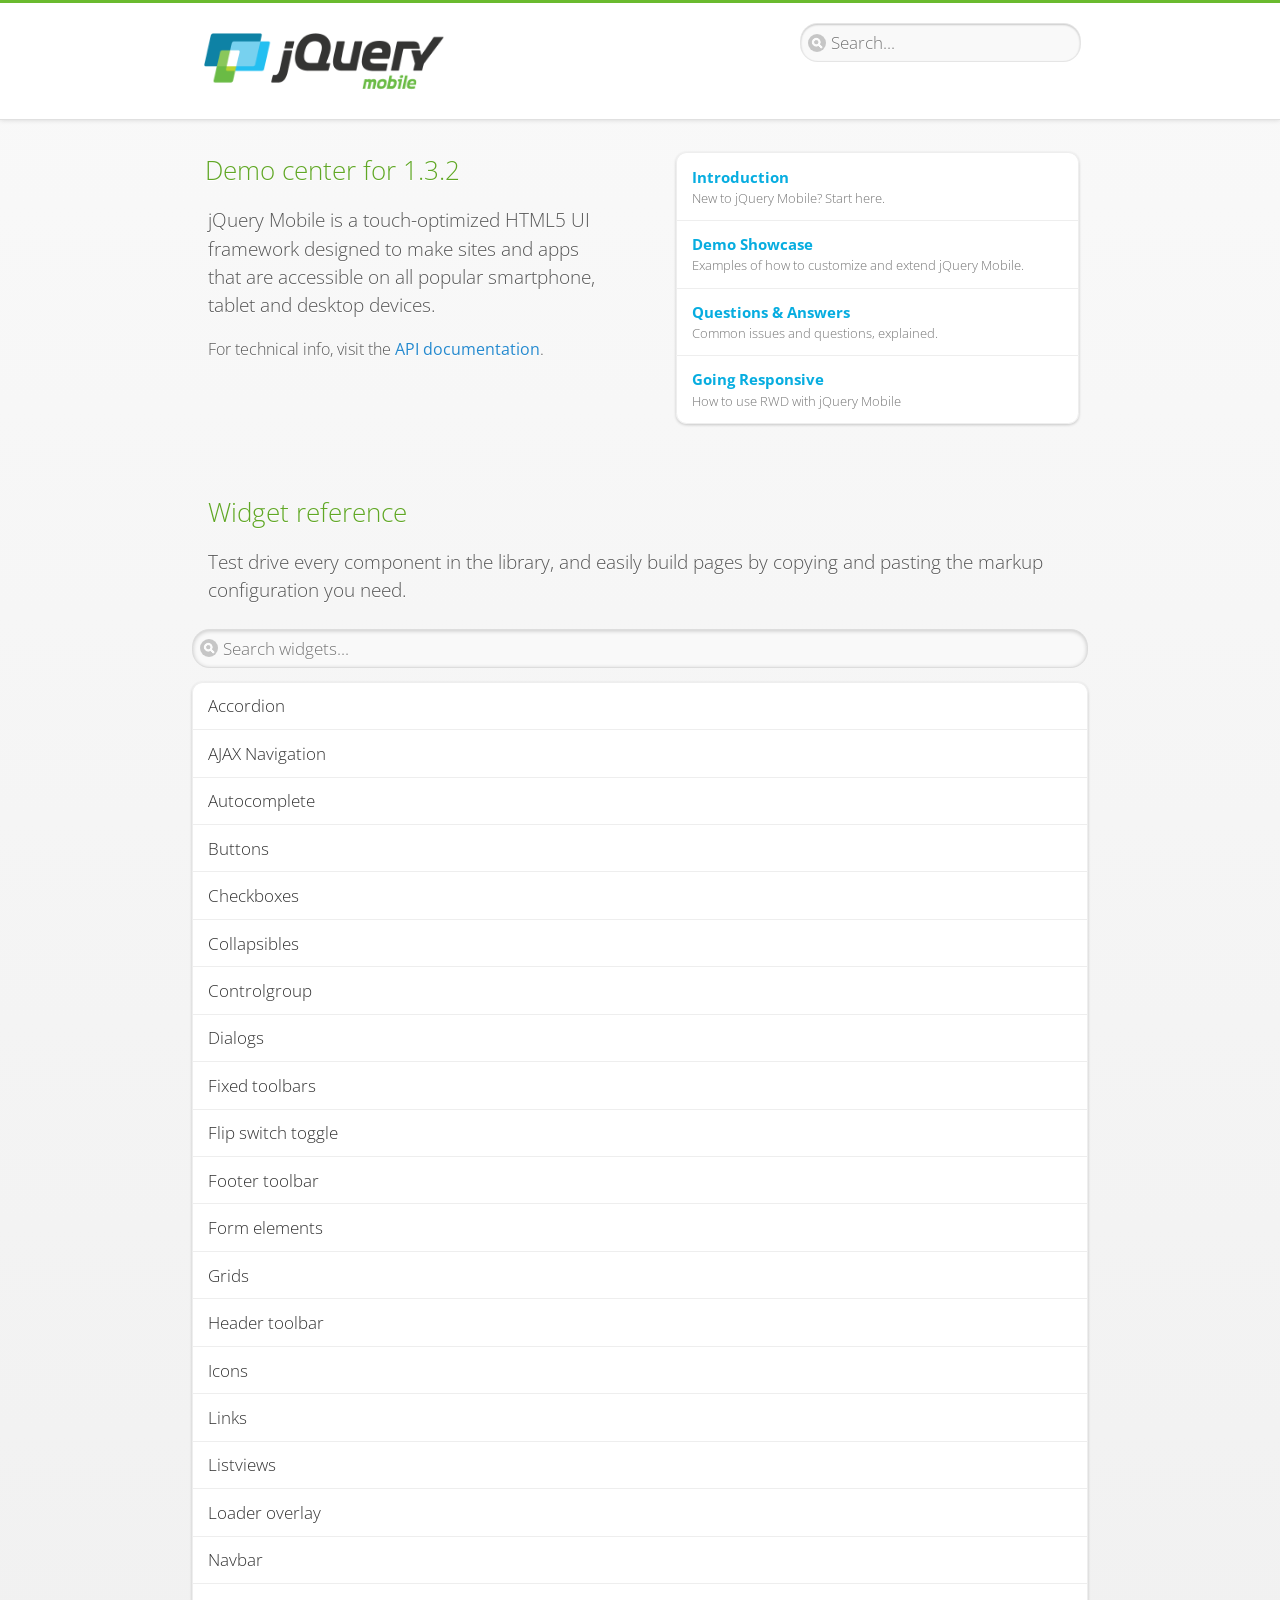
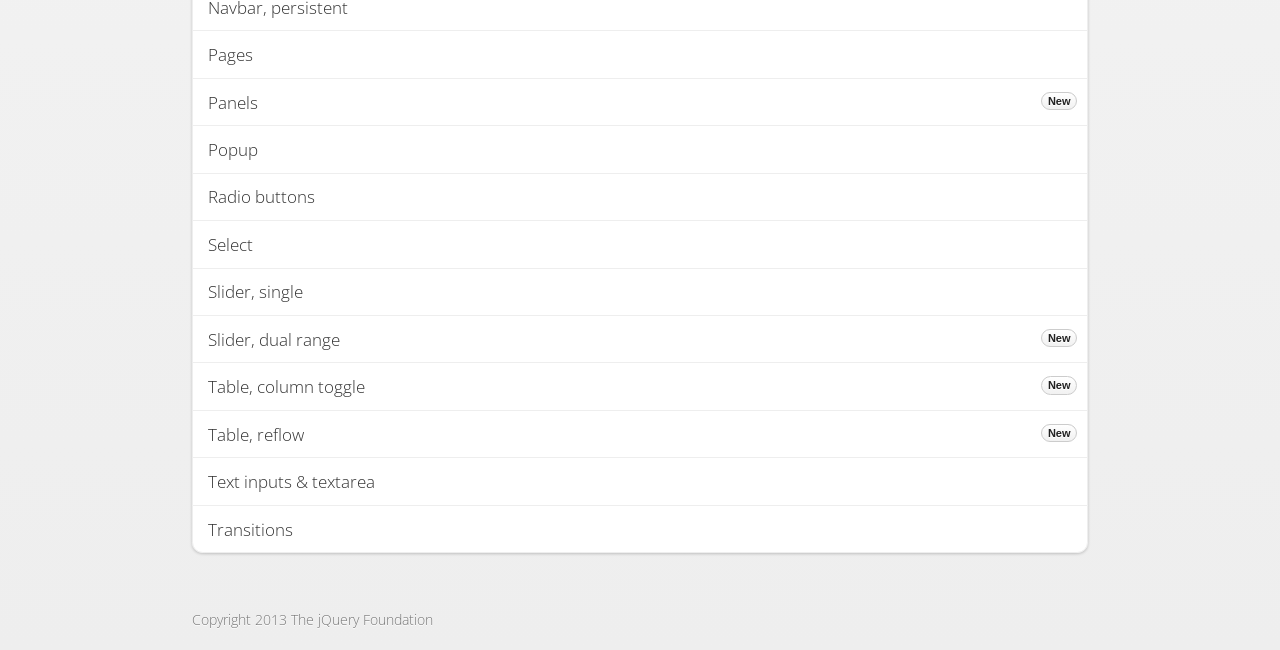
<file: js/demos/index.html>
<!DOCTYPE html>
<html>
<head>
	<meta charset="utf-8">
	<meta name="viewport" content="width=device-width, initial-scale=1">
	<title>jQuery Mobile Demos</title>
	<link rel="stylesheet"  href="css/themes/default/jquery.mobile-1.3.2.min.css">
	<link rel="stylesheet" href="_assets/css/jqm-demos.css">
	<link rel="shortcut icon" href="favicon.ico">
    <link rel="stylesheet" href="http://fonts.googleapis.com/css?family=Open+Sans:300,400,700">
	<script src="js/jquery.js"></script>
	<script src="_assets/js/index.js"></script>
	<script src="js/jquery.mobile-1.3.2.min.js"></script>
</head>
<body>
<div data-role="page" class="jqm-demos jqm-demos-home">

	<div data-role="header" class="jqm-header">
		<h1 class="jqm-logo"><img src="_assets/img/jquery-logo.png" alt="jQuery Mobile Framework"></h1>
		<a href="#" class="jqm-search-link ui-btn-right" data-icon="search" data-iconpos="notext">Search</a>
<div class="jqm-search">
    <ul class="jqm-list">
<li data-section="Widgets" data-filtertext="accordions collapsible sets content formatting grouped inset mini"><a href="widgets/accordions/">Accordion</a></li>

<li data-section="Widgets" data-filtertext="ajax navigation navigate event method"><a href="widgets/navigation/" data-ajax="false">AJAX Navigation</a></li>

<li data-section="Widgets" data-filtertext="autocomplete filter reveal listviews remote listviewbeforefilter placeholder"><a href="widgets/autocomplete/" data-ajax="false">Autocomplete</a></li>

<li data-section="Widgets" data-filtertext="buttons inputs forms inline theme grouped icons mini disabled"><a href="widgets/buttons/" data-ajax="false">Buttons</a></li>

<li data-section="Widgets" data-filtertext="checkboxes checkboxradio inputs forms mini disabled"><a href="widgets/checkbox/">Checkboxes</a></li>

<li data-section="Widgets" data-filtertext="collapsibles content formatting"><a href="widgets/collapsibles/" data-ajax="false">Collapsibles</a></li>

<li data-section="Widgets" data-filtertext="controlgroups selects checkboxradio buttons horizontal vertical"><a href="widgets/controlgroups/">Controlgroup</a></li>

<li data-section="Widgets" data-filtertext="dialogs modal popups"><a href="widgets/dialog/">Dialogs</a></li>

<li data-section="Widgets" data-filtertext="fixed toolbars headers footers sections fullscreen"><a href="widgets/fixed-toolbars/">Fixed toolbars</a></li>

<li data-section="Widgets" data-filtertext="flip toggle switch binary slider selects forms disabled"><a href="widgets/sliders/switch.html" data-ajax="false">Flip switch toggle</a></li>

<li data-section="Widgets" data-filtertext="footer toolbars footers sections"><a href="widgets/footers/">Footer toolbar</a></li>

<li data-section="Widgets" data-filtertext="forms inputs slider button range toggle switch label disabled accessible fieldcontains elements"><a href="widgets/forms/">Form elements</a></li>

<li data-section="Widgets" data-filtertext="grids columns blocks content formatting rwd responsive"><a href="widgets/grids/">Grids</a></li>

<li data-section="Widgets" data-filtertext="header toolbars fixed fullscreen sections"><a href="widgets/headers/">Header toolbar</a></li>

<li data-section="Widgets" data-filtertext="icons buttons disc position"><a href="widgets/icons/">Icons</a></li>

<li data-section="Widgets" data-filtertext="links navigation ajax prefetch cache"><a href="widgets/links/">Links</a></li>

<li data-section="Widgets" data-filtertext="listviews thumbnails icons nested split button collapsible ul ol"><a href="widgets/listviews/" data-ajax="false">Listviews</a></li>

<li data-section="Widgets" data-filtertext="ajax loader overlay spinner pages"><a href="widgets/loader/" data-ajax="false">Loader overlay</a></li>

<li data-section="Widgets" data-filtertext="navbars navmenu toolbars links icons footer header"><a href="widgets/navbar/" data-ajax="false">Navbar</a></li>

<li data-section="Widgets" data-filtertext="navbars persistent header footer links navmenu"><a href="widgets/fixed-toolbars/footer-persist-a.html">Navbar, persistent</a></li>

<li data-section="Widgets" data-filtertext="pages single multipage templates ajax nav"><a href="widgets/pages/">Pages</a></li>

<li data-section="Widgets" data-filtertext="panels sliding nav modal transition display reveal overlay push rwd responsive"><a href="widgets/panels/">Panels <span class="ui-li-count">New</span></a></li>

<li data-section="Widgets" data-filtertext="popup dialog modal transition tooltip lightbox form overlay screen flip pop fade transition"><a href="widgets/popup/">Popup</a></li>

<li data-section="Widgets" data-filtertext="radiobuttons checkboxradio inputs forms disabled grouped"><a href="widgets/radiobuttons/">Radio buttons</a></li>

<li data-section="Widgets" data-filtertext="selectmenus custom native multiple optgroup disabled forms"><a href="widgets/selects/">Select</a></li>

<li data-section="Widgets" data-filtertext="slider, single sliders range inputs forms disabled"><a href="widgets/sliders/" data-ajax="false">Slider, single</a></li>

<li data-section="Widgets" data-filtertext="slider, dual range sliders rangesliders inputs forms disabled"><a href="widgets/sliders/rangeslider.html" data-ajax="false">Slider, dual range <span class="ui-li-count">New</span></a></li>

<li data-section="Widgets" data-filtertext="tables column th td toggle responsive tables rwd hide show tabular"><a href="widgets/table-column-toggle/">Table, column toggle <span class="ui-li-count">New</span></a></li>

<li data-section="Widgets" data-filtertext="tables reflow th td responsive rwd columns tabular"><a href="widgets/table-reflow/">Table, reflow <span class="ui-li-count">New</span></a></li>

<li data-section="Widgets" data-filtertext="text inputs textarea numeric email tel file date time month clear pattern placeholder forms"><a href="widgets/textinputs/">Text inputs & textarea</a></li>

<li data-section="Widgets" data-filtertext="page transitions animated pages ajax navigation flip slide fade pop" data-ajax="false"><a href="widgets/transitions/" data-ajax="false">Transitions</a></li>

<li data-role="list-divider">Collapsibles</li>

<li data-section="Demo Showcase" data-filtertext="dynamic collapsible set accordion append expand"><a href="examples/collapsibles/dynamic-collapsible.html" data-ajax="false">Dynamic collapsible</a></li>

<li data-role="list-divider">Controlgroups</li>

<li data-section="Demo Showcase" data-filtertext="dynamic controlgroup buttons selects checkboxes forms"><a href="examples/controlgroups/dynamic-controlgroup.html" data-ajax="false">Dynamic controlgroup</a></li>

<li data-role="list-divider">Listviews</li>

<li data-section="Demo Showcase" data-filtertext="grid listview responsive grids responsive listviews lists ul"><a href="examples/listviews/grid-listview.html" data-ajax="false">Grid Listview</a></li>

<li data-section="Demo Showcase" data-filtertext="autodividers anchor jump scroll linkbars listviews lists ul"><a href="examples/listviews/autodividers-linkbar.html" data-ajax="false">Autodividers Linkbar</a></li>

<li data-section="Demo Showcase" data-filtertext="listviews autodividers selector autodividersselector lists ul ol"><a href="examples/listviews/autodividers-selector.html" data-ajax="false">Autodividers Selector</a></li>

<li data-role="list-divider">Navigation</li>

<li data-section="Demo Showcase" data-filtertext="backbone and require.js example navigation router"><a href="examples/backbone-require/index.html" data-ajax="false">Backbone and Require.js example</a></li>

<li data-section="Demo Showcase" data-filtertext="server redirection with server-side support php"><a href="examples/redirect/" data-ajax="false">Redirection with server-side support</a></li>

<li data-role="list-divider">Panels</li>

<li data-section="Demo Showcase" data-filtertext="panel styling slide panels sliding panels shadow rwd responsive breakpoint"><a href="examples/panels/panel-styling.html" data-ajax="false">Panel styling</a></li>

<li data-section="Demo Showcase" data-filtertext="open panel on swipe panels left right"><a href="examples/panels/panel-swipe-open.html" data-ajax="false">Open panel on swipe</a></li>

<li data-role="list-divider">Popups</li>

<li data-section="Demo Showcase" data-filtertext="dynamic popups popup images lightbox"><a href="examples/popups/dynamic-popup.html" data-ajax="false">Dynamic popup</a></li>

<li data-section="Demo Showcase" data-filtertext="arrow popups popover"><a href="examples/popups/arrow.html" data-ajax="false">Popup with arrow</a></li>

<li data-role="list-divider">Responsive Tables</li>

<li data-section="Demo Showcase" data-filtertext="responsive tables reflow stack custom styles"><a href="examples/tables/movie-list.html" data-ajax="false">Reflow: Custom styles</a></li>

<li data-section="Demo Showcase" data-filtertext="responsive tables reflow heading groups rwd breakpoint"><a href="examples/tables/financial-grouped-reflow.html" data-ajax="false">Reflow: Heading groups</a></li>

<li data-section="Demo Showcase" data-filtertext="responsive tables reflow refresh method dynamically inject data"><a href="examples/tables/reflow-refresh.html" data-ajax="false">Reflow: Refresh method</a></li>

<li data-section="Demo Showcase" data-filtertext="responsive tables column toggle hide rwd breakpoint customization options"><a href="examples/tables/movie-list-toggle-options.html" data-ajax="false">Column toggle: Customization options</a></li>

<li data-section="Demo Showcase" data-filtertext="responsive tables column toggle heading groups rwd breakpoint"><a href="examples/tables/financial-grouped-columns.html" data-ajax="false">Column toggle: Heading groups</a></li>

<li data-section="Demo Showcase" data-filtertext="responsive tables column toggle refresh method dynamically inject data"><a href="examples/tables/columntoggle-refresh.html" data-ajax="false">Column toggle: Refresh method</a></li>

<li data-section="Demo Showcase" data-filtertext="responsive tables table column toggle phone comparison rwd breakpoint"><a href="examples/tables/phone-compare.html" data-ajax="false">Column toggle demo: Phone comparison</a></li>

<li data-role="list-divider">Sliders</li>

<li data-section="Demo Showcase" data-filtertext="slider tooltip handle value extension input range sliders forms"><a href="examples/slider/tooltip.html" data-ajax="false">Tooltip extension</a></li>

<li data-role="list-divider">Swipe</li>

<li data-section="Demo Showcase" data-filtertext="swipe to navigate page transitions navigation"><a href="examples/swipe/swipe-page.html" data-ajax="false">Swipe to navigate</a></li>

<li data-section="Demo Showcase" data-filtertext="swipe to delete list item listviews lists ul ol"><a href="examples/swipe/swipe-list.html" data-ajax="false">Swipe to delete list item</a></li>

<li data-role="list-divider">Forms</li>

<li data-section="Questions & Answers" data-filtertext="CSS styles apply widget scope wrap selector customize"><a href="faq/question-template.html">Why won't my CSS styles apply correctly to a widget?</a></li>

<li data-section="Questions & Answers" data-filtertext="form update value enhance pageinit refresh"><a href="faq/updating-the-value-of-enhanced-form-elements-does-not-work.html">Updating the value of enhanced form elements does not work.</a></li>

<li data-section="Questions & Answers" data-filtertext="HTML 5 inputs appearance keyboard picker calendar date time slider file color"><a href="faq/my-html-5-inputs-look-different-in-browsers.html">My HTML 5 inputs look different across devices and browsers.</a></li>

<li data-section="Questions & Answers" data-filtertext="range search inputs slider number text degrade"><a href="faq/my-range-search-input-type-is-being-changed.html">My range or search inputs are being change to number/text.</a></li>

<li data-section="Questions & Answers" data-filtertext="custom select popup dialog logic"><a href="faq/sometimes-custom-select-shows-as-dialog-popup.html">Sometimes my custom select shows as a popup other times its a dialog.</a></li>

<li data-section="Questions & Answers" data-filtertext="disable button issue class method"><a href="faq/disabling-a-button-does-not-work.html">Disabling a button does not work.</a></li>

<li data-section="Questions & Answers" data-filtertext="fixed toolbar header footer fullscreen select input bug issue"><a href="faq/controls-in-header-footer.html">Controls in my fixed header or footer are not responding or behave erratically.</a></li>

<li data-role="list-divider">Pages</li>

<li data-section="Questions & Answers" data-filtertext="head load scripts styles pageinit onload pagebeforecreate ajax nav pages"><a href="faq/scripts-and-styles-not-loading.html">Why aren't my scripts and styles loading?</a></li>

<li data-section="Questions & Answers" data-filtertext="document.ready onload paginit DOM ready on ready scripts "><a href="faq/dom-ready-not-working.html">Why isn't DOM ready working for my scripts?</a></li>

<li data-section="Questions & Answers" data-filtertext="ajax nav load page mobile.loadpage"><a href="faq/how-do-i-load-a-page.html">How do I load a page?</a></li>

<li data-section="Questions & Answers" data-filtertext="ajax nav multi page document load"><a href="faq/why-is-only-the-first-page-loaded.html">Why is only the first page of my multi page document loaded?</a></li>

<li data-section="Questions & Answers" data-filtertext="pass url query params ajax nav"><a href="faq/pass-query-params-to-page.html">I'm trying to pass query params to a page but it's not working?</a></li>

<li data-section="Questions & Answers" data-filtertext="hash pass parameters information ajax nav"><a href="faq/pass-via-the-hash-to-page.html">I'm trying to pass information via the hash but it's not working?</a></li>

<li data-section="Questions & Answers" data-filtertext="application cache status error isLocal ajax nav"><a href="faq/the-application-cache-is-not-working.html">I'm trying to use the application cache but it's not working.</a></li>

<li data-section="Questions & Answers" data-filtertext=">create refresh event trigger pageInit refresh method content injected page not enhanced."><a href="faq/injected-content-is-not-enhanced.html">Content injected into a page is not enhanced.</a></li>

<li data-section="Questions & Answers" data-filtertext=">create trigger event pageInit injected HTML"><a href="faq/triggering-create-on-injected-content-does-not-work.html">Triggering create on injected HTML does not work.</a></li>

<li data-section="Questions & Answers" data-filtertext="auto-enhance element stop preventnative role none"><a href="faq/how-can-i-stop-auto-enhancement-of-elements.html">How can I stop JQM from auto-enhancing an element?</a></li>

<li data-section="Questions & Answers" data-filtertext="auto-enhance block container parent stop preventnative role none"><a href="faq/how-can-i-stop-auto-enhancement-of-a-block-of-elements.html">How can I stop JQM from enhancing a block of elements?</a></li>

<li data-section="Questions & Answers" data-filtertext="page title ajax nav head"><a href="faq/how-do-i-control-page-titles.html">How do I control page titles?</a></li>

<li data-section="Questions & Answers" data-filtertext="ajax nav load page loadPage"><a href="faq/how-do-i-load-a-page.html">How do I load a page?</a></li>

<li data-role="list-divider">Events</li>

<li data-section="Questions & Answers" data-filtertext="touch mouse events vmouseover, vmousedown, vmousemove, vmouseup, vclick, vmousecancel"><a href="faq/how-do-i-use-touch-mouse-events.html">How do I use touch and mouse events?</a></li>

<li data-role="list-divider">Theme and styling</li>

<li data-section="Questions & Answers" data-filtertext="theme swatch css themeroller customize icons colors fonts style"><a href="faq/how-does-theming-work.html">How does theming work?</a></li>

<li data-role="list-divider">Apps</li>

<li data-section="Questions & Answers" data-filtertext="How do I need to configure PhoneGap Cordova?"><a href="faq/how-configure-phonegap-cordova.html">How do I need to configure PhoneGap/Cordova?</a></li>
<!--
<li data-role="list-divider">Navigation</li>

<li data-section="Questions & Answers" data-filtertext=""><a href="faq/nav-is-acting-erraticly.html">The nav is acting erratically!</a></li>

<li data-section="Questions & Answers" data-filtertext=""><a href="faq/deep-links-dont-work.html">Following a deep link ( a link to scroll to and id ) does not work.</a></li>

<li data-section="Questions & Answers" data-filtertext=""><a href="faq/scripts-css-only-works-on-first-page-or-refresh.html">My script / css only works on first page or on refresh.</a></li>
<li data-role="list-divider">Widgets</li>

<li data-section="Questions & Answers" data-filtertext=""><a href="faq/cloned-content-double-enhanced.html">Cloning a widget or enhanced for element and enhancing causes "double" enhancement</a></li>

<li data-section="Questions & Answers" data-filtertext=""><a href="faq/cloned-content-does-not-update.html">Cloned widget or enhanced element does not update</a></li>

<li data-section="Questions & Answers" data-filtertext=""><a href="faq/data-enhance-false-does-not-work.html">Setting data-enhance="false" does not work.</a></li>

<li data-role="list-divider">General</li>

<li data-section="Questions & Answers" data-filtertext=""><a href="faq/selecting-element-by-id-not-working.html">Selecting elements by id only works sometimes or on first page!</a></li>

<li data-section="Questions & Answers" data-filtertext=""><a href="faq/global-config-settings-ignored.html">The global configuration settings i set are being ignored.</a></li>

<li data-section="Questions & Answers" data-filtertext=""><a href="faq/custom-css-is-ignored.html">My custom css is ignored.</a></li>

<li data-role="list-divider">Events</li>

<li data-section="Questions & Answers" data-filtertext=""><a href="faq/swipe-triggered-when-scrolling.html">Swipe triggered when scrolling.</a></li>

<li data-section="Questions & Answers" data-filtertext=""><a href="faq/document-ready-not-working.html">Document ready ignored after first page.</a></li>

<li data-role="list-divider">Theming &amp; custom styles</li>

<li data-section="Questions & Answers" data-filtertext=""><a href="faq/#">How do I add custom icons?</a></li>

<li data-section="Questions & Answers" data-filtertext=""><a href="faq/#">How do I add remove the circle behind the icons?</a></li>
-->

    </ul>
</div>

	</div><!-- /header -->

	<div data-role="content" class="jqm-content">

		<div class="jqm-home-welcome">
		<h2>Demo center for <span class="jqm-version-number"></span></h2>
		
		<p class="jqm-intro">jQuery Mobile is a touch-optimized HTML5 UI framework designed to make sites and apps that are accessible on all popular smartphone, tablet and desktop devices.</p>

        <p class="jqm-intro"><small>For technical info,&nbsp;visit the <a href="#api-popup" data-rel="popup" data-transition="slideup" data-position-to="window">API documentation</a>.</small></p>
		
		</div>
		
		<div data-role="popup" id="api-popup" class="home-pop ui-content" data-theme="d" data-overlay-theme="b">
			<p>The API docs are a separate site from the demos and cover the technical details of each jQuery Mobile plugin in depth.</p>
			<a href="#" data-role="button" data-inline="true" data-rel="back"  data-mini="true" data-theme="c">Stay here</a>
			<a href="http://api.jquerymobile.com" class="jqm-button" data-ajax="false" data-role="button" data-inline="true" data-mini="true" data-icon="arrow-r" data-iconpos="right" data-theme="f">Visit API Site </a>
		</div>

		<ul data-role="listview" data-inset="true" data-theme="d" data-icon="false" data-filter-placeholder="Search..." class="jqm-list jqm-home-list">
            <li><a href="intro/"><h2>Introduction</h2><p>New to jQuery Mobile? Start here.</p></a></li>
            <li><a href="examples/"><h2>Demo Showcase</h2><p>Examples of how to customize and extend jQuery Mobile.</p></a></li>
            <li><a href="faq/"><h2>Questions &amp; Answers</h2><p>Common issues and questions, explained.</p></a></li>
			<li data-section="Widgets" data-filtertext="responsive web design rwd adaptive PE accessible mobile breakpoints media query"><a href="intro/rwd.html"><h2>Going Responsive</h2><p>How to use RWD with jQuery Mobile</p></a></li>
		</ul>

		<h2 class="jqm-home-widget">Widget reference</h2>

		<p class="jqm-intro">Test drive every component in the library, and easily build pages by copying and pasting the markup configuration you need.</p>

		<ul data-role="listview" data-inset="true" data-filter="true" data-theme="d" data-divider-theme="d" data-icon="false" data-filter-placeholder="Search widgets..." data-global-nav="demos" class="jqm-list">
<li data-section="Widgets" data-filtertext="accordions collapsible sets content formatting grouped inset mini"><a href="widgets/accordions/">Accordion</a></li>

<li data-section="Widgets" data-filtertext="ajax navigation navigate event method"><a href="widgets/navigation/" data-ajax="false">AJAX Navigation</a></li>

<li data-section="Widgets" data-filtertext="autocomplete filter reveal listviews remote listviewbeforefilter placeholder"><a href="widgets/autocomplete/" data-ajax="false">Autocomplete</a></li>

<li data-section="Widgets" data-filtertext="buttons inputs forms inline theme grouped icons mini disabled"><a href="widgets/buttons/" data-ajax="false">Buttons</a></li>

<li data-section="Widgets" data-filtertext="checkboxes checkboxradio inputs forms mini disabled"><a href="widgets/checkbox/">Checkboxes</a></li>

<li data-section="Widgets" data-filtertext="collapsibles content formatting"><a href="widgets/collapsibles/" data-ajax="false">Collapsibles</a></li>

<li data-section="Widgets" data-filtertext="controlgroups selects checkboxradio buttons horizontal vertical"><a href="widgets/controlgroups/">Controlgroup</a></li>

<li data-section="Widgets" data-filtertext="dialogs modal popups"><a href="widgets/dialog/">Dialogs</a></li>

<li data-section="Widgets" data-filtertext="fixed toolbars headers footers sections fullscreen"><a href="widgets/fixed-toolbars/">Fixed toolbars</a></li>

<li data-section="Widgets" data-filtertext="flip toggle switch binary slider selects forms disabled"><a href="widgets/sliders/switch.html" data-ajax="false">Flip switch toggle</a></li>

<li data-section="Widgets" data-filtertext="footer toolbars footers sections"><a href="widgets/footers/">Footer toolbar</a></li>

<li data-section="Widgets" data-filtertext="forms inputs slider button range toggle switch label disabled accessible fieldcontains elements"><a href="widgets/forms/">Form elements</a></li>

<li data-section="Widgets" data-filtertext="grids columns blocks content formatting rwd responsive"><a href="widgets/grids/">Grids</a></li>

<li data-section="Widgets" data-filtertext="header toolbars fixed fullscreen sections"><a href="widgets/headers/">Header toolbar</a></li>

<li data-section="Widgets" data-filtertext="icons buttons disc position"><a href="widgets/icons/">Icons</a></li>

<li data-section="Widgets" data-filtertext="links navigation ajax prefetch cache"><a href="widgets/links/">Links</a></li>

<li data-section="Widgets" data-filtertext="listviews thumbnails icons nested split button collapsible ul ol"><a href="widgets/listviews/" data-ajax="false">Listviews</a></li>

<li data-section="Widgets" data-filtertext="ajax loader overlay spinner pages"><a href="widgets/loader/" data-ajax="false">Loader overlay</a></li>

<li data-section="Widgets" data-filtertext="navbars navmenu toolbars links icons footer header"><a href="widgets/navbar/" data-ajax="false">Navbar</a></li>

<li data-section="Widgets" data-filtertext="navbars persistent header footer links navmenu"><a href="widgets/fixed-toolbars/footer-persist-a.html">Navbar, persistent</a></li>

<li data-section="Widgets" data-filtertext="pages single multipage templates ajax nav"><a href="widgets/pages/">Pages</a></li>

<li data-section="Widgets" data-filtertext="panels sliding nav modal transition display reveal overlay push rwd responsive"><a href="widgets/panels/">Panels <span class="ui-li-count">New</span></a></li>

<li data-section="Widgets" data-filtertext="popup dialog modal transition tooltip lightbox form overlay screen flip pop fade transition"><a href="widgets/popup/">Popup</a></li>

<li data-section="Widgets" data-filtertext="radiobuttons checkboxradio inputs forms disabled grouped"><a href="widgets/radiobuttons/">Radio buttons</a></li>

<li data-section="Widgets" data-filtertext="selectmenus custom native multiple optgroup disabled forms"><a href="widgets/selects/">Select</a></li>

<li data-section="Widgets" data-filtertext="slider, single sliders range inputs forms disabled"><a href="widgets/sliders/" data-ajax="false">Slider, single</a></li>

<li data-section="Widgets" data-filtertext="slider, dual range sliders rangesliders inputs forms disabled"><a href="widgets/sliders/rangeslider.html" data-ajax="false">Slider, dual range <span class="ui-li-count">New</span></a></li>

<li data-section="Widgets" data-filtertext="tables column th td toggle responsive tables rwd hide show tabular"><a href="widgets/table-column-toggle/">Table, column toggle <span class="ui-li-count">New</span></a></li>

<li data-section="Widgets" data-filtertext="tables reflow th td responsive rwd columns tabular"><a href="widgets/table-reflow/">Table, reflow <span class="ui-li-count">New</span></a></li>

<li data-section="Widgets" data-filtertext="text inputs textarea numeric email tel file date time month clear pattern placeholder forms"><a href="widgets/textinputs/">Text inputs & textarea</a></li>

<li data-section="Widgets" data-filtertext="page transitions animated pages ajax navigation flip slide fade pop" data-ajax="false"><a href="widgets/transitions/" data-ajax="false">Transitions</a></li>

        </ul>

	</div><!-- /content -->

	<div data-role="footer" class="jqm-footer">
		<p class="jqm-version"></p>
		<p>Copyright 2013 The jQuery Foundation</p>
	</div><!-- /jqm-footer -->

</div><!-- /page -->
</body>
</html>
</file>
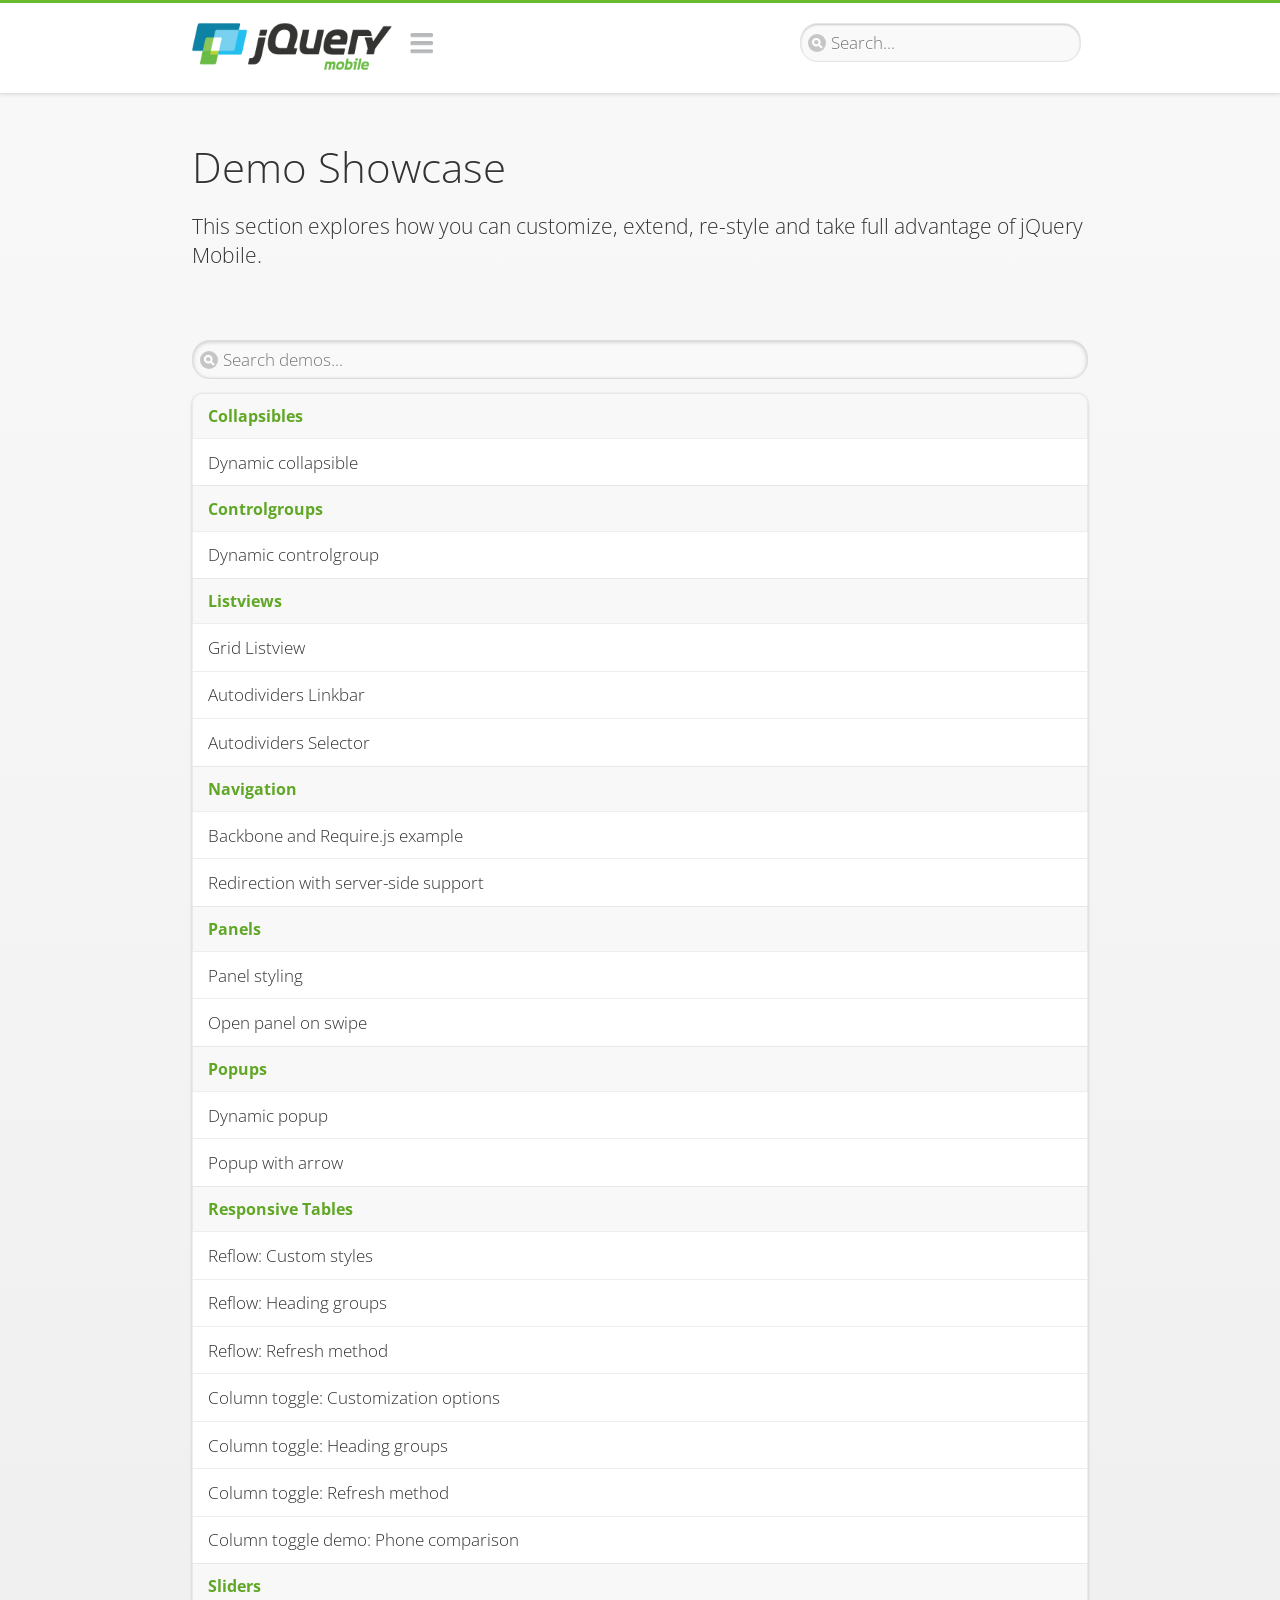
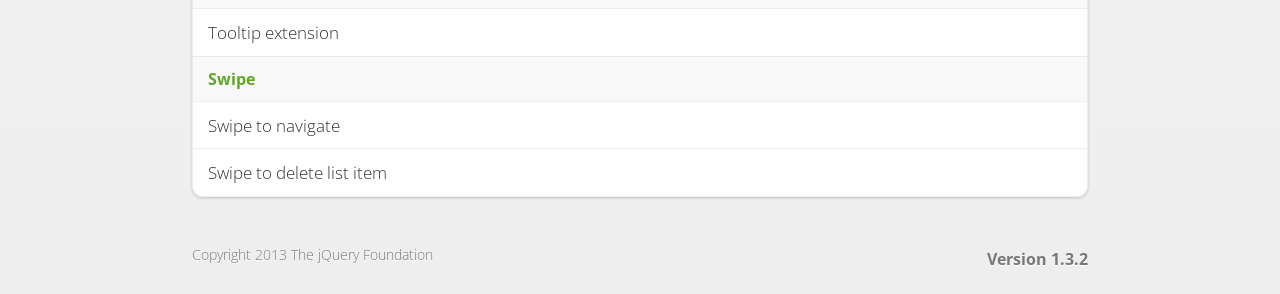
<file: js/demos/examples/index.html>
<!DOCTYPE html>
<html>
<head>
	<meta charset="utf-8">
	<meta name="viewport" content="width=device-width, initial-scale=1">
	<title>Demos - jQuery Mobile Demos</title>
	<link rel="stylesheet"  href="../css/themes/default/jquery.mobile-1.3.2.min.css">
	<link rel="stylesheet" href="../_assets/css/jqm-demos.css">
	<link rel="shortcut icon" href="../favicon.ico">
    <link rel="stylesheet" href="http://fonts.googleapis.com/css?family=Open+Sans:300,400,700">
	<script src="../js/jquery.js"></script>
	<script src="../_assets/js/index.js"></script>
	<script src="../js/jquery.mobile-1.3.2.min.js"></script>
</head>
<body>
<div data-role="page" class="jqm-demos jqm-demos-index">

	<div data-role="header" class="jqm-header">
        <h1 class="jqm-logo"><a href="../"><img src="../_assets/img/jquery-logo.png" alt="jQuery Mobile Framework"></a></h1>
		<a href="#" class="jqm-navmenu-link" data-icon="bars" data-iconpos="notext">Navigation</a>
		<a href="#" class="jqm-search-link" data-icon="search" data-iconpos="notext">Search</a>
<div class="jqm-search">
    <ul class="jqm-list">
<li data-section="Widgets" data-filtertext="accordions collapsible sets content formatting grouped inset mini"><a href="widgets/accordions/">Accordion</a></li>

<li data-section="Widgets" data-filtertext="ajax navigation navigate event method"><a href="widgets/navigation/" data-ajax="false">AJAX Navigation</a></li>

<li data-section="Widgets" data-filtertext="autocomplete filter reveal listviews remote listviewbeforefilter placeholder"><a href="widgets/autocomplete/" data-ajax="false">Autocomplete</a></li>

<li data-section="Widgets" data-filtertext="buttons inputs forms inline theme grouped icons mini disabled"><a href="widgets/buttons/" data-ajax="false">Buttons</a></li>

<li data-section="Widgets" data-filtertext="checkboxes checkboxradio inputs forms mini disabled"><a href="widgets/checkbox/">Checkboxes</a></li>

<li data-section="Widgets" data-filtertext="collapsibles content formatting"><a href="widgets/collapsibles/" data-ajax="false">Collapsibles</a></li>

<li data-section="Widgets" data-filtertext="controlgroups selects checkboxradio buttons horizontal vertical"><a href="widgets/controlgroups/">Controlgroup</a></li>

<li data-section="Widgets" data-filtertext="dialogs modal popups"><a href="widgets/dialog/">Dialogs</a></li>

<li data-section="Widgets" data-filtertext="fixed toolbars headers footers sections fullscreen"><a href="widgets/fixed-toolbars/">Fixed toolbars</a></li>

<li data-section="Widgets" data-filtertext="flip toggle switch binary slider selects forms disabled"><a href="widgets/sliders/switch.html" data-ajax="false">Flip switch toggle</a></li>

<li data-section="Widgets" data-filtertext="footer toolbars footers sections"><a href="widgets/footers/">Footer toolbar</a></li>

<li data-section="Widgets" data-filtertext="forms inputs slider button range toggle switch label disabled accessible fieldcontains elements"><a href="widgets/forms/">Form elements</a></li>

<li data-section="Widgets" data-filtertext="grids columns blocks content formatting rwd responsive"><a href="widgets/grids/">Grids</a></li>

<li data-section="Widgets" data-filtertext="header toolbars fixed fullscreen sections"><a href="widgets/headers/">Header toolbar</a></li>

<li data-section="Widgets" data-filtertext="icons buttons disc position"><a href="widgets/icons/">Icons</a></li>

<li data-section="Widgets" data-filtertext="links navigation ajax prefetch cache"><a href="widgets/links/">Links</a></li>

<li data-section="Widgets" data-filtertext="listviews thumbnails icons nested split button collapsible ul ol"><a href="widgets/listviews/" data-ajax="false">Listviews</a></li>

<li data-section="Widgets" data-filtertext="ajax loader overlay spinner pages"><a href="widgets/loader/" data-ajax="false">Loader overlay</a></li>

<li data-section="Widgets" data-filtertext="navbars navmenu toolbars links icons footer header"><a href="widgets/navbar/" data-ajax="false">Navbar</a></li>

<li data-section="Widgets" data-filtertext="navbars persistent header footer links navmenu"><a href="widgets/fixed-toolbars/footer-persist-a.html">Navbar, persistent</a></li>

<li data-section="Widgets" data-filtertext="pages single multipage templates ajax nav"><a href="widgets/pages/">Pages</a></li>

<li data-section="Widgets" data-filtertext="panels sliding nav modal transition display reveal overlay push rwd responsive"><a href="widgets/panels/">Panels <span class="ui-li-count">New</span></a></li>

<li data-section="Widgets" data-filtertext="popup dialog modal transition tooltip lightbox form overlay screen flip pop fade transition"><a href="widgets/popup/">Popup</a></li>

<li data-section="Widgets" data-filtertext="radiobuttons checkboxradio inputs forms disabled grouped"><a href="widgets/radiobuttons/">Radio buttons</a></li>

<li data-section="Widgets" data-filtertext="selectmenus custom native multiple optgroup disabled forms"><a href="widgets/selects/">Select</a></li>

<li data-section="Widgets" data-filtertext="slider, single sliders range inputs forms disabled"><a href="widgets/sliders/" data-ajax="false">Slider, single</a></li>

<li data-section="Widgets" data-filtertext="slider, dual range sliders rangesliders inputs forms disabled"><a href="widgets/sliders/rangeslider.html" data-ajax="false">Slider, dual range <span class="ui-li-count">New</span></a></li>

<li data-section="Widgets" data-filtertext="tables column th td toggle responsive tables rwd hide show tabular"><a href="widgets/table-column-toggle/">Table, column toggle <span class="ui-li-count">New</span></a></li>

<li data-section="Widgets" data-filtertext="tables reflow th td responsive rwd columns tabular"><a href="widgets/table-reflow/">Table, reflow <span class="ui-li-count">New</span></a></li>

<li data-section="Widgets" data-filtertext="text inputs textarea numeric email tel file date time month clear pattern placeholder forms"><a href="widgets/textinputs/">Text inputs & textarea</a></li>

<li data-section="Widgets" data-filtertext="page transitions animated pages ajax navigation flip slide fade pop" data-ajax="false"><a href="widgets/transitions/" data-ajax="false">Transitions</a></li>

<li data-role="list-divider">Collapsibles</li>

<li data-section="Demo Showcase" data-filtertext="dynamic collapsible set accordion append expand"><a href="examples/collapsibles/dynamic-collapsible.html" data-ajax="false">Dynamic collapsible</a></li>

<li data-role="list-divider">Controlgroups</li>

<li data-section="Demo Showcase" data-filtertext="dynamic controlgroup buttons selects checkboxes forms"><a href="examples/controlgroups/dynamic-controlgroup.html" data-ajax="false">Dynamic controlgroup</a></li>

<li data-role="list-divider">Listviews</li>

<li data-section="Demo Showcase" data-filtertext="grid listview responsive grids responsive listviews lists ul"><a href="examples/listviews/grid-listview.html" data-ajax="false">Grid Listview</a></li>

<li data-section="Demo Showcase" data-filtertext="autodividers anchor jump scroll linkbars listviews lists ul"><a href="examples/listviews/autodividers-linkbar.html" data-ajax="false">Autodividers Linkbar</a></li>

<li data-section="Demo Showcase" data-filtertext="listviews autodividers selector autodividersselector lists ul ol"><a href="examples/listviews/autodividers-selector.html" data-ajax="false">Autodividers Selector</a></li>

<li data-role="list-divider">Navigation</li>

<li data-section="Demo Showcase" data-filtertext="backbone and require.js example navigation router"><a href="examples/backbone-require/index.html" data-ajax="false">Backbone and Require.js example</a></li>

<li data-section="Demo Showcase" data-filtertext="server redirection with server-side support php"><a href="examples/redirect/" data-ajax="false">Redirection with server-side support</a></li>

<li data-role="list-divider">Panels</li>

<li data-section="Demo Showcase" data-filtertext="panel styling slide panels sliding panels shadow rwd responsive breakpoint"><a href="examples/panels/panel-styling.html" data-ajax="false">Panel styling</a></li>

<li data-section="Demo Showcase" data-filtertext="open panel on swipe panels left right"><a href="examples/panels/panel-swipe-open.html" data-ajax="false">Open panel on swipe</a></li>

<li data-role="list-divider">Popups</li>

<li data-section="Demo Showcase" data-filtertext="dynamic popups popup images lightbox"><a href="examples/popups/dynamic-popup.html" data-ajax="false">Dynamic popup</a></li>

<li data-section="Demo Showcase" data-filtertext="arrow popups popover"><a href="examples/popups/arrow.html" data-ajax="false">Popup with arrow</a></li>

<li data-role="list-divider">Responsive Tables</li>

<li data-section="Demo Showcase" data-filtertext="responsive tables reflow stack custom styles"><a href="examples/tables/movie-list.html" data-ajax="false">Reflow: Custom styles</a></li>

<li data-section="Demo Showcase" data-filtertext="responsive tables reflow heading groups rwd breakpoint"><a href="examples/tables/financial-grouped-reflow.html" data-ajax="false">Reflow: Heading groups</a></li>

<li data-section="Demo Showcase" data-filtertext="responsive tables reflow refresh method dynamically inject data"><a href="examples/tables/reflow-refresh.html" data-ajax="false">Reflow: Refresh method</a></li>

<li data-section="Demo Showcase" data-filtertext="responsive tables column toggle hide rwd breakpoint customization options"><a href="examples/tables/movie-list-toggle-options.html" data-ajax="false">Column toggle: Customization options</a></li>

<li data-section="Demo Showcase" data-filtertext="responsive tables column toggle heading groups rwd breakpoint"><a href="examples/tables/financial-grouped-columns.html" data-ajax="false">Column toggle: Heading groups</a></li>

<li data-section="Demo Showcase" data-filtertext="responsive tables column toggle refresh method dynamically inject data"><a href="examples/tables/columntoggle-refresh.html" data-ajax="false">Column toggle: Refresh method</a></li>

<li data-section="Demo Showcase" data-filtertext="responsive tables table column toggle phone comparison rwd breakpoint"><a href="examples/tables/phone-compare.html" data-ajax="false">Column toggle demo: Phone comparison</a></li>

<li data-role="list-divider">Sliders</li>

<li data-section="Demo Showcase" data-filtertext="slider tooltip handle value extension input range sliders forms"><a href="examples/slider/tooltip.html" data-ajax="false">Tooltip extension</a></li>

<li data-role="list-divider">Swipe</li>

<li data-section="Demo Showcase" data-filtertext="swipe to navigate page transitions navigation"><a href="examples/swipe/swipe-page.html" data-ajax="false">Swipe to navigate</a></li>

<li data-section="Demo Showcase" data-filtertext="swipe to delete list item listviews lists ul ol"><a href="examples/swipe/swipe-list.html" data-ajax="false">Swipe to delete list item</a></li>

<li data-role="list-divider">Forms</li>

<li data-section="Questions & Answers" data-filtertext="CSS styles apply widget scope wrap selector customize"><a href="faq/question-template.html">Why won't my CSS styles apply correctly to a widget?</a></li>

<li data-section="Questions & Answers" data-filtertext="form update value enhance pageinit refresh"><a href="faq/updating-the-value-of-enhanced-form-elements-does-not-work.html">Updating the value of enhanced form elements does not work.</a></li>

<li data-section="Questions & Answers" data-filtertext="HTML 5 inputs appearance keyboard picker calendar date time slider file color"><a href="faq/my-html-5-inputs-look-different-in-browsers.html">My HTML 5 inputs look different across devices and browsers.</a></li>

<li data-section="Questions & Answers" data-filtertext="range search inputs slider number text degrade"><a href="faq/my-range-search-input-type-is-being-changed.html">My range or search inputs are being change to number/text.</a></li>

<li data-section="Questions & Answers" data-filtertext="custom select popup dialog logic"><a href="faq/sometimes-custom-select-shows-as-dialog-popup.html">Sometimes my custom select shows as a popup other times its a dialog.</a></li>

<li data-section="Questions & Answers" data-filtertext="disable button issue class method"><a href="faq/disabling-a-button-does-not-work.html">Disabling a button does not work.</a></li>

<li data-section="Questions & Answers" data-filtertext="fixed toolbar header footer fullscreen select input bug issue"><a href="faq/controls-in-header-footer.html">Controls in my fixed header or footer are not responding or behave erratically.</a></li>

<li data-role="list-divider">Pages</li>

<li data-section="Questions & Answers" data-filtertext="head load scripts styles pageinit onload pagebeforecreate ajax nav pages"><a href="faq/scripts-and-styles-not-loading.html">Why aren't my scripts and styles loading?</a></li>

<li data-section="Questions & Answers" data-filtertext="document.ready onload paginit DOM ready on ready scripts "><a href="faq/dom-ready-not-working.html">Why isn't DOM ready working for my scripts?</a></li>

<li data-section="Questions & Answers" data-filtertext="ajax nav load page mobile.loadpage"><a href="faq/how-do-i-load-a-page.html">How do I load a page?</a></li>

<li data-section="Questions & Answers" data-filtertext="ajax nav multi page document load"><a href="faq/why-is-only-the-first-page-loaded.html">Why is only the first page of my multi page document loaded?</a></li>

<li data-section="Questions & Answers" data-filtertext="pass url query params ajax nav"><a href="faq/pass-query-params-to-page.html">I'm trying to pass query params to a page but it's not working?</a></li>

<li data-section="Questions & Answers" data-filtertext="hash pass parameters information ajax nav"><a href="faq/pass-via-the-hash-to-page.html">I'm trying to pass information via the hash but it's not working?</a></li>

<li data-section="Questions & Answers" data-filtertext="application cache status error isLocal ajax nav"><a href="faq/the-application-cache-is-not-working.html">I'm trying to use the application cache but it's not working.</a></li>

<li data-section="Questions & Answers" data-filtertext=">create refresh event trigger pageInit refresh method content injected page not enhanced."><a href="faq/injected-content-is-not-enhanced.html">Content injected into a page is not enhanced.</a></li>

<li data-section="Questions & Answers" data-filtertext=">create trigger event pageInit injected HTML"><a href="faq/triggering-create-on-injected-content-does-not-work.html">Triggering create on injected HTML does not work.</a></li>

<li data-section="Questions & Answers" data-filtertext="auto-enhance element stop preventnative role none"><a href="faq/how-can-i-stop-auto-enhancement-of-elements.html">How can I stop JQM from auto-enhancing an element?</a></li>

<li data-section="Questions & Answers" data-filtertext="auto-enhance block container parent stop preventnative role none"><a href="faq/how-can-i-stop-auto-enhancement-of-a-block-of-elements.html">How can I stop JQM from enhancing a block of elements?</a></li>

<li data-section="Questions & Answers" data-filtertext="page title ajax nav head"><a href="faq/how-do-i-control-page-titles.html">How do I control page titles?</a></li>

<li data-section="Questions & Answers" data-filtertext="ajax nav load page loadPage"><a href="faq/how-do-i-load-a-page.html">How do I load a page?</a></li>

<li data-role="list-divider">Events</li>

<li data-section="Questions & Answers" data-filtertext="touch mouse events vmouseover, vmousedown, vmousemove, vmouseup, vclick, vmousecancel"><a href="faq/how-do-i-use-touch-mouse-events.html">How do I use touch and mouse events?</a></li>

<li data-role="list-divider">Theme and styling</li>

<li data-section="Questions & Answers" data-filtertext="theme swatch css themeroller customize icons colors fonts style"><a href="faq/how-does-theming-work.html">How does theming work?</a></li>

<li data-role="list-divider">Apps</li>

<li data-section="Questions & Answers" data-filtertext="How do I need to configure PhoneGap Cordova?"><a href="faq/how-configure-phonegap-cordova.html">How do I need to configure PhoneGap/Cordova?</a></li>
<!--
<li data-role="list-divider">Navigation</li>

<li data-section="Questions & Answers" data-filtertext=""><a href="faq/nav-is-acting-erraticly.html">The nav is acting erratically!</a></li>

<li data-section="Questions & Answers" data-filtertext=""><a href="faq/deep-links-dont-work.html">Following a deep link ( a link to scroll to and id ) does not work.</a></li>

<li data-section="Questions & Answers" data-filtertext=""><a href="faq/scripts-css-only-works-on-first-page-or-refresh.html">My script / css only works on first page or on refresh.</a></li>
<li data-role="list-divider">Widgets</li>

<li data-section="Questions & Answers" data-filtertext=""><a href="faq/cloned-content-double-enhanced.html">Cloning a widget or enhanced for element and enhancing causes "double" enhancement</a></li>

<li data-section="Questions & Answers" data-filtertext=""><a href="faq/cloned-content-does-not-update.html">Cloned widget or enhanced element does not update</a></li>

<li data-section="Questions & Answers" data-filtertext=""><a href="faq/data-enhance-false-does-not-work.html">Setting data-enhance="false" does not work.</a></li>

<li data-role="list-divider">General</li>

<li data-section="Questions & Answers" data-filtertext=""><a href="faq/selecting-element-by-id-not-working.html">Selecting elements by id only works sometimes or on first page!</a></li>

<li data-section="Questions & Answers" data-filtertext=""><a href="faq/global-config-settings-ignored.html">The global configuration settings i set are being ignored.</a></li>

<li data-section="Questions & Answers" data-filtertext=""><a href="faq/custom-css-is-ignored.html">My custom css is ignored.</a></li>

<li data-role="list-divider">Events</li>

<li data-section="Questions & Answers" data-filtertext=""><a href="faq/swipe-triggered-when-scrolling.html">Swipe triggered when scrolling.</a></li>

<li data-section="Questions & Answers" data-filtertext=""><a href="faq/document-ready-not-working.html">Document ready ignored after first page.</a></li>

<li data-role="list-divider">Theming &amp; custom styles</li>

<li data-section="Questions & Answers" data-filtertext=""><a href="faq/#">How do I add custom icons?</a></li>

<li data-section="Questions & Answers" data-filtertext=""><a href="faq/#">How do I add remove the circle behind the icons?</a></li>
-->

    </ul>
</div>

	</div><!-- /header -->

	<div data-role="content" class="jqm-content">

		<h1>Demo Showcase</h1>

		<p class="jqm-intro">This section explores how you can customize, extend, re-style and take full advantage of jQuery Mobile.</p>

		<ul data-role="listview" data-inset="true" data-filter="true" data-theme="d" data-divider-theme="d" data-icon="false" data-filter-placeholder="Search demos..." data-global-nav="demos" class="jqm-list">
<li data-role="list-divider">Collapsibles</li>

<li data-section="Demo Showcase" data-filtertext="dynamic collapsible set accordion append expand"><a href="examples/collapsibles/dynamic-collapsible.html" data-ajax="false">Dynamic collapsible</a></li>

<li data-role="list-divider">Controlgroups</li>

<li data-section="Demo Showcase" data-filtertext="dynamic controlgroup buttons selects checkboxes forms"><a href="examples/controlgroups/dynamic-controlgroup.html" data-ajax="false">Dynamic controlgroup</a></li>

<li data-role="list-divider">Listviews</li>

<li data-section="Demo Showcase" data-filtertext="grid listview responsive grids responsive listviews lists ul"><a href="examples/listviews/grid-listview.html" data-ajax="false">Grid Listview</a></li>

<li data-section="Demo Showcase" data-filtertext="autodividers anchor jump scroll linkbars listviews lists ul"><a href="examples/listviews/autodividers-linkbar.html" data-ajax="false">Autodividers Linkbar</a></li>

<li data-section="Demo Showcase" data-filtertext="listviews autodividers selector autodividersselector lists ul ol"><a href="examples/listviews/autodividers-selector.html" data-ajax="false">Autodividers Selector</a></li>

<li data-role="list-divider">Navigation</li>

<li data-section="Demo Showcase" data-filtertext="backbone and require.js example navigation router"><a href="examples/backbone-require/index.html" data-ajax="false">Backbone and Require.js example</a></li>

<li data-section="Demo Showcase" data-filtertext="server redirection with server-side support php"><a href="examples/redirect/" data-ajax="false">Redirection with server-side support</a></li>

<li data-role="list-divider">Panels</li>

<li data-section="Demo Showcase" data-filtertext="panel styling slide panels sliding panels shadow rwd responsive breakpoint"><a href="examples/panels/panel-styling.html" data-ajax="false">Panel styling</a></li>

<li data-section="Demo Showcase" data-filtertext="open panel on swipe panels left right"><a href="examples/panels/panel-swipe-open.html" data-ajax="false">Open panel on swipe</a></li>

<li data-role="list-divider">Popups</li>

<li data-section="Demo Showcase" data-filtertext="dynamic popups popup images lightbox"><a href="examples/popups/dynamic-popup.html" data-ajax="false">Dynamic popup</a></li>

<li data-section="Demo Showcase" data-filtertext="arrow popups popover"><a href="examples/popups/arrow.html" data-ajax="false">Popup with arrow</a></li>

<li data-role="list-divider">Responsive Tables</li>

<li data-section="Demo Showcase" data-filtertext="responsive tables reflow stack custom styles"><a href="examples/tables/movie-list.html" data-ajax="false">Reflow: Custom styles</a></li>

<li data-section="Demo Showcase" data-filtertext="responsive tables reflow heading groups rwd breakpoint"><a href="examples/tables/financial-grouped-reflow.html" data-ajax="false">Reflow: Heading groups</a></li>

<li data-section="Demo Showcase" data-filtertext="responsive tables reflow refresh method dynamically inject data"><a href="examples/tables/reflow-refresh.html" data-ajax="false">Reflow: Refresh method</a></li>

<li data-section="Demo Showcase" data-filtertext="responsive tables column toggle hide rwd breakpoint customization options"><a href="examples/tables/movie-list-toggle-options.html" data-ajax="false">Column toggle: Customization options</a></li>

<li data-section="Demo Showcase" data-filtertext="responsive tables column toggle heading groups rwd breakpoint"><a href="examples/tables/financial-grouped-columns.html" data-ajax="false">Column toggle: Heading groups</a></li>

<li data-section="Demo Showcase" data-filtertext="responsive tables column toggle refresh method dynamically inject data"><a href="examples/tables/columntoggle-refresh.html" data-ajax="false">Column toggle: Refresh method</a></li>

<li data-section="Demo Showcase" data-filtertext="responsive tables table column toggle phone comparison rwd breakpoint"><a href="examples/tables/phone-compare.html" data-ajax="false">Column toggle demo: Phone comparison</a></li>

<li data-role="list-divider">Sliders</li>

<li data-section="Demo Showcase" data-filtertext="slider tooltip handle value extension input range sliders forms"><a href="examples/slider/tooltip.html" data-ajax="false">Tooltip extension</a></li>

<li data-role="list-divider">Swipe</li>

<li data-section="Demo Showcase" data-filtertext="swipe to navigate page transitions navigation"><a href="examples/swipe/swipe-page.html" data-ajax="false">Swipe to navigate</a></li>

<li data-section="Demo Showcase" data-filtertext="swipe to delete list item listviews lists ul ol"><a href="examples/swipe/swipe-list.html" data-ajax="false">Swipe to delete list item</a></li>

		</ul>

	</div><!-- /content -->

	<div data-role="footer" class="jqm-footer">
		<p class="jqm-version"></p>
		<p>Copyright 2013 The jQuery Foundation</p>
	</div><!-- /footer -->
    <div data-role="panel" class="jqm-nav-panel jqm-navmenu-panel" data-position="left" data-display="reveal" data-theme="c">
        <ul data-role="listview" data-theme="d" data-divider-theme="d" data-icon="false" data-global-nav="demos" class="jqm-list">
            <li data-role="list-divider">jQuery Mobile Demos</li>
			<li><a href="./">Home</a></li>
            <li><a href="intro/">Introduction</a></li>
            <li><a href="examples/">Demo Showcase</a></li>
            <li><a href="faq/">Questions & Answers</a></li>
			<li><a href="intro/rwd.html">Going Responsive</a></li>
            <li data-role="list-divider">Widget reference</li>
<li data-section="Widgets" data-filtertext="accordions collapsible sets content formatting grouped inset mini"><a href="widgets/accordions/">Accordion</a></li>

<li data-section="Widgets" data-filtertext="ajax navigation navigate event method"><a href="widgets/navigation/" data-ajax="false">AJAX Navigation</a></li>

<li data-section="Widgets" data-filtertext="autocomplete filter reveal listviews remote listviewbeforefilter placeholder"><a href="widgets/autocomplete/" data-ajax="false">Autocomplete</a></li>

<li data-section="Widgets" data-filtertext="buttons inputs forms inline theme grouped icons mini disabled"><a href="widgets/buttons/" data-ajax="false">Buttons</a></li>

<li data-section="Widgets" data-filtertext="checkboxes checkboxradio inputs forms mini disabled"><a href="widgets/checkbox/">Checkboxes</a></li>

<li data-section="Widgets" data-filtertext="collapsibles content formatting"><a href="widgets/collapsibles/" data-ajax="false">Collapsibles</a></li>

<li data-section="Widgets" data-filtertext="controlgroups selects checkboxradio buttons horizontal vertical"><a href="widgets/controlgroups/">Controlgroup</a></li>

<li data-section="Widgets" data-filtertext="dialogs modal popups"><a href="widgets/dialog/">Dialogs</a></li>

<li data-section="Widgets" data-filtertext="fixed toolbars headers footers sections fullscreen"><a href="widgets/fixed-toolbars/">Fixed toolbars</a></li>

<li data-section="Widgets" data-filtertext="flip toggle switch binary slider selects forms disabled"><a href="widgets/sliders/switch.html" data-ajax="false">Flip switch toggle</a></li>

<li data-section="Widgets" data-filtertext="footer toolbars footers sections"><a href="widgets/footers/">Footer toolbar</a></li>

<li data-section="Widgets" data-filtertext="forms inputs slider button range toggle switch label disabled accessible fieldcontains elements"><a href="widgets/forms/">Form elements</a></li>

<li data-section="Widgets" data-filtertext="grids columns blocks content formatting rwd responsive"><a href="widgets/grids/">Grids</a></li>

<li data-section="Widgets" data-filtertext="header toolbars fixed fullscreen sections"><a href="widgets/headers/">Header toolbar</a></li>

<li data-section="Widgets" data-filtertext="icons buttons disc position"><a href="widgets/icons/">Icons</a></li>

<li data-section="Widgets" data-filtertext="links navigation ajax prefetch cache"><a href="widgets/links/">Links</a></li>

<li data-section="Widgets" data-filtertext="listviews thumbnails icons nested split button collapsible ul ol"><a href="widgets/listviews/" data-ajax="false">Listviews</a></li>

<li data-section="Widgets" data-filtertext="ajax loader overlay spinner pages"><a href="widgets/loader/" data-ajax="false">Loader overlay</a></li>

<li data-section="Widgets" data-filtertext="navbars navmenu toolbars links icons footer header"><a href="widgets/navbar/" data-ajax="false">Navbar</a></li>

<li data-section="Widgets" data-filtertext="navbars persistent header footer links navmenu"><a href="widgets/fixed-toolbars/footer-persist-a.html">Navbar, persistent</a></li>

<li data-section="Widgets" data-filtertext="pages single multipage templates ajax nav"><a href="widgets/pages/">Pages</a></li>

<li data-section="Widgets" data-filtertext="panels sliding nav modal transition display reveal overlay push rwd responsive"><a href="widgets/panels/">Panels <span class="ui-li-count">New</span></a></li>

<li data-section="Widgets" data-filtertext="popup dialog modal transition tooltip lightbox form overlay screen flip pop fade transition"><a href="widgets/popup/">Popup</a></li>

<li data-section="Widgets" data-filtertext="radiobuttons checkboxradio inputs forms disabled grouped"><a href="widgets/radiobuttons/">Radio buttons</a></li>

<li data-section="Widgets" data-filtertext="selectmenus custom native multiple optgroup disabled forms"><a href="widgets/selects/">Select</a></li>

<li data-section="Widgets" data-filtertext="slider, single sliders range inputs forms disabled"><a href="widgets/sliders/" data-ajax="false">Slider, single</a></li>

<li data-section="Widgets" data-filtertext="slider, dual range sliders rangesliders inputs forms disabled"><a href="widgets/sliders/rangeslider.html" data-ajax="false">Slider, dual range <span class="ui-li-count">New</span></a></li>

<li data-section="Widgets" data-filtertext="tables column th td toggle responsive tables rwd hide show tabular"><a href="widgets/table-column-toggle/">Table, column toggle <span class="ui-li-count">New</span></a></li>

<li data-section="Widgets" data-filtertext="tables reflow th td responsive rwd columns tabular"><a href="widgets/table-reflow/">Table, reflow <span class="ui-li-count">New</span></a></li>

<li data-section="Widgets" data-filtertext="text inputs textarea numeric email tel file date time month clear pattern placeholder forms"><a href="widgets/textinputs/">Text inputs & textarea</a></li>

<li data-section="Widgets" data-filtertext="page transitions animated pages ajax navigation flip slide fade pop" data-ajax="false"><a href="widgets/transitions/" data-ajax="false">Transitions</a></li>

        </ul>
	</div><!-- /panel -->


</div><!-- /page -->
</body>
</html>
</file>
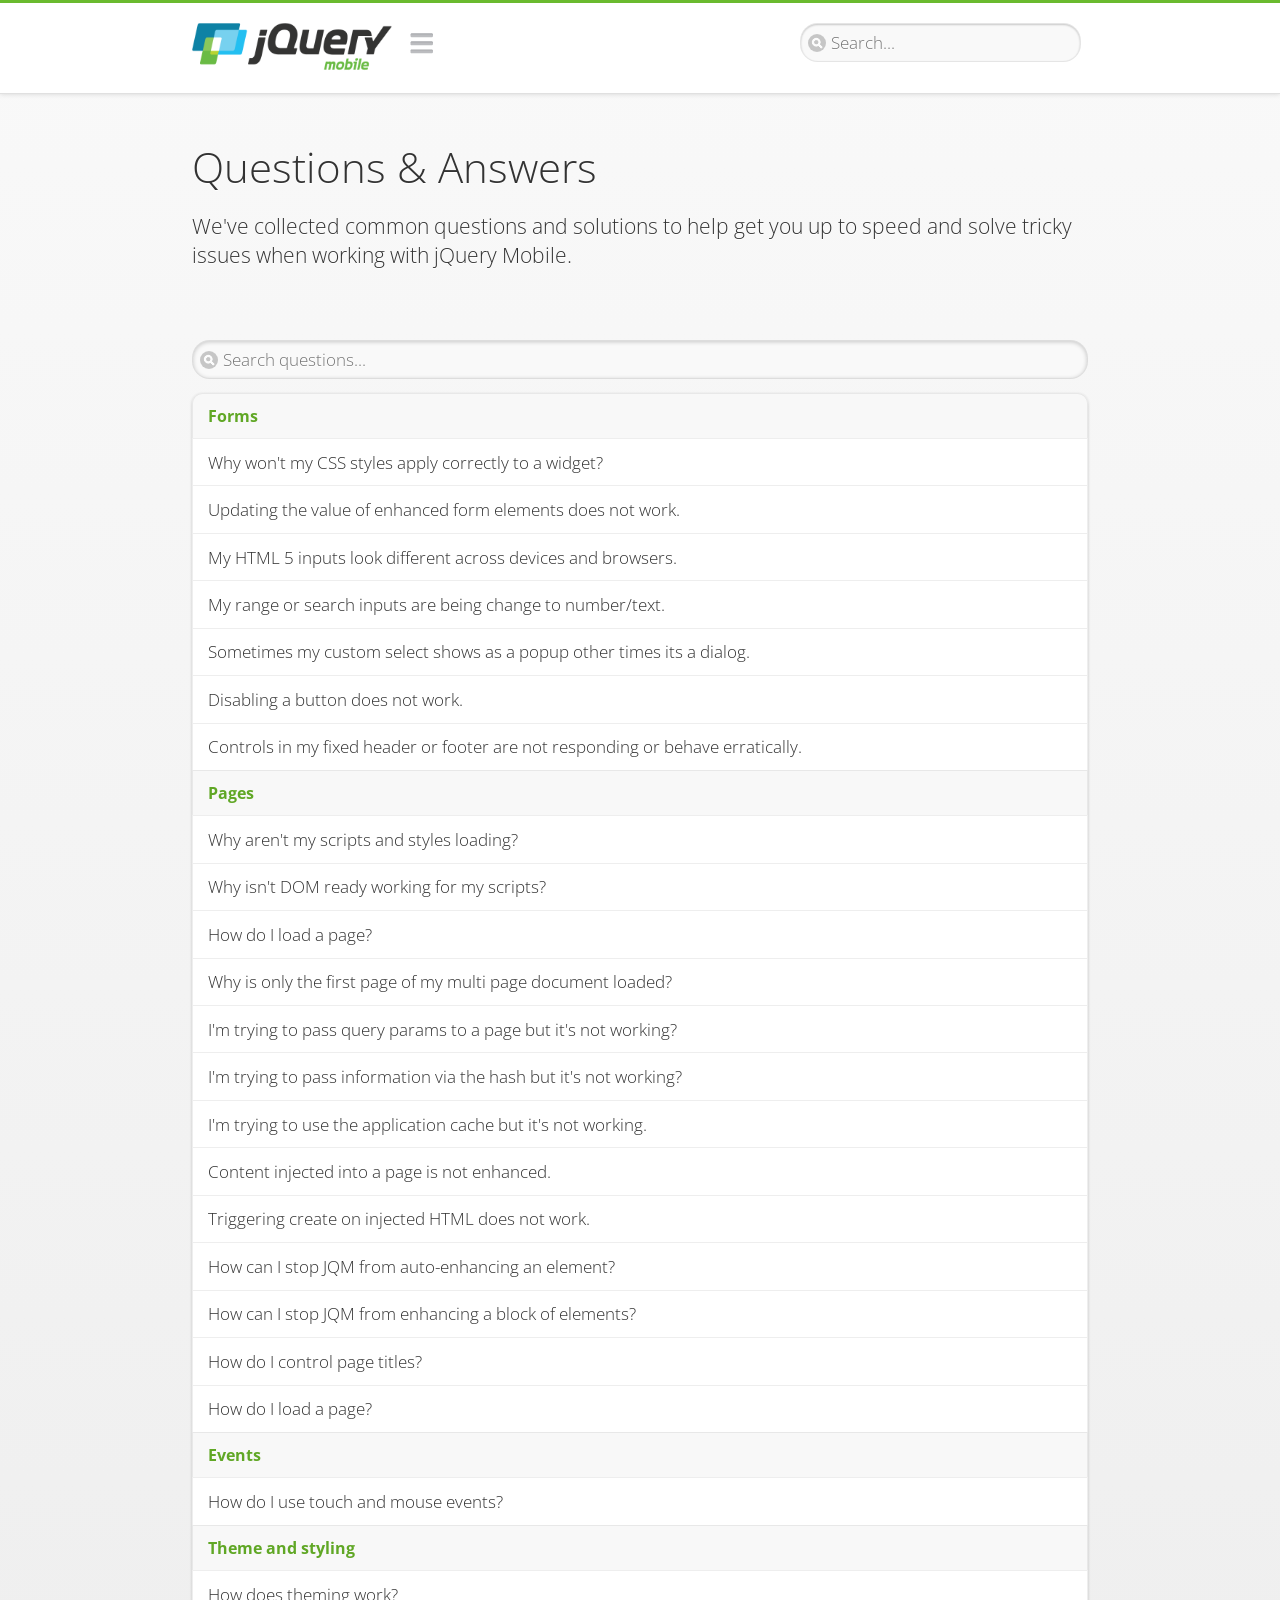
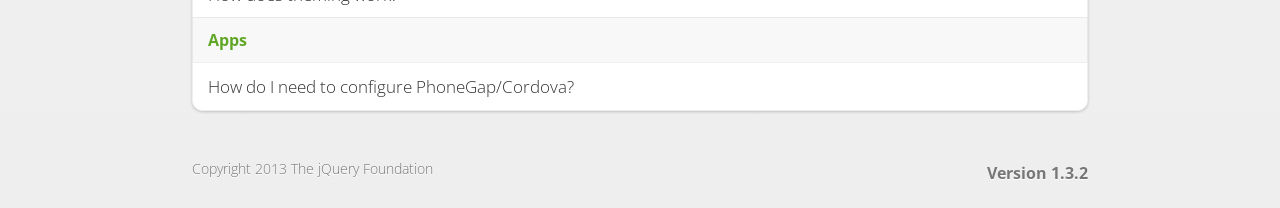
<file: js/demos/faq/index.html>
<!DOCTYPE html>
<html>
<head>
	<meta charset="utf-8">
	<meta name="viewport" content="width=device-width, initial-scale=1">
	<title>Questions & Answers - jQuery Mobile Demos</title>
	<link rel="stylesheet"  href="../css/themes/default/jquery.mobile-1.3.2.min.css">
	<link rel="stylesheet" href="../_assets/css/jqm-demos.css">
	<link rel="shortcut icon" href="../favicon.ico">
    <link rel="stylesheet" href="http://fonts.googleapis.com/css?family=Open+Sans:300,400,700">
	<script src="../js/jquery.js"></script>
	<script src="../_assets/js/index.js"></script>
	<script src="../js/jquery.mobile-1.3.2.min.js"></script>
</head>
<body>
<div data-role="page" class="jqm-demos jqm-demos-index">

	<div data-role="header" class="jqm-header">
		<h1 class="jqm-logo"><a href="../"><img src="../_assets/img/jquery-logo.png" alt="jQuery Mobile Framework"></a></h1>
		<a href="#" class="jqm-navmenu-link" data-icon="bars" data-iconpos="notext">Navigation</a>
		<a href="#" class="jqm-search-link" data-icon="search" data-iconpos="notext">Search</a>
<div class="jqm-search">
    <ul class="jqm-list">
<li data-section="Widgets" data-filtertext="accordions collapsible sets content formatting grouped inset mini"><a href="widgets/accordions/">Accordion</a></li>

<li data-section="Widgets" data-filtertext="ajax navigation navigate event method"><a href="widgets/navigation/" data-ajax="false">AJAX Navigation</a></li>

<li data-section="Widgets" data-filtertext="autocomplete filter reveal listviews remote listviewbeforefilter placeholder"><a href="widgets/autocomplete/" data-ajax="false">Autocomplete</a></li>

<li data-section="Widgets" data-filtertext="buttons inputs forms inline theme grouped icons mini disabled"><a href="widgets/buttons/" data-ajax="false">Buttons</a></li>

<li data-section="Widgets" data-filtertext="checkboxes checkboxradio inputs forms mini disabled"><a href="widgets/checkbox/">Checkboxes</a></li>

<li data-section="Widgets" data-filtertext="collapsibles content formatting"><a href="widgets/collapsibles/" data-ajax="false">Collapsibles</a></li>

<li data-section="Widgets" data-filtertext="controlgroups selects checkboxradio buttons horizontal vertical"><a href="widgets/controlgroups/">Controlgroup</a></li>

<li data-section="Widgets" data-filtertext="dialogs modal popups"><a href="widgets/dialog/">Dialogs</a></li>

<li data-section="Widgets" data-filtertext="fixed toolbars headers footers sections fullscreen"><a href="widgets/fixed-toolbars/">Fixed toolbars</a></li>

<li data-section="Widgets" data-filtertext="flip toggle switch binary slider selects forms disabled"><a href="widgets/sliders/switch.html" data-ajax="false">Flip switch toggle</a></li>

<li data-section="Widgets" data-filtertext="footer toolbars footers sections"><a href="widgets/footers/">Footer toolbar</a></li>

<li data-section="Widgets" data-filtertext="forms inputs slider button range toggle switch label disabled accessible fieldcontains elements"><a href="widgets/forms/">Form elements</a></li>

<li data-section="Widgets" data-filtertext="grids columns blocks content formatting rwd responsive"><a href="widgets/grids/">Grids</a></li>

<li data-section="Widgets" data-filtertext="header toolbars fixed fullscreen sections"><a href="widgets/headers/">Header toolbar</a></li>

<li data-section="Widgets" data-filtertext="icons buttons disc position"><a href="widgets/icons/">Icons</a></li>

<li data-section="Widgets" data-filtertext="links navigation ajax prefetch cache"><a href="widgets/links/">Links</a></li>

<li data-section="Widgets" data-filtertext="listviews thumbnails icons nested split button collapsible ul ol"><a href="widgets/listviews/" data-ajax="false">Listviews</a></li>

<li data-section="Widgets" data-filtertext="ajax loader overlay spinner pages"><a href="widgets/loader/" data-ajax="false">Loader overlay</a></li>

<li data-section="Widgets" data-filtertext="navbars navmenu toolbars links icons footer header"><a href="widgets/navbar/" data-ajax="false">Navbar</a></li>

<li data-section="Widgets" data-filtertext="navbars persistent header footer links navmenu"><a href="widgets/fixed-toolbars/footer-persist-a.html">Navbar, persistent</a></li>

<li data-section="Widgets" data-filtertext="pages single multipage templates ajax nav"><a href="widgets/pages/">Pages</a></li>

<li data-section="Widgets" data-filtertext="panels sliding nav modal transition display reveal overlay push rwd responsive"><a href="widgets/panels/">Panels <span class="ui-li-count">New</span></a></li>

<li data-section="Widgets" data-filtertext="popup dialog modal transition tooltip lightbox form overlay screen flip pop fade transition"><a href="widgets/popup/">Popup</a></li>

<li data-section="Widgets" data-filtertext="radiobuttons checkboxradio inputs forms disabled grouped"><a href="widgets/radiobuttons/">Radio buttons</a></li>

<li data-section="Widgets" data-filtertext="selectmenus custom native multiple optgroup disabled forms"><a href="widgets/selects/">Select</a></li>

<li data-section="Widgets" data-filtertext="slider, single sliders range inputs forms disabled"><a href="widgets/sliders/" data-ajax="false">Slider, single</a></li>

<li data-section="Widgets" data-filtertext="slider, dual range sliders rangesliders inputs forms disabled"><a href="widgets/sliders/rangeslider.html" data-ajax="false">Slider, dual range <span class="ui-li-count">New</span></a></li>

<li data-section="Widgets" data-filtertext="tables column th td toggle responsive tables rwd hide show tabular"><a href="widgets/table-column-toggle/">Table, column toggle <span class="ui-li-count">New</span></a></li>

<li data-section="Widgets" data-filtertext="tables reflow th td responsive rwd columns tabular"><a href="widgets/table-reflow/">Table, reflow <span class="ui-li-count">New</span></a></li>

<li data-section="Widgets" data-filtertext="text inputs textarea numeric email tel file date time month clear pattern placeholder forms"><a href="widgets/textinputs/">Text inputs & textarea</a></li>

<li data-section="Widgets" data-filtertext="page transitions animated pages ajax navigation flip slide fade pop" data-ajax="false"><a href="widgets/transitions/" data-ajax="false">Transitions</a></li>

<li data-role="list-divider">Collapsibles</li>

<li data-section="Demo Showcase" data-filtertext="dynamic collapsible set accordion append expand"><a href="examples/collapsibles/dynamic-collapsible.html" data-ajax="false">Dynamic collapsible</a></li>

<li data-role="list-divider">Controlgroups</li>

<li data-section="Demo Showcase" data-filtertext="dynamic controlgroup buttons selects checkboxes forms"><a href="examples/controlgroups/dynamic-controlgroup.html" data-ajax="false">Dynamic controlgroup</a></li>

<li data-role="list-divider">Listviews</li>

<li data-section="Demo Showcase" data-filtertext="grid listview responsive grids responsive listviews lists ul"><a href="examples/listviews/grid-listview.html" data-ajax="false">Grid Listview</a></li>

<li data-section="Demo Showcase" data-filtertext="autodividers anchor jump scroll linkbars listviews lists ul"><a href="examples/listviews/autodividers-linkbar.html" data-ajax="false">Autodividers Linkbar</a></li>

<li data-section="Demo Showcase" data-filtertext="listviews autodividers selector autodividersselector lists ul ol"><a href="examples/listviews/autodividers-selector.html" data-ajax="false">Autodividers Selector</a></li>

<li data-role="list-divider">Navigation</li>

<li data-section="Demo Showcase" data-filtertext="backbone and require.js example navigation router"><a href="examples/backbone-require/index.html" data-ajax="false">Backbone and Require.js example</a></li>

<li data-section="Demo Showcase" data-filtertext="server redirection with server-side support php"><a href="examples/redirect/" data-ajax="false">Redirection with server-side support</a></li>

<li data-role="list-divider">Panels</li>

<li data-section="Demo Showcase" data-filtertext="panel styling slide panels sliding panels shadow rwd responsive breakpoint"><a href="examples/panels/panel-styling.html" data-ajax="false">Panel styling</a></li>

<li data-section="Demo Showcase" data-filtertext="open panel on swipe panels left right"><a href="examples/panels/panel-swipe-open.html" data-ajax="false">Open panel on swipe</a></li>

<li data-role="list-divider">Popups</li>

<li data-section="Demo Showcase" data-filtertext="dynamic popups popup images lightbox"><a href="examples/popups/dynamic-popup.html" data-ajax="false">Dynamic popup</a></li>

<li data-section="Demo Showcase" data-filtertext="arrow popups popover"><a href="examples/popups/arrow.html" data-ajax="false">Popup with arrow</a></li>

<li data-role="list-divider">Responsive Tables</li>

<li data-section="Demo Showcase" data-filtertext="responsive tables reflow stack custom styles"><a href="examples/tables/movie-list.html" data-ajax="false">Reflow: Custom styles</a></li>

<li data-section="Demo Showcase" data-filtertext="responsive tables reflow heading groups rwd breakpoint"><a href="examples/tables/financial-grouped-reflow.html" data-ajax="false">Reflow: Heading groups</a></li>

<li data-section="Demo Showcase" data-filtertext="responsive tables reflow refresh method dynamically inject data"><a href="examples/tables/reflow-refresh.html" data-ajax="false">Reflow: Refresh method</a></li>

<li data-section="Demo Showcase" data-filtertext="responsive tables column toggle hide rwd breakpoint customization options"><a href="examples/tables/movie-list-toggle-options.html" data-ajax="false">Column toggle: Customization options</a></li>

<li data-section="Demo Showcase" data-filtertext="responsive tables column toggle heading groups rwd breakpoint"><a href="examples/tables/financial-grouped-columns.html" data-ajax="false">Column toggle: Heading groups</a></li>

<li data-section="Demo Showcase" data-filtertext="responsive tables column toggle refresh method dynamically inject data"><a href="examples/tables/columntoggle-refresh.html" data-ajax="false">Column toggle: Refresh method</a></li>

<li data-section="Demo Showcase" data-filtertext="responsive tables table column toggle phone comparison rwd breakpoint"><a href="examples/tables/phone-compare.html" data-ajax="false">Column toggle demo: Phone comparison</a></li>

<li data-role="list-divider">Sliders</li>

<li data-section="Demo Showcase" data-filtertext="slider tooltip handle value extension input range sliders forms"><a href="examples/slider/tooltip.html" data-ajax="false">Tooltip extension</a></li>

<li data-role="list-divider">Swipe</li>

<li data-section="Demo Showcase" data-filtertext="swipe to navigate page transitions navigation"><a href="examples/swipe/swipe-page.html" data-ajax="false">Swipe to navigate</a></li>

<li data-section="Demo Showcase" data-filtertext="swipe to delete list item listviews lists ul ol"><a href="examples/swipe/swipe-list.html" data-ajax="false">Swipe to delete list item</a></li>

<li data-role="list-divider">Forms</li>

<li data-section="Questions & Answers" data-filtertext="CSS styles apply widget scope wrap selector customize"><a href="faq/question-template.html">Why won't my CSS styles apply correctly to a widget?</a></li>

<li data-section="Questions & Answers" data-filtertext="form update value enhance pageinit refresh"><a href="faq/updating-the-value-of-enhanced-form-elements-does-not-work.html">Updating the value of enhanced form elements does not work.</a></li>

<li data-section="Questions & Answers" data-filtertext="HTML 5 inputs appearance keyboard picker calendar date time slider file color"><a href="faq/my-html-5-inputs-look-different-in-browsers.html">My HTML 5 inputs look different across devices and browsers.</a></li>

<li data-section="Questions & Answers" data-filtertext="range search inputs slider number text degrade"><a href="faq/my-range-search-input-type-is-being-changed.html">My range or search inputs are being change to number/text.</a></li>

<li data-section="Questions & Answers" data-filtertext="custom select popup dialog logic"><a href="faq/sometimes-custom-select-shows-as-dialog-popup.html">Sometimes my custom select shows as a popup other times its a dialog.</a></li>

<li data-section="Questions & Answers" data-filtertext="disable button issue class method"><a href="faq/disabling-a-button-does-not-work.html">Disabling a button does not work.</a></li>

<li data-section="Questions & Answers" data-filtertext="fixed toolbar header footer fullscreen select input bug issue"><a href="faq/controls-in-header-footer.html">Controls in my fixed header or footer are not responding or behave erratically.</a></li>

<li data-role="list-divider">Pages</li>

<li data-section="Questions & Answers" data-filtertext="head load scripts styles pageinit onload pagebeforecreate ajax nav pages"><a href="faq/scripts-and-styles-not-loading.html">Why aren't my scripts and styles loading?</a></li>

<li data-section="Questions & Answers" data-filtertext="document.ready onload paginit DOM ready on ready scripts "><a href="faq/dom-ready-not-working.html">Why isn't DOM ready working for my scripts?</a></li>

<li data-section="Questions & Answers" data-filtertext="ajax nav load page mobile.loadpage"><a href="faq/how-do-i-load-a-page.html">How do I load a page?</a></li>

<li data-section="Questions & Answers" data-filtertext="ajax nav multi page document load"><a href="faq/why-is-only-the-first-page-loaded.html">Why is only the first page of my multi page document loaded?</a></li>

<li data-section="Questions & Answers" data-filtertext="pass url query params ajax nav"><a href="faq/pass-query-params-to-page.html">I'm trying to pass query params to a page but it's not working?</a></li>

<li data-section="Questions & Answers" data-filtertext="hash pass parameters information ajax nav"><a href="faq/pass-via-the-hash-to-page.html">I'm trying to pass information via the hash but it's not working?</a></li>

<li data-section="Questions & Answers" data-filtertext="application cache status error isLocal ajax nav"><a href="faq/the-application-cache-is-not-working.html">I'm trying to use the application cache but it's not working.</a></li>

<li data-section="Questions & Answers" data-filtertext=">create refresh event trigger pageInit refresh method content injected page not enhanced."><a href="faq/injected-content-is-not-enhanced.html">Content injected into a page is not enhanced.</a></li>

<li data-section="Questions & Answers" data-filtertext=">create trigger event pageInit injected HTML"><a href="faq/triggering-create-on-injected-content-does-not-work.html">Triggering create on injected HTML does not work.</a></li>

<li data-section="Questions & Answers" data-filtertext="auto-enhance element stop preventnative role none"><a href="faq/how-can-i-stop-auto-enhancement-of-elements.html">How can I stop JQM from auto-enhancing an element?</a></li>

<li data-section="Questions & Answers" data-filtertext="auto-enhance block container parent stop preventnative role none"><a href="faq/how-can-i-stop-auto-enhancement-of-a-block-of-elements.html">How can I stop JQM from enhancing a block of elements?</a></li>

<li data-section="Questions & Answers" data-filtertext="page title ajax nav head"><a href="faq/how-do-i-control-page-titles.html">How do I control page titles?</a></li>

<li data-section="Questions & Answers" data-filtertext="ajax nav load page loadPage"><a href="faq/how-do-i-load-a-page.html">How do I load a page?</a></li>

<li data-role="list-divider">Events</li>

<li data-section="Questions & Answers" data-filtertext="touch mouse events vmouseover, vmousedown, vmousemove, vmouseup, vclick, vmousecancel"><a href="faq/how-do-i-use-touch-mouse-events.html">How do I use touch and mouse events?</a></li>

<li data-role="list-divider">Theme and styling</li>

<li data-section="Questions & Answers" data-filtertext="theme swatch css themeroller customize icons colors fonts style"><a href="faq/how-does-theming-work.html">How does theming work?</a></li>

<li data-role="list-divider">Apps</li>

<li data-section="Questions & Answers" data-filtertext="How do I need to configure PhoneGap Cordova?"><a href="faq/how-configure-phonegap-cordova.html">How do I need to configure PhoneGap/Cordova?</a></li>
<!--
<li data-role="list-divider">Navigation</li>

<li data-section="Questions & Answers" data-filtertext=""><a href="faq/nav-is-acting-erraticly.html">The nav is acting erratically!</a></li>

<li data-section="Questions & Answers" data-filtertext=""><a href="faq/deep-links-dont-work.html">Following a deep link ( a link to scroll to and id ) does not work.</a></li>

<li data-section="Questions & Answers" data-filtertext=""><a href="faq/scripts-css-only-works-on-first-page-or-refresh.html">My script / css only works on first page or on refresh.</a></li>
<li data-role="list-divider">Widgets</li>

<li data-section="Questions & Answers" data-filtertext=""><a href="faq/cloned-content-double-enhanced.html">Cloning a widget or enhanced for element and enhancing causes "double" enhancement</a></li>

<li data-section="Questions & Answers" data-filtertext=""><a href="faq/cloned-content-does-not-update.html">Cloned widget or enhanced element does not update</a></li>

<li data-section="Questions & Answers" data-filtertext=""><a href="faq/data-enhance-false-does-not-work.html">Setting data-enhance="false" does not work.</a></li>

<li data-role="list-divider">General</li>

<li data-section="Questions & Answers" data-filtertext=""><a href="faq/selecting-element-by-id-not-working.html">Selecting elements by id only works sometimes or on first page!</a></li>

<li data-section="Questions & Answers" data-filtertext=""><a href="faq/global-config-settings-ignored.html">The global configuration settings i set are being ignored.</a></li>

<li data-section="Questions & Answers" data-filtertext=""><a href="faq/custom-css-is-ignored.html">My custom css is ignored.</a></li>

<li data-role="list-divider">Events</li>

<li data-section="Questions & Answers" data-filtertext=""><a href="faq/swipe-triggered-when-scrolling.html">Swipe triggered when scrolling.</a></li>

<li data-section="Questions & Answers" data-filtertext=""><a href="faq/document-ready-not-working.html">Document ready ignored after first page.</a></li>

<li data-role="list-divider">Theming &amp; custom styles</li>

<li data-section="Questions & Answers" data-filtertext=""><a href="faq/#">How do I add custom icons?</a></li>

<li data-section="Questions & Answers" data-filtertext=""><a href="faq/#">How do I add remove the circle behind the icons?</a></li>
-->

    </ul>
</div>

	</div><!-- /header -->

	<div data-role="content" class="jqm-content">

        <h1>Questions &amp; Answers</h1>

        <p class="jqm-intro">We've collected common questions and solutions to help get you up to speed and solve tricky issues when working with jQuery Mobile.</p>

        <ul data-role="listview" data-inset="true" data-filter="true" data-theme="d" data-divider-theme="d" data-icon="false" data-filter-placeholder="Search questions..." data-global-nav="demos" class="jqm-list">
<li data-role="list-divider">Forms</li>

<li data-section="Questions & Answers" data-filtertext="CSS styles apply widget scope wrap selector customize"><a href="faq/question-template.html">Why won't my CSS styles apply correctly to a widget?</a></li>

<li data-section="Questions & Answers" data-filtertext="form update value enhance pageinit refresh"><a href="faq/updating-the-value-of-enhanced-form-elements-does-not-work.html">Updating the value of enhanced form elements does not work.</a></li>

<li data-section="Questions & Answers" data-filtertext="HTML 5 inputs appearance keyboard picker calendar date time slider file color"><a href="faq/my-html-5-inputs-look-different-in-browsers.html">My HTML 5 inputs look different across devices and browsers.</a></li>

<li data-section="Questions & Answers" data-filtertext="range search inputs slider number text degrade"><a href="faq/my-range-search-input-type-is-being-changed.html">My range or search inputs are being change to number/text.</a></li>

<li data-section="Questions & Answers" data-filtertext="custom select popup dialog logic"><a href="faq/sometimes-custom-select-shows-as-dialog-popup.html">Sometimes my custom select shows as a popup other times its a dialog.</a></li>

<li data-section="Questions & Answers" data-filtertext="disable button issue class method"><a href="faq/disabling-a-button-does-not-work.html">Disabling a button does not work.</a></li>

<li data-section="Questions & Answers" data-filtertext="fixed toolbar header footer fullscreen select input bug issue"><a href="faq/controls-in-header-footer.html">Controls in my fixed header or footer are not responding or behave erratically.</a></li>

<li data-role="list-divider">Pages</li>

<li data-section="Questions & Answers" data-filtertext="head load scripts styles pageinit onload pagebeforecreate ajax nav pages"><a href="faq/scripts-and-styles-not-loading.html">Why aren't my scripts and styles loading?</a></li>

<li data-section="Questions & Answers" data-filtertext="document.ready onload paginit DOM ready on ready scripts "><a href="faq/dom-ready-not-working.html">Why isn't DOM ready working for my scripts?</a></li>

<li data-section="Questions & Answers" data-filtertext="ajax nav load page mobile.loadpage"><a href="faq/how-do-i-load-a-page.html">How do I load a page?</a></li>

<li data-section="Questions & Answers" data-filtertext="ajax nav multi page document load"><a href="faq/why-is-only-the-first-page-loaded.html">Why is only the first page of my multi page document loaded?</a></li>

<li data-section="Questions & Answers" data-filtertext="pass url query params ajax nav"><a href="faq/pass-query-params-to-page.html">I'm trying to pass query params to a page but it's not working?</a></li>

<li data-section="Questions & Answers" data-filtertext="hash pass parameters information ajax nav"><a href="faq/pass-via-the-hash-to-page.html">I'm trying to pass information via the hash but it's not working?</a></li>

<li data-section="Questions & Answers" data-filtertext="application cache status error isLocal ajax nav"><a href="faq/the-application-cache-is-not-working.html">I'm trying to use the application cache but it's not working.</a></li>

<li data-section="Questions & Answers" data-filtertext=">create refresh event trigger pageInit refresh method content injected page not enhanced."><a href="faq/injected-content-is-not-enhanced.html">Content injected into a page is not enhanced.</a></li>

<li data-section="Questions & Answers" data-filtertext=">create trigger event pageInit injected HTML"><a href="faq/triggering-create-on-injected-content-does-not-work.html">Triggering create on injected HTML does not work.</a></li>

<li data-section="Questions & Answers" data-filtertext="auto-enhance element stop preventnative role none"><a href="faq/how-can-i-stop-auto-enhancement-of-elements.html">How can I stop JQM from auto-enhancing an element?</a></li>

<li data-section="Questions & Answers" data-filtertext="auto-enhance block container parent stop preventnative role none"><a href="faq/how-can-i-stop-auto-enhancement-of-a-block-of-elements.html">How can I stop JQM from enhancing a block of elements?</a></li>

<li data-section="Questions & Answers" data-filtertext="page title ajax nav head"><a href="faq/how-do-i-control-page-titles.html">How do I control page titles?</a></li>

<li data-section="Questions & Answers" data-filtertext="ajax nav load page loadPage"><a href="faq/how-do-i-load-a-page.html">How do I load a page?</a></li>

<li data-role="list-divider">Events</li>

<li data-section="Questions & Answers" data-filtertext="touch mouse events vmouseover, vmousedown, vmousemove, vmouseup, vclick, vmousecancel"><a href="faq/how-do-i-use-touch-mouse-events.html">How do I use touch and mouse events?</a></li>

<li data-role="list-divider">Theme and styling</li>

<li data-section="Questions & Answers" data-filtertext="theme swatch css themeroller customize icons colors fonts style"><a href="faq/how-does-theming-work.html">How does theming work?</a></li>

<li data-role="list-divider">Apps</li>

<li data-section="Questions & Answers" data-filtertext="How do I need to configure PhoneGap Cordova?"><a href="faq/how-configure-phonegap-cordova.html">How do I need to configure PhoneGap/Cordova?</a></li>
<!--
<li data-role="list-divider">Navigation</li>

<li data-section="Questions & Answers" data-filtertext=""><a href="faq/nav-is-acting-erraticly.html">The nav is acting erratically!</a></li>

<li data-section="Questions & Answers" data-filtertext=""><a href="faq/deep-links-dont-work.html">Following a deep link ( a link to scroll to and id ) does not work.</a></li>

<li data-section="Questions & Answers" data-filtertext=""><a href="faq/scripts-css-only-works-on-first-page-or-refresh.html">My script / css only works on first page or on refresh.</a></li>
<li data-role="list-divider">Widgets</li>

<li data-section="Questions & Answers" data-filtertext=""><a href="faq/cloned-content-double-enhanced.html">Cloning a widget or enhanced for element and enhancing causes "double" enhancement</a></li>

<li data-section="Questions & Answers" data-filtertext=""><a href="faq/cloned-content-does-not-update.html">Cloned widget or enhanced element does not update</a></li>

<li data-section="Questions & Answers" data-filtertext=""><a href="faq/data-enhance-false-does-not-work.html">Setting data-enhance="false" does not work.</a></li>

<li data-role="list-divider">General</li>

<li data-section="Questions & Answers" data-filtertext=""><a href="faq/selecting-element-by-id-not-working.html">Selecting elements by id only works sometimes or on first page!</a></li>

<li data-section="Questions & Answers" data-filtertext=""><a href="faq/global-config-settings-ignored.html">The global configuration settings i set are being ignored.</a></li>

<li data-section="Questions & Answers" data-filtertext=""><a href="faq/custom-css-is-ignored.html">My custom css is ignored.</a></li>

<li data-role="list-divider">Events</li>

<li data-section="Questions & Answers" data-filtertext=""><a href="faq/swipe-triggered-when-scrolling.html">Swipe triggered when scrolling.</a></li>

<li data-section="Questions & Answers" data-filtertext=""><a href="faq/document-ready-not-working.html">Document ready ignored after first page.</a></li>

<li data-role="list-divider">Theming &amp; custom styles</li>

<li data-section="Questions & Answers" data-filtertext=""><a href="faq/#">How do I add custom icons?</a></li>

<li data-section="Questions & Answers" data-filtertext=""><a href="faq/#">How do I add remove the circle behind the icons?</a></li>
-->

        </ul>

	</div><!-- /content -->

	<div data-role="footer" class="jqm-footer">
		<p class="jqm-version"></p>
		<p>Copyright 2013 The jQuery Foundation</p>
	</div><!-- /footer -->
    <div data-role="panel" class="jqm-nav-panel jqm-navmenu-panel" data-position="left" data-display="reveal" data-theme="c">
        <ul data-role="listview" data-theme="d" data-divider-theme="d" data-icon="false" data-global-nav="demos" class="jqm-list">
            <li data-role="list-divider">jQuery Mobile Demos</li>
			<li><a href="./">Home</a></li>
            <li><a href="intro/">Introduction</a></li>
            <li><a href="examples/">Demo Showcase</a></li>
            <li><a href="faq/">Questions & Answers</a></li>
			<li><a href="intro/rwd.html">Going Responsive</a></li>
            <li data-role="list-divider">Widget reference</li>
<li data-section="Widgets" data-filtertext="accordions collapsible sets content formatting grouped inset mini"><a href="widgets/accordions/">Accordion</a></li>

<li data-section="Widgets" data-filtertext="ajax navigation navigate event method"><a href="widgets/navigation/" data-ajax="false">AJAX Navigation</a></li>

<li data-section="Widgets" data-filtertext="autocomplete filter reveal listviews remote listviewbeforefilter placeholder"><a href="widgets/autocomplete/" data-ajax="false">Autocomplete</a></li>

<li data-section="Widgets" data-filtertext="buttons inputs forms inline theme grouped icons mini disabled"><a href="widgets/buttons/" data-ajax="false">Buttons</a></li>

<li data-section="Widgets" data-filtertext="checkboxes checkboxradio inputs forms mini disabled"><a href="widgets/checkbox/">Checkboxes</a></li>

<li data-section="Widgets" data-filtertext="collapsibles content formatting"><a href="widgets/collapsibles/" data-ajax="false">Collapsibles</a></li>

<li data-section="Widgets" data-filtertext="controlgroups selects checkboxradio buttons horizontal vertical"><a href="widgets/controlgroups/">Controlgroup</a></li>

<li data-section="Widgets" data-filtertext="dialogs modal popups"><a href="widgets/dialog/">Dialogs</a></li>

<li data-section="Widgets" data-filtertext="fixed toolbars headers footers sections fullscreen"><a href="widgets/fixed-toolbars/">Fixed toolbars</a></li>

<li data-section="Widgets" data-filtertext="flip toggle switch binary slider selects forms disabled"><a href="widgets/sliders/switch.html" data-ajax="false">Flip switch toggle</a></li>

<li data-section="Widgets" data-filtertext="footer toolbars footers sections"><a href="widgets/footers/">Footer toolbar</a></li>

<li data-section="Widgets" data-filtertext="forms inputs slider button range toggle switch label disabled accessible fieldcontains elements"><a href="widgets/forms/">Form elements</a></li>

<li data-section="Widgets" data-filtertext="grids columns blocks content formatting rwd responsive"><a href="widgets/grids/">Grids</a></li>

<li data-section="Widgets" data-filtertext="header toolbars fixed fullscreen sections"><a href="widgets/headers/">Header toolbar</a></li>

<li data-section="Widgets" data-filtertext="icons buttons disc position"><a href="widgets/icons/">Icons</a></li>

<li data-section="Widgets" data-filtertext="links navigation ajax prefetch cache"><a href="widgets/links/">Links</a></li>

<li data-section="Widgets" data-filtertext="listviews thumbnails icons nested split button collapsible ul ol"><a href="widgets/listviews/" data-ajax="false">Listviews</a></li>

<li data-section="Widgets" data-filtertext="ajax loader overlay spinner pages"><a href="widgets/loader/" data-ajax="false">Loader overlay</a></li>

<li data-section="Widgets" data-filtertext="navbars navmenu toolbars links icons footer header"><a href="widgets/navbar/" data-ajax="false">Navbar</a></li>

<li data-section="Widgets" data-filtertext="navbars persistent header footer links navmenu"><a href="widgets/fixed-toolbars/footer-persist-a.html">Navbar, persistent</a></li>

<li data-section="Widgets" data-filtertext="pages single multipage templates ajax nav"><a href="widgets/pages/">Pages</a></li>

<li data-section="Widgets" data-filtertext="panels sliding nav modal transition display reveal overlay push rwd responsive"><a href="widgets/panels/">Panels <span class="ui-li-count">New</span></a></li>

<li data-section="Widgets" data-filtertext="popup dialog modal transition tooltip lightbox form overlay screen flip pop fade transition"><a href="widgets/popup/">Popup</a></li>

<li data-section="Widgets" data-filtertext="radiobuttons checkboxradio inputs forms disabled grouped"><a href="widgets/radiobuttons/">Radio buttons</a></li>

<li data-section="Widgets" data-filtertext="selectmenus custom native multiple optgroup disabled forms"><a href="widgets/selects/">Select</a></li>

<li data-section="Widgets" data-filtertext="slider, single sliders range inputs forms disabled"><a href="widgets/sliders/" data-ajax="false">Slider, single</a></li>

<li data-section="Widgets" data-filtertext="slider, dual range sliders rangesliders inputs forms disabled"><a href="widgets/sliders/rangeslider.html" data-ajax="false">Slider, dual range <span class="ui-li-count">New</span></a></li>

<li data-section="Widgets" data-filtertext="tables column th td toggle responsive tables rwd hide show tabular"><a href="widgets/table-column-toggle/">Table, column toggle <span class="ui-li-count">New</span></a></li>

<li data-section="Widgets" data-filtertext="tables reflow th td responsive rwd columns tabular"><a href="widgets/table-reflow/">Table, reflow <span class="ui-li-count">New</span></a></li>

<li data-section="Widgets" data-filtertext="text inputs textarea numeric email tel file date time month clear pattern placeholder forms"><a href="widgets/textinputs/">Text inputs & textarea</a></li>

<li data-section="Widgets" data-filtertext="page transitions animated pages ajax navigation flip slide fade pop" data-ajax="false"><a href="widgets/transitions/" data-ajax="false">Transitions</a></li>

        </ul>
	</div><!-- /panel -->


</div><!-- /page -->
</body>
</html>
</file>
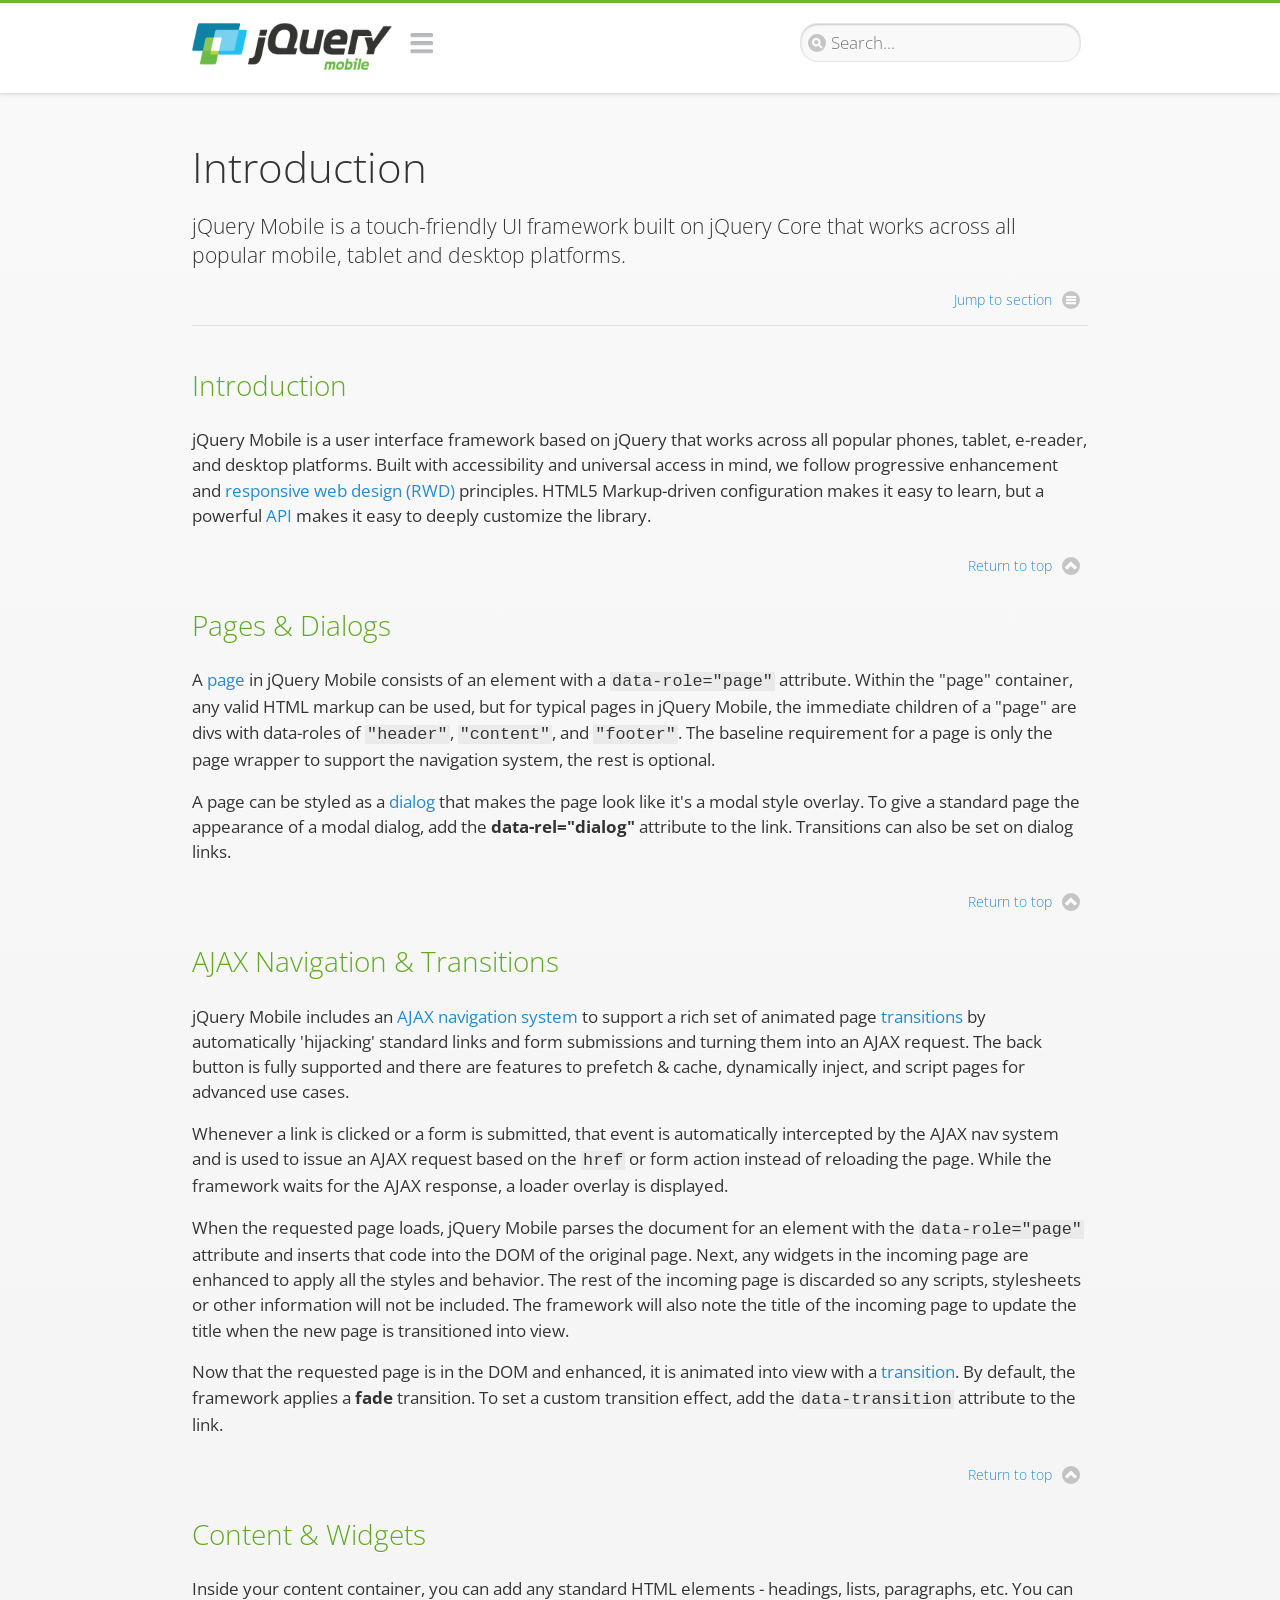
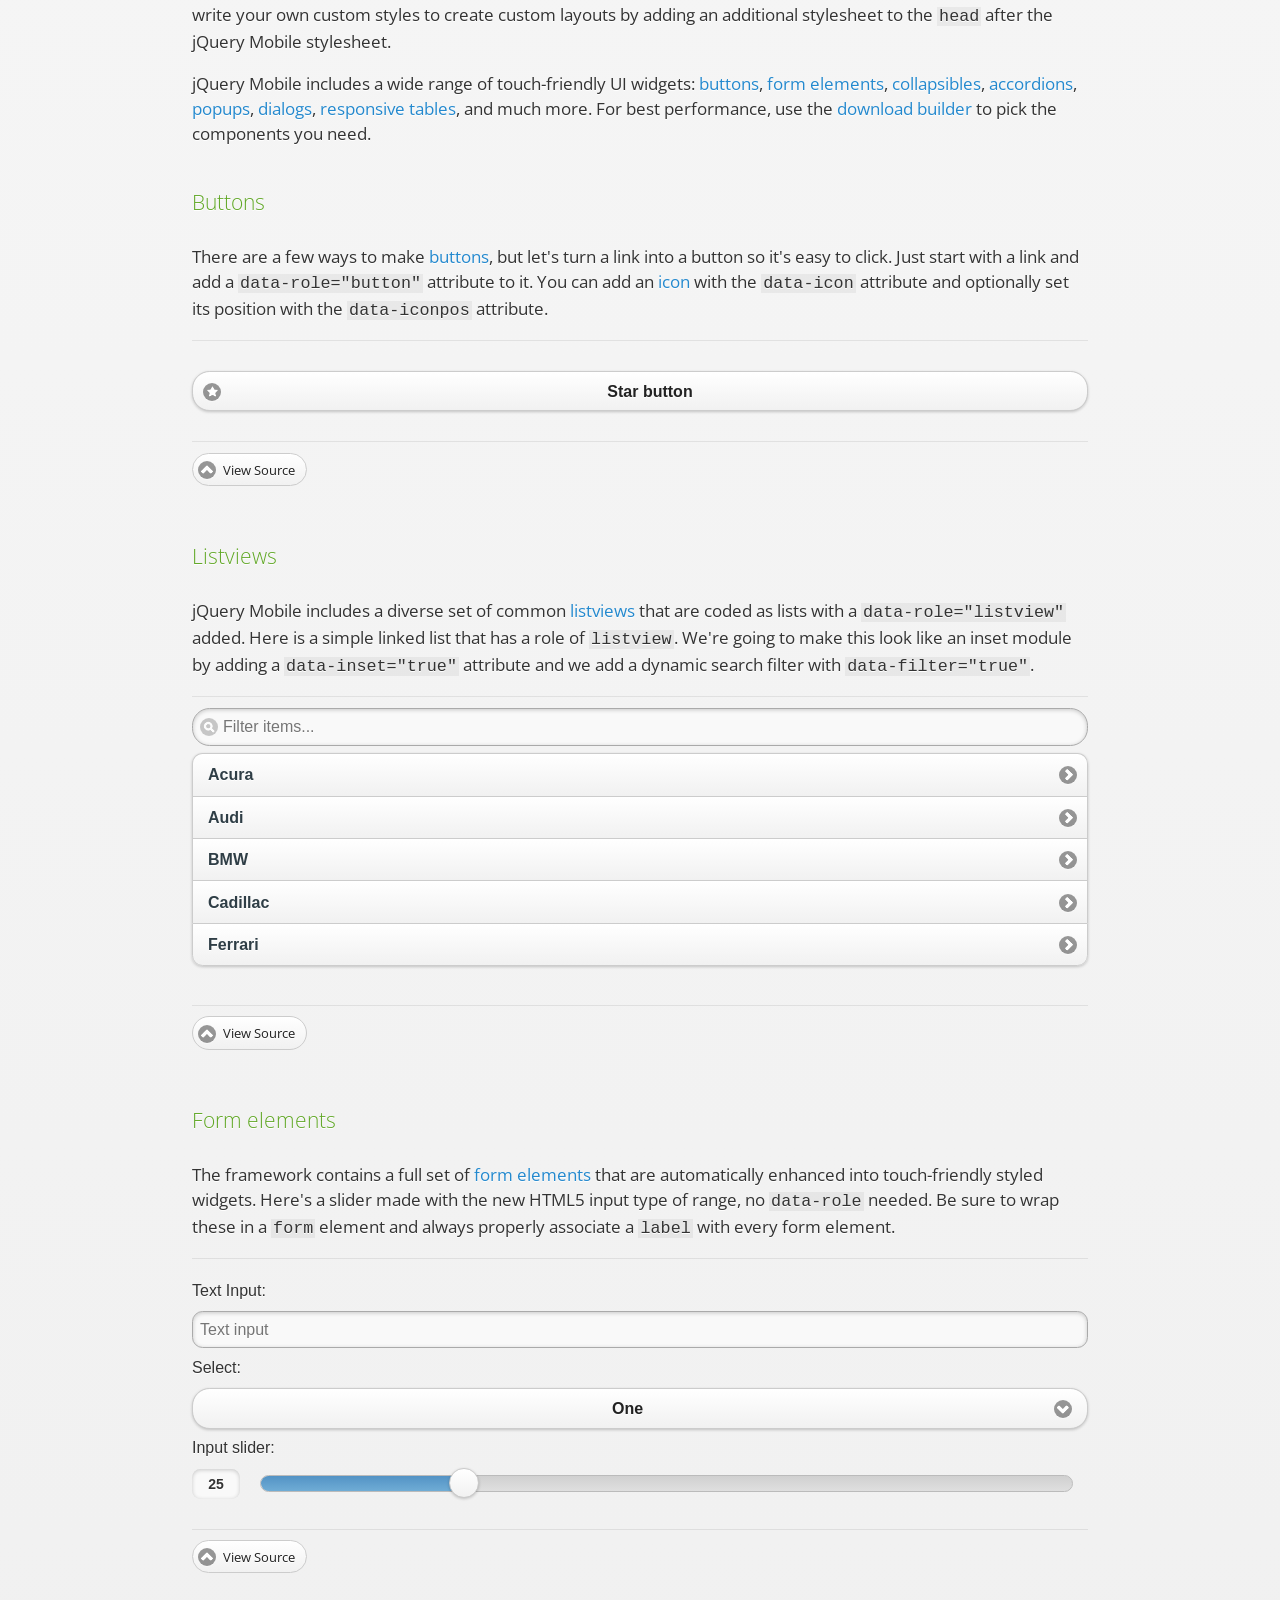
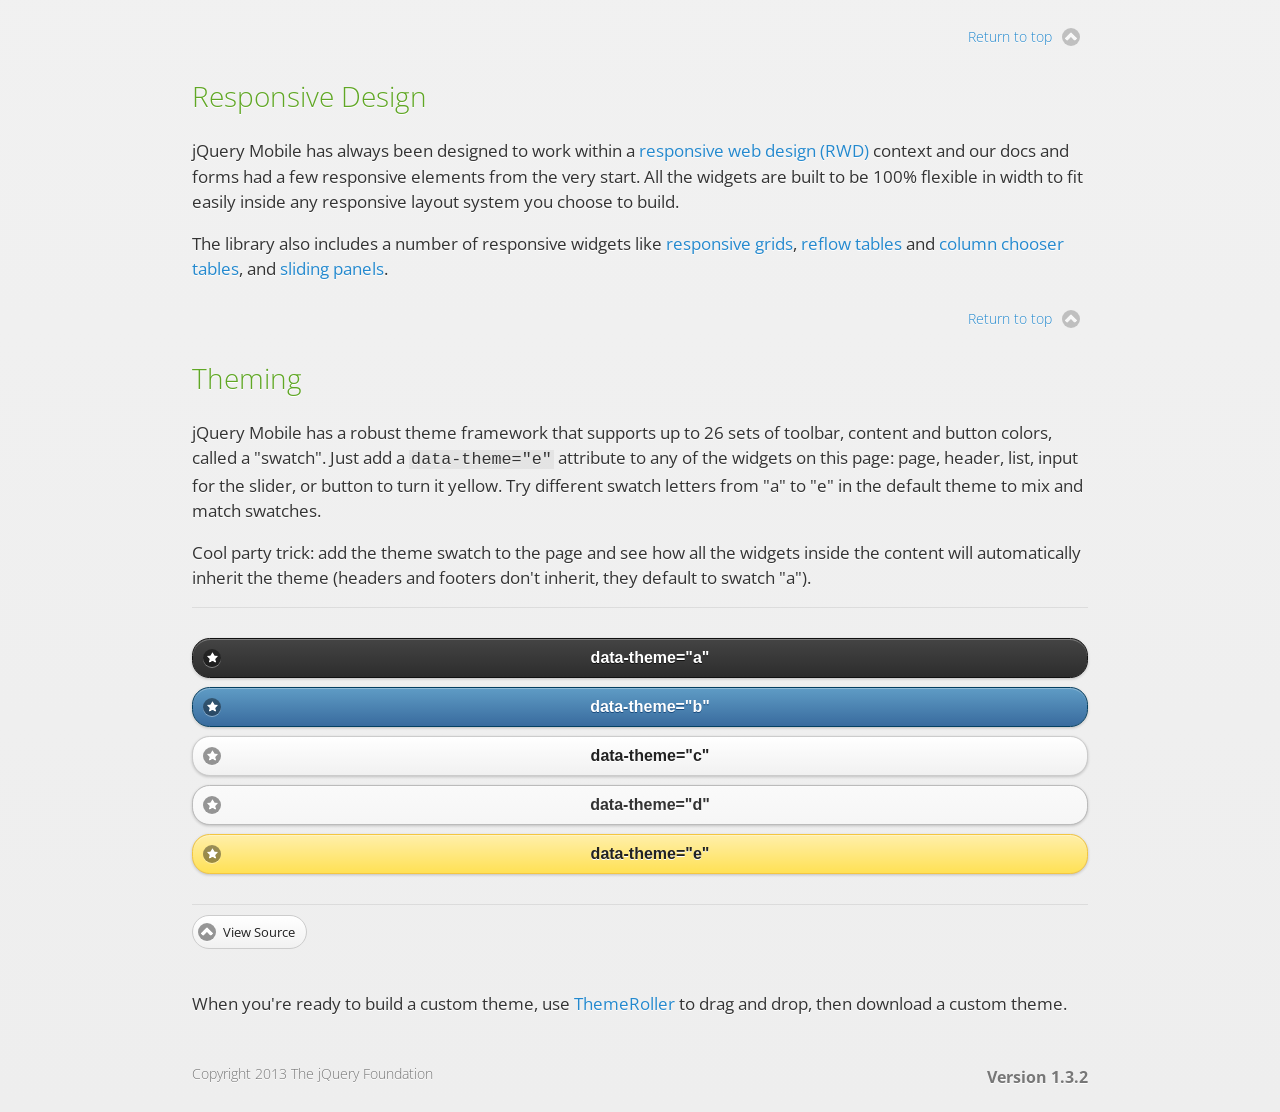
<file: js/demos/intro/index.html>
<!DOCTYPE html>
<html>
<head>
	<meta charset="utf-8">
	<meta name="viewport" content="width=device-width, initial-scale=1">
	<title>Introduction - jQuery Mobile Demos</title>
	<link rel="stylesheet"  href="../css/themes/default/jquery.mobile-1.3.2.min.css">
	<link rel="stylesheet" href="../_assets/css/jqm-demos.css">
	<link rel="shortcut icon" href="../favicon.ico">
    <link rel="stylesheet" href="http://fonts.googleapis.com/css?family=Open+Sans:300,400,700">
	<script src="../js/jquery.js"></script>
	<script src="../_assets/js/index.js"></script>
	<script src="../js/jquery.mobile-1.3.2.min.js"></script>
</head>
<body>
<div data-role="page" class="jqm-demos" data-quicklinks="true">

	<div data-role="header" class="jqm-header">
        <h1 class="jqm-logo"><a href="../"><img src="../_assets/img/jquery-logo.png" alt="jQuery Mobile Framework"></a></h1>
		<a href="#" class="jqm-navmenu-link" data-icon="bars" data-iconpos="notext">Navigation</a>
		<a href="#" class="jqm-search-link" data-icon="search" data-iconpos="notext">Search</a>
<div class="jqm-search">
    <ul class="jqm-list">
<li data-section="Widgets" data-filtertext="accordions collapsible sets content formatting grouped inset mini"><a href="widgets/accordions/">Accordion</a></li>

<li data-section="Widgets" data-filtertext="ajax navigation navigate event method"><a href="widgets/navigation/" data-ajax="false">AJAX Navigation</a></li>

<li data-section="Widgets" data-filtertext="autocomplete filter reveal listviews remote listviewbeforefilter placeholder"><a href="widgets/autocomplete/" data-ajax="false">Autocomplete</a></li>

<li data-section="Widgets" data-filtertext="buttons inputs forms inline theme grouped icons mini disabled"><a href="widgets/buttons/" data-ajax="false">Buttons</a></li>

<li data-section="Widgets" data-filtertext="checkboxes checkboxradio inputs forms mini disabled"><a href="widgets/checkbox/">Checkboxes</a></li>

<li data-section="Widgets" data-filtertext="collapsibles content formatting"><a href="widgets/collapsibles/" data-ajax="false">Collapsibles</a></li>

<li data-section="Widgets" data-filtertext="controlgroups selects checkboxradio buttons horizontal vertical"><a href="widgets/controlgroups/">Controlgroup</a></li>

<li data-section="Widgets" data-filtertext="dialogs modal popups"><a href="widgets/dialog/">Dialogs</a></li>

<li data-section="Widgets" data-filtertext="fixed toolbars headers footers sections fullscreen"><a href="widgets/fixed-toolbars/">Fixed toolbars</a></li>

<li data-section="Widgets" data-filtertext="flip toggle switch binary slider selects forms disabled"><a href="widgets/sliders/switch.html" data-ajax="false">Flip switch toggle</a></li>

<li data-section="Widgets" data-filtertext="footer toolbars footers sections"><a href="widgets/footers/">Footer toolbar</a></li>

<li data-section="Widgets" data-filtertext="forms inputs slider button range toggle switch label disabled accessible fieldcontains elements"><a href="widgets/forms/">Form elements</a></li>

<li data-section="Widgets" data-filtertext="grids columns blocks content formatting rwd responsive"><a href="widgets/grids/">Grids</a></li>

<li data-section="Widgets" data-filtertext="header toolbars fixed fullscreen sections"><a href="widgets/headers/">Header toolbar</a></li>

<li data-section="Widgets" data-filtertext="icons buttons disc position"><a href="widgets/icons/">Icons</a></li>

<li data-section="Widgets" data-filtertext="links navigation ajax prefetch cache"><a href="widgets/links/">Links</a></li>

<li data-section="Widgets" data-filtertext="listviews thumbnails icons nested split button collapsible ul ol"><a href="widgets/listviews/" data-ajax="false">Listviews</a></li>

<li data-section="Widgets" data-filtertext="ajax loader overlay spinner pages"><a href="widgets/loader/" data-ajax="false">Loader overlay</a></li>

<li data-section="Widgets" data-filtertext="navbars navmenu toolbars links icons footer header"><a href="widgets/navbar/" data-ajax="false">Navbar</a></li>

<li data-section="Widgets" data-filtertext="navbars persistent header footer links navmenu"><a href="widgets/fixed-toolbars/footer-persist-a.html">Navbar, persistent</a></li>

<li data-section="Widgets" data-filtertext="pages single multipage templates ajax nav"><a href="widgets/pages/">Pages</a></li>

<li data-section="Widgets" data-filtertext="panels sliding nav modal transition display reveal overlay push rwd responsive"><a href="widgets/panels/">Panels <span class="ui-li-count">New</span></a></li>

<li data-section="Widgets" data-filtertext="popup dialog modal transition tooltip lightbox form overlay screen flip pop fade transition"><a href="widgets/popup/">Popup</a></li>

<li data-section="Widgets" data-filtertext="radiobuttons checkboxradio inputs forms disabled grouped"><a href="widgets/radiobuttons/">Radio buttons</a></li>

<li data-section="Widgets" data-filtertext="selectmenus custom native multiple optgroup disabled forms"><a href="widgets/selects/">Select</a></li>

<li data-section="Widgets" data-filtertext="slider, single sliders range inputs forms disabled"><a href="widgets/sliders/" data-ajax="false">Slider, single</a></li>

<li data-section="Widgets" data-filtertext="slider, dual range sliders rangesliders inputs forms disabled"><a href="widgets/sliders/rangeslider.html" data-ajax="false">Slider, dual range <span class="ui-li-count">New</span></a></li>

<li data-section="Widgets" data-filtertext="tables column th td toggle responsive tables rwd hide show tabular"><a href="widgets/table-column-toggle/">Table, column toggle <span class="ui-li-count">New</span></a></li>

<li data-section="Widgets" data-filtertext="tables reflow th td responsive rwd columns tabular"><a href="widgets/table-reflow/">Table, reflow <span class="ui-li-count">New</span></a></li>

<li data-section="Widgets" data-filtertext="text inputs textarea numeric email tel file date time month clear pattern placeholder forms"><a href="widgets/textinputs/">Text inputs & textarea</a></li>

<li data-section="Widgets" data-filtertext="page transitions animated pages ajax navigation flip slide fade pop" data-ajax="false"><a href="widgets/transitions/" data-ajax="false">Transitions</a></li>

<li data-role="list-divider">Collapsibles</li>

<li data-section="Demo Showcase" data-filtertext="dynamic collapsible set accordion append expand"><a href="examples/collapsibles/dynamic-collapsible.html" data-ajax="false">Dynamic collapsible</a></li>

<li data-role="list-divider">Controlgroups</li>

<li data-section="Demo Showcase" data-filtertext="dynamic controlgroup buttons selects checkboxes forms"><a href="examples/controlgroups/dynamic-controlgroup.html" data-ajax="false">Dynamic controlgroup</a></li>

<li data-role="list-divider">Listviews</li>

<li data-section="Demo Showcase" data-filtertext="grid listview responsive grids responsive listviews lists ul"><a href="examples/listviews/grid-listview.html" data-ajax="false">Grid Listview</a></li>

<li data-section="Demo Showcase" data-filtertext="autodividers anchor jump scroll linkbars listviews lists ul"><a href="examples/listviews/autodividers-linkbar.html" data-ajax="false">Autodividers Linkbar</a></li>

<li data-section="Demo Showcase" data-filtertext="listviews autodividers selector autodividersselector lists ul ol"><a href="examples/listviews/autodividers-selector.html" data-ajax="false">Autodividers Selector</a></li>

<li data-role="list-divider">Navigation</li>

<li data-section="Demo Showcase" data-filtertext="backbone and require.js example navigation router"><a href="examples/backbone-require/index.html" data-ajax="false">Backbone and Require.js example</a></li>

<li data-section="Demo Showcase" data-filtertext="server redirection with server-side support php"><a href="examples/redirect/" data-ajax="false">Redirection with server-side support</a></li>

<li data-role="list-divider">Panels</li>

<li data-section="Demo Showcase" data-filtertext="panel styling slide panels sliding panels shadow rwd responsive breakpoint"><a href="examples/panels/panel-styling.html" data-ajax="false">Panel styling</a></li>

<li data-section="Demo Showcase" data-filtertext="open panel on swipe panels left right"><a href="examples/panels/panel-swipe-open.html" data-ajax="false">Open panel on swipe</a></li>

<li data-role="list-divider">Popups</li>

<li data-section="Demo Showcase" data-filtertext="dynamic popups popup images lightbox"><a href="examples/popups/dynamic-popup.html" data-ajax="false">Dynamic popup</a></li>

<li data-section="Demo Showcase" data-filtertext="arrow popups popover"><a href="examples/popups/arrow.html" data-ajax="false">Popup with arrow</a></li>

<li data-role="list-divider">Responsive Tables</li>

<li data-section="Demo Showcase" data-filtertext="responsive tables reflow stack custom styles"><a href="examples/tables/movie-list.html" data-ajax="false">Reflow: Custom styles</a></li>

<li data-section="Demo Showcase" data-filtertext="responsive tables reflow heading groups rwd breakpoint"><a href="examples/tables/financial-grouped-reflow.html" data-ajax="false">Reflow: Heading groups</a></li>

<li data-section="Demo Showcase" data-filtertext="responsive tables reflow refresh method dynamically inject data"><a href="examples/tables/reflow-refresh.html" data-ajax="false">Reflow: Refresh method</a></li>

<li data-section="Demo Showcase" data-filtertext="responsive tables column toggle hide rwd breakpoint customization options"><a href="examples/tables/movie-list-toggle-options.html" data-ajax="false">Column toggle: Customization options</a></li>

<li data-section="Demo Showcase" data-filtertext="responsive tables column toggle heading groups rwd breakpoint"><a href="examples/tables/financial-grouped-columns.html" data-ajax="false">Column toggle: Heading groups</a></li>

<li data-section="Demo Showcase" data-filtertext="responsive tables column toggle refresh method dynamically inject data"><a href="examples/tables/columntoggle-refresh.html" data-ajax="false">Column toggle: Refresh method</a></li>

<li data-section="Demo Showcase" data-filtertext="responsive tables table column toggle phone comparison rwd breakpoint"><a href="examples/tables/phone-compare.html" data-ajax="false">Column toggle demo: Phone comparison</a></li>

<li data-role="list-divider">Sliders</li>

<li data-section="Demo Showcase" data-filtertext="slider tooltip handle value extension input range sliders forms"><a href="examples/slider/tooltip.html" data-ajax="false">Tooltip extension</a></li>

<li data-role="list-divider">Swipe</li>

<li data-section="Demo Showcase" data-filtertext="swipe to navigate page transitions navigation"><a href="examples/swipe/swipe-page.html" data-ajax="false">Swipe to navigate</a></li>

<li data-section="Demo Showcase" data-filtertext="swipe to delete list item listviews lists ul ol"><a href="examples/swipe/swipe-list.html" data-ajax="false">Swipe to delete list item</a></li>

<li data-role="list-divider">Forms</li>

<li data-section="Questions & Answers" data-filtertext="CSS styles apply widget scope wrap selector customize"><a href="faq/question-template.html">Why won't my CSS styles apply correctly to a widget?</a></li>

<li data-section="Questions & Answers" data-filtertext="form update value enhance pageinit refresh"><a href="faq/updating-the-value-of-enhanced-form-elements-does-not-work.html">Updating the value of enhanced form elements does not work.</a></li>

<li data-section="Questions & Answers" data-filtertext="HTML 5 inputs appearance keyboard picker calendar date time slider file color"><a href="faq/my-html-5-inputs-look-different-in-browsers.html">My HTML 5 inputs look different across devices and browsers.</a></li>

<li data-section="Questions & Answers" data-filtertext="range search inputs slider number text degrade"><a href="faq/my-range-search-input-type-is-being-changed.html">My range or search inputs are being change to number/text.</a></li>

<li data-section="Questions & Answers" data-filtertext="custom select popup dialog logic"><a href="faq/sometimes-custom-select-shows-as-dialog-popup.html">Sometimes my custom select shows as a popup other times its a dialog.</a></li>

<li data-section="Questions & Answers" data-filtertext="disable button issue class method"><a href="faq/disabling-a-button-does-not-work.html">Disabling a button does not work.</a></li>

<li data-section="Questions & Answers" data-filtertext="fixed toolbar header footer fullscreen select input bug issue"><a href="faq/controls-in-header-footer.html">Controls in my fixed header or footer are not responding or behave erratically.</a></li>

<li data-role="list-divider">Pages</li>

<li data-section="Questions & Answers" data-filtertext="head load scripts styles pageinit onload pagebeforecreate ajax nav pages"><a href="faq/scripts-and-styles-not-loading.html">Why aren't my scripts and styles loading?</a></li>

<li data-section="Questions & Answers" data-filtertext="document.ready onload paginit DOM ready on ready scripts "><a href="faq/dom-ready-not-working.html">Why isn't DOM ready working for my scripts?</a></li>

<li data-section="Questions & Answers" data-filtertext="ajax nav load page mobile.loadpage"><a href="faq/how-do-i-load-a-page.html">How do I load a page?</a></li>

<li data-section="Questions & Answers" data-filtertext="ajax nav multi page document load"><a href="faq/why-is-only-the-first-page-loaded.html">Why is only the first page of my multi page document loaded?</a></li>

<li data-section="Questions & Answers" data-filtertext="pass url query params ajax nav"><a href="faq/pass-query-params-to-page.html">I'm trying to pass query params to a page but it's not working?</a></li>

<li data-section="Questions & Answers" data-filtertext="hash pass parameters information ajax nav"><a href="faq/pass-via-the-hash-to-page.html">I'm trying to pass information via the hash but it's not working?</a></li>

<li data-section="Questions & Answers" data-filtertext="application cache status error isLocal ajax nav"><a href="faq/the-application-cache-is-not-working.html">I'm trying to use the application cache but it's not working.</a></li>

<li data-section="Questions & Answers" data-filtertext=">create refresh event trigger pageInit refresh method content injected page not enhanced."><a href="faq/injected-content-is-not-enhanced.html">Content injected into a page is not enhanced.</a></li>

<li data-section="Questions & Answers" data-filtertext=">create trigger event pageInit injected HTML"><a href="faq/triggering-create-on-injected-content-does-not-work.html">Triggering create on injected HTML does not work.</a></li>

<li data-section="Questions & Answers" data-filtertext="auto-enhance element stop preventnative role none"><a href="faq/how-can-i-stop-auto-enhancement-of-elements.html">How can I stop JQM from auto-enhancing an element?</a></li>

<li data-section="Questions & Answers" data-filtertext="auto-enhance block container parent stop preventnative role none"><a href="faq/how-can-i-stop-auto-enhancement-of-a-block-of-elements.html">How can I stop JQM from enhancing a block of elements?</a></li>

<li data-section="Questions & Answers" data-filtertext="page title ajax nav head"><a href="faq/how-do-i-control-page-titles.html">How do I control page titles?</a></li>

<li data-section="Questions & Answers" data-filtertext="ajax nav load page loadPage"><a href="faq/how-do-i-load-a-page.html">How do I load a page?</a></li>

<li data-role="list-divider">Events</li>

<li data-section="Questions & Answers" data-filtertext="touch mouse events vmouseover, vmousedown, vmousemove, vmouseup, vclick, vmousecancel"><a href="faq/how-do-i-use-touch-mouse-events.html">How do I use touch and mouse events?</a></li>

<li data-role="list-divider">Theme and styling</li>

<li data-section="Questions & Answers" data-filtertext="theme swatch css themeroller customize icons colors fonts style"><a href="faq/how-does-theming-work.html">How does theming work?</a></li>

<li data-role="list-divider">Apps</li>

<li data-section="Questions & Answers" data-filtertext="How do I need to configure PhoneGap Cordova?"><a href="faq/how-configure-phonegap-cordova.html">How do I need to configure PhoneGap/Cordova?</a></li>
<!--
<li data-role="list-divider">Navigation</li>

<li data-section="Questions & Answers" data-filtertext=""><a href="faq/nav-is-acting-erraticly.html">The nav is acting erratically!</a></li>

<li data-section="Questions & Answers" data-filtertext=""><a href="faq/deep-links-dont-work.html">Following a deep link ( a link to scroll to and id ) does not work.</a></li>

<li data-section="Questions & Answers" data-filtertext=""><a href="faq/scripts-css-only-works-on-first-page-or-refresh.html">My script / css only works on first page or on refresh.</a></li>
<li data-role="list-divider">Widgets</li>

<li data-section="Questions & Answers" data-filtertext=""><a href="faq/cloned-content-double-enhanced.html">Cloning a widget or enhanced for element and enhancing causes "double" enhancement</a></li>

<li data-section="Questions & Answers" data-filtertext=""><a href="faq/cloned-content-does-not-update.html">Cloned widget or enhanced element does not update</a></li>

<li data-section="Questions & Answers" data-filtertext=""><a href="faq/data-enhance-false-does-not-work.html">Setting data-enhance="false" does not work.</a></li>

<li data-role="list-divider">General</li>

<li data-section="Questions & Answers" data-filtertext=""><a href="faq/selecting-element-by-id-not-working.html">Selecting elements by id only works sometimes or on first page!</a></li>

<li data-section="Questions & Answers" data-filtertext=""><a href="faq/global-config-settings-ignored.html">The global configuration settings i set are being ignored.</a></li>

<li data-section="Questions & Answers" data-filtertext=""><a href="faq/custom-css-is-ignored.html">My custom css is ignored.</a></li>

<li data-role="list-divider">Events</li>

<li data-section="Questions & Answers" data-filtertext=""><a href="faq/swipe-triggered-when-scrolling.html">Swipe triggered when scrolling.</a></li>

<li data-section="Questions & Answers" data-filtertext=""><a href="faq/document-ready-not-working.html">Document ready ignored after first page.</a></li>

<li data-role="list-divider">Theming &amp; custom styles</li>

<li data-section="Questions & Answers" data-filtertext=""><a href="faq/#">How do I add custom icons?</a></li>

<li data-section="Questions & Answers" data-filtertext=""><a href="faq/#">How do I add remove the circle behind the icons?</a></li>
-->

    </ul>
</div>

	</div><!-- /header -->

	<div data-role="content" class="jqm-content">

			<h1>Introduction</h1>

			<p class="jqm-intro">jQuery Mobile is a touch-friendly UI framework built on jQuery Core that works across all popular mobile, tablet and desktop platforms.
			</p>

			<h2>Introduction</h2>

			<p>jQuery Mobile is a user interface framework based on jQuery that works across all popular phones, tablet, e-reader, and desktop platforms. Built with accessibility and universal access in mind, we follow progressive enhancement and <a href="rwd.html">responsive web design (RWD)</a> principles. HTML5 Markup-driven configuration makes it easy to learn, but a powerful <a href="http://api.jquerymobile.com/">API</a> makes it easy to deeply customize the library.</p>

			<h2>Pages & Dialogs</h2>

			<p>A <a href="../widgets/pages/">page</a> in jQuery Mobile consists of an element with a <code> data-role="page"</code> attribute. Within the "page" container, any valid HTML markup can be used, but for typical pages in jQuery Mobile, the immediate children of a "page" are divs with data-roles of <code>"header"</code>, <code>"content"</code>, and <code>"footer"</code>. The baseline requirement for a page is only the page wrapper to support the navigation system, the rest is optional. </p>

			<p>A page can be styled as a <a href="../widgets/dialog/">dialog</a> that makes the page look like it's a modal style overlay. To give a standard page the appearance of a modal dialog, add the <strong>data-rel="dialog"</strong> attribute to the link. Transitions can also be set on dialog links.</p>

			<h2>AJAX Navigation & Transitions</h2>

			<p>jQuery Mobile includes an <a href="../widgets/navigation/" data-ajax="false">AJAX navigation system</a> to support a rich set of animated page <a href="../widgets/transitions/" data-ajax="false">transitions</a> by automatically 'hijacking' standard links and form submissions and turning them into an AJAX request. The back button is fully supported and there are features to prefetch &amp; cache, dynamically inject, and script pages for advanced use cases.</p>

			<p>Whenever a link is clicked or a form is submitted, that event is automatically intercepted by the AJAX nav system and is used to issue an AJAX request based on the <code>href</code> or form action instead of reloading the page. While the framework waits for the AJAX response, a loader overlay is displayed.</p>

			<p>When the requested page loads, jQuery Mobile parses the document for an element with the <code> data-role="page"</code> attribute and inserts that code into the DOM of the original page. Next, any widgets in the incoming page are enhanced to apply all the styles and behavior. The rest of the incoming page is discarded so any scripts, stylesheets or other information will not be included. The framework will also note the title of the incoming page to update the title when the new page is transitioned into view.</p>

			<p>Now that the requested page is in the DOM and enhanced, it is animated into view with a <a href="../widgets/transitions/" data-ajax="false">transition</a>. By default, the framework applies a <strong>fade</strong> transition. To set a custom transition effect, add the <code>data-transition</code> attribute to the link. </p>

			<h2>Content & Widgets</h2>

			<p>Inside your content container, you can add any standard HTML elements - headings, lists, paragraphs, etc. You can write your own custom styles to create custom layouts by adding an additional stylesheet to the <code>head</code> after the jQuery Mobile stylesheet.</p>

			<p>jQuery Mobile includes a wide range of touch-friendly UI widgets: <a  href="../widgets/buttons/">buttons</a>, <a href="../widgets/forms/">form elements</a>, <a href="../widgets/collapsibles/">collapsibles</a>, <a href="../widgets/accordions/">accordions</a>, <a href="../widgets/popup/">popups</a>, <a href="../widgets/dialog/">dialogs</a>, <a href="../widgets/table-column-toggle/">responsive tables</a>, and much more. For best performance, use the <a href="http://jquerymobile.com/download-builder/" rel="external">download builder</a> to pick the components you need.</p>

				<h4>Buttons</h4>
				<p>There are a few ways to make <a href="../widgets/buttons/" title="buttons-types">buttons</a>, but let's turn a link into a button so it's easy to click. Just start with a link and add a <code>data-role="button"</code> attribute to it.  You can add an <a href="../widgets/icons/">icon</a> with the <code>data-icon</code> attribute and optionally set its position with the <code>data-iconpos</code> attribute.</p>

				<div data-demo-html="true">
				<a href="#" data-role="button" data-icon="star">Star button</a>
				</div><!--/demo-html -->

			<h4>Listviews</h4>
			<p>jQuery Mobile includes a diverse set of common <a href="../widgets/listviews/" title="docs-lists">listviews</a> that are coded as lists with a <code>data-role="listview"</code> added. Here is a simple linked list that has a role of <code>listview</code>. We're going to make this look like an inset module by adding a <code>data-inset="true"</code> attribute and we add a dynamic search filter with <code>data-filter="true"</code>.</p>

			<div data-demo-html="true">
			<ul data-role="listview" data-inset="true" data-filter="true">
				<li><a href="#">Acura</a></li>
				<li><a href="#">Audi</a></li>
				<li><a href="#">BMW</a></li>
				<li><a href="#">Cadillac</a></li>
				<li><a href="#">Ferrari</a></li>
			</ul>
			</div><!--/demo-html -->

			<h4>Form elements</h4>
			<p>The framework contains a full set of <a href="../widgets/forms/">form elements</a> that are automatically enhanced into touch-friendly styled widgets. Here's a slider made with the new HTML5 input type of range, no <code>data-role</code> needed. Be sure to wrap these in a <code>form</code> element and always properly associate a <code>label</code> with every form element.</p>

			<div data-demo-html="true">
			<form>
				<label for="textinput-s">Text Input:</label>
				<input type="text" name="textinput-s" id="textinput-s" placeholder="Text input" value="" data-clear-btn="true">

				<label for="select-native-s">Select:</label>
				<select name="select-native-s" id="select-native-s">
					<option value="small">One</option>
					<option value="medium">Two</option>
					<option value="large">Three</option>
				</select>

				<label for="slider-s">Input slider:</label>
				<input type="range" name="slider-s" id="slider-s" value="25" min="0" max="100" data-highlight="true"  />
			</form>

			</div><!--/demo-html -->

			<h2>Responsive Design</h2>

			<p>jQuery Mobile has always been designed to work within a <a href="rwd.html">responsive web design (RWD)</a> context and our docs and forms had a few responsive elements from the very start. All the widgets are built to be 100% flexible in width to fit easily inside any responsive layout system you choose to build. </p>

			<p>The library also includes a number of responsive widgets like <a href="../widgets/grids/">responsive grids</a>, <a href="../widgets/table-reflow/">reflow tables</a> and <a href="../widgets/table-column-toggle/">column chooser tables</a>, and <a href="../widgets/panels/">sliding panels</a>.</p>

			<h2>Theming</h2>
			<p>jQuery Mobile has a robust theme framework that supports up to 26 sets of toolbar, content and button colors, called a "swatch". Just add a <code>data-theme="e"</code> attribute to any of the widgets on this page: page, header, list, input for the slider, or button to turn it yellow. Try different swatch letters from "a" to "e" in the default theme to mix and match swatches.</p>
			<p>Cool party trick: add the theme swatch to the page and see how all the widgets inside the content will automatically inherit the theme (headers and footers don't inherit, they default to swatch "a").</p>

			<div data-demo-html="true">
			<a href="#" data-role="button" data-icon="star" data-theme="a">data-theme="a"</a>
			<a href="#" data-role="button" data-icon="star" data-theme="b">data-theme="b"</a>
			<a href="#" data-role="button" data-icon="star" data-theme="c">data-theme="c"</a>
			<a href="#" data-role="button" data-icon="star" data-theme="d">data-theme="d"</a>
			<a href="#" data-role="button" data-icon="star" data-theme="e">data-theme="e"</a>
			</div><!--/demo-html -->

		<p>When you're ready to build a custom theme, use <a href="http://www.jquerymobile.com/themeroller" rel="external">ThemeRoller</a> to drag and drop, then download a custom theme.</p>

			</div><!-- /content -->

			<div data-role="footer" class="jqm-footer">
				<p class="jqm-version"></p>
				<p>Copyright 2013 The jQuery Foundation</p>
			</div><!-- /footer -->
    <div data-role="panel" class="jqm-nav-panel jqm-navmenu-panel" data-position="left" data-display="reveal" data-theme="c">
        <ul data-role="listview" data-theme="d" data-divider-theme="d" data-icon="false" data-global-nav="demos" class="jqm-list">
            <li data-role="list-divider">jQuery Mobile Demos</li>
			<li><a href="./">Home</a></li>
            <li><a href="intro/">Introduction</a></li>
            <li><a href="examples/">Demo Showcase</a></li>
            <li><a href="faq/">Questions & Answers</a></li>
			<li><a href="intro/rwd.html">Going Responsive</a></li>
            <li data-role="list-divider">Widget reference</li>
<li data-section="Widgets" data-filtertext="accordions collapsible sets content formatting grouped inset mini"><a href="widgets/accordions/">Accordion</a></li>

<li data-section="Widgets" data-filtertext="ajax navigation navigate event method"><a href="widgets/navigation/" data-ajax="false">AJAX Navigation</a></li>

<li data-section="Widgets" data-filtertext="autocomplete filter reveal listviews remote listviewbeforefilter placeholder"><a href="widgets/autocomplete/" data-ajax="false">Autocomplete</a></li>

<li data-section="Widgets" data-filtertext="buttons inputs forms inline theme grouped icons mini disabled"><a href="widgets/buttons/" data-ajax="false">Buttons</a></li>

<li data-section="Widgets" data-filtertext="checkboxes checkboxradio inputs forms mini disabled"><a href="widgets/checkbox/">Checkboxes</a></li>

<li data-section="Widgets" data-filtertext="collapsibles content formatting"><a href="widgets/collapsibles/" data-ajax="false">Collapsibles</a></li>

<li data-section="Widgets" data-filtertext="controlgroups selects checkboxradio buttons horizontal vertical"><a href="widgets/controlgroups/">Controlgroup</a></li>

<li data-section="Widgets" data-filtertext="dialogs modal popups"><a href="widgets/dialog/">Dialogs</a></li>

<li data-section="Widgets" data-filtertext="fixed toolbars headers footers sections fullscreen"><a href="widgets/fixed-toolbars/">Fixed toolbars</a></li>

<li data-section="Widgets" data-filtertext="flip toggle switch binary slider selects forms disabled"><a href="widgets/sliders/switch.html" data-ajax="false">Flip switch toggle</a></li>

<li data-section="Widgets" data-filtertext="footer toolbars footers sections"><a href="widgets/footers/">Footer toolbar</a></li>

<li data-section="Widgets" data-filtertext="forms inputs slider button range toggle switch label disabled accessible fieldcontains elements"><a href="widgets/forms/">Form elements</a></li>

<li data-section="Widgets" data-filtertext="grids columns blocks content formatting rwd responsive"><a href="widgets/grids/">Grids</a></li>

<li data-section="Widgets" data-filtertext="header toolbars fixed fullscreen sections"><a href="widgets/headers/">Header toolbar</a></li>

<li data-section="Widgets" data-filtertext="icons buttons disc position"><a href="widgets/icons/">Icons</a></li>

<li data-section="Widgets" data-filtertext="links navigation ajax prefetch cache"><a href="widgets/links/">Links</a></li>

<li data-section="Widgets" data-filtertext="listviews thumbnails icons nested split button collapsible ul ol"><a href="widgets/listviews/" data-ajax="false">Listviews</a></li>

<li data-section="Widgets" data-filtertext="ajax loader overlay spinner pages"><a href="widgets/loader/" data-ajax="false">Loader overlay</a></li>

<li data-section="Widgets" data-filtertext="navbars navmenu toolbars links icons footer header"><a href="widgets/navbar/" data-ajax="false">Navbar</a></li>

<li data-section="Widgets" data-filtertext="navbars persistent header footer links navmenu"><a href="widgets/fixed-toolbars/footer-persist-a.html">Navbar, persistent</a></li>

<li data-section="Widgets" data-filtertext="pages single multipage templates ajax nav"><a href="widgets/pages/">Pages</a></li>

<li data-section="Widgets" data-filtertext="panels sliding nav modal transition display reveal overlay push rwd responsive"><a href="widgets/panels/">Panels <span class="ui-li-count">New</span></a></li>

<li data-section="Widgets" data-filtertext="popup dialog modal transition tooltip lightbox form overlay screen flip pop fade transition"><a href="widgets/popup/">Popup</a></li>

<li data-section="Widgets" data-filtertext="radiobuttons checkboxradio inputs forms disabled grouped"><a href="widgets/radiobuttons/">Radio buttons</a></li>

<li data-section="Widgets" data-filtertext="selectmenus custom native multiple optgroup disabled forms"><a href="widgets/selects/">Select</a></li>

<li data-section="Widgets" data-filtertext="slider, single sliders range inputs forms disabled"><a href="widgets/sliders/" data-ajax="false">Slider, single</a></li>

<li data-section="Widgets" data-filtertext="slider, dual range sliders rangesliders inputs forms disabled"><a href="widgets/sliders/rangeslider.html" data-ajax="false">Slider, dual range <span class="ui-li-count">New</span></a></li>

<li data-section="Widgets" data-filtertext="tables column th td toggle responsive tables rwd hide show tabular"><a href="widgets/table-column-toggle/">Table, column toggle <span class="ui-li-count">New</span></a></li>

<li data-section="Widgets" data-filtertext="tables reflow th td responsive rwd columns tabular"><a href="widgets/table-reflow/">Table, reflow <span class="ui-li-count">New</span></a></li>

<li data-section="Widgets" data-filtertext="text inputs textarea numeric email tel file date time month clear pattern placeholder forms"><a href="widgets/textinputs/">Text inputs & textarea</a></li>

<li data-section="Widgets" data-filtertext="page transitions animated pages ajax navigation flip slide fade pop" data-ajax="false"><a href="widgets/transitions/" data-ajax="false">Transitions</a></li>

        </ul>
	</div><!-- /panel -->


		</div><!-- /page -->
		</body>
		</html>
</file>
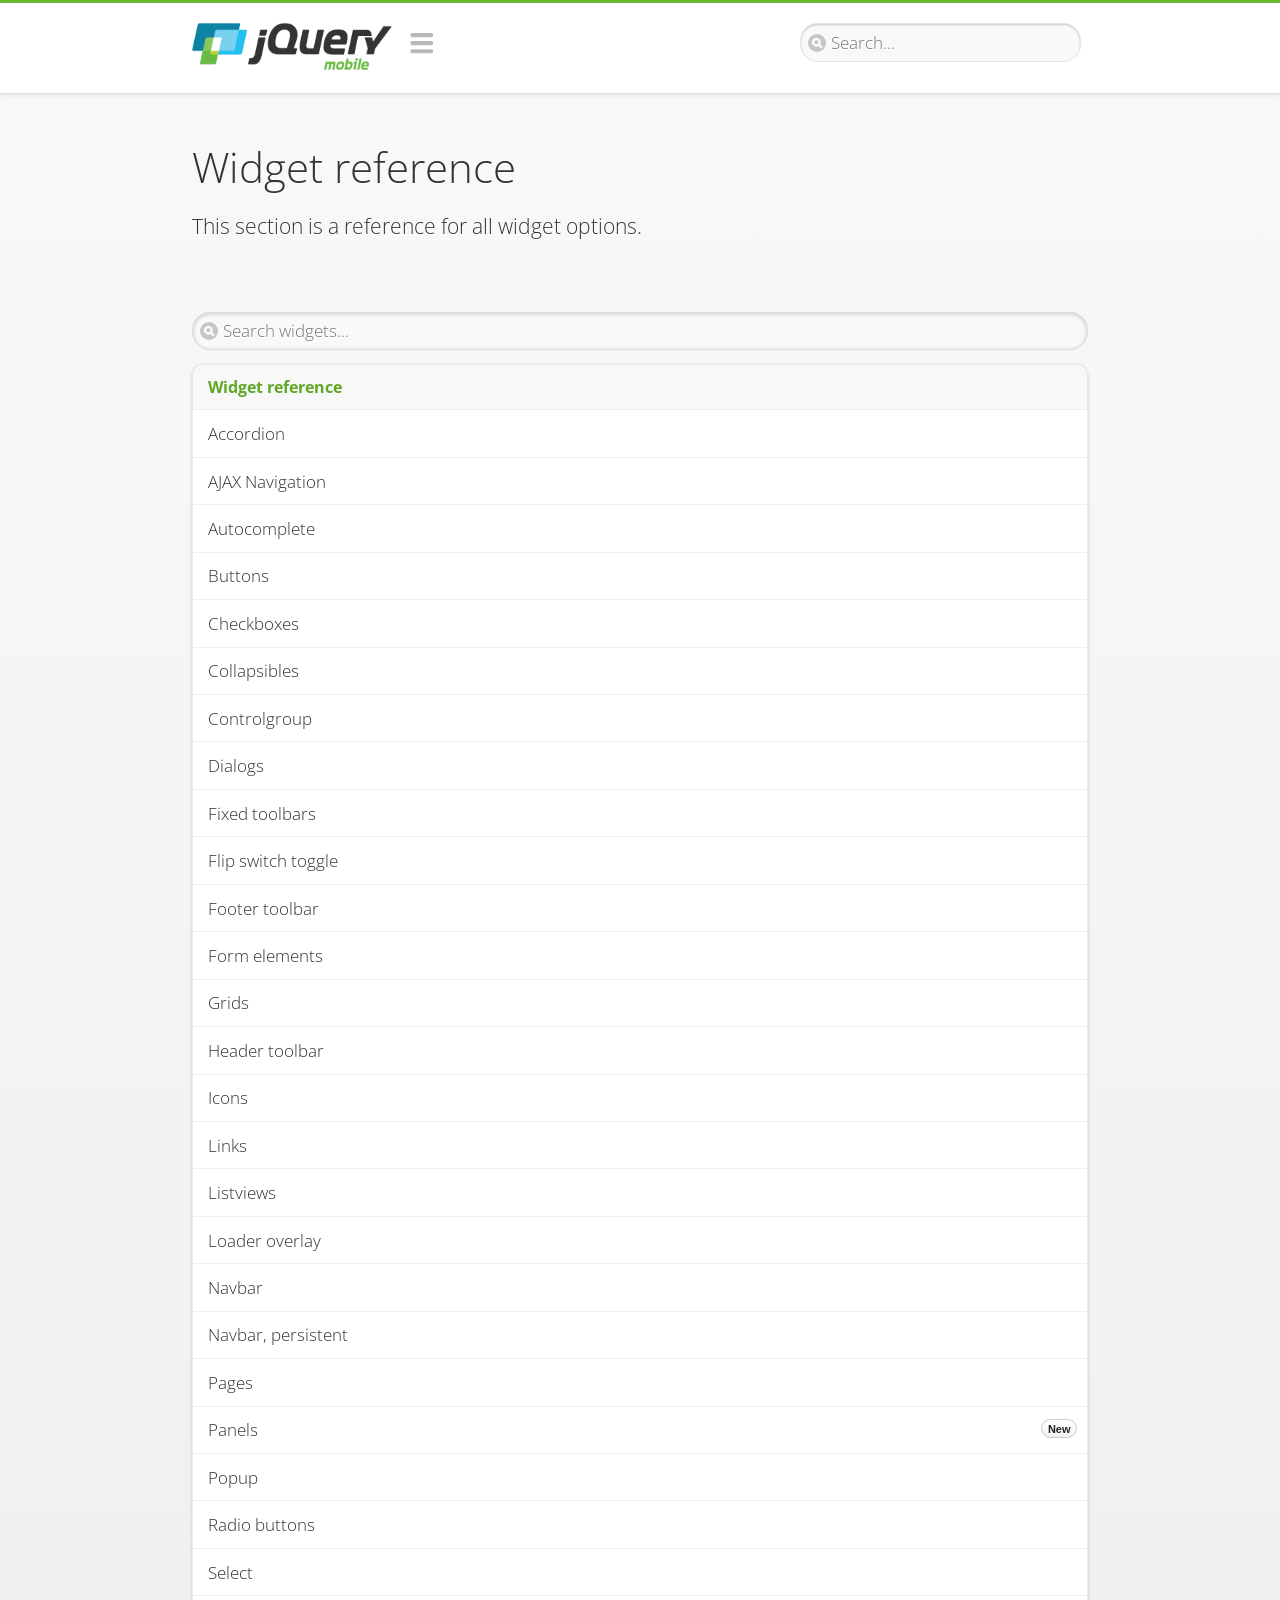
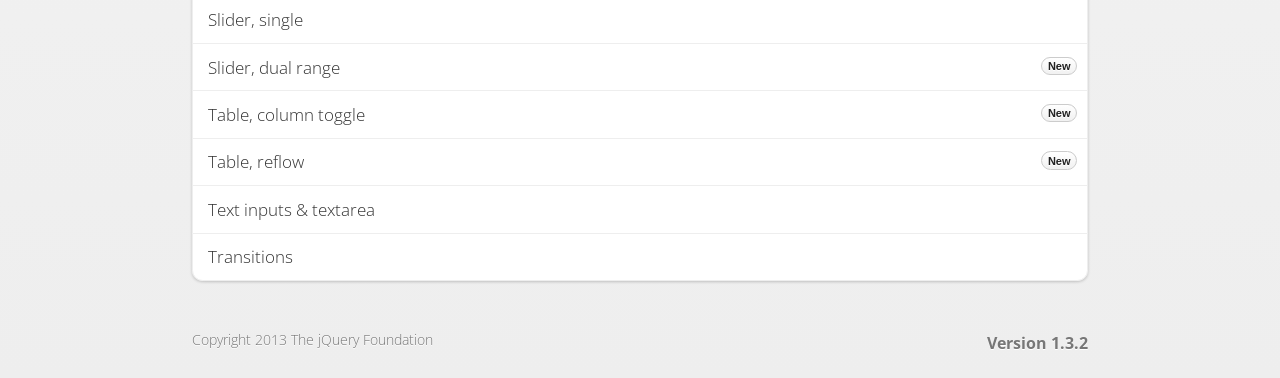
<file: js/demos/widgets/index.html>
<!DOCTYPE html>
<html>
<head>
	<meta charset="utf-8">
	<meta name="viewport" content="width=device-width, initial-scale=1">
	<title>Widgets reference - jQuery Mobile Demos</title>
	<link rel="stylesheet"  href="../css/themes/default/jquery.mobile-1.3.2.min.css">
	<link rel="stylesheet" href="../_assets/css/jqm-demos.css">
	<link rel="shortcut icon" href="../favicon.ico">
    <link rel="stylesheet" href="http://fonts.googleapis.com/css?family=Open+Sans:300,400,700">
	<script src="../js/jquery.js"></script>
	<script src="../_assets/js/index.js"></script>
	<script src="../js/jquery.mobile-1.3.2.min.js"></script>
</head>
<body>
<div data-role="page" class="jqm-demos jqm-demos-index">

	<div data-role="header" class="jqm-header">
        <h1 class="jqm-logo"><a href="../"><img src="../_assets/img/jquery-logo.png" alt="jQuery Mobile Framework"></a></h1>
		<a href="#" class="jqm-navmenu-link" data-icon="bars" data-iconpos="notext">Navigation</a>
		<a href="#" class="jqm-search-link" data-icon="search" data-iconpos="notext">Search</a>
<div class="jqm-search">
    <ul class="jqm-list">
<li data-section="Widgets" data-filtertext="accordions collapsible sets content formatting grouped inset mini"><a href="widgets/accordions/">Accordion</a></li>

<li data-section="Widgets" data-filtertext="ajax navigation navigate event method"><a href="widgets/navigation/" data-ajax="false">AJAX Navigation</a></li>

<li data-section="Widgets" data-filtertext="autocomplete filter reveal listviews remote listviewbeforefilter placeholder"><a href="widgets/autocomplete/" data-ajax="false">Autocomplete</a></li>

<li data-section="Widgets" data-filtertext="buttons inputs forms inline theme grouped icons mini disabled"><a href="widgets/buttons/" data-ajax="false">Buttons</a></li>

<li data-section="Widgets" data-filtertext="checkboxes checkboxradio inputs forms mini disabled"><a href="widgets/checkbox/">Checkboxes</a></li>

<li data-section="Widgets" data-filtertext="collapsibles content formatting"><a href="widgets/collapsibles/" data-ajax="false">Collapsibles</a></li>

<li data-section="Widgets" data-filtertext="controlgroups selects checkboxradio buttons horizontal vertical"><a href="widgets/controlgroups/">Controlgroup</a></li>

<li data-section="Widgets" data-filtertext="dialogs modal popups"><a href="widgets/dialog/">Dialogs</a></li>

<li data-section="Widgets" data-filtertext="fixed toolbars headers footers sections fullscreen"><a href="widgets/fixed-toolbars/">Fixed toolbars</a></li>

<li data-section="Widgets" data-filtertext="flip toggle switch binary slider selects forms disabled"><a href="widgets/sliders/switch.html" data-ajax="false">Flip switch toggle</a></li>

<li data-section="Widgets" data-filtertext="footer toolbars footers sections"><a href="widgets/footers/">Footer toolbar</a></li>

<li data-section="Widgets" data-filtertext="forms inputs slider button range toggle switch label disabled accessible fieldcontains elements"><a href="widgets/forms/">Form elements</a></li>

<li data-section="Widgets" data-filtertext="grids columns blocks content formatting rwd responsive"><a href="widgets/grids/">Grids</a></li>

<li data-section="Widgets" data-filtertext="header toolbars fixed fullscreen sections"><a href="widgets/headers/">Header toolbar</a></li>

<li data-section="Widgets" data-filtertext="icons buttons disc position"><a href="widgets/icons/">Icons</a></li>

<li data-section="Widgets" data-filtertext="links navigation ajax prefetch cache"><a href="widgets/links/">Links</a></li>

<li data-section="Widgets" data-filtertext="listviews thumbnails icons nested split button collapsible ul ol"><a href="widgets/listviews/" data-ajax="false">Listviews</a></li>

<li data-section="Widgets" data-filtertext="ajax loader overlay spinner pages"><a href="widgets/loader/" data-ajax="false">Loader overlay</a></li>

<li data-section="Widgets" data-filtertext="navbars navmenu toolbars links icons footer header"><a href="widgets/navbar/" data-ajax="false">Navbar</a></li>

<li data-section="Widgets" data-filtertext="navbars persistent header footer links navmenu"><a href="widgets/fixed-toolbars/footer-persist-a.html">Navbar, persistent</a></li>

<li data-section="Widgets" data-filtertext="pages single multipage templates ajax nav"><a href="widgets/pages/">Pages</a></li>

<li data-section="Widgets" data-filtertext="panels sliding nav modal transition display reveal overlay push rwd responsive"><a href="widgets/panels/">Panels <span class="ui-li-count">New</span></a></li>

<li data-section="Widgets" data-filtertext="popup dialog modal transition tooltip lightbox form overlay screen flip pop fade transition"><a href="widgets/popup/">Popup</a></li>

<li data-section="Widgets" data-filtertext="radiobuttons checkboxradio inputs forms disabled grouped"><a href="widgets/radiobuttons/">Radio buttons</a></li>

<li data-section="Widgets" data-filtertext="selectmenus custom native multiple optgroup disabled forms"><a href="widgets/selects/">Select</a></li>

<li data-section="Widgets" data-filtertext="slider, single sliders range inputs forms disabled"><a href="widgets/sliders/" data-ajax="false">Slider, single</a></li>

<li data-section="Widgets" data-filtertext="slider, dual range sliders rangesliders inputs forms disabled"><a href="widgets/sliders/rangeslider.html" data-ajax="false">Slider, dual range <span class="ui-li-count">New</span></a></li>

<li data-section="Widgets" data-filtertext="tables column th td toggle responsive tables rwd hide show tabular"><a href="widgets/table-column-toggle/">Table, column toggle <span class="ui-li-count">New</span></a></li>

<li data-section="Widgets" data-filtertext="tables reflow th td responsive rwd columns tabular"><a href="widgets/table-reflow/">Table, reflow <span class="ui-li-count">New</span></a></li>

<li data-section="Widgets" data-filtertext="text inputs textarea numeric email tel file date time month clear pattern placeholder forms"><a href="widgets/textinputs/">Text inputs & textarea</a></li>

<li data-section="Widgets" data-filtertext="page transitions animated pages ajax navigation flip slide fade pop" data-ajax="false"><a href="widgets/transitions/" data-ajax="false">Transitions</a></li>

<li data-role="list-divider">Collapsibles</li>

<li data-section="Demo Showcase" data-filtertext="dynamic collapsible set accordion append expand"><a href="examples/collapsibles/dynamic-collapsible.html" data-ajax="false">Dynamic collapsible</a></li>

<li data-role="list-divider">Controlgroups</li>

<li data-section="Demo Showcase" data-filtertext="dynamic controlgroup buttons selects checkboxes forms"><a href="examples/controlgroups/dynamic-controlgroup.html" data-ajax="false">Dynamic controlgroup</a></li>

<li data-role="list-divider">Listviews</li>

<li data-section="Demo Showcase" data-filtertext="grid listview responsive grids responsive listviews lists ul"><a href="examples/listviews/grid-listview.html" data-ajax="false">Grid Listview</a></li>

<li data-section="Demo Showcase" data-filtertext="autodividers anchor jump scroll linkbars listviews lists ul"><a href="examples/listviews/autodividers-linkbar.html" data-ajax="false">Autodividers Linkbar</a></li>

<li data-section="Demo Showcase" data-filtertext="listviews autodividers selector autodividersselector lists ul ol"><a href="examples/listviews/autodividers-selector.html" data-ajax="false">Autodividers Selector</a></li>

<li data-role="list-divider">Navigation</li>

<li data-section="Demo Showcase" data-filtertext="backbone and require.js example navigation router"><a href="examples/backbone-require/index.html" data-ajax="false">Backbone and Require.js example</a></li>

<li data-section="Demo Showcase" data-filtertext="server redirection with server-side support php"><a href="examples/redirect/" data-ajax="false">Redirection with server-side support</a></li>

<li data-role="list-divider">Panels</li>

<li data-section="Demo Showcase" data-filtertext="panel styling slide panels sliding panels shadow rwd responsive breakpoint"><a href="examples/panels/panel-styling.html" data-ajax="false">Panel styling</a></li>

<li data-section="Demo Showcase" data-filtertext="open panel on swipe panels left right"><a href="examples/panels/panel-swipe-open.html" data-ajax="false">Open panel on swipe</a></li>

<li data-role="list-divider">Popups</li>

<li data-section="Demo Showcase" data-filtertext="dynamic popups popup images lightbox"><a href="examples/popups/dynamic-popup.html" data-ajax="false">Dynamic popup</a></li>

<li data-section="Demo Showcase" data-filtertext="arrow popups popover"><a href="examples/popups/arrow.html" data-ajax="false">Popup with arrow</a></li>

<li data-role="list-divider">Responsive Tables</li>

<li data-section="Demo Showcase" data-filtertext="responsive tables reflow stack custom styles"><a href="examples/tables/movie-list.html" data-ajax="false">Reflow: Custom styles</a></li>

<li data-section="Demo Showcase" data-filtertext="responsive tables reflow heading groups rwd breakpoint"><a href="examples/tables/financial-grouped-reflow.html" data-ajax="false">Reflow: Heading groups</a></li>

<li data-section="Demo Showcase" data-filtertext="responsive tables reflow refresh method dynamically inject data"><a href="examples/tables/reflow-refresh.html" data-ajax="false">Reflow: Refresh method</a></li>

<li data-section="Demo Showcase" data-filtertext="responsive tables column toggle hide rwd breakpoint customization options"><a href="examples/tables/movie-list-toggle-options.html" data-ajax="false">Column toggle: Customization options</a></li>

<li data-section="Demo Showcase" data-filtertext="responsive tables column toggle heading groups rwd breakpoint"><a href="examples/tables/financial-grouped-columns.html" data-ajax="false">Column toggle: Heading groups</a></li>

<li data-section="Demo Showcase" data-filtertext="responsive tables column toggle refresh method dynamically inject data"><a href="examples/tables/columntoggle-refresh.html" data-ajax="false">Column toggle: Refresh method</a></li>

<li data-section="Demo Showcase" data-filtertext="responsive tables table column toggle phone comparison rwd breakpoint"><a href="examples/tables/phone-compare.html" data-ajax="false">Column toggle demo: Phone comparison</a></li>

<li data-role="list-divider">Sliders</li>

<li data-section="Demo Showcase" data-filtertext="slider tooltip handle value extension input range sliders forms"><a href="examples/slider/tooltip.html" data-ajax="false">Tooltip extension</a></li>

<li data-role="list-divider">Swipe</li>

<li data-section="Demo Showcase" data-filtertext="swipe to navigate page transitions navigation"><a href="examples/swipe/swipe-page.html" data-ajax="false">Swipe to navigate</a></li>

<li data-section="Demo Showcase" data-filtertext="swipe to delete list item listviews lists ul ol"><a href="examples/swipe/swipe-list.html" data-ajax="false">Swipe to delete list item</a></li>

<li data-role="list-divider">Forms</li>

<li data-section="Questions & Answers" data-filtertext="CSS styles apply widget scope wrap selector customize"><a href="faq/question-template.html">Why won't my CSS styles apply correctly to a widget?</a></li>

<li data-section="Questions & Answers" data-filtertext="form update value enhance pageinit refresh"><a href="faq/updating-the-value-of-enhanced-form-elements-does-not-work.html">Updating the value of enhanced form elements does not work.</a></li>

<li data-section="Questions & Answers" data-filtertext="HTML 5 inputs appearance keyboard picker calendar date time slider file color"><a href="faq/my-html-5-inputs-look-different-in-browsers.html">My HTML 5 inputs look different across devices and browsers.</a></li>

<li data-section="Questions & Answers" data-filtertext="range search inputs slider number text degrade"><a href="faq/my-range-search-input-type-is-being-changed.html">My range or search inputs are being change to number/text.</a></li>

<li data-section="Questions & Answers" data-filtertext="custom select popup dialog logic"><a href="faq/sometimes-custom-select-shows-as-dialog-popup.html">Sometimes my custom select shows as a popup other times its a dialog.</a></li>

<li data-section="Questions & Answers" data-filtertext="disable button issue class method"><a href="faq/disabling-a-button-does-not-work.html">Disabling a button does not work.</a></li>

<li data-section="Questions & Answers" data-filtertext="fixed toolbar header footer fullscreen select input bug issue"><a href="faq/controls-in-header-footer.html">Controls in my fixed header or footer are not responding or behave erratically.</a></li>

<li data-role="list-divider">Pages</li>

<li data-section="Questions & Answers" data-filtertext="head load scripts styles pageinit onload pagebeforecreate ajax nav pages"><a href="faq/scripts-and-styles-not-loading.html">Why aren't my scripts and styles loading?</a></li>

<li data-section="Questions & Answers" data-filtertext="document.ready onload paginit DOM ready on ready scripts "><a href="faq/dom-ready-not-working.html">Why isn't DOM ready working for my scripts?</a></li>

<li data-section="Questions & Answers" data-filtertext="ajax nav load page mobile.loadpage"><a href="faq/how-do-i-load-a-page.html">How do I load a page?</a></li>

<li data-section="Questions & Answers" data-filtertext="ajax nav multi page document load"><a href="faq/why-is-only-the-first-page-loaded.html">Why is only the first page of my multi page document loaded?</a></li>

<li data-section="Questions & Answers" data-filtertext="pass url query params ajax nav"><a href="faq/pass-query-params-to-page.html">I'm trying to pass query params to a page but it's not working?</a></li>

<li data-section="Questions & Answers" data-filtertext="hash pass parameters information ajax nav"><a href="faq/pass-via-the-hash-to-page.html">I'm trying to pass information via the hash but it's not working?</a></li>

<li data-section="Questions & Answers" data-filtertext="application cache status error isLocal ajax nav"><a href="faq/the-application-cache-is-not-working.html">I'm trying to use the application cache but it's not working.</a></li>

<li data-section="Questions & Answers" data-filtertext=">create refresh event trigger pageInit refresh method content injected page not enhanced."><a href="faq/injected-content-is-not-enhanced.html">Content injected into a page is not enhanced.</a></li>

<li data-section="Questions & Answers" data-filtertext=">create trigger event pageInit injected HTML"><a href="faq/triggering-create-on-injected-content-does-not-work.html">Triggering create on injected HTML does not work.</a></li>

<li data-section="Questions & Answers" data-filtertext="auto-enhance element stop preventnative role none"><a href="faq/how-can-i-stop-auto-enhancement-of-elements.html">How can I stop JQM from auto-enhancing an element?</a></li>

<li data-section="Questions & Answers" data-filtertext="auto-enhance block container parent stop preventnative role none"><a href="faq/how-can-i-stop-auto-enhancement-of-a-block-of-elements.html">How can I stop JQM from enhancing a block of elements?</a></li>

<li data-section="Questions & Answers" data-filtertext="page title ajax nav head"><a href="faq/how-do-i-control-page-titles.html">How do I control page titles?</a></li>

<li data-section="Questions & Answers" data-filtertext="ajax nav load page loadPage"><a href="faq/how-do-i-load-a-page.html">How do I load a page?</a></li>

<li data-role="list-divider">Events</li>

<li data-section="Questions & Answers" data-filtertext="touch mouse events vmouseover, vmousedown, vmousemove, vmouseup, vclick, vmousecancel"><a href="faq/how-do-i-use-touch-mouse-events.html">How do I use touch and mouse events?</a></li>

<li data-role="list-divider">Theme and styling</li>

<li data-section="Questions & Answers" data-filtertext="theme swatch css themeroller customize icons colors fonts style"><a href="faq/how-does-theming-work.html">How does theming work?</a></li>

<li data-role="list-divider">Apps</li>

<li data-section="Questions & Answers" data-filtertext="How do I need to configure PhoneGap Cordova?"><a href="faq/how-configure-phonegap-cordova.html">How do I need to configure PhoneGap/Cordova?</a></li>
<!--
<li data-role="list-divider">Navigation</li>

<li data-section="Questions & Answers" data-filtertext=""><a href="faq/nav-is-acting-erraticly.html">The nav is acting erratically!</a></li>

<li data-section="Questions & Answers" data-filtertext=""><a href="faq/deep-links-dont-work.html">Following a deep link ( a link to scroll to and id ) does not work.</a></li>

<li data-section="Questions & Answers" data-filtertext=""><a href="faq/scripts-css-only-works-on-first-page-or-refresh.html">My script / css only works on first page or on refresh.</a></li>
<li data-role="list-divider">Widgets</li>

<li data-section="Questions & Answers" data-filtertext=""><a href="faq/cloned-content-double-enhanced.html">Cloning a widget or enhanced for element and enhancing causes "double" enhancement</a></li>

<li data-section="Questions & Answers" data-filtertext=""><a href="faq/cloned-content-does-not-update.html">Cloned widget or enhanced element does not update</a></li>

<li data-section="Questions & Answers" data-filtertext=""><a href="faq/data-enhance-false-does-not-work.html">Setting data-enhance="false" does not work.</a></li>

<li data-role="list-divider">General</li>

<li data-section="Questions & Answers" data-filtertext=""><a href="faq/selecting-element-by-id-not-working.html">Selecting elements by id only works sometimes or on first page!</a></li>

<li data-section="Questions & Answers" data-filtertext=""><a href="faq/global-config-settings-ignored.html">The global configuration settings i set are being ignored.</a></li>

<li data-section="Questions & Answers" data-filtertext=""><a href="faq/custom-css-is-ignored.html">My custom css is ignored.</a></li>

<li data-role="list-divider">Events</li>

<li data-section="Questions & Answers" data-filtertext=""><a href="faq/swipe-triggered-when-scrolling.html">Swipe triggered when scrolling.</a></li>

<li data-section="Questions & Answers" data-filtertext=""><a href="faq/document-ready-not-working.html">Document ready ignored after first page.</a></li>

<li data-role="list-divider">Theming &amp; custom styles</li>

<li data-section="Questions & Answers" data-filtertext=""><a href="faq/#">How do I add custom icons?</a></li>

<li data-section="Questions & Answers" data-filtertext=""><a href="faq/#">How do I add remove the circle behind the icons?</a></li>
-->

    </ul>
</div>

	</div><!-- /header -->

	<div data-role="content" class="jqm-content">

        <h1>Widget reference</h1>

        <p class="jqm-intro">This section is a reference for all widget options.</p>

        <ul data-role="listview" data-inset="true" data-filter="true" data-theme="d" data-divider-theme="d" data-icon="false" data-filter-placeholder="Search widgets..." data-global-nav="demos" class="jqm-list">
            <li data-role="list-divider">Widget reference</li>
<li data-section="Widgets" data-filtertext="accordions collapsible sets content formatting grouped inset mini"><a href="widgets/accordions/">Accordion</a></li>

<li data-section="Widgets" data-filtertext="ajax navigation navigate event method"><a href="widgets/navigation/" data-ajax="false">AJAX Navigation</a></li>

<li data-section="Widgets" data-filtertext="autocomplete filter reveal listviews remote listviewbeforefilter placeholder"><a href="widgets/autocomplete/" data-ajax="false">Autocomplete</a></li>

<li data-section="Widgets" data-filtertext="buttons inputs forms inline theme grouped icons mini disabled"><a href="widgets/buttons/" data-ajax="false">Buttons</a></li>

<li data-section="Widgets" data-filtertext="checkboxes checkboxradio inputs forms mini disabled"><a href="widgets/checkbox/">Checkboxes</a></li>

<li data-section="Widgets" data-filtertext="collapsibles content formatting"><a href="widgets/collapsibles/" data-ajax="false">Collapsibles</a></li>

<li data-section="Widgets" data-filtertext="controlgroups selects checkboxradio buttons horizontal vertical"><a href="widgets/controlgroups/">Controlgroup</a></li>

<li data-section="Widgets" data-filtertext="dialogs modal popups"><a href="widgets/dialog/">Dialogs</a></li>

<li data-section="Widgets" data-filtertext="fixed toolbars headers footers sections fullscreen"><a href="widgets/fixed-toolbars/">Fixed toolbars</a></li>

<li data-section="Widgets" data-filtertext="flip toggle switch binary slider selects forms disabled"><a href="widgets/sliders/switch.html" data-ajax="false">Flip switch toggle</a></li>

<li data-section="Widgets" data-filtertext="footer toolbars footers sections"><a href="widgets/footers/">Footer toolbar</a></li>

<li data-section="Widgets" data-filtertext="forms inputs slider button range toggle switch label disabled accessible fieldcontains elements"><a href="widgets/forms/">Form elements</a></li>

<li data-section="Widgets" data-filtertext="grids columns blocks content formatting rwd responsive"><a href="widgets/grids/">Grids</a></li>

<li data-section="Widgets" data-filtertext="header toolbars fixed fullscreen sections"><a href="widgets/headers/">Header toolbar</a></li>

<li data-section="Widgets" data-filtertext="icons buttons disc position"><a href="widgets/icons/">Icons</a></li>

<li data-section="Widgets" data-filtertext="links navigation ajax prefetch cache"><a href="widgets/links/">Links</a></li>

<li data-section="Widgets" data-filtertext="listviews thumbnails icons nested split button collapsible ul ol"><a href="widgets/listviews/" data-ajax="false">Listviews</a></li>

<li data-section="Widgets" data-filtertext="ajax loader overlay spinner pages"><a href="widgets/loader/" data-ajax="false">Loader overlay</a></li>

<li data-section="Widgets" data-filtertext="navbars navmenu toolbars links icons footer header"><a href="widgets/navbar/" data-ajax="false">Navbar</a></li>

<li data-section="Widgets" data-filtertext="navbars persistent header footer links navmenu"><a href="widgets/fixed-toolbars/footer-persist-a.html">Navbar, persistent</a></li>

<li data-section="Widgets" data-filtertext="pages single multipage templates ajax nav"><a href="widgets/pages/">Pages</a></li>

<li data-section="Widgets" data-filtertext="panels sliding nav modal transition display reveal overlay push rwd responsive"><a href="widgets/panels/">Panels <span class="ui-li-count">New</span></a></li>

<li data-section="Widgets" data-filtertext="popup dialog modal transition tooltip lightbox form overlay screen flip pop fade transition"><a href="widgets/popup/">Popup</a></li>

<li data-section="Widgets" data-filtertext="radiobuttons checkboxradio inputs forms disabled grouped"><a href="widgets/radiobuttons/">Radio buttons</a></li>

<li data-section="Widgets" data-filtertext="selectmenus custom native multiple optgroup disabled forms"><a href="widgets/selects/">Select</a></li>

<li data-section="Widgets" data-filtertext="slider, single sliders range inputs forms disabled"><a href="widgets/sliders/" data-ajax="false">Slider, single</a></li>

<li data-section="Widgets" data-filtertext="slider, dual range sliders rangesliders inputs forms disabled"><a href="widgets/sliders/rangeslider.html" data-ajax="false">Slider, dual range <span class="ui-li-count">New</span></a></li>

<li data-section="Widgets" data-filtertext="tables column th td toggle responsive tables rwd hide show tabular"><a href="widgets/table-column-toggle/">Table, column toggle <span class="ui-li-count">New</span></a></li>

<li data-section="Widgets" data-filtertext="tables reflow th td responsive rwd columns tabular"><a href="widgets/table-reflow/">Table, reflow <span class="ui-li-count">New</span></a></li>

<li data-section="Widgets" data-filtertext="text inputs textarea numeric email tel file date time month clear pattern placeholder forms"><a href="widgets/textinputs/">Text inputs & textarea</a></li>

<li data-section="Widgets" data-filtertext="page transitions animated pages ajax navigation flip slide fade pop" data-ajax="false"><a href="widgets/transitions/" data-ajax="false">Transitions</a></li>

		</ul>

	</div><!-- /content -->

	<div data-role="footer" class="jqm-footer">
		<p class="jqm-version"></p>
		<p>Copyright 2013 The jQuery Foundation</p>
	</div><!-- /footer -->
    <div data-role="panel" class="jqm-nav-panel jqm-navmenu-panel" data-position="left" data-display="reveal" data-theme="c">
        <ul data-role="listview" data-theme="d" data-divider-theme="d" data-icon="false" data-global-nav="demos" class="jqm-list">
            <li data-role="list-divider">jQuery Mobile Demos</li>
			<li><a href="./">Home</a></li>
            <li><a href="intro/">Introduction</a></li>
            <li><a href="examples/">Demo Showcase</a></li>
            <li><a href="faq/">Questions & Answers</a></li>
			<li><a href="intro/rwd.html">Going Responsive</a></li>
            <li data-role="list-divider">Widget reference</li>
<li data-section="Widgets" data-filtertext="accordions collapsible sets content formatting grouped inset mini"><a href="widgets/accordions/">Accordion</a></li>

<li data-section="Widgets" data-filtertext="ajax navigation navigate event method"><a href="widgets/navigation/" data-ajax="false">AJAX Navigation</a></li>

<li data-section="Widgets" data-filtertext="autocomplete filter reveal listviews remote listviewbeforefilter placeholder"><a href="widgets/autocomplete/" data-ajax="false">Autocomplete</a></li>

<li data-section="Widgets" data-filtertext="buttons inputs forms inline theme grouped icons mini disabled"><a href="widgets/buttons/" data-ajax="false">Buttons</a></li>

<li data-section="Widgets" data-filtertext="checkboxes checkboxradio inputs forms mini disabled"><a href="widgets/checkbox/">Checkboxes</a></li>

<li data-section="Widgets" data-filtertext="collapsibles content formatting"><a href="widgets/collapsibles/" data-ajax="false">Collapsibles</a></li>

<li data-section="Widgets" data-filtertext="controlgroups selects checkboxradio buttons horizontal vertical"><a href="widgets/controlgroups/">Controlgroup</a></li>

<li data-section="Widgets" data-filtertext="dialogs modal popups"><a href="widgets/dialog/">Dialogs</a></li>

<li data-section="Widgets" data-filtertext="fixed toolbars headers footers sections fullscreen"><a href="widgets/fixed-toolbars/">Fixed toolbars</a></li>

<li data-section="Widgets" data-filtertext="flip toggle switch binary slider selects forms disabled"><a href="widgets/sliders/switch.html" data-ajax="false">Flip switch toggle</a></li>

<li data-section="Widgets" data-filtertext="footer toolbars footers sections"><a href="widgets/footers/">Footer toolbar</a></li>

<li data-section="Widgets" data-filtertext="forms inputs slider button range toggle switch label disabled accessible fieldcontains elements"><a href="widgets/forms/">Form elements</a></li>

<li data-section="Widgets" data-filtertext="grids columns blocks content formatting rwd responsive"><a href="widgets/grids/">Grids</a></li>

<li data-section="Widgets" data-filtertext="header toolbars fixed fullscreen sections"><a href="widgets/headers/">Header toolbar</a></li>

<li data-section="Widgets" data-filtertext="icons buttons disc position"><a href="widgets/icons/">Icons</a></li>

<li data-section="Widgets" data-filtertext="links navigation ajax prefetch cache"><a href="widgets/links/">Links</a></li>

<li data-section="Widgets" data-filtertext="listviews thumbnails icons nested split button collapsible ul ol"><a href="widgets/listviews/" data-ajax="false">Listviews</a></li>

<li data-section="Widgets" data-filtertext="ajax loader overlay spinner pages"><a href="widgets/loader/" data-ajax="false">Loader overlay</a></li>

<li data-section="Widgets" data-filtertext="navbars navmenu toolbars links icons footer header"><a href="widgets/navbar/" data-ajax="false">Navbar</a></li>

<li data-section="Widgets" data-filtertext="navbars persistent header footer links navmenu"><a href="widgets/fixed-toolbars/footer-persist-a.html">Navbar, persistent</a></li>

<li data-section="Widgets" data-filtertext="pages single multipage templates ajax nav"><a href="widgets/pages/">Pages</a></li>

<li data-section="Widgets" data-filtertext="panels sliding nav modal transition display reveal overlay push rwd responsive"><a href="widgets/panels/">Panels <span class="ui-li-count">New</span></a></li>

<li data-section="Widgets" data-filtertext="popup dialog modal transition tooltip lightbox form overlay screen flip pop fade transition"><a href="widgets/popup/">Popup</a></li>

<li data-section="Widgets" data-filtertext="radiobuttons checkboxradio inputs forms disabled grouped"><a href="widgets/radiobuttons/">Radio buttons</a></li>

<li data-section="Widgets" data-filtertext="selectmenus custom native multiple optgroup disabled forms"><a href="widgets/selects/">Select</a></li>

<li data-section="Widgets" data-filtertext="slider, single sliders range inputs forms disabled"><a href="widgets/sliders/" data-ajax="false">Slider, single</a></li>

<li data-section="Widgets" data-filtertext="slider, dual range sliders rangesliders inputs forms disabled"><a href="widgets/sliders/rangeslider.html" data-ajax="false">Slider, dual range <span class="ui-li-count">New</span></a></li>

<li data-section="Widgets" data-filtertext="tables column th td toggle responsive tables rwd hide show tabular"><a href="widgets/table-column-toggle/">Table, column toggle <span class="ui-li-count">New</span></a></li>

<li data-section="Widgets" data-filtertext="tables reflow th td responsive rwd columns tabular"><a href="widgets/table-reflow/">Table, reflow <span class="ui-li-count">New</span></a></li>

<li data-section="Widgets" data-filtertext="text inputs textarea numeric email tel file date time month clear pattern placeholder forms"><a href="widgets/textinputs/">Text inputs & textarea</a></li>

<li data-section="Widgets" data-filtertext="page transitions animated pages ajax navigation flip slide fade pop" data-ajax="false"><a href="widgets/transitions/" data-ajax="false">Transitions</a></li>

        </ul>
	</div><!-- /panel -->


</div><!-- /page -->
</body>
</html>
</file>
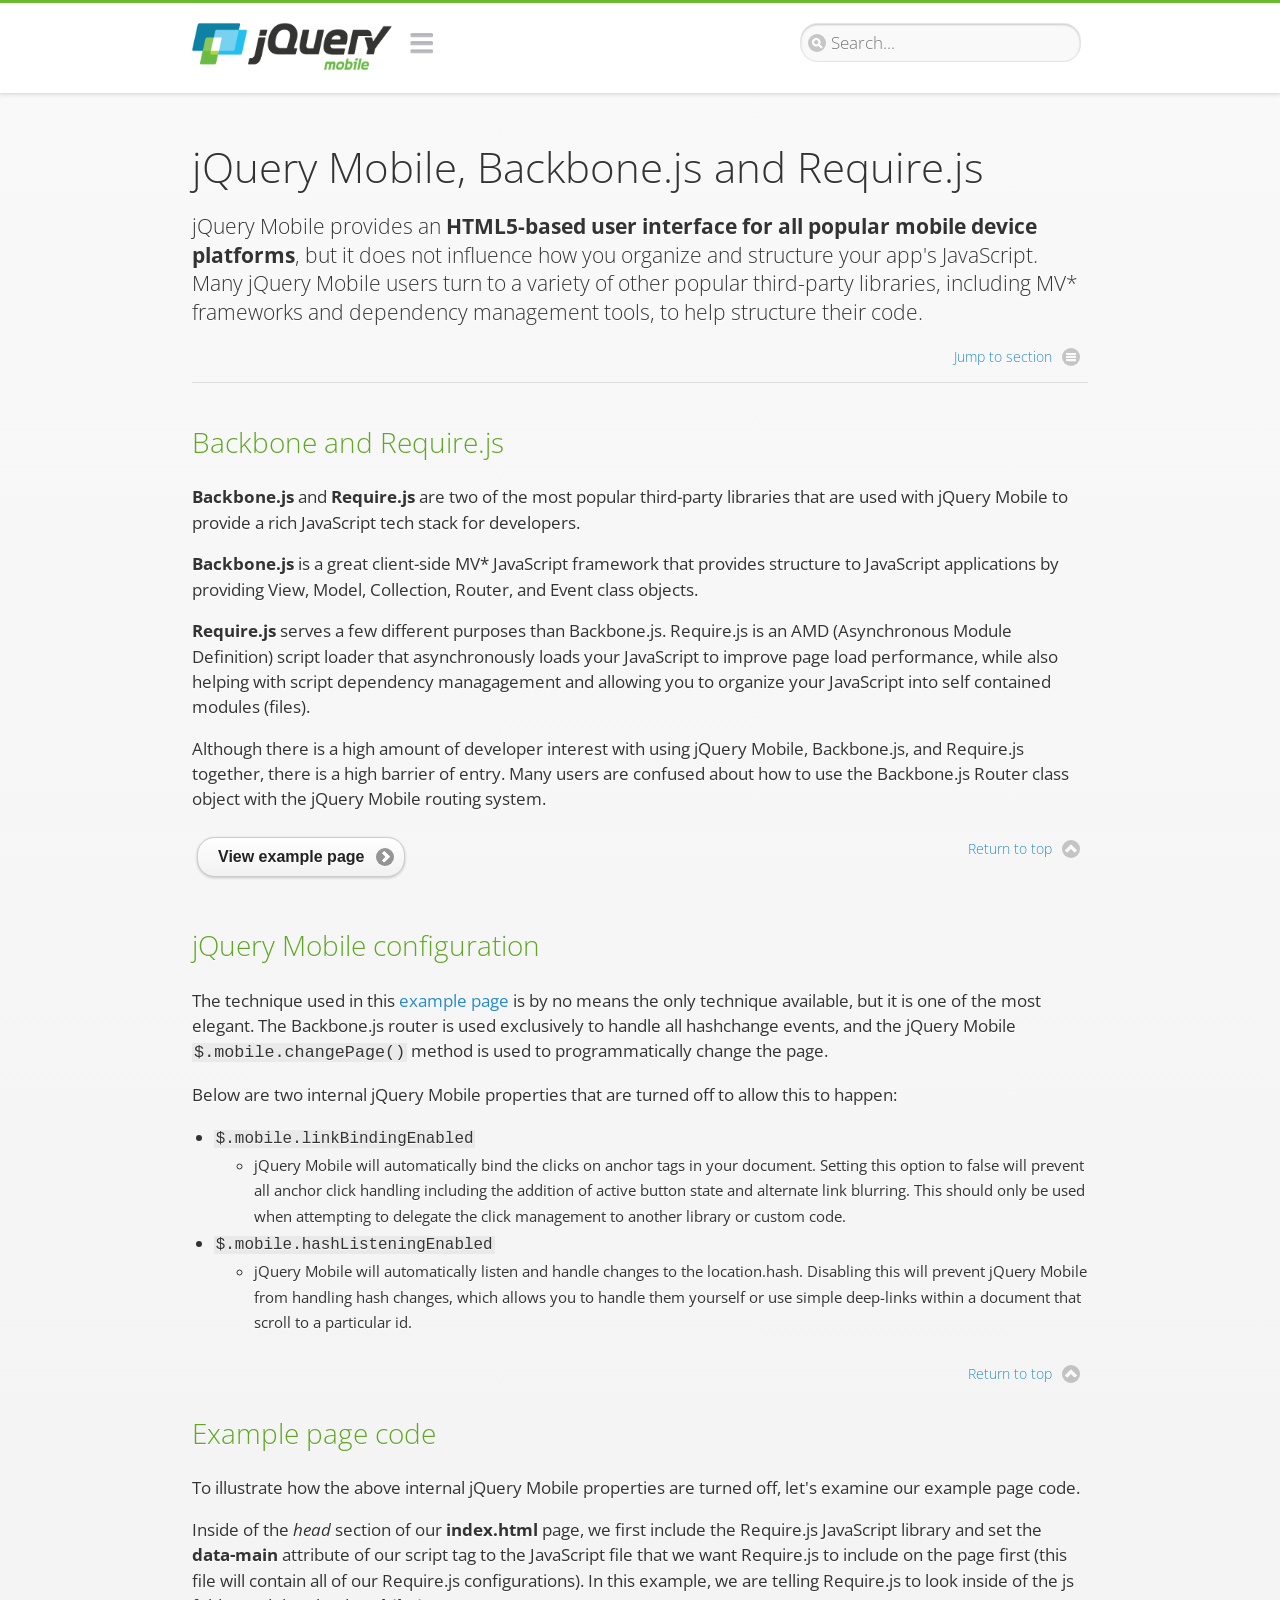
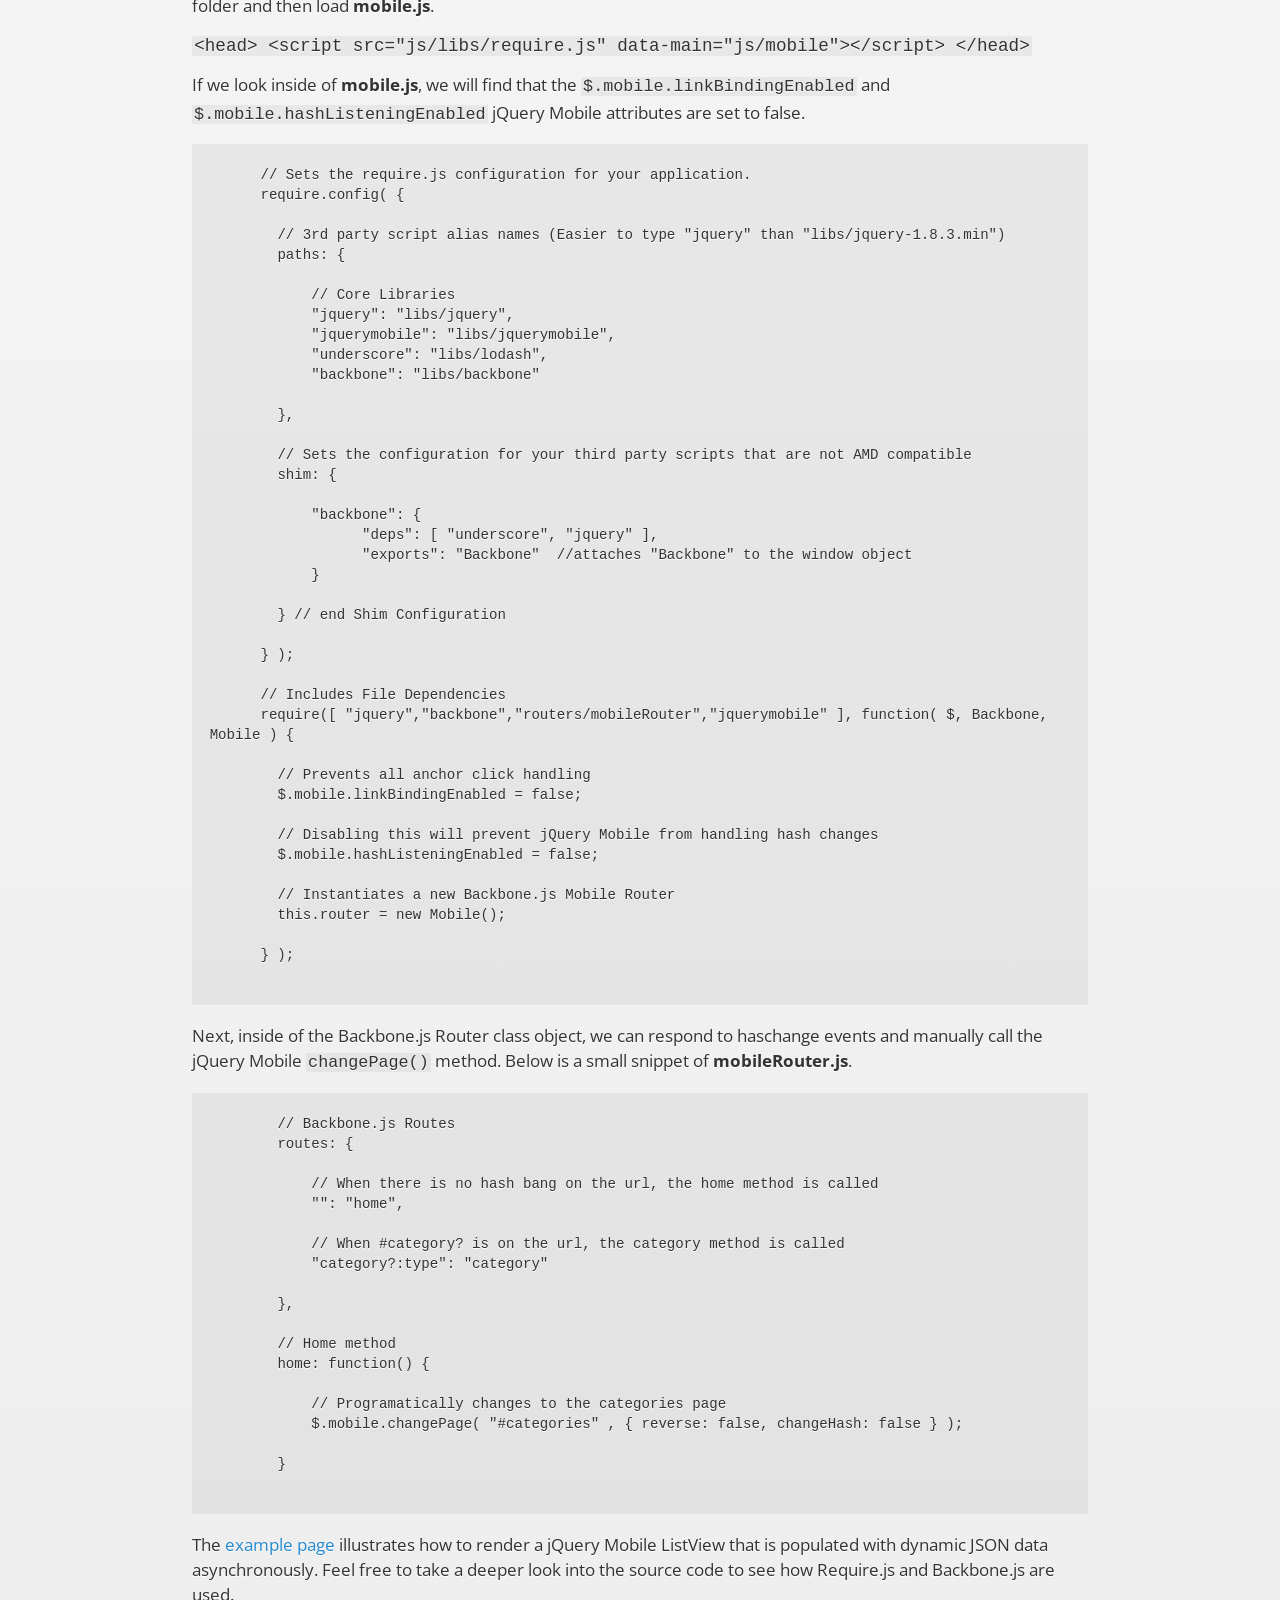
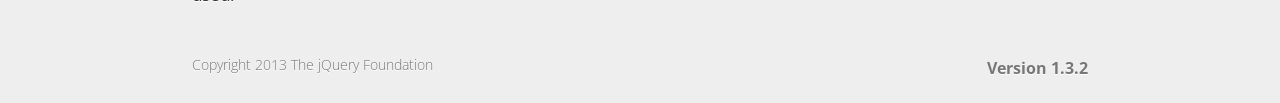
<file: js/demos/examples/backbone-require/index.html>
<!DOCTYPE html>
<html>
  <head>
  <meta charset="utf-8">
  <meta name="viewport" content="width=device-width, initial-scale=1">
  <title>jQuery Mobile - Backbone.js and Require.js Apps</title>
	<link rel="stylesheet"  href="../../css/themes/default/jquery.mobile-1.3.2.min.css">
	<link rel="stylesheet" href="../../_assets/css/jqm-demos.css">
	<link rel="shortcut icon" href="../../favicon.ico">
	<link rel="stylesheet" href="http://fonts.googleapis.com/css?family=Open+Sans:300,400,700">
	<script src="../../js/jquery.js"></script>
	<script src="../../_assets/js/index.js"></script>
	<script src="../../js/jquery.mobile-1.3.2.min.js"></script>

</head>
<body>
<div data-role="page" class="jqm-demos" data-quicklinks="true">

    <div data-role="header" class="jqm-header">
		<h1 class="jqm-logo"><a href="../../"><img src="../../_assets/img/jquery-logo.png" alt="jQuery Mobile Framework"></a></h1>
        <a href="#" class="jqm-navmenu-link" data-icon="bars" data-iconpos="notext">Navigation</a>
        <a href="#" class="jqm-search-link" data-icon="search" data-iconpos="notext">Search</a>
<div class="jqm-search">
    <ul class="jqm-list">
<li data-section="Widgets" data-filtertext="accordions collapsible sets content formatting grouped inset mini"><a href="widgets/accordions/">Accordion</a></li>

<li data-section="Widgets" data-filtertext="ajax navigation navigate event method"><a href="widgets/navigation/" data-ajax="false">AJAX Navigation</a></li>

<li data-section="Widgets" data-filtertext="autocomplete filter reveal listviews remote listviewbeforefilter placeholder"><a href="widgets/autocomplete/" data-ajax="false">Autocomplete</a></li>

<li data-section="Widgets" data-filtertext="buttons inputs forms inline theme grouped icons mini disabled"><a href="widgets/buttons/" data-ajax="false">Buttons</a></li>

<li data-section="Widgets" data-filtertext="checkboxes checkboxradio inputs forms mini disabled"><a href="widgets/checkbox/">Checkboxes</a></li>

<li data-section="Widgets" data-filtertext="collapsibles content formatting"><a href="widgets/collapsibles/" data-ajax="false">Collapsibles</a></li>

<li data-section="Widgets" data-filtertext="controlgroups selects checkboxradio buttons horizontal vertical"><a href="widgets/controlgroups/">Controlgroup</a></li>

<li data-section="Widgets" data-filtertext="dialogs modal popups"><a href="widgets/dialog/">Dialogs</a></li>

<li data-section="Widgets" data-filtertext="fixed toolbars headers footers sections fullscreen"><a href="widgets/fixed-toolbars/">Fixed toolbars</a></li>

<li data-section="Widgets" data-filtertext="flip toggle switch binary slider selects forms disabled"><a href="widgets/sliders/switch.html" data-ajax="false">Flip switch toggle</a></li>

<li data-section="Widgets" data-filtertext="footer toolbars footers sections"><a href="widgets/footers/">Footer toolbar</a></li>

<li data-section="Widgets" data-filtertext="forms inputs slider button range toggle switch label disabled accessible fieldcontains elements"><a href="widgets/forms/">Form elements</a></li>

<li data-section="Widgets" data-filtertext="grids columns blocks content formatting rwd responsive"><a href="widgets/grids/">Grids</a></li>

<li data-section="Widgets" data-filtertext="header toolbars fixed fullscreen sections"><a href="widgets/headers/">Header toolbar</a></li>

<li data-section="Widgets" data-filtertext="icons buttons disc position"><a href="widgets/icons/">Icons</a></li>

<li data-section="Widgets" data-filtertext="links navigation ajax prefetch cache"><a href="widgets/links/">Links</a></li>

<li data-section="Widgets" data-filtertext="listviews thumbnails icons nested split button collapsible ul ol"><a href="widgets/listviews/" data-ajax="false">Listviews</a></li>

<li data-section="Widgets" data-filtertext="ajax loader overlay spinner pages"><a href="widgets/loader/" data-ajax="false">Loader overlay</a></li>

<li data-section="Widgets" data-filtertext="navbars navmenu toolbars links icons footer header"><a href="widgets/navbar/" data-ajax="false">Navbar</a></li>

<li data-section="Widgets" data-filtertext="navbars persistent header footer links navmenu"><a href="widgets/fixed-toolbars/footer-persist-a.html">Navbar, persistent</a></li>

<li data-section="Widgets" data-filtertext="pages single multipage templates ajax nav"><a href="widgets/pages/">Pages</a></li>

<li data-section="Widgets" data-filtertext="panels sliding nav modal transition display reveal overlay push rwd responsive"><a href="widgets/panels/">Panels <span class="ui-li-count">New</span></a></li>

<li data-section="Widgets" data-filtertext="popup dialog modal transition tooltip lightbox form overlay screen flip pop fade transition"><a href="widgets/popup/">Popup</a></li>

<li data-section="Widgets" data-filtertext="radiobuttons checkboxradio inputs forms disabled grouped"><a href="widgets/radiobuttons/">Radio buttons</a></li>

<li data-section="Widgets" data-filtertext="selectmenus custom native multiple optgroup disabled forms"><a href="widgets/selects/">Select</a></li>

<li data-section="Widgets" data-filtertext="slider, single sliders range inputs forms disabled"><a href="widgets/sliders/" data-ajax="false">Slider, single</a></li>

<li data-section="Widgets" data-filtertext="slider, dual range sliders rangesliders inputs forms disabled"><a href="widgets/sliders/rangeslider.html" data-ajax="false">Slider, dual range <span class="ui-li-count">New</span></a></li>

<li data-section="Widgets" data-filtertext="tables column th td toggle responsive tables rwd hide show tabular"><a href="widgets/table-column-toggle/">Table, column toggle <span class="ui-li-count">New</span></a></li>

<li data-section="Widgets" data-filtertext="tables reflow th td responsive rwd columns tabular"><a href="widgets/table-reflow/">Table, reflow <span class="ui-li-count">New</span></a></li>

<li data-section="Widgets" data-filtertext="text inputs textarea numeric email tel file date time month clear pattern placeholder forms"><a href="widgets/textinputs/">Text inputs & textarea</a></li>

<li data-section="Widgets" data-filtertext="page transitions animated pages ajax navigation flip slide fade pop" data-ajax="false"><a href="widgets/transitions/" data-ajax="false">Transitions</a></li>

<li data-role="list-divider">Collapsibles</li>

<li data-section="Demo Showcase" data-filtertext="dynamic collapsible set accordion append expand"><a href="examples/collapsibles/dynamic-collapsible.html" data-ajax="false">Dynamic collapsible</a></li>

<li data-role="list-divider">Controlgroups</li>

<li data-section="Demo Showcase" data-filtertext="dynamic controlgroup buttons selects checkboxes forms"><a href="examples/controlgroups/dynamic-controlgroup.html" data-ajax="false">Dynamic controlgroup</a></li>

<li data-role="list-divider">Listviews</li>

<li data-section="Demo Showcase" data-filtertext="grid listview responsive grids responsive listviews lists ul"><a href="examples/listviews/grid-listview.html" data-ajax="false">Grid Listview</a></li>

<li data-section="Demo Showcase" data-filtertext="autodividers anchor jump scroll linkbars listviews lists ul"><a href="examples/listviews/autodividers-linkbar.html" data-ajax="false">Autodividers Linkbar</a></li>

<li data-section="Demo Showcase" data-filtertext="listviews autodividers selector autodividersselector lists ul ol"><a href="examples/listviews/autodividers-selector.html" data-ajax="false">Autodividers Selector</a></li>

<li data-role="list-divider">Navigation</li>

<li data-section="Demo Showcase" data-filtertext="backbone and require.js example navigation router"><a href="examples/backbone-require/index.html" data-ajax="false">Backbone and Require.js example</a></li>

<li data-section="Demo Showcase" data-filtertext="server redirection with server-side support php"><a href="examples/redirect/" data-ajax="false">Redirection with server-side support</a></li>

<li data-role="list-divider">Panels</li>

<li data-section="Demo Showcase" data-filtertext="panel styling slide panels sliding panels shadow rwd responsive breakpoint"><a href="examples/panels/panel-styling.html" data-ajax="false">Panel styling</a></li>

<li data-section="Demo Showcase" data-filtertext="open panel on swipe panels left right"><a href="examples/panels/panel-swipe-open.html" data-ajax="false">Open panel on swipe</a></li>

<li data-role="list-divider">Popups</li>

<li data-section="Demo Showcase" data-filtertext="dynamic popups popup images lightbox"><a href="examples/popups/dynamic-popup.html" data-ajax="false">Dynamic popup</a></li>

<li data-section="Demo Showcase" data-filtertext="arrow popups popover"><a href="examples/popups/arrow.html" data-ajax="false">Popup with arrow</a></li>

<li data-role="list-divider">Responsive Tables</li>

<li data-section="Demo Showcase" data-filtertext="responsive tables reflow stack custom styles"><a href="examples/tables/movie-list.html" data-ajax="false">Reflow: Custom styles</a></li>

<li data-section="Demo Showcase" data-filtertext="responsive tables reflow heading groups rwd breakpoint"><a href="examples/tables/financial-grouped-reflow.html" data-ajax="false">Reflow: Heading groups</a></li>

<li data-section="Demo Showcase" data-filtertext="responsive tables reflow refresh method dynamically inject data"><a href="examples/tables/reflow-refresh.html" data-ajax="false">Reflow: Refresh method</a></li>

<li data-section="Demo Showcase" data-filtertext="responsive tables column toggle hide rwd breakpoint customization options"><a href="examples/tables/movie-list-toggle-options.html" data-ajax="false">Column toggle: Customization options</a></li>

<li data-section="Demo Showcase" data-filtertext="responsive tables column toggle heading groups rwd breakpoint"><a href="examples/tables/financial-grouped-columns.html" data-ajax="false">Column toggle: Heading groups</a></li>

<li data-section="Demo Showcase" data-filtertext="responsive tables column toggle refresh method dynamically inject data"><a href="examples/tables/columntoggle-refresh.html" data-ajax="false">Column toggle: Refresh method</a></li>

<li data-section="Demo Showcase" data-filtertext="responsive tables table column toggle phone comparison rwd breakpoint"><a href="examples/tables/phone-compare.html" data-ajax="false">Column toggle demo: Phone comparison</a></li>

<li data-role="list-divider">Sliders</li>

<li data-section="Demo Showcase" data-filtertext="slider tooltip handle value extension input range sliders forms"><a href="examples/slider/tooltip.html" data-ajax="false">Tooltip extension</a></li>

<li data-role="list-divider">Swipe</li>

<li data-section="Demo Showcase" data-filtertext="swipe to navigate page transitions navigation"><a href="examples/swipe/swipe-page.html" data-ajax="false">Swipe to navigate</a></li>

<li data-section="Demo Showcase" data-filtertext="swipe to delete list item listviews lists ul ol"><a href="examples/swipe/swipe-list.html" data-ajax="false">Swipe to delete list item</a></li>

<li data-role="list-divider">Forms</li>

<li data-section="Questions & Answers" data-filtertext="CSS styles apply widget scope wrap selector customize"><a href="faq/question-template.html">Why won't my CSS styles apply correctly to a widget?</a></li>

<li data-section="Questions & Answers" data-filtertext="form update value enhance pageinit refresh"><a href="faq/updating-the-value-of-enhanced-form-elements-does-not-work.html">Updating the value of enhanced form elements does not work.</a></li>

<li data-section="Questions & Answers" data-filtertext="HTML 5 inputs appearance keyboard picker calendar date time slider file color"><a href="faq/my-html-5-inputs-look-different-in-browsers.html">My HTML 5 inputs look different across devices and browsers.</a></li>

<li data-section="Questions & Answers" data-filtertext="range search inputs slider number text degrade"><a href="faq/my-range-search-input-type-is-being-changed.html">My range or search inputs are being change to number/text.</a></li>

<li data-section="Questions & Answers" data-filtertext="custom select popup dialog logic"><a href="faq/sometimes-custom-select-shows-as-dialog-popup.html">Sometimes my custom select shows as a popup other times its a dialog.</a></li>

<li data-section="Questions & Answers" data-filtertext="disable button issue class method"><a href="faq/disabling-a-button-does-not-work.html">Disabling a button does not work.</a></li>

<li data-section="Questions & Answers" data-filtertext="fixed toolbar header footer fullscreen select input bug issue"><a href="faq/controls-in-header-footer.html">Controls in my fixed header or footer are not responding or behave erratically.</a></li>

<li data-role="list-divider">Pages</li>

<li data-section="Questions & Answers" data-filtertext="head load scripts styles pageinit onload pagebeforecreate ajax nav pages"><a href="faq/scripts-and-styles-not-loading.html">Why aren't my scripts and styles loading?</a></li>

<li data-section="Questions & Answers" data-filtertext="document.ready onload paginit DOM ready on ready scripts "><a href="faq/dom-ready-not-working.html">Why isn't DOM ready working for my scripts?</a></li>

<li data-section="Questions & Answers" data-filtertext="ajax nav load page mobile.loadpage"><a href="faq/how-do-i-load-a-page.html">How do I load a page?</a></li>

<li data-section="Questions & Answers" data-filtertext="ajax nav multi page document load"><a href="faq/why-is-only-the-first-page-loaded.html">Why is only the first page of my multi page document loaded?</a></li>

<li data-section="Questions & Answers" data-filtertext="pass url query params ajax nav"><a href="faq/pass-query-params-to-page.html">I'm trying to pass query params to a page but it's not working?</a></li>

<li data-section="Questions & Answers" data-filtertext="hash pass parameters information ajax nav"><a href="faq/pass-via-the-hash-to-page.html">I'm trying to pass information via the hash but it's not working?</a></li>

<li data-section="Questions & Answers" data-filtertext="application cache status error isLocal ajax nav"><a href="faq/the-application-cache-is-not-working.html">I'm trying to use the application cache but it's not working.</a></li>

<li data-section="Questions & Answers" data-filtertext=">create refresh event trigger pageInit refresh method content injected page not enhanced."><a href="faq/injected-content-is-not-enhanced.html">Content injected into a page is not enhanced.</a></li>

<li data-section="Questions & Answers" data-filtertext=">create trigger event pageInit injected HTML"><a href="faq/triggering-create-on-injected-content-does-not-work.html">Triggering create on injected HTML does not work.</a></li>

<li data-section="Questions & Answers" data-filtertext="auto-enhance element stop preventnative role none"><a href="faq/how-can-i-stop-auto-enhancement-of-elements.html">How can I stop JQM from auto-enhancing an element?</a></li>

<li data-section="Questions & Answers" data-filtertext="auto-enhance block container parent stop preventnative role none"><a href="faq/how-can-i-stop-auto-enhancement-of-a-block-of-elements.html">How can I stop JQM from enhancing a block of elements?</a></li>

<li data-section="Questions & Answers" data-filtertext="page title ajax nav head"><a href="faq/how-do-i-control-page-titles.html">How do I control page titles?</a></li>

<li data-section="Questions & Answers" data-filtertext="ajax nav load page loadPage"><a href="faq/how-do-i-load-a-page.html">How do I load a page?</a></li>

<li data-role="list-divider">Events</li>

<li data-section="Questions & Answers" data-filtertext="touch mouse events vmouseover, vmousedown, vmousemove, vmouseup, vclick, vmousecancel"><a href="faq/how-do-i-use-touch-mouse-events.html">How do I use touch and mouse events?</a></li>

<li data-role="list-divider">Theme and styling</li>

<li data-section="Questions & Answers" data-filtertext="theme swatch css themeroller customize icons colors fonts style"><a href="faq/how-does-theming-work.html">How does theming work?</a></li>

<li data-role="list-divider">Apps</li>

<li data-section="Questions & Answers" data-filtertext="How do I need to configure PhoneGap Cordova?"><a href="faq/how-configure-phonegap-cordova.html">How do I need to configure PhoneGap/Cordova?</a></li>
<!--
<li data-role="list-divider">Navigation</li>

<li data-section="Questions & Answers" data-filtertext=""><a href="faq/nav-is-acting-erraticly.html">The nav is acting erratically!</a></li>

<li data-section="Questions & Answers" data-filtertext=""><a href="faq/deep-links-dont-work.html">Following a deep link ( a link to scroll to and id ) does not work.</a></li>

<li data-section="Questions & Answers" data-filtertext=""><a href="faq/scripts-css-only-works-on-first-page-or-refresh.html">My script / css only works on first page or on refresh.</a></li>
<li data-role="list-divider">Widgets</li>

<li data-section="Questions & Answers" data-filtertext=""><a href="faq/cloned-content-double-enhanced.html">Cloning a widget or enhanced for element and enhancing causes "double" enhancement</a></li>

<li data-section="Questions & Answers" data-filtertext=""><a href="faq/cloned-content-does-not-update.html">Cloned widget or enhanced element does not update</a></li>

<li data-section="Questions & Answers" data-filtertext=""><a href="faq/data-enhance-false-does-not-work.html">Setting data-enhance="false" does not work.</a></li>

<li data-role="list-divider">General</li>

<li data-section="Questions & Answers" data-filtertext=""><a href="faq/selecting-element-by-id-not-working.html">Selecting elements by id only works sometimes or on first page!</a></li>

<li data-section="Questions & Answers" data-filtertext=""><a href="faq/global-config-settings-ignored.html">The global configuration settings i set are being ignored.</a></li>

<li data-section="Questions & Answers" data-filtertext=""><a href="faq/custom-css-is-ignored.html">My custom css is ignored.</a></li>

<li data-role="list-divider">Events</li>

<li data-section="Questions & Answers" data-filtertext=""><a href="faq/swipe-triggered-when-scrolling.html">Swipe triggered when scrolling.</a></li>

<li data-section="Questions & Answers" data-filtertext=""><a href="faq/document-ready-not-working.html">Document ready ignored after first page.</a></li>

<li data-role="list-divider">Theming &amp; custom styles</li>

<li data-section="Questions & Answers" data-filtertext=""><a href="faq/#">How do I add custom icons?</a></li>

<li data-section="Questions & Answers" data-filtertext=""><a href="faq/#">How do I add remove the circle behind the icons?</a></li>
-->

    </ul>
</div>

    </div><!-- /header -->

	<div data-role="content" class="jqm-content">

      <h1>jQuery Mobile, Backbone.js and Require.js</h1>
      <p class="jqm-intro">jQuery Mobile provides an <strong>HTML5-based user interface for all popular mobile device platforms</strong>, but it does not influence how you organize and structure your app's JavaScript.  Many jQuery Mobile users turn to a variety of other popular third-party libraries, including MV* frameworks and dependency management tools, to help structure their code.
      </p>

	  <h2>Backbone and Require.js</h2>
      <p><strong>Backbone.js</strong> and <strong>Require.js</strong> are two of the most popular third-party libraries that are used with jQuery Mobile to provide a rich JavaScript tech stack for developers.
      </p>
      <p><strong>Backbone.js</strong> is a great client-side MV* JavaScript framework that provides structure to JavaScript applications by providing View, Model, Collection, Router, and Event class objects.
      </p>
      <p><strong>Require.js</strong> serves a few different purposes than Backbone.js. Require.js is an AMD (Asynchronous Module Definition) script loader that asynchronously loads your JavaScript to improve page load performance, while also helping with script dependency managagement and allowing you to organize your JavaScript into self contained modules (files).
      </p>
      <p>Although there is a high amount of developer interest with using jQuery Mobile, Backbone.js, and Require.js together, there is a high barrier of entry.  Many users are confused about how to use the Backbone.js Router class object with the jQuery Mobile routing system.</p>

	<a href="backbone-require.html" rel="external" data-role="button" data-icon="arrow-r" data-iconpos="right" data-inline="true">View example page</a>

      <h2>jQuery Mobile configuration</h2>

      <p>The technique used in this <a href="backbone-require.html" rel="external">example page</a> is by no means the only technique available, but it is one of the most elegant.  The Backbone.js router is used exclusively to handle all hashchange events, and the jQuery Mobile <code>$.mobile.changePage()</code> method is used to programmatically change the page.</p>

      <p>Below are two internal jQuery Mobile properties that are turned off to allow this to happen:</p>

      <ul>
        <li><code>$.mobile.linkBindingEnabled</code>
          <ul>
            <li>jQuery Mobile will automatically bind the clicks on anchor tags in your document. Setting this option to false will prevent all anchor click handling including the addition of active button state and alternate link blurring. This should only be used when attempting to delegate the click management to another library or custom code.</li>
            </ul>
        </li>
        <li><code>$.mobile.hashListeningEnabled</code>
          <ul>
            <li>jQuery Mobile will automatically listen and handle changes to the location.hash. Disabling this will prevent jQuery Mobile from handling hash changes, which allows you to handle them yourself or use simple deep-links within a document that scroll to a particular id.</li>
            </ul>
        </li>
      </ul>
      </p>

	  <h2>Example page code</h2>
      <p>To illustrate how the above internal jQuery Mobile properties are turned off, let's examine our example page code.</p>

      <p>Inside of the <em>head</em> section of our <strong>index.html</strong> page, we first include the Require.js JavaScript library and set the <strong>data-main</strong> attribute of our script tag to the JavaScript file that we want Require.js to include on the page first (this file will contain all of our Require.js configurations).  In this example, we are telling Require.js to look inside of the js folder and then load <strong>mobile.js</strong>.
      </p>

      <code>
        &lt;head&gt;
          &lt;script src=&quot;js/libs/require.js&quot; data-main=&quot;js/mobile&quot;&gt;&lt;/script&gt;
        &lt;/head&gt;
      </code>
      <p>If we look inside of <strong>mobile.js</strong>, we will find that the <code>$.mobile.linkBindingEnabled</code> and <code>$.mobile.hashListeningEnabled</code> jQuery Mobile attributes are set to false.
      </p>
      <pre>
      <code>
      // Sets the require.js configuration for your application.
      require.config( {

        // 3rd party script alias names (Easier to type "jquery" than "libs/jquery-1.8.3.min")
        paths: {

            // Core Libraries
            "jquery": "libs/jquery",
            "jquerymobile": "libs/jquerymobile",
            "underscore": "libs/lodash",
            "backbone": "libs/backbone"

        },

        // Sets the configuration for your third party scripts that are not AMD compatible
        shim: {

            "backbone": {
                  "deps": [ "underscore", "jquery" ],
                  "exports": "Backbone"  //attaches "Backbone" to the window object
            }

        } // end Shim Configuration

      } );

      // Includes File Dependencies
      require([ "jquery","backbone","routers/mobileRouter","jquerymobile" ], function( $, Backbone, Mobile ) {

        // Prevents all anchor click handling
        $.mobile.linkBindingEnabled = false;

        // Disabling this will prevent jQuery Mobile from handling hash changes
        $.mobile.hashListeningEnabled = false;

        // Instantiates a new Backbone.js Mobile Router
        this.router = new Mobile();

      } );
</code>
</pre>
<p>Next, inside of the Backbone.js Router class object, we can respond to haschange events and manually call the jQuery Mobile <code>changePage()</code> method.  Below is a small snippet of <strong>mobileRouter.js</strong>.</p>
<pre>
<code>
        // Backbone.js Routes
        routes: {

            // When there is no hash bang on the url, the home method is called
            "": "home",

            // When #category? is on the url, the category method is called
            "category?:type": "category"

        },

        // Home method
        home: function() {

            // Programatically changes to the categories page
            $.mobile.changePage( "#categories" , { reverse: false, changeHash: false } );

        }
</code>
</pre>
<p>
The <a href="backbone-require.html" rel="external">example page</a> illustrates how to render a jQuery Mobile ListView that is populated with dynamic JSON data asynchronously.  Feel free to take a deeper look into the source code to see how Require.js and Backbone.js are used.
</p>

	</div><!-- /content -->

    <div data-role="footer" class="jqm-footer">
        <p class="jqm-version"></p>
        <p>Copyright 2013 The jQuery Foundation</p>
    </div><!-- /footer -->
    <div data-role="panel" class="jqm-nav-panel jqm-navmenu-panel" data-position="left" data-display="reveal" data-theme="c">
        <ul data-role="listview" data-theme="d" data-divider-theme="d" data-icon="false" data-global-nav="demos" class="jqm-list">
            <li data-role="list-divider">jQuery Mobile Demos</li>
			<li><a href="./">Home</a></li>
            <li><a href="intro/">Introduction</a></li>
            <li><a href="examples/">Demo Showcase</a></li>
            <li><a href="faq/">Questions & Answers</a></li>
			<li><a href="intro/rwd.html">Going Responsive</a></li>
            <li data-role="list-divider">Widget reference</li>
<li data-section="Widgets" data-filtertext="accordions collapsible sets content formatting grouped inset mini"><a href="widgets/accordions/">Accordion</a></li>

<li data-section="Widgets" data-filtertext="ajax navigation navigate event method"><a href="widgets/navigation/" data-ajax="false">AJAX Navigation</a></li>

<li data-section="Widgets" data-filtertext="autocomplete filter reveal listviews remote listviewbeforefilter placeholder"><a href="widgets/autocomplete/" data-ajax="false">Autocomplete</a></li>

<li data-section="Widgets" data-filtertext="buttons inputs forms inline theme grouped icons mini disabled"><a href="widgets/buttons/" data-ajax="false">Buttons</a></li>

<li data-section="Widgets" data-filtertext="checkboxes checkboxradio inputs forms mini disabled"><a href="widgets/checkbox/">Checkboxes</a></li>

<li data-section="Widgets" data-filtertext="collapsibles content formatting"><a href="widgets/collapsibles/" data-ajax="false">Collapsibles</a></li>

<li data-section="Widgets" data-filtertext="controlgroups selects checkboxradio buttons horizontal vertical"><a href="widgets/controlgroups/">Controlgroup</a></li>

<li data-section="Widgets" data-filtertext="dialogs modal popups"><a href="widgets/dialog/">Dialogs</a></li>

<li data-section="Widgets" data-filtertext="fixed toolbars headers footers sections fullscreen"><a href="widgets/fixed-toolbars/">Fixed toolbars</a></li>

<li data-section="Widgets" data-filtertext="flip toggle switch binary slider selects forms disabled"><a href="widgets/sliders/switch.html" data-ajax="false">Flip switch toggle</a></li>

<li data-section="Widgets" data-filtertext="footer toolbars footers sections"><a href="widgets/footers/">Footer toolbar</a></li>

<li data-section="Widgets" data-filtertext="forms inputs slider button range toggle switch label disabled accessible fieldcontains elements"><a href="widgets/forms/">Form elements</a></li>

<li data-section="Widgets" data-filtertext="grids columns blocks content formatting rwd responsive"><a href="widgets/grids/">Grids</a></li>

<li data-section="Widgets" data-filtertext="header toolbars fixed fullscreen sections"><a href="widgets/headers/">Header toolbar</a></li>

<li data-section="Widgets" data-filtertext="icons buttons disc position"><a href="widgets/icons/">Icons</a></li>

<li data-section="Widgets" data-filtertext="links navigation ajax prefetch cache"><a href="widgets/links/">Links</a></li>

<li data-section="Widgets" data-filtertext="listviews thumbnails icons nested split button collapsible ul ol"><a href="widgets/listviews/" data-ajax="false">Listviews</a></li>

<li data-section="Widgets" data-filtertext="ajax loader overlay spinner pages"><a href="widgets/loader/" data-ajax="false">Loader overlay</a></li>

<li data-section="Widgets" data-filtertext="navbars navmenu toolbars links icons footer header"><a href="widgets/navbar/" data-ajax="false">Navbar</a></li>

<li data-section="Widgets" data-filtertext="navbars persistent header footer links navmenu"><a href="widgets/fixed-toolbars/footer-persist-a.html">Navbar, persistent</a></li>

<li data-section="Widgets" data-filtertext="pages single multipage templates ajax nav"><a href="widgets/pages/">Pages</a></li>

<li data-section="Widgets" data-filtertext="panels sliding nav modal transition display reveal overlay push rwd responsive"><a href="widgets/panels/">Panels <span class="ui-li-count">New</span></a></li>

<li data-section="Widgets" data-filtertext="popup dialog modal transition tooltip lightbox form overlay screen flip pop fade transition"><a href="widgets/popup/">Popup</a></li>

<li data-section="Widgets" data-filtertext="radiobuttons checkboxradio inputs forms disabled grouped"><a href="widgets/radiobuttons/">Radio buttons</a></li>

<li data-section="Widgets" data-filtertext="selectmenus custom native multiple optgroup disabled forms"><a href="widgets/selects/">Select</a></li>

<li data-section="Widgets" data-filtertext="slider, single sliders range inputs forms disabled"><a href="widgets/sliders/" data-ajax="false">Slider, single</a></li>

<li data-section="Widgets" data-filtertext="slider, dual range sliders rangesliders inputs forms disabled"><a href="widgets/sliders/rangeslider.html" data-ajax="false">Slider, dual range <span class="ui-li-count">New</span></a></li>

<li data-section="Widgets" data-filtertext="tables column th td toggle responsive tables rwd hide show tabular"><a href="widgets/table-column-toggle/">Table, column toggle <span class="ui-li-count">New</span></a></li>

<li data-section="Widgets" data-filtertext="tables reflow th td responsive rwd columns tabular"><a href="widgets/table-reflow/">Table, reflow <span class="ui-li-count">New</span></a></li>

<li data-section="Widgets" data-filtertext="text inputs textarea numeric email tel file date time month clear pattern placeholder forms"><a href="widgets/textinputs/">Text inputs & textarea</a></li>

<li data-section="Widgets" data-filtertext="page transitions animated pages ajax navigation flip slide fade pop" data-ajax="false"><a href="widgets/transitions/" data-ajax="false">Transitions</a></li>

        </ul>
	</div><!-- /panel -->


</div><!-- /page -->
</body>
</html>
</file>
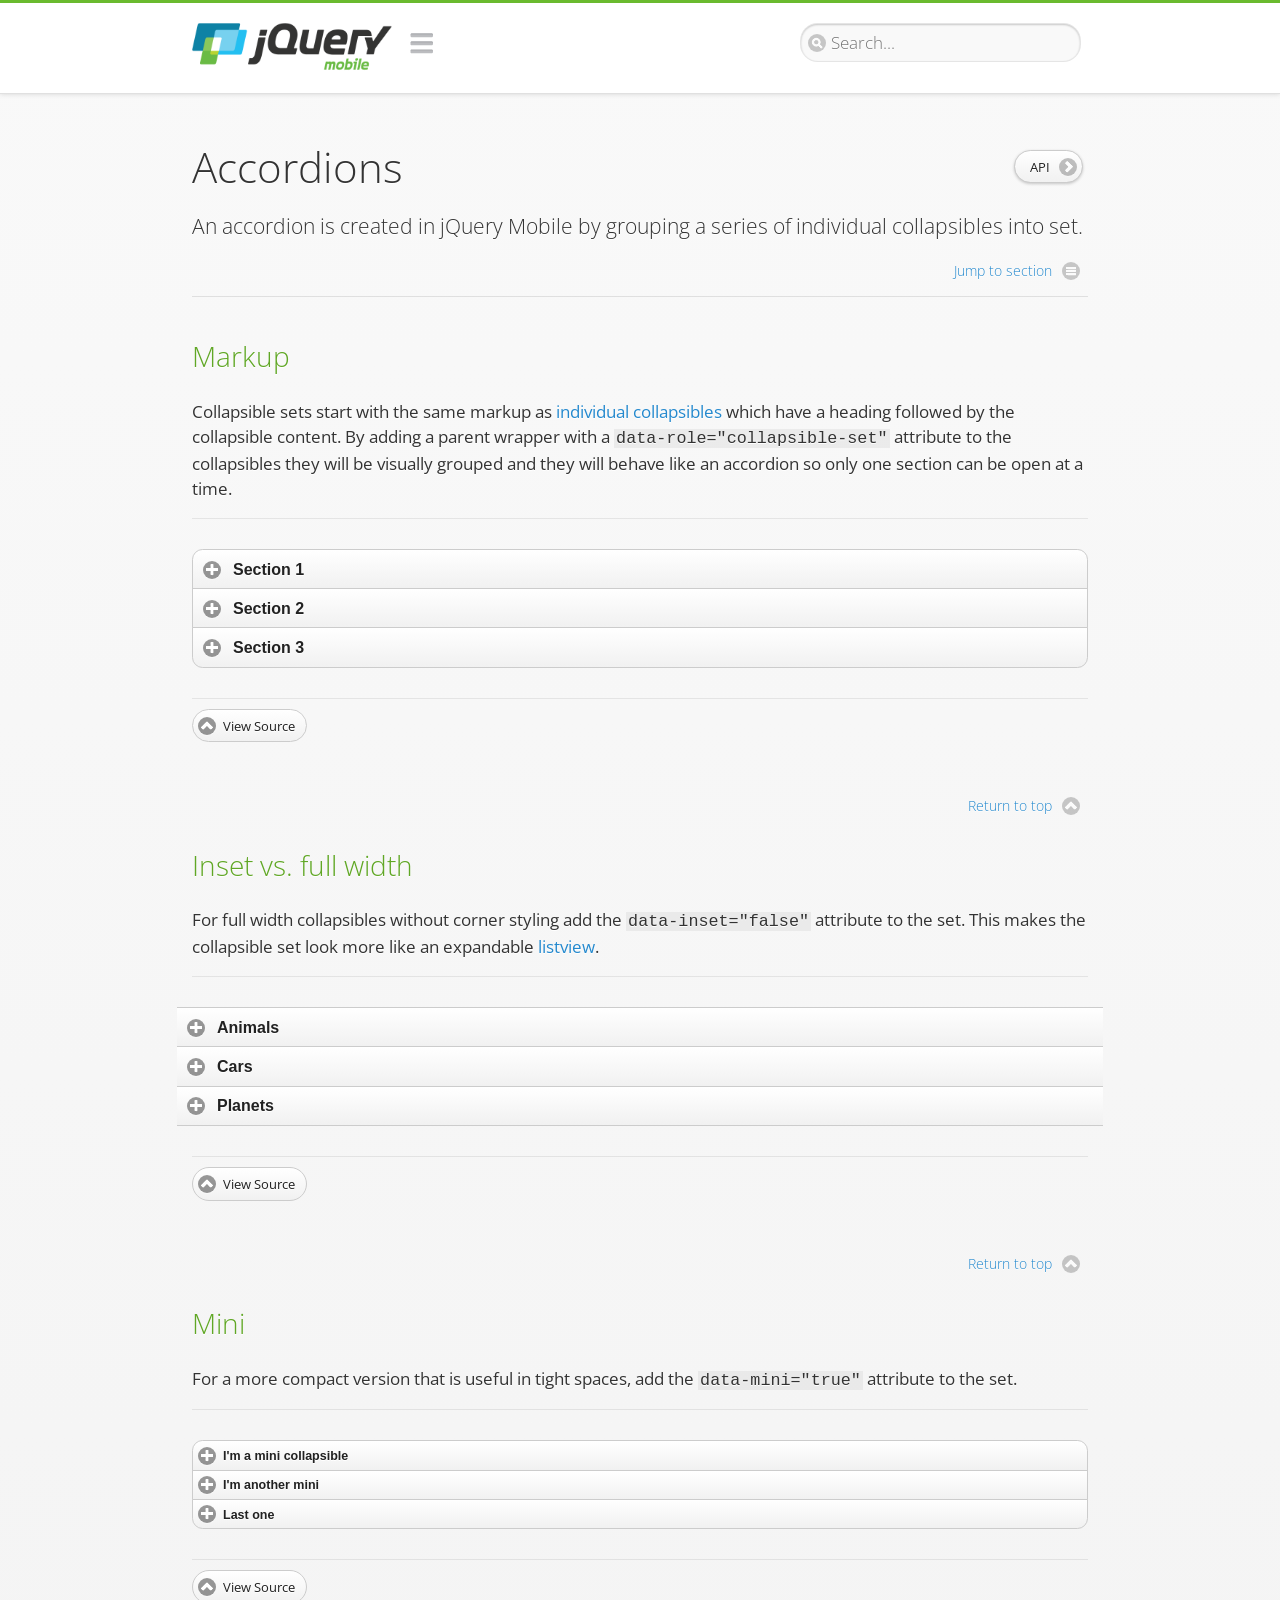
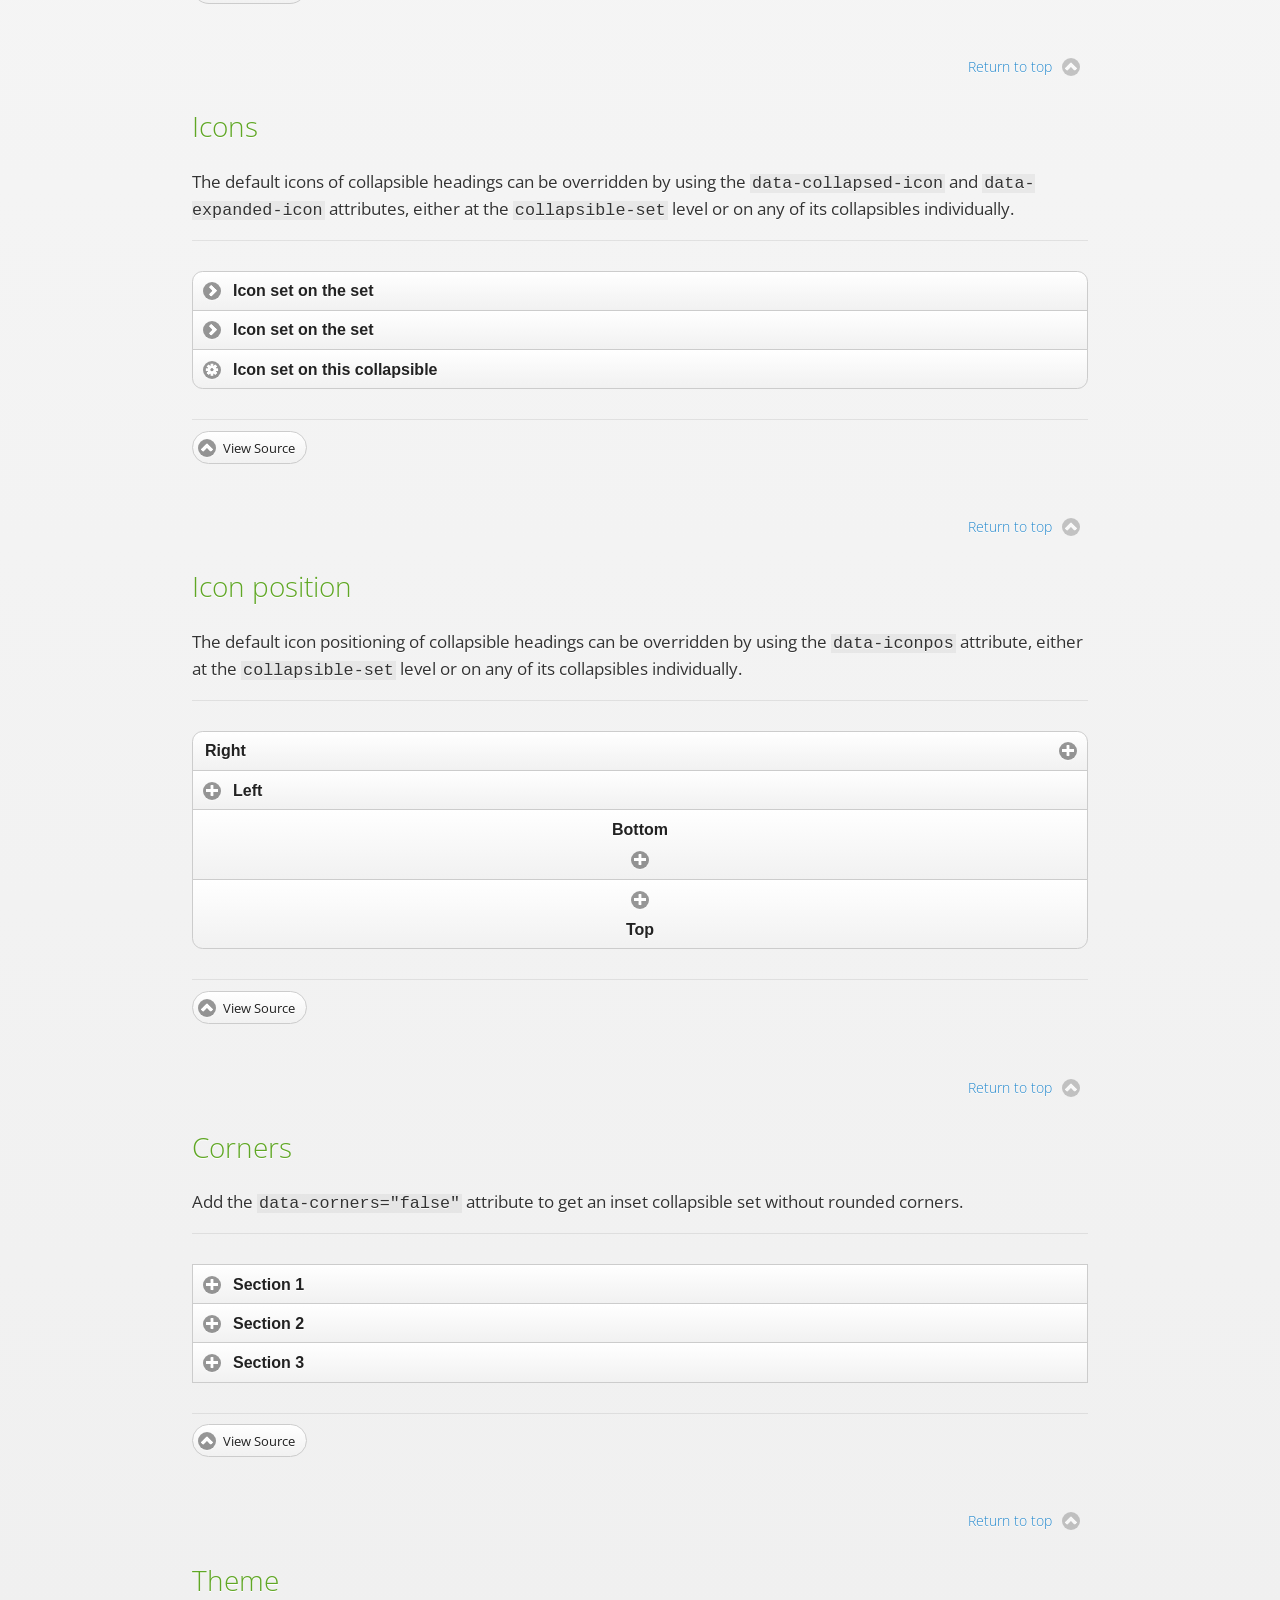
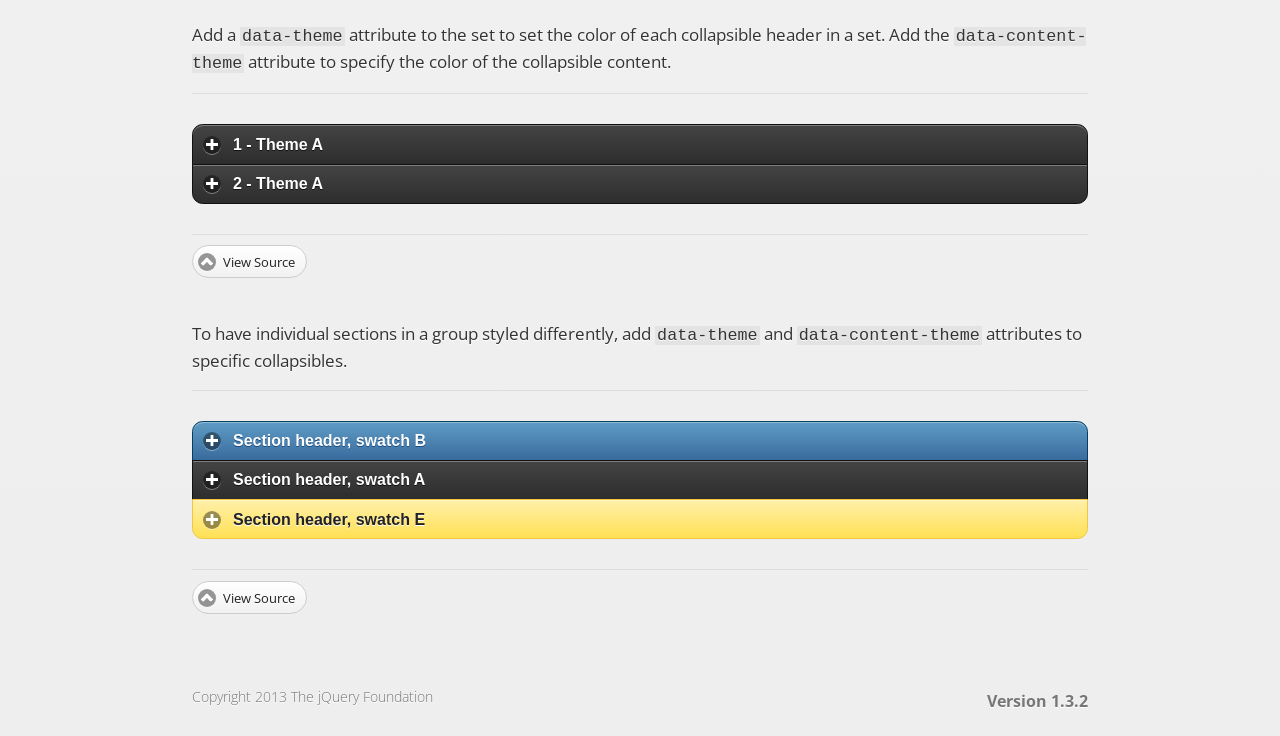
<file: js/demos/widgets/accordions/index.html>
<!DOCTYPE html>
<html>
<head>
	<meta charset="utf-8">
	<meta name="viewport" content="width=device-width, initial-scale=1">
	<title>Accordions - jQuery Mobile Demos</title>
	<link rel="stylesheet"  href="../../css/themes/default/jquery.mobile-1.3.2.min.css">
	<link rel="stylesheet" href="../../_assets/css/jqm-demos.css">
	<link rel="shortcut icon" href="../../favicon.ico">
    <link rel="stylesheet" href="http://fonts.googleapis.com/css?family=Open+Sans:300,400,700">
	<script src="../../js/jquery.js"></script>
	<script src="../../_assets/js/index.js"></script>
	<script src="../../js/jquery.mobile-1.3.2.min.js"></script>
</head>
<body>
<div data-role="page" class="jqm-demos" data-quicklinks="true">

	<div data-role="header" class="jqm-header">
		<h1 class="jqm-logo"><a href="../../"><img src="../../_assets/img/jquery-logo.png" alt="jQuery Mobile Framework"></a></h1>
		<a href="#" class="jqm-navmenu-link" data-icon="bars" data-iconpos="notext">Navigation</a>
		<a href="#" class="jqm-search-link" data-icon="search" data-iconpos="notext">Search</a>
<div class="jqm-search">
    <ul class="jqm-list">
<li data-section="Widgets" data-filtertext="accordions collapsible sets content formatting grouped inset mini"><a href="widgets/accordions/">Accordion</a></li>

<li data-section="Widgets" data-filtertext="ajax navigation navigate event method"><a href="widgets/navigation/" data-ajax="false">AJAX Navigation</a></li>

<li data-section="Widgets" data-filtertext="autocomplete filter reveal listviews remote listviewbeforefilter placeholder"><a href="widgets/autocomplete/" data-ajax="false">Autocomplete</a></li>

<li data-section="Widgets" data-filtertext="buttons inputs forms inline theme grouped icons mini disabled"><a href="widgets/buttons/" data-ajax="false">Buttons</a></li>

<li data-section="Widgets" data-filtertext="checkboxes checkboxradio inputs forms mini disabled"><a href="widgets/checkbox/">Checkboxes</a></li>

<li data-section="Widgets" data-filtertext="collapsibles content formatting"><a href="widgets/collapsibles/" data-ajax="false">Collapsibles</a></li>

<li data-section="Widgets" data-filtertext="controlgroups selects checkboxradio buttons horizontal vertical"><a href="widgets/controlgroups/">Controlgroup</a></li>

<li data-section="Widgets" data-filtertext="dialogs modal popups"><a href="widgets/dialog/">Dialogs</a></li>

<li data-section="Widgets" data-filtertext="fixed toolbars headers footers sections fullscreen"><a href="widgets/fixed-toolbars/">Fixed toolbars</a></li>

<li data-section="Widgets" data-filtertext="flip toggle switch binary slider selects forms disabled"><a href="widgets/sliders/switch.html" data-ajax="false">Flip switch toggle</a></li>

<li data-section="Widgets" data-filtertext="footer toolbars footers sections"><a href="widgets/footers/">Footer toolbar</a></li>

<li data-section="Widgets" data-filtertext="forms inputs slider button range toggle switch label disabled accessible fieldcontains elements"><a href="widgets/forms/">Form elements</a></li>

<li data-section="Widgets" data-filtertext="grids columns blocks content formatting rwd responsive"><a href="widgets/grids/">Grids</a></li>

<li data-section="Widgets" data-filtertext="header toolbars fixed fullscreen sections"><a href="widgets/headers/">Header toolbar</a></li>

<li data-section="Widgets" data-filtertext="icons buttons disc position"><a href="widgets/icons/">Icons</a></li>

<li data-section="Widgets" data-filtertext="links navigation ajax prefetch cache"><a href="widgets/links/">Links</a></li>

<li data-section="Widgets" data-filtertext="listviews thumbnails icons nested split button collapsible ul ol"><a href="widgets/listviews/" data-ajax="false">Listviews</a></li>

<li data-section="Widgets" data-filtertext="ajax loader overlay spinner pages"><a href="widgets/loader/" data-ajax="false">Loader overlay</a></li>

<li data-section="Widgets" data-filtertext="navbars navmenu toolbars links icons footer header"><a href="widgets/navbar/" data-ajax="false">Navbar</a></li>

<li data-section="Widgets" data-filtertext="navbars persistent header footer links navmenu"><a href="widgets/fixed-toolbars/footer-persist-a.html">Navbar, persistent</a></li>

<li data-section="Widgets" data-filtertext="pages single multipage templates ajax nav"><a href="widgets/pages/">Pages</a></li>

<li data-section="Widgets" data-filtertext="panels sliding nav modal transition display reveal overlay push rwd responsive"><a href="widgets/panels/">Panels <span class="ui-li-count">New</span></a></li>

<li data-section="Widgets" data-filtertext="popup dialog modal transition tooltip lightbox form overlay screen flip pop fade transition"><a href="widgets/popup/">Popup</a></li>

<li data-section="Widgets" data-filtertext="radiobuttons checkboxradio inputs forms disabled grouped"><a href="widgets/radiobuttons/">Radio buttons</a></li>

<li data-section="Widgets" data-filtertext="selectmenus custom native multiple optgroup disabled forms"><a href="widgets/selects/">Select</a></li>

<li data-section="Widgets" data-filtertext="slider, single sliders range inputs forms disabled"><a href="widgets/sliders/" data-ajax="false">Slider, single</a></li>

<li data-section="Widgets" data-filtertext="slider, dual range sliders rangesliders inputs forms disabled"><a href="widgets/sliders/rangeslider.html" data-ajax="false">Slider, dual range <span class="ui-li-count">New</span></a></li>

<li data-section="Widgets" data-filtertext="tables column th td toggle responsive tables rwd hide show tabular"><a href="widgets/table-column-toggle/">Table, column toggle <span class="ui-li-count">New</span></a></li>

<li data-section="Widgets" data-filtertext="tables reflow th td responsive rwd columns tabular"><a href="widgets/table-reflow/">Table, reflow <span class="ui-li-count">New</span></a></li>

<li data-section="Widgets" data-filtertext="text inputs textarea numeric email tel file date time month clear pattern placeholder forms"><a href="widgets/textinputs/">Text inputs & textarea</a></li>

<li data-section="Widgets" data-filtertext="page transitions animated pages ajax navigation flip slide fade pop" data-ajax="false"><a href="widgets/transitions/" data-ajax="false">Transitions</a></li>

<li data-role="list-divider">Collapsibles</li>

<li data-section="Demo Showcase" data-filtertext="dynamic collapsible set accordion append expand"><a href="examples/collapsibles/dynamic-collapsible.html" data-ajax="false">Dynamic collapsible</a></li>

<li data-role="list-divider">Controlgroups</li>

<li data-section="Demo Showcase" data-filtertext="dynamic controlgroup buttons selects checkboxes forms"><a href="examples/controlgroups/dynamic-controlgroup.html" data-ajax="false">Dynamic controlgroup</a></li>

<li data-role="list-divider">Listviews</li>

<li data-section="Demo Showcase" data-filtertext="grid listview responsive grids responsive listviews lists ul"><a href="examples/listviews/grid-listview.html" data-ajax="false">Grid Listview</a></li>

<li data-section="Demo Showcase" data-filtertext="autodividers anchor jump scroll linkbars listviews lists ul"><a href="examples/listviews/autodividers-linkbar.html" data-ajax="false">Autodividers Linkbar</a></li>

<li data-section="Demo Showcase" data-filtertext="listviews autodividers selector autodividersselector lists ul ol"><a href="examples/listviews/autodividers-selector.html" data-ajax="false">Autodividers Selector</a></li>

<li data-role="list-divider">Navigation</li>

<li data-section="Demo Showcase" data-filtertext="backbone and require.js example navigation router"><a href="examples/backbone-require/index.html" data-ajax="false">Backbone and Require.js example</a></li>

<li data-section="Demo Showcase" data-filtertext="server redirection with server-side support php"><a href="examples/redirect/" data-ajax="false">Redirection with server-side support</a></li>

<li data-role="list-divider">Panels</li>

<li data-section="Demo Showcase" data-filtertext="panel styling slide panels sliding panels shadow rwd responsive breakpoint"><a href="examples/panels/panel-styling.html" data-ajax="false">Panel styling</a></li>

<li data-section="Demo Showcase" data-filtertext="open panel on swipe panels left right"><a href="examples/panels/panel-swipe-open.html" data-ajax="false">Open panel on swipe</a></li>

<li data-role="list-divider">Popups</li>

<li data-section="Demo Showcase" data-filtertext="dynamic popups popup images lightbox"><a href="examples/popups/dynamic-popup.html" data-ajax="false">Dynamic popup</a></li>

<li data-section="Demo Showcase" data-filtertext="arrow popups popover"><a href="examples/popups/arrow.html" data-ajax="false">Popup with arrow</a></li>

<li data-role="list-divider">Responsive Tables</li>

<li data-section="Demo Showcase" data-filtertext="responsive tables reflow stack custom styles"><a href="examples/tables/movie-list.html" data-ajax="false">Reflow: Custom styles</a></li>

<li data-section="Demo Showcase" data-filtertext="responsive tables reflow heading groups rwd breakpoint"><a href="examples/tables/financial-grouped-reflow.html" data-ajax="false">Reflow: Heading groups</a></li>

<li data-section="Demo Showcase" data-filtertext="responsive tables reflow refresh method dynamically inject data"><a href="examples/tables/reflow-refresh.html" data-ajax="false">Reflow: Refresh method</a></li>

<li data-section="Demo Showcase" data-filtertext="responsive tables column toggle hide rwd breakpoint customization options"><a href="examples/tables/movie-list-toggle-options.html" data-ajax="false">Column toggle: Customization options</a></li>

<li data-section="Demo Showcase" data-filtertext="responsive tables column toggle heading groups rwd breakpoint"><a href="examples/tables/financial-grouped-columns.html" data-ajax="false">Column toggle: Heading groups</a></li>

<li data-section="Demo Showcase" data-filtertext="responsive tables column toggle refresh method dynamically inject data"><a href="examples/tables/columntoggle-refresh.html" data-ajax="false">Column toggle: Refresh method</a></li>

<li data-section="Demo Showcase" data-filtertext="responsive tables table column toggle phone comparison rwd breakpoint"><a href="examples/tables/phone-compare.html" data-ajax="false">Column toggle demo: Phone comparison</a></li>

<li data-role="list-divider">Sliders</li>

<li data-section="Demo Showcase" data-filtertext="slider tooltip handle value extension input range sliders forms"><a href="examples/slider/tooltip.html" data-ajax="false">Tooltip extension</a></li>

<li data-role="list-divider">Swipe</li>

<li data-section="Demo Showcase" data-filtertext="swipe to navigate page transitions navigation"><a href="examples/swipe/swipe-page.html" data-ajax="false">Swipe to navigate</a></li>

<li data-section="Demo Showcase" data-filtertext="swipe to delete list item listviews lists ul ol"><a href="examples/swipe/swipe-list.html" data-ajax="false">Swipe to delete list item</a></li>

<li data-role="list-divider">Forms</li>

<li data-section="Questions & Answers" data-filtertext="CSS styles apply widget scope wrap selector customize"><a href="faq/question-template.html">Why won't my CSS styles apply correctly to a widget?</a></li>

<li data-section="Questions & Answers" data-filtertext="form update value enhance pageinit refresh"><a href="faq/updating-the-value-of-enhanced-form-elements-does-not-work.html">Updating the value of enhanced form elements does not work.</a></li>

<li data-section="Questions & Answers" data-filtertext="HTML 5 inputs appearance keyboard picker calendar date time slider file color"><a href="faq/my-html-5-inputs-look-different-in-browsers.html">My HTML 5 inputs look different across devices and browsers.</a></li>

<li data-section="Questions & Answers" data-filtertext="range search inputs slider number text degrade"><a href="faq/my-range-search-input-type-is-being-changed.html">My range or search inputs are being change to number/text.</a></li>

<li data-section="Questions & Answers" data-filtertext="custom select popup dialog logic"><a href="faq/sometimes-custom-select-shows-as-dialog-popup.html">Sometimes my custom select shows as a popup other times its a dialog.</a></li>

<li data-section="Questions & Answers" data-filtertext="disable button issue class method"><a href="faq/disabling-a-button-does-not-work.html">Disabling a button does not work.</a></li>

<li data-section="Questions & Answers" data-filtertext="fixed toolbar header footer fullscreen select input bug issue"><a href="faq/controls-in-header-footer.html">Controls in my fixed header or footer are not responding or behave erratically.</a></li>

<li data-role="list-divider">Pages</li>

<li data-section="Questions & Answers" data-filtertext="head load scripts styles pageinit onload pagebeforecreate ajax nav pages"><a href="faq/scripts-and-styles-not-loading.html">Why aren't my scripts and styles loading?</a></li>

<li data-section="Questions & Answers" data-filtertext="document.ready onload paginit DOM ready on ready scripts "><a href="faq/dom-ready-not-working.html">Why isn't DOM ready working for my scripts?</a></li>

<li data-section="Questions & Answers" data-filtertext="ajax nav load page mobile.loadpage"><a href="faq/how-do-i-load-a-page.html">How do I load a page?</a></li>

<li data-section="Questions & Answers" data-filtertext="ajax nav multi page document load"><a href="faq/why-is-only-the-first-page-loaded.html">Why is only the first page of my multi page document loaded?</a></li>

<li data-section="Questions & Answers" data-filtertext="pass url query params ajax nav"><a href="faq/pass-query-params-to-page.html">I'm trying to pass query params to a page but it's not working?</a></li>

<li data-section="Questions & Answers" data-filtertext="hash pass parameters information ajax nav"><a href="faq/pass-via-the-hash-to-page.html">I'm trying to pass information via the hash but it's not working?</a></li>

<li data-section="Questions & Answers" data-filtertext="application cache status error isLocal ajax nav"><a href="faq/the-application-cache-is-not-working.html">I'm trying to use the application cache but it's not working.</a></li>

<li data-section="Questions & Answers" data-filtertext=">create refresh event trigger pageInit refresh method content injected page not enhanced."><a href="faq/injected-content-is-not-enhanced.html">Content injected into a page is not enhanced.</a></li>

<li data-section="Questions & Answers" data-filtertext=">create trigger event pageInit injected HTML"><a href="faq/triggering-create-on-injected-content-does-not-work.html">Triggering create on injected HTML does not work.</a></li>

<li data-section="Questions & Answers" data-filtertext="auto-enhance element stop preventnative role none"><a href="faq/how-can-i-stop-auto-enhancement-of-elements.html">How can I stop JQM from auto-enhancing an element?</a></li>

<li data-section="Questions & Answers" data-filtertext="auto-enhance block container parent stop preventnative role none"><a href="faq/how-can-i-stop-auto-enhancement-of-a-block-of-elements.html">How can I stop JQM from enhancing a block of elements?</a></li>

<li data-section="Questions & Answers" data-filtertext="page title ajax nav head"><a href="faq/how-do-i-control-page-titles.html">How do I control page titles?</a></li>

<li data-section="Questions & Answers" data-filtertext="ajax nav load page loadPage"><a href="faq/how-do-i-load-a-page.html">How do I load a page?</a></li>

<li data-role="list-divider">Events</li>

<li data-section="Questions & Answers" data-filtertext="touch mouse events vmouseover, vmousedown, vmousemove, vmouseup, vclick, vmousecancel"><a href="faq/how-do-i-use-touch-mouse-events.html">How do I use touch and mouse events?</a></li>

<li data-role="list-divider">Theme and styling</li>

<li data-section="Questions & Answers" data-filtertext="theme swatch css themeroller customize icons colors fonts style"><a href="faq/how-does-theming-work.html">How does theming work?</a></li>

<li data-role="list-divider">Apps</li>

<li data-section="Questions & Answers" data-filtertext="How do I need to configure PhoneGap Cordova?"><a href="faq/how-configure-phonegap-cordova.html">How do I need to configure PhoneGap/Cordova?</a></li>
<!--
<li data-role="list-divider">Navigation</li>

<li data-section="Questions & Answers" data-filtertext=""><a href="faq/nav-is-acting-erraticly.html">The nav is acting erratically!</a></li>

<li data-section="Questions & Answers" data-filtertext=""><a href="faq/deep-links-dont-work.html">Following a deep link ( a link to scroll to and id ) does not work.</a></li>

<li data-section="Questions & Answers" data-filtertext=""><a href="faq/scripts-css-only-works-on-first-page-or-refresh.html">My script / css only works on first page or on refresh.</a></li>
<li data-role="list-divider">Widgets</li>

<li data-section="Questions & Answers" data-filtertext=""><a href="faq/cloned-content-double-enhanced.html">Cloning a widget or enhanced for element and enhancing causes "double" enhancement</a></li>

<li data-section="Questions & Answers" data-filtertext=""><a href="faq/cloned-content-does-not-update.html">Cloned widget or enhanced element does not update</a></li>

<li data-section="Questions & Answers" data-filtertext=""><a href="faq/data-enhance-false-does-not-work.html">Setting data-enhance="false" does not work.</a></li>

<li data-role="list-divider">General</li>

<li data-section="Questions & Answers" data-filtertext=""><a href="faq/selecting-element-by-id-not-working.html">Selecting elements by id only works sometimes or on first page!</a></li>

<li data-section="Questions & Answers" data-filtertext=""><a href="faq/global-config-settings-ignored.html">The global configuration settings i set are being ignored.</a></li>

<li data-section="Questions & Answers" data-filtertext=""><a href="faq/custom-css-is-ignored.html">My custom css is ignored.</a></li>

<li data-role="list-divider">Events</li>

<li data-section="Questions & Answers" data-filtertext=""><a href="faq/swipe-triggered-when-scrolling.html">Swipe triggered when scrolling.</a></li>

<li data-section="Questions & Answers" data-filtertext=""><a href="faq/document-ready-not-working.html">Document ready ignored after first page.</a></li>

<li data-role="list-divider">Theming &amp; custom styles</li>

<li data-section="Questions & Answers" data-filtertext=""><a href="faq/#">How do I add custom icons?</a></li>

<li data-section="Questions & Answers" data-filtertext=""><a href="faq/#">How do I add remove the circle behind the icons?</a></li>
-->

    </ul>
</div>

	</div><!-- /header -->

	<div data-role="content" class="jqm-content">

			<h1>Accordions <a href="http://api.jquerymobile.com/collapsible-set/" data-ajax="false" data-role="button" data-inline="true" data-mini="true" data-icon="arrow-r" data-iconpos="right" class="jqm-api-link">API</a></h1>

			<p class="jqm-intro">An accordion is created in jQuery Mobile by grouping a series of individual collapsibles into set.
			</p>

			<h2 id="accordion-markup">Markup</h2>

			<p>Collapsible sets start with the same markup as <a href="../collapsibles/" data-ajax="false">individual collapsibles</a> which have a heading followed by the collapsible content. By adding a parent wrapper with a <code>data-role="collapsible-set"</code> attribute to the collapsibles they will be visually grouped and they will behave like an accordion so only one section can be open at a time.</p>

			<div data-demo-html="true">
				<div data-role="collapsible-set" data-theme="c" data-content-theme="d">
					<div data-role="collapsible">
						<h3>Section 1</h3>
						<p>I'm the collapsible content for section 1</p>
					</div>
					<div data-role="collapsible">
						<h3>Section 2</h3>
						<p>I'm the collapsible content for section 2</p>

					</div>
					<div data-role="collapsible">
						<h3>Section 3</h3>
						<p>I'm the collapsible content for section 3</p>
					</div>
				</div>
			</div><!--/demo-html -->

			<h2 id="accordion-inline">Inset vs. full width</h2>

			<p>For full width collapsibles without corner styling add the <code>data-inset="false"</code> attribute to the set. This makes the collapsible set look more like an expandable <a href="../listviews/">listview</a>.</p>

			<div data-demo-html="true">
				<div data-role="collapsible-set" data-inset="false">
					<div data-role="collapsible">
						<h3>Animals</h3>
						<ul data-role="listview" data-inset="false">
							<li>Cats</li>
							<li>Dogs</li>
							<li>Lizards</li>
							<li>Snakes</li>
						</ul>
					</div>
					<div data-role="collapsible">
						<h3>Cars</h3>
						<ul data-role="listview" data-inset="false">
							<li>Acura</li>
							<li>Audi</li>
							<li>BMW</li>
							<li>Cadillac</li>
						</ul>
					</div>
					<div data-role="collapsible">
						<h3>Planets</h3>
						<ul data-role="listview" data-inset="false">
							<li>Earth</li>
							<li>Jupiter</li>
							<li>Mars</li>
							<li>Mercury</li>
						</ul>
					</div>
				</div>
			</div><!--/demo-html -->

			<h2 id="accordion-mini">Mini</h2>

			<p>For a more compact version that is useful in tight spaces, add the <code>data-mini="true"</code> attribute to the set. </p>

			<div data-demo-html="true">
				<div data-role="collapsible-set" data-theme="c" data-content-theme="d" data-mini="true">
					<div data-role="collapsible">
						<h3>I'm a mini collapsible</h3>
						<p>This is good for tight spaces.</p>
					</div>
					<div data-role="collapsible">
						<h3>I'm another mini</h3>
						<p>Here's some collapsible content.</p>

					</div>
					<div data-role="collapsible">
						<h3>Last one</h3>
						<p>Final bit of collapsible content.</p>
					</div>
				</div>
			</div><!--/demo-html -->

			<h2 id="accordion-icons">Icons</h2>

			<p>The default icons of collapsible headings can be overridden by using the <code>data-collapsed-icon</code> and <code>data-expanded-icon</code> attributes, either at the <code>collapsible-set</code> level or on any of its collapsibles individually.</p>

			<div data-demo-html="true">
				<div data-role="collapsible-set" data-theme="c" data-content-theme="d" data-collapsed-icon="arrow-r" data-expanded-icon="arrow-d">
					<div data-role="collapsible">
						<h3>Icon set on the set</h3>
						<p>Specify the open and close icons on the set to apply it to all the collapsibles within.</p>
					</div>
					<div data-role="collapsible">
						<h3>Icon set on the set</h3>
						<p>This collapsible also gets the icon from the set.</p>
					</div>
					<div data-role="collapsible" data-collapsed-icon="gear" data-expanded-icon="delete">
						<h3>Icon set on this collapsible</h3>
						<p>The icons here are applied to this collapsible specifically, thus overriding the set icons.</p>
					</div>
				</div>
			</div><!--/demo-html -->

			<h2 id="accordion-icon-position">Icon position</h2>

			<p>The default icon positioning of collapsible headings can be overridden by using the <code>data-iconpos</code> attribute, either at the <code>collapsible-set</code> level or on any of its collapsibles individually.</p>

			<div data-demo-html="true">
				<div data-role="collapsible-set" data-theme="c" data-content-theme="d" data-iconpos="right">
					<div data-role="collapsible">
						<h3>Right</h3>
						<p>Inherits icon positioning from <code>data-iconpos="right"</code> attribute on set.</p>
					</div>
					<div data-role="collapsible" data-iconpos="left">
						<h3>Left</h3>
						<p>Set via <code>data-iconpos="left"</code> attribute on the collapsible</p>
					</div>
					<div data-role="collapsible" data-iconpos="bottom">
						<h3>Bottom</h3>
						<p>Set via <code>data-iconpos="bottom"</code> attribute on the collapsible</p>
					</div>
					<div data-role="collapsible" data-iconpos="top">
						<h3>Top</h3>
						<p>Set via <code>data-iconpos="top"</code> attribute on the collapsible</p>
					</div>
				</div>
			</div><!--/demo-html -->

			<h2 id="accordion-corners">Corners</h2>
			<p>Add the <code>data-corners="false"</code> attribute to get an inset collapsible set without rounded corners.</p>

			<div data-demo-html="true">
				<div data-role="collapsible-set" data-corners="false" data-theme="c" data-content-theme="d">
					<div data-role="collapsible">
						<h3>Section 1</h3>
						<p>Collapsible content</p>
					</div>
					<div data-role="collapsible">
						<h3>Section 2</h3>
						<p>Collapsible content</p>

					</div>
					<div data-role="collapsible">
						<h3>Section 3</h3>
						<p>Collapsible content</p>
					</div>
				</div>
			</div><!--/demo-html -->

			<h2 id="accordion-theme">Theme</h2>

			<p>Add a <code>data-theme</code> attribute to the set to set the color of each collapsible header in a set. Add the <code>data-content-theme</code> attribute to specify the color of the collapsible content. </p>

			<div data-demo-html="true">
				<div data-role="collapsible-set" data-theme="a" data-content-theme="a">
					<div data-role="collapsible">
						<h3>1 - Theme A</h3>
						<p>Content theme A</p>
					</div>
					<div data-role="collapsible">
						<h3>2 - Theme A</h3>
						<p>Content theme A</p>
					</div>
				</div>
			</div><!--/demo-html -->

			<p>To have individual sections in a group styled differently, add <code>data-theme</code> and <code>data-content-theme</code> attributes to specific collapsibles.</p>

			<div data-demo-html="true">
				<div data-role="collapsible-set" data-content-theme="c">
					<div data-role="collapsible" data-theme="b" data-content-theme="b">
						<h3>Section header, swatch B</h3>
						<p>Collapsible content, swatch "b"</p>
					</div>
					<div data-role="collapsible" data-theme="a" data-content-theme="a">
						<h3>Section header, swatch A</h3>
						<p>Collapsible content, swatch "a"</p>
					</div>
					<div data-role="collapsible" data-theme="e" data-content-theme="d">
						<h3>Section header, swatch E</h3>
						<p>Collapsible content, swatch "d"</p>
					</div>
				</div>
		</div><!--/demo-html -->

	</div><!-- /content -->

	<div data-role="footer" class="jqm-footer">
		<p class="jqm-version"></p>
		<p>Copyright 2013 The jQuery Foundation</p>
	</div><!-- /footer -->
    <div data-role="panel" class="jqm-nav-panel jqm-navmenu-panel" data-position="left" data-display="reveal" data-theme="c">
        <ul data-role="listview" data-theme="d" data-divider-theme="d" data-icon="false" data-global-nav="demos" class="jqm-list">
            <li data-role="list-divider">jQuery Mobile Demos</li>
			<li><a href="./">Home</a></li>
            <li><a href="intro/">Introduction</a></li>
            <li><a href="examples/">Demo Showcase</a></li>
            <li><a href="faq/">Questions & Answers</a></li>
			<li><a href="intro/rwd.html">Going Responsive</a></li>
            <li data-role="list-divider">Widget reference</li>
<li data-section="Widgets" data-filtertext="accordions collapsible sets content formatting grouped inset mini"><a href="widgets/accordions/">Accordion</a></li>

<li data-section="Widgets" data-filtertext="ajax navigation navigate event method"><a href="widgets/navigation/" data-ajax="false">AJAX Navigation</a></li>

<li data-section="Widgets" data-filtertext="autocomplete filter reveal listviews remote listviewbeforefilter placeholder"><a href="widgets/autocomplete/" data-ajax="false">Autocomplete</a></li>

<li data-section="Widgets" data-filtertext="buttons inputs forms inline theme grouped icons mini disabled"><a href="widgets/buttons/" data-ajax="false">Buttons</a></li>

<li data-section="Widgets" data-filtertext="checkboxes checkboxradio inputs forms mini disabled"><a href="widgets/checkbox/">Checkboxes</a></li>

<li data-section="Widgets" data-filtertext="collapsibles content formatting"><a href="widgets/collapsibles/" data-ajax="false">Collapsibles</a></li>

<li data-section="Widgets" data-filtertext="controlgroups selects checkboxradio buttons horizontal vertical"><a href="widgets/controlgroups/">Controlgroup</a></li>

<li data-section="Widgets" data-filtertext="dialogs modal popups"><a href="widgets/dialog/">Dialogs</a></li>

<li data-section="Widgets" data-filtertext="fixed toolbars headers footers sections fullscreen"><a href="widgets/fixed-toolbars/">Fixed toolbars</a></li>

<li data-section="Widgets" data-filtertext="flip toggle switch binary slider selects forms disabled"><a href="widgets/sliders/switch.html" data-ajax="false">Flip switch toggle</a></li>

<li data-section="Widgets" data-filtertext="footer toolbars footers sections"><a href="widgets/footers/">Footer toolbar</a></li>

<li data-section="Widgets" data-filtertext="forms inputs slider button range toggle switch label disabled accessible fieldcontains elements"><a href="widgets/forms/">Form elements</a></li>

<li data-section="Widgets" data-filtertext="grids columns blocks content formatting rwd responsive"><a href="widgets/grids/">Grids</a></li>

<li data-section="Widgets" data-filtertext="header toolbars fixed fullscreen sections"><a href="widgets/headers/">Header toolbar</a></li>

<li data-section="Widgets" data-filtertext="icons buttons disc position"><a href="widgets/icons/">Icons</a></li>

<li data-section="Widgets" data-filtertext="links navigation ajax prefetch cache"><a href="widgets/links/">Links</a></li>

<li data-section="Widgets" data-filtertext="listviews thumbnails icons nested split button collapsible ul ol"><a href="widgets/listviews/" data-ajax="false">Listviews</a></li>

<li data-section="Widgets" data-filtertext="ajax loader overlay spinner pages"><a href="widgets/loader/" data-ajax="false">Loader overlay</a></li>

<li data-section="Widgets" data-filtertext="navbars navmenu toolbars links icons footer header"><a href="widgets/navbar/" data-ajax="false">Navbar</a></li>

<li data-section="Widgets" data-filtertext="navbars persistent header footer links navmenu"><a href="widgets/fixed-toolbars/footer-persist-a.html">Navbar, persistent</a></li>

<li data-section="Widgets" data-filtertext="pages single multipage templates ajax nav"><a href="widgets/pages/">Pages</a></li>

<li data-section="Widgets" data-filtertext="panels sliding nav modal transition display reveal overlay push rwd responsive"><a href="widgets/panels/">Panels <span class="ui-li-count">New</span></a></li>

<li data-section="Widgets" data-filtertext="popup dialog modal transition tooltip lightbox form overlay screen flip pop fade transition"><a href="widgets/popup/">Popup</a></li>

<li data-section="Widgets" data-filtertext="radiobuttons checkboxradio inputs forms disabled grouped"><a href="widgets/radiobuttons/">Radio buttons</a></li>

<li data-section="Widgets" data-filtertext="selectmenus custom native multiple optgroup disabled forms"><a href="widgets/selects/">Select</a></li>

<li data-section="Widgets" data-filtertext="slider, single sliders range inputs forms disabled"><a href="widgets/sliders/" data-ajax="false">Slider, single</a></li>

<li data-section="Widgets" data-filtertext="slider, dual range sliders rangesliders inputs forms disabled"><a href="widgets/sliders/rangeslider.html" data-ajax="false">Slider, dual range <span class="ui-li-count">New</span></a></li>

<li data-section="Widgets" data-filtertext="tables column th td toggle responsive tables rwd hide show tabular"><a href="widgets/table-column-toggle/">Table, column toggle <span class="ui-li-count">New</span></a></li>

<li data-section="Widgets" data-filtertext="tables reflow th td responsive rwd columns tabular"><a href="widgets/table-reflow/">Table, reflow <span class="ui-li-count">New</span></a></li>

<li data-section="Widgets" data-filtertext="text inputs textarea numeric email tel file date time month clear pattern placeholder forms"><a href="widgets/textinputs/">Text inputs & textarea</a></li>

<li data-section="Widgets" data-filtertext="page transitions animated pages ajax navigation flip slide fade pop" data-ajax="false"><a href="widgets/transitions/" data-ajax="false">Transitions</a></li>

        </ul>
	</div><!-- /panel -->


</div><!-- /page -->
</body>
</html>
</file>
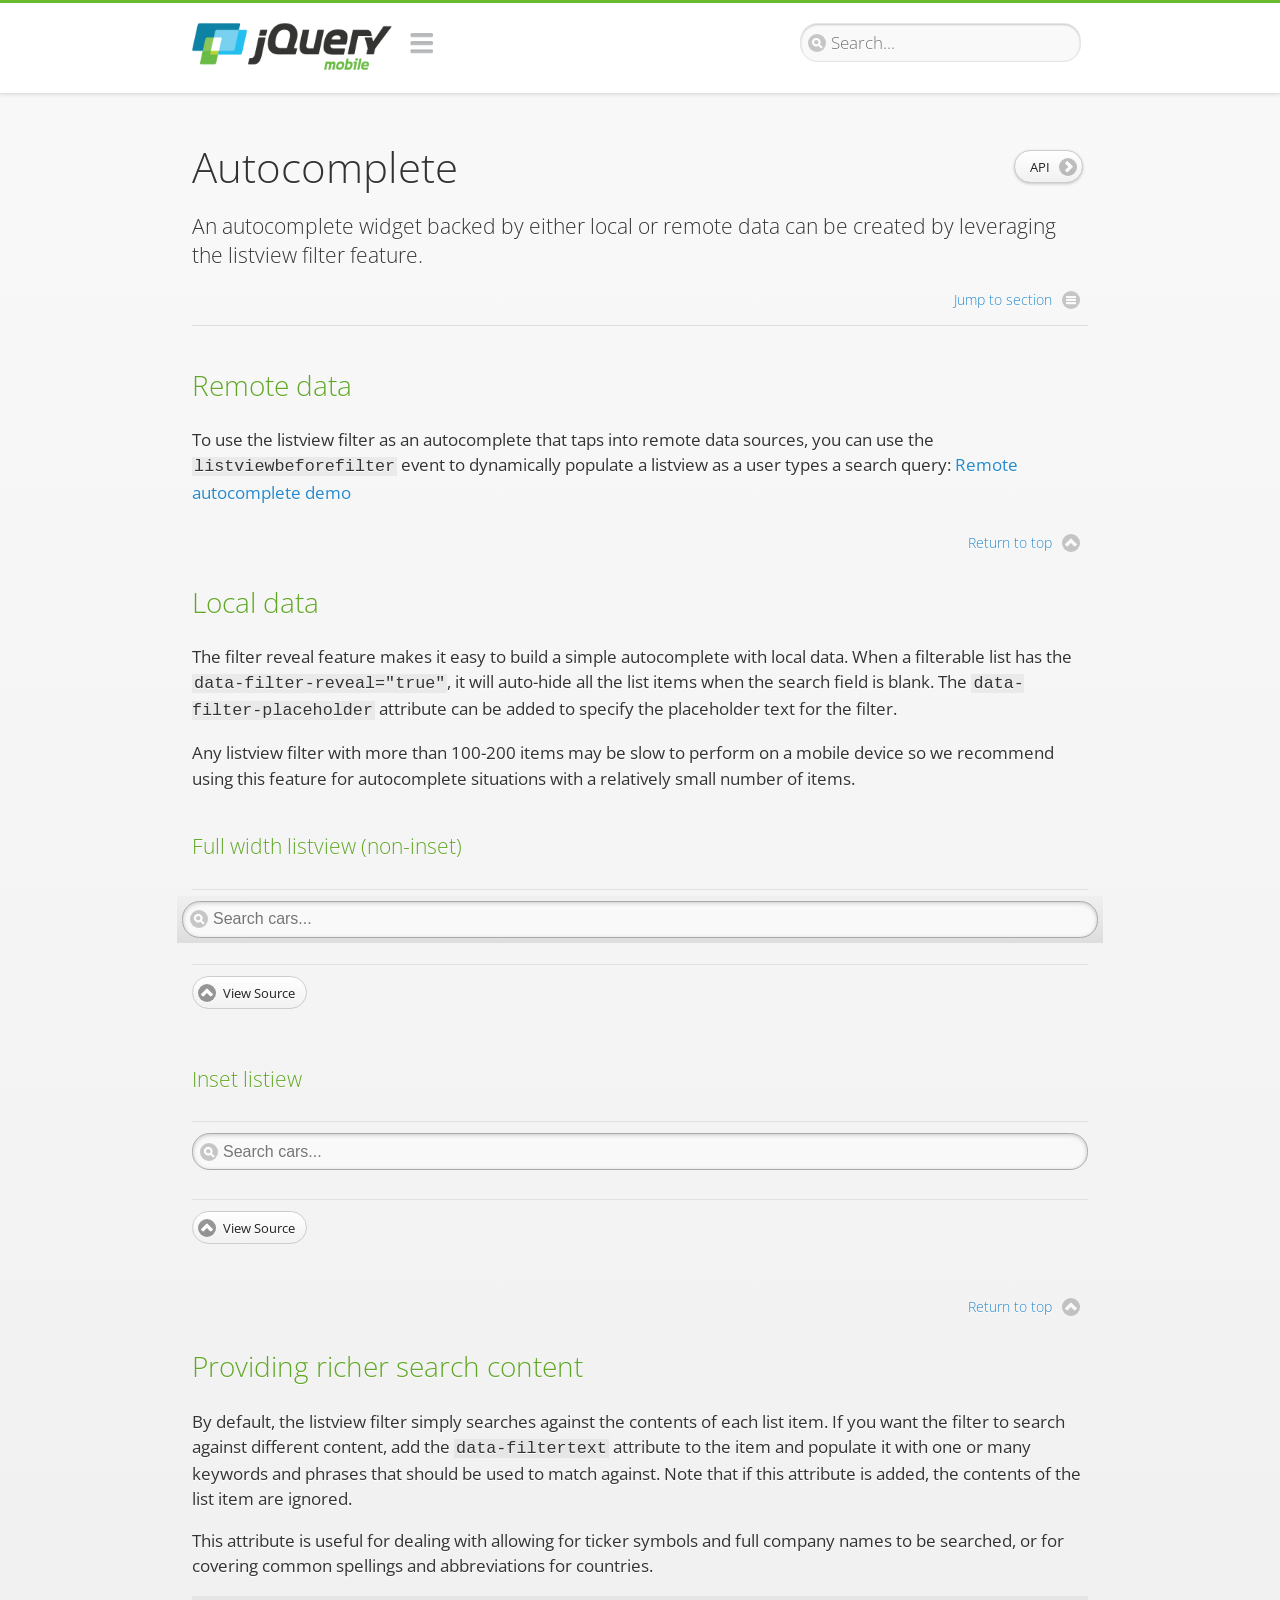
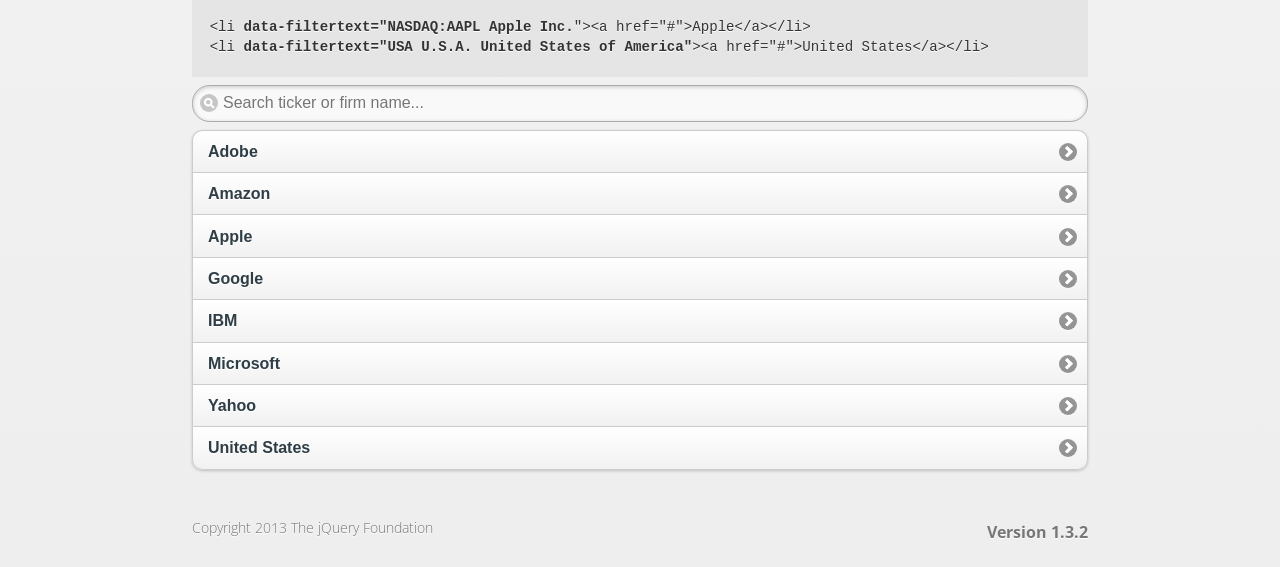
<file: js/demos/widgets/autocomplete/index.html>
<!DOCTYPE html>
<html>
<head>
	<meta charset="utf-8">
	<meta name="viewport" content="width=device-width, initial-scale=1">
	<title>Autocomplete - jQuery Mobile Demos</title>
	<link rel="stylesheet"  href="../../css/themes/default/jquery.mobile-1.3.2.min.css">
	<link rel="stylesheet" href="../../_assets/css/jqm-demos.css">
	<link rel="shortcut icon" href="../../favicon.ico">
	<link rel="stylesheet" href="http://fonts.googleapis.com/css?family=Open+Sans:300,400,700">
	<script src="../../js/jquery.js"></script>
	<script src="../../_assets/js/index.js"></script>
	<script src="../../js/jquery.mobile-1.3.2.min.js"></script>
</head>
<body>
<div data-role="page" class="jqm-demos" data-quicklinks="true">

	<div data-role="header" class="jqm-header">
			<h1 class="jqm-logo"><a href="../../"><img src="../../_assets/img/jquery-logo.png" alt="jQuery Mobile Framework"></a></h1>
		<a href="#" class="jqm-navmenu-link" data-icon="bars" data-iconpos="notext">Navigation</a>
		<a href="#" class="jqm-search-link" data-icon="search" data-iconpos="notext">Search</a>
<div class="jqm-search">
    <ul class="jqm-list">
<li data-section="Widgets" data-filtertext="accordions collapsible sets content formatting grouped inset mini"><a href="widgets/accordions/">Accordion</a></li>

<li data-section="Widgets" data-filtertext="ajax navigation navigate event method"><a href="widgets/navigation/" data-ajax="false">AJAX Navigation</a></li>

<li data-section="Widgets" data-filtertext="autocomplete filter reveal listviews remote listviewbeforefilter placeholder"><a href="widgets/autocomplete/" data-ajax="false">Autocomplete</a></li>

<li data-section="Widgets" data-filtertext="buttons inputs forms inline theme grouped icons mini disabled"><a href="widgets/buttons/" data-ajax="false">Buttons</a></li>

<li data-section="Widgets" data-filtertext="checkboxes checkboxradio inputs forms mini disabled"><a href="widgets/checkbox/">Checkboxes</a></li>

<li data-section="Widgets" data-filtertext="collapsibles content formatting"><a href="widgets/collapsibles/" data-ajax="false">Collapsibles</a></li>

<li data-section="Widgets" data-filtertext="controlgroups selects checkboxradio buttons horizontal vertical"><a href="widgets/controlgroups/">Controlgroup</a></li>

<li data-section="Widgets" data-filtertext="dialogs modal popups"><a href="widgets/dialog/">Dialogs</a></li>

<li data-section="Widgets" data-filtertext="fixed toolbars headers footers sections fullscreen"><a href="widgets/fixed-toolbars/">Fixed toolbars</a></li>

<li data-section="Widgets" data-filtertext="flip toggle switch binary slider selects forms disabled"><a href="widgets/sliders/switch.html" data-ajax="false">Flip switch toggle</a></li>

<li data-section="Widgets" data-filtertext="footer toolbars footers sections"><a href="widgets/footers/">Footer toolbar</a></li>

<li data-section="Widgets" data-filtertext="forms inputs slider button range toggle switch label disabled accessible fieldcontains elements"><a href="widgets/forms/">Form elements</a></li>

<li data-section="Widgets" data-filtertext="grids columns blocks content formatting rwd responsive"><a href="widgets/grids/">Grids</a></li>

<li data-section="Widgets" data-filtertext="header toolbars fixed fullscreen sections"><a href="widgets/headers/">Header toolbar</a></li>

<li data-section="Widgets" data-filtertext="icons buttons disc position"><a href="widgets/icons/">Icons</a></li>

<li data-section="Widgets" data-filtertext="links navigation ajax prefetch cache"><a href="widgets/links/">Links</a></li>

<li data-section="Widgets" data-filtertext="listviews thumbnails icons nested split button collapsible ul ol"><a href="widgets/listviews/" data-ajax="false">Listviews</a></li>

<li data-section="Widgets" data-filtertext="ajax loader overlay spinner pages"><a href="widgets/loader/" data-ajax="false">Loader overlay</a></li>

<li data-section="Widgets" data-filtertext="navbars navmenu toolbars links icons footer header"><a href="widgets/navbar/" data-ajax="false">Navbar</a></li>

<li data-section="Widgets" data-filtertext="navbars persistent header footer links navmenu"><a href="widgets/fixed-toolbars/footer-persist-a.html">Navbar, persistent</a></li>

<li data-section="Widgets" data-filtertext="pages single multipage templates ajax nav"><a href="widgets/pages/">Pages</a></li>

<li data-section="Widgets" data-filtertext="panels sliding nav modal transition display reveal overlay push rwd responsive"><a href="widgets/panels/">Panels <span class="ui-li-count">New</span></a></li>

<li data-section="Widgets" data-filtertext="popup dialog modal transition tooltip lightbox form overlay screen flip pop fade transition"><a href="widgets/popup/">Popup</a></li>

<li data-section="Widgets" data-filtertext="radiobuttons checkboxradio inputs forms disabled grouped"><a href="widgets/radiobuttons/">Radio buttons</a></li>

<li data-section="Widgets" data-filtertext="selectmenus custom native multiple optgroup disabled forms"><a href="widgets/selects/">Select</a></li>

<li data-section="Widgets" data-filtertext="slider, single sliders range inputs forms disabled"><a href="widgets/sliders/" data-ajax="false">Slider, single</a></li>

<li data-section="Widgets" data-filtertext="slider, dual range sliders rangesliders inputs forms disabled"><a href="widgets/sliders/rangeslider.html" data-ajax="false">Slider, dual range <span class="ui-li-count">New</span></a></li>

<li data-section="Widgets" data-filtertext="tables column th td toggle responsive tables rwd hide show tabular"><a href="widgets/table-column-toggle/">Table, column toggle <span class="ui-li-count">New</span></a></li>

<li data-section="Widgets" data-filtertext="tables reflow th td responsive rwd columns tabular"><a href="widgets/table-reflow/">Table, reflow <span class="ui-li-count">New</span></a></li>

<li data-section="Widgets" data-filtertext="text inputs textarea numeric email tel file date time month clear pattern placeholder forms"><a href="widgets/textinputs/">Text inputs & textarea</a></li>

<li data-section="Widgets" data-filtertext="page transitions animated pages ajax navigation flip slide fade pop" data-ajax="false"><a href="widgets/transitions/" data-ajax="false">Transitions</a></li>

<li data-role="list-divider">Collapsibles</li>

<li data-section="Demo Showcase" data-filtertext="dynamic collapsible set accordion append expand"><a href="examples/collapsibles/dynamic-collapsible.html" data-ajax="false">Dynamic collapsible</a></li>

<li data-role="list-divider">Controlgroups</li>

<li data-section="Demo Showcase" data-filtertext="dynamic controlgroup buttons selects checkboxes forms"><a href="examples/controlgroups/dynamic-controlgroup.html" data-ajax="false">Dynamic controlgroup</a></li>

<li data-role="list-divider">Listviews</li>

<li data-section="Demo Showcase" data-filtertext="grid listview responsive grids responsive listviews lists ul"><a href="examples/listviews/grid-listview.html" data-ajax="false">Grid Listview</a></li>

<li data-section="Demo Showcase" data-filtertext="autodividers anchor jump scroll linkbars listviews lists ul"><a href="examples/listviews/autodividers-linkbar.html" data-ajax="false">Autodividers Linkbar</a></li>

<li data-section="Demo Showcase" data-filtertext="listviews autodividers selector autodividersselector lists ul ol"><a href="examples/listviews/autodividers-selector.html" data-ajax="false">Autodividers Selector</a></li>

<li data-role="list-divider">Navigation</li>

<li data-section="Demo Showcase" data-filtertext="backbone and require.js example navigation router"><a href="examples/backbone-require/index.html" data-ajax="false">Backbone and Require.js example</a></li>

<li data-section="Demo Showcase" data-filtertext="server redirection with server-side support php"><a href="examples/redirect/" data-ajax="false">Redirection with server-side support</a></li>

<li data-role="list-divider">Panels</li>

<li data-section="Demo Showcase" data-filtertext="panel styling slide panels sliding panels shadow rwd responsive breakpoint"><a href="examples/panels/panel-styling.html" data-ajax="false">Panel styling</a></li>

<li data-section="Demo Showcase" data-filtertext="open panel on swipe panels left right"><a href="examples/panels/panel-swipe-open.html" data-ajax="false">Open panel on swipe</a></li>

<li data-role="list-divider">Popups</li>

<li data-section="Demo Showcase" data-filtertext="dynamic popups popup images lightbox"><a href="examples/popups/dynamic-popup.html" data-ajax="false">Dynamic popup</a></li>

<li data-section="Demo Showcase" data-filtertext="arrow popups popover"><a href="examples/popups/arrow.html" data-ajax="false">Popup with arrow</a></li>

<li data-role="list-divider">Responsive Tables</li>

<li data-section="Demo Showcase" data-filtertext="responsive tables reflow stack custom styles"><a href="examples/tables/movie-list.html" data-ajax="false">Reflow: Custom styles</a></li>

<li data-section="Demo Showcase" data-filtertext="responsive tables reflow heading groups rwd breakpoint"><a href="examples/tables/financial-grouped-reflow.html" data-ajax="false">Reflow: Heading groups</a></li>

<li data-section="Demo Showcase" data-filtertext="responsive tables reflow refresh method dynamically inject data"><a href="examples/tables/reflow-refresh.html" data-ajax="false">Reflow: Refresh method</a></li>

<li data-section="Demo Showcase" data-filtertext="responsive tables column toggle hide rwd breakpoint customization options"><a href="examples/tables/movie-list-toggle-options.html" data-ajax="false">Column toggle: Customization options</a></li>

<li data-section="Demo Showcase" data-filtertext="responsive tables column toggle heading groups rwd breakpoint"><a href="examples/tables/financial-grouped-columns.html" data-ajax="false">Column toggle: Heading groups</a></li>

<li data-section="Demo Showcase" data-filtertext="responsive tables column toggle refresh method dynamically inject data"><a href="examples/tables/columntoggle-refresh.html" data-ajax="false">Column toggle: Refresh method</a></li>

<li data-section="Demo Showcase" data-filtertext="responsive tables table column toggle phone comparison rwd breakpoint"><a href="examples/tables/phone-compare.html" data-ajax="false">Column toggle demo: Phone comparison</a></li>

<li data-role="list-divider">Sliders</li>

<li data-section="Demo Showcase" data-filtertext="slider tooltip handle value extension input range sliders forms"><a href="examples/slider/tooltip.html" data-ajax="false">Tooltip extension</a></li>

<li data-role="list-divider">Swipe</li>

<li data-section="Demo Showcase" data-filtertext="swipe to navigate page transitions navigation"><a href="examples/swipe/swipe-page.html" data-ajax="false">Swipe to navigate</a></li>

<li data-section="Demo Showcase" data-filtertext="swipe to delete list item listviews lists ul ol"><a href="examples/swipe/swipe-list.html" data-ajax="false">Swipe to delete list item</a></li>

<li data-role="list-divider">Forms</li>

<li data-section="Questions & Answers" data-filtertext="CSS styles apply widget scope wrap selector customize"><a href="faq/question-template.html">Why won't my CSS styles apply correctly to a widget?</a></li>

<li data-section="Questions & Answers" data-filtertext="form update value enhance pageinit refresh"><a href="faq/updating-the-value-of-enhanced-form-elements-does-not-work.html">Updating the value of enhanced form elements does not work.</a></li>

<li data-section="Questions & Answers" data-filtertext="HTML 5 inputs appearance keyboard picker calendar date time slider file color"><a href="faq/my-html-5-inputs-look-different-in-browsers.html">My HTML 5 inputs look different across devices and browsers.</a></li>

<li data-section="Questions & Answers" data-filtertext="range search inputs slider number text degrade"><a href="faq/my-range-search-input-type-is-being-changed.html">My range or search inputs are being change to number/text.</a></li>

<li data-section="Questions & Answers" data-filtertext="custom select popup dialog logic"><a href="faq/sometimes-custom-select-shows-as-dialog-popup.html">Sometimes my custom select shows as a popup other times its a dialog.</a></li>

<li data-section="Questions & Answers" data-filtertext="disable button issue class method"><a href="faq/disabling-a-button-does-not-work.html">Disabling a button does not work.</a></li>

<li data-section="Questions & Answers" data-filtertext="fixed toolbar header footer fullscreen select input bug issue"><a href="faq/controls-in-header-footer.html">Controls in my fixed header or footer are not responding or behave erratically.</a></li>

<li data-role="list-divider">Pages</li>

<li data-section="Questions & Answers" data-filtertext="head load scripts styles pageinit onload pagebeforecreate ajax nav pages"><a href="faq/scripts-and-styles-not-loading.html">Why aren't my scripts and styles loading?</a></li>

<li data-section="Questions & Answers" data-filtertext="document.ready onload paginit DOM ready on ready scripts "><a href="faq/dom-ready-not-working.html">Why isn't DOM ready working for my scripts?</a></li>

<li data-section="Questions & Answers" data-filtertext="ajax nav load page mobile.loadpage"><a href="faq/how-do-i-load-a-page.html">How do I load a page?</a></li>

<li data-section="Questions & Answers" data-filtertext="ajax nav multi page document load"><a href="faq/why-is-only-the-first-page-loaded.html">Why is only the first page of my multi page document loaded?</a></li>

<li data-section="Questions & Answers" data-filtertext="pass url query params ajax nav"><a href="faq/pass-query-params-to-page.html">I'm trying to pass query params to a page but it's not working?</a></li>

<li data-section="Questions & Answers" data-filtertext="hash pass parameters information ajax nav"><a href="faq/pass-via-the-hash-to-page.html">I'm trying to pass information via the hash but it's not working?</a></li>

<li data-section="Questions & Answers" data-filtertext="application cache status error isLocal ajax nav"><a href="faq/the-application-cache-is-not-working.html">I'm trying to use the application cache but it's not working.</a></li>

<li data-section="Questions & Answers" data-filtertext=">create refresh event trigger pageInit refresh method content injected page not enhanced."><a href="faq/injected-content-is-not-enhanced.html">Content injected into a page is not enhanced.</a></li>

<li data-section="Questions & Answers" data-filtertext=">create trigger event pageInit injected HTML"><a href="faq/triggering-create-on-injected-content-does-not-work.html">Triggering create on injected HTML does not work.</a></li>

<li data-section="Questions & Answers" data-filtertext="auto-enhance element stop preventnative role none"><a href="faq/how-can-i-stop-auto-enhancement-of-elements.html">How can I stop JQM from auto-enhancing an element?</a></li>

<li data-section="Questions & Answers" data-filtertext="auto-enhance block container parent stop preventnative role none"><a href="faq/how-can-i-stop-auto-enhancement-of-a-block-of-elements.html">How can I stop JQM from enhancing a block of elements?</a></li>

<li data-section="Questions & Answers" data-filtertext="page title ajax nav head"><a href="faq/how-do-i-control-page-titles.html">How do I control page titles?</a></li>

<li data-section="Questions & Answers" data-filtertext="ajax nav load page loadPage"><a href="faq/how-do-i-load-a-page.html">How do I load a page?</a></li>

<li data-role="list-divider">Events</li>

<li data-section="Questions & Answers" data-filtertext="touch mouse events vmouseover, vmousedown, vmousemove, vmouseup, vclick, vmousecancel"><a href="faq/how-do-i-use-touch-mouse-events.html">How do I use touch and mouse events?</a></li>

<li data-role="list-divider">Theme and styling</li>

<li data-section="Questions & Answers" data-filtertext="theme swatch css themeroller customize icons colors fonts style"><a href="faq/how-does-theming-work.html">How does theming work?</a></li>

<li data-role="list-divider">Apps</li>

<li data-section="Questions & Answers" data-filtertext="How do I need to configure PhoneGap Cordova?"><a href="faq/how-configure-phonegap-cordova.html">How do I need to configure PhoneGap/Cordova?</a></li>
<!--
<li data-role="list-divider">Navigation</li>

<li data-section="Questions & Answers" data-filtertext=""><a href="faq/nav-is-acting-erraticly.html">The nav is acting erratically!</a></li>

<li data-section="Questions & Answers" data-filtertext=""><a href="faq/deep-links-dont-work.html">Following a deep link ( a link to scroll to and id ) does not work.</a></li>

<li data-section="Questions & Answers" data-filtertext=""><a href="faq/scripts-css-only-works-on-first-page-or-refresh.html">My script / css only works on first page or on refresh.</a></li>
<li data-role="list-divider">Widgets</li>

<li data-section="Questions & Answers" data-filtertext=""><a href="faq/cloned-content-double-enhanced.html">Cloning a widget or enhanced for element and enhancing causes "double" enhancement</a></li>

<li data-section="Questions & Answers" data-filtertext=""><a href="faq/cloned-content-does-not-update.html">Cloned widget or enhanced element does not update</a></li>

<li data-section="Questions & Answers" data-filtertext=""><a href="faq/data-enhance-false-does-not-work.html">Setting data-enhance="false" does not work.</a></li>

<li data-role="list-divider">General</li>

<li data-section="Questions & Answers" data-filtertext=""><a href="faq/selecting-element-by-id-not-working.html">Selecting elements by id only works sometimes or on first page!</a></li>

<li data-section="Questions & Answers" data-filtertext=""><a href="faq/global-config-settings-ignored.html">The global configuration settings i set are being ignored.</a></li>

<li data-section="Questions & Answers" data-filtertext=""><a href="faq/custom-css-is-ignored.html">My custom css is ignored.</a></li>

<li data-role="list-divider">Events</li>

<li data-section="Questions & Answers" data-filtertext=""><a href="faq/swipe-triggered-when-scrolling.html">Swipe triggered when scrolling.</a></li>

<li data-section="Questions & Answers" data-filtertext=""><a href="faq/document-ready-not-working.html">Document ready ignored after first page.</a></li>

<li data-role="list-divider">Theming &amp; custom styles</li>

<li data-section="Questions & Answers" data-filtertext=""><a href="faq/#">How do I add custom icons?</a></li>

<li data-section="Questions & Answers" data-filtertext=""><a href="faq/#">How do I add remove the circle behind the icons?</a></li>
-->

    </ul>
</div>

	</div><!-- /header -->

	<div data-role="content" class="jqm-content">

			<h1>Autocomplete <a href="http://api.jquerymobile.com/listview/#option-filter" data-ajax="false" data-role="button" data-inline="true" data-mini="true" data-icon="arrow-r" data-iconpos="right" class="jqm-api-link">API</a></h1>

			<p class="jqm-intro">An autocomplete widget backed by either local or remote data can be created by leveraging the listview filter feature.
			</p>

			<h2>Remote data</h2>

			<p>To use the listview filter as an autocomplete that taps into remote data sources, you can use the <code>listviewbeforefilter</code> event to dynamically populate a listview as a user types a search query: <a href="autocomplete-remote.html" data-ajax="false">Remote autocomplete demo</a></p>

			<h2 id="autocomplete-local">Local data</h2>

			<p>The filter reveal feature makes it easy to build a simple autocomplete with local data. When a filterable list has the <code>data-filter-reveal="true"</code>, it will auto-hide all the list items when the search field is blank. The <code>data-filter-placeholder</code> attribute can be added to specify the placeholder text for the filter.</p>
			<p>Any listview filter with more than 100-200 items may be slow to perform on a mobile device so we recommend using this feature for  autocomplete situations with a relatively small number of items.</p>

			<h4>Full width listview (non-inset)</h4>

			<div data-demo-html="true">
				<ul data-role="listview" data-filter="true" data-filter-reveal="true" data-filter-placeholder="Search cars...">
					<li><a href="#">Acura</a></li>
					<li><a href="#">Audi</a></li>
					<li><a href="#">BMW</a></li>
					<li><a href="#">Cadillac</a></li>
					<li><a href="#">Chrysler</a></li>
					<li><a href="#">Dodge</a></li>
					<li><a href="#">Ferrari</a></li>
					<li><a href="#">Ford</a></li>
					<li><a href="#">GMC</a></li>
					<li><a href="#">Honda</a></li>
					<li><a href="#">Hyundai</a></li>
					<li><a href="#">Infiniti</a></li>
					<li><a href="#">Jeep</a></li>
					<li><a href="#">Kia</a></li>
					<li><a href="#">Lexus</a></li>
					<li><a href="#">Mini</a></li>
					<li><a href="#">Nissan</a></li>
					<li><a href="#">Porsche</a></li>
					<li><a href="#">Subaru</a></li>
					<li><a href="#">Toyota</a></li>
					<li><a href="#">Volkswagen</a></li>
					<li><a href="#">Volvo</a></li>
				</ul>
			</div><!--/demo-html -->

			<h4>Inset listiew</h4>
			<div data-demo-html="true">
				<ul data-role="listview" data-inset="true" data-filter="true" data-filter-reveal="true" data-filter-placeholder="Search cars...">
					<li><a href="#">Acura</a></li>
					<li><a href="#">Audi</a></li>
					<li><a href="#">BMW</a></li>
					<li><a href="#">Cadillac</a></li>
					<li><a href="#">Chrysler</a></li>
					<li><a href="#">Dodge</a></li>
					<li><a href="#">Ferrari</a></li>
					<li><a href="#">Ford</a></li>
					<li><a href="#">GMC</a></li>
					<li><a href="#">Honda</a></li>
					<li><a href="#">Hyundai</a></li>
					<li><a href="#">Infiniti</a></li>
					<li><a href="#">Jeep</a></li>
					<li><a href="#">Kia</a></li>
					<li><a href="#">Lexus</a></li>
					<li><a href="#">Mini</a></li>
					<li><a href="#">Nissan</a></li>
					<li><a href="#">Porsche</a></li>
					<li><a href="#">Subaru</a></li>
					<li><a href="#">Toyota</a></li>
					<li><a href="#">Volkswagen</a></li>
					<li><a href="#">Volvo</a></li>
				</ul>
			</div><!--/demo-html -->

		<h2 id="autocomplete-filtertext">Providing richer search content</h2>
			<p>By default, the listview filter simply searches against the contents of each list item. If you want the filter to search against different content, add the <code>data-filtertext</code>	attribute to the item and populate it with one or many keywords and phrases that should be used to match against. Note that if this attribute is added, the contents of the list item are ignored.</p>
			<p>This attribute is useful for dealing with allowing for ticker symbols and full company names to be searched, or for covering common spellings and abbreviations for countries.</p>

<pre><code>
&lt;li <strong>data-filtertext=&quot;NASDAQ:AAPL Apple Inc.</strong>&quot;&gt;&lt;a href=&quot;#&quot;&gt;Apple&lt;/a&gt;&lt;/li&gt;
&lt;li <strong>data-filtertext=&quot;USA U.S.A. United States of America&quot;</strong>&gt;&lt;a href=&quot;#&quot;&gt;United States&lt;/a&gt;&lt;/li&gt;
</code></pre>

			<ul data-role="listview" data-filter="true" data-filter-placeholder="Search ticker or firm name..." data-inset="true">
				<li data-filtertext="NASDAQ:ADBE Adobe Systems Incorporated"><a href="#">Adobe</a></li>
				<li data-filtertext="NASDAQ:AMZNL Amazon.com, Inc."><a href="#">Amazon</a></li>
				<li data-filtertext="NASDAQ:AAPL Apple Inc."><a href="#">Apple</a></li>
				<li data-filtertext="NASDAQ:GOOG Google Inc."><a href="#">Google</a></li>
				<li data-filtertext="NYSE:IBM Intl. International Business Machines Corp."><a href="#">IBM</a></li>
				<li data-filtertext="NASDAQ:MSFT Microsoft Corporation"><a href="#">Microsoft</a></li>
				<li data-filtertext="NASDAQ:YHOO Yahoo! Inc."><a href="#">Yahoo</a></li>
				<li data-filtertext="USA U.S.A. United States of America"><a href="#">United States</a></li>
			</ul>

	</div><!-- /content -->

	<div data-role="footer" class="jqm-footer">
		<p class="jqm-version"></p>
		<p>Copyright 2013 The jQuery Foundation</p>
	</div><!-- /footer -->
    <div data-role="panel" class="jqm-nav-panel jqm-navmenu-panel" data-position="left" data-display="reveal" data-theme="c">
        <ul data-role="listview" data-theme="d" data-divider-theme="d" data-icon="false" data-global-nav="demos" class="jqm-list">
            <li data-role="list-divider">jQuery Mobile Demos</li>
			<li><a href="./">Home</a></li>
            <li><a href="intro/">Introduction</a></li>
            <li><a href="examples/">Demo Showcase</a></li>
            <li><a href="faq/">Questions & Answers</a></li>
			<li><a href="intro/rwd.html">Going Responsive</a></li>
            <li data-role="list-divider">Widget reference</li>
<li data-section="Widgets" data-filtertext="accordions collapsible sets content formatting grouped inset mini"><a href="widgets/accordions/">Accordion</a></li>

<li data-section="Widgets" data-filtertext="ajax navigation navigate event method"><a href="widgets/navigation/" data-ajax="false">AJAX Navigation</a></li>

<li data-section="Widgets" data-filtertext="autocomplete filter reveal listviews remote listviewbeforefilter placeholder"><a href="widgets/autocomplete/" data-ajax="false">Autocomplete</a></li>

<li data-section="Widgets" data-filtertext="buttons inputs forms inline theme grouped icons mini disabled"><a href="widgets/buttons/" data-ajax="false">Buttons</a></li>

<li data-section="Widgets" data-filtertext="checkboxes checkboxradio inputs forms mini disabled"><a href="widgets/checkbox/">Checkboxes</a></li>

<li data-section="Widgets" data-filtertext="collapsibles content formatting"><a href="widgets/collapsibles/" data-ajax="false">Collapsibles</a></li>

<li data-section="Widgets" data-filtertext="controlgroups selects checkboxradio buttons horizontal vertical"><a href="widgets/controlgroups/">Controlgroup</a></li>

<li data-section="Widgets" data-filtertext="dialogs modal popups"><a href="widgets/dialog/">Dialogs</a></li>

<li data-section="Widgets" data-filtertext="fixed toolbars headers footers sections fullscreen"><a href="widgets/fixed-toolbars/">Fixed toolbars</a></li>

<li data-section="Widgets" data-filtertext="flip toggle switch binary slider selects forms disabled"><a href="widgets/sliders/switch.html" data-ajax="false">Flip switch toggle</a></li>

<li data-section="Widgets" data-filtertext="footer toolbars footers sections"><a href="widgets/footers/">Footer toolbar</a></li>

<li data-section="Widgets" data-filtertext="forms inputs slider button range toggle switch label disabled accessible fieldcontains elements"><a href="widgets/forms/">Form elements</a></li>

<li data-section="Widgets" data-filtertext="grids columns blocks content formatting rwd responsive"><a href="widgets/grids/">Grids</a></li>

<li data-section="Widgets" data-filtertext="header toolbars fixed fullscreen sections"><a href="widgets/headers/">Header toolbar</a></li>

<li data-section="Widgets" data-filtertext="icons buttons disc position"><a href="widgets/icons/">Icons</a></li>

<li data-section="Widgets" data-filtertext="links navigation ajax prefetch cache"><a href="widgets/links/">Links</a></li>

<li data-section="Widgets" data-filtertext="listviews thumbnails icons nested split button collapsible ul ol"><a href="widgets/listviews/" data-ajax="false">Listviews</a></li>

<li data-section="Widgets" data-filtertext="ajax loader overlay spinner pages"><a href="widgets/loader/" data-ajax="false">Loader overlay</a></li>

<li data-section="Widgets" data-filtertext="navbars navmenu toolbars links icons footer header"><a href="widgets/navbar/" data-ajax="false">Navbar</a></li>

<li data-section="Widgets" data-filtertext="navbars persistent header footer links navmenu"><a href="widgets/fixed-toolbars/footer-persist-a.html">Navbar, persistent</a></li>

<li data-section="Widgets" data-filtertext="pages single multipage templates ajax nav"><a href="widgets/pages/">Pages</a></li>

<li data-section="Widgets" data-filtertext="panels sliding nav modal transition display reveal overlay push rwd responsive"><a href="widgets/panels/">Panels <span class="ui-li-count">New</span></a></li>

<li data-section="Widgets" data-filtertext="popup dialog modal transition tooltip lightbox form overlay screen flip pop fade transition"><a href="widgets/popup/">Popup</a></li>

<li data-section="Widgets" data-filtertext="radiobuttons checkboxradio inputs forms disabled grouped"><a href="widgets/radiobuttons/">Radio buttons</a></li>

<li data-section="Widgets" data-filtertext="selectmenus custom native multiple optgroup disabled forms"><a href="widgets/selects/">Select</a></li>

<li data-section="Widgets" data-filtertext="slider, single sliders range inputs forms disabled"><a href="widgets/sliders/" data-ajax="false">Slider, single</a></li>

<li data-section="Widgets" data-filtertext="slider, dual range sliders rangesliders inputs forms disabled"><a href="widgets/sliders/rangeslider.html" data-ajax="false">Slider, dual range <span class="ui-li-count">New</span></a></li>

<li data-section="Widgets" data-filtertext="tables column th td toggle responsive tables rwd hide show tabular"><a href="widgets/table-column-toggle/">Table, column toggle <span class="ui-li-count">New</span></a></li>

<li data-section="Widgets" data-filtertext="tables reflow th td responsive rwd columns tabular"><a href="widgets/table-reflow/">Table, reflow <span class="ui-li-count">New</span></a></li>

<li data-section="Widgets" data-filtertext="text inputs textarea numeric email tel file date time month clear pattern placeholder forms"><a href="widgets/textinputs/">Text inputs & textarea</a></li>

<li data-section="Widgets" data-filtertext="page transitions animated pages ajax navigation flip slide fade pop" data-ajax="false"><a href="widgets/transitions/" data-ajax="false">Transitions</a></li>

        </ul>
	</div><!-- /panel -->


</div><!-- /page -->
</body>
</html>
</file>
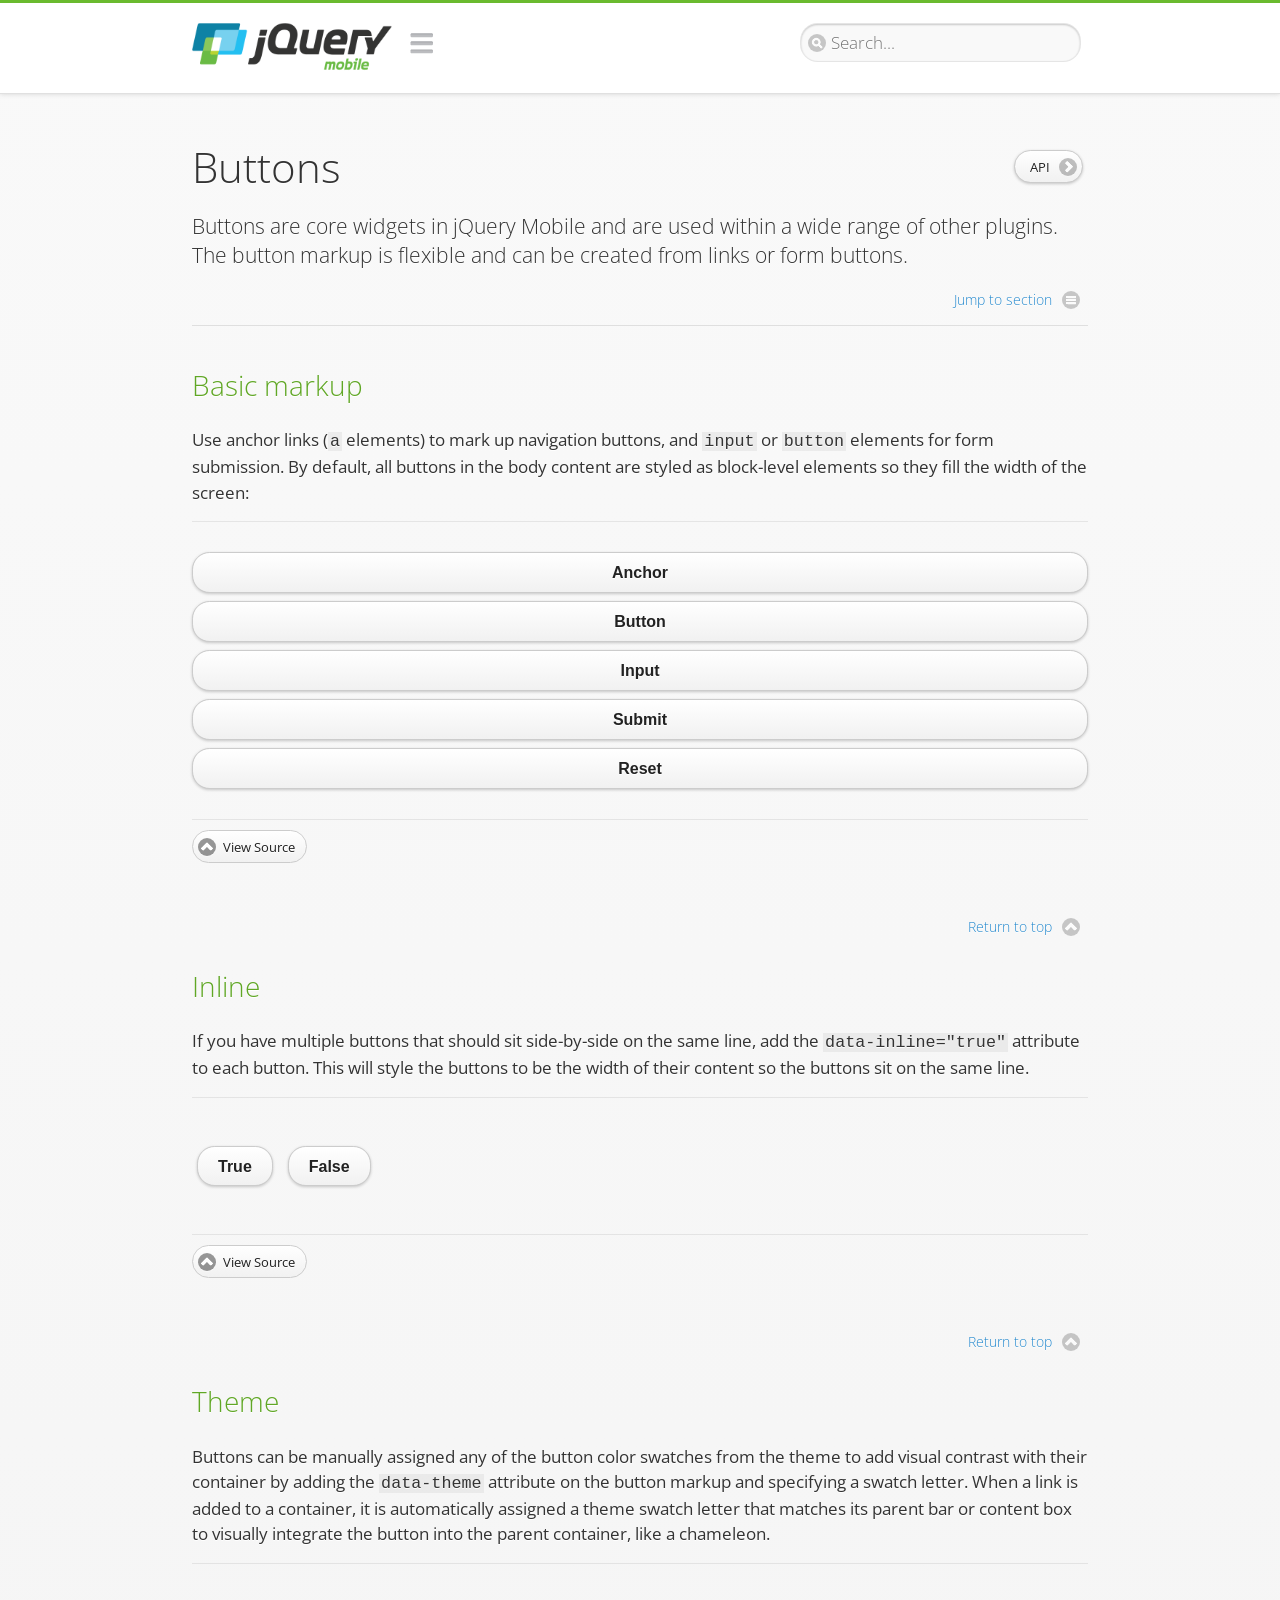
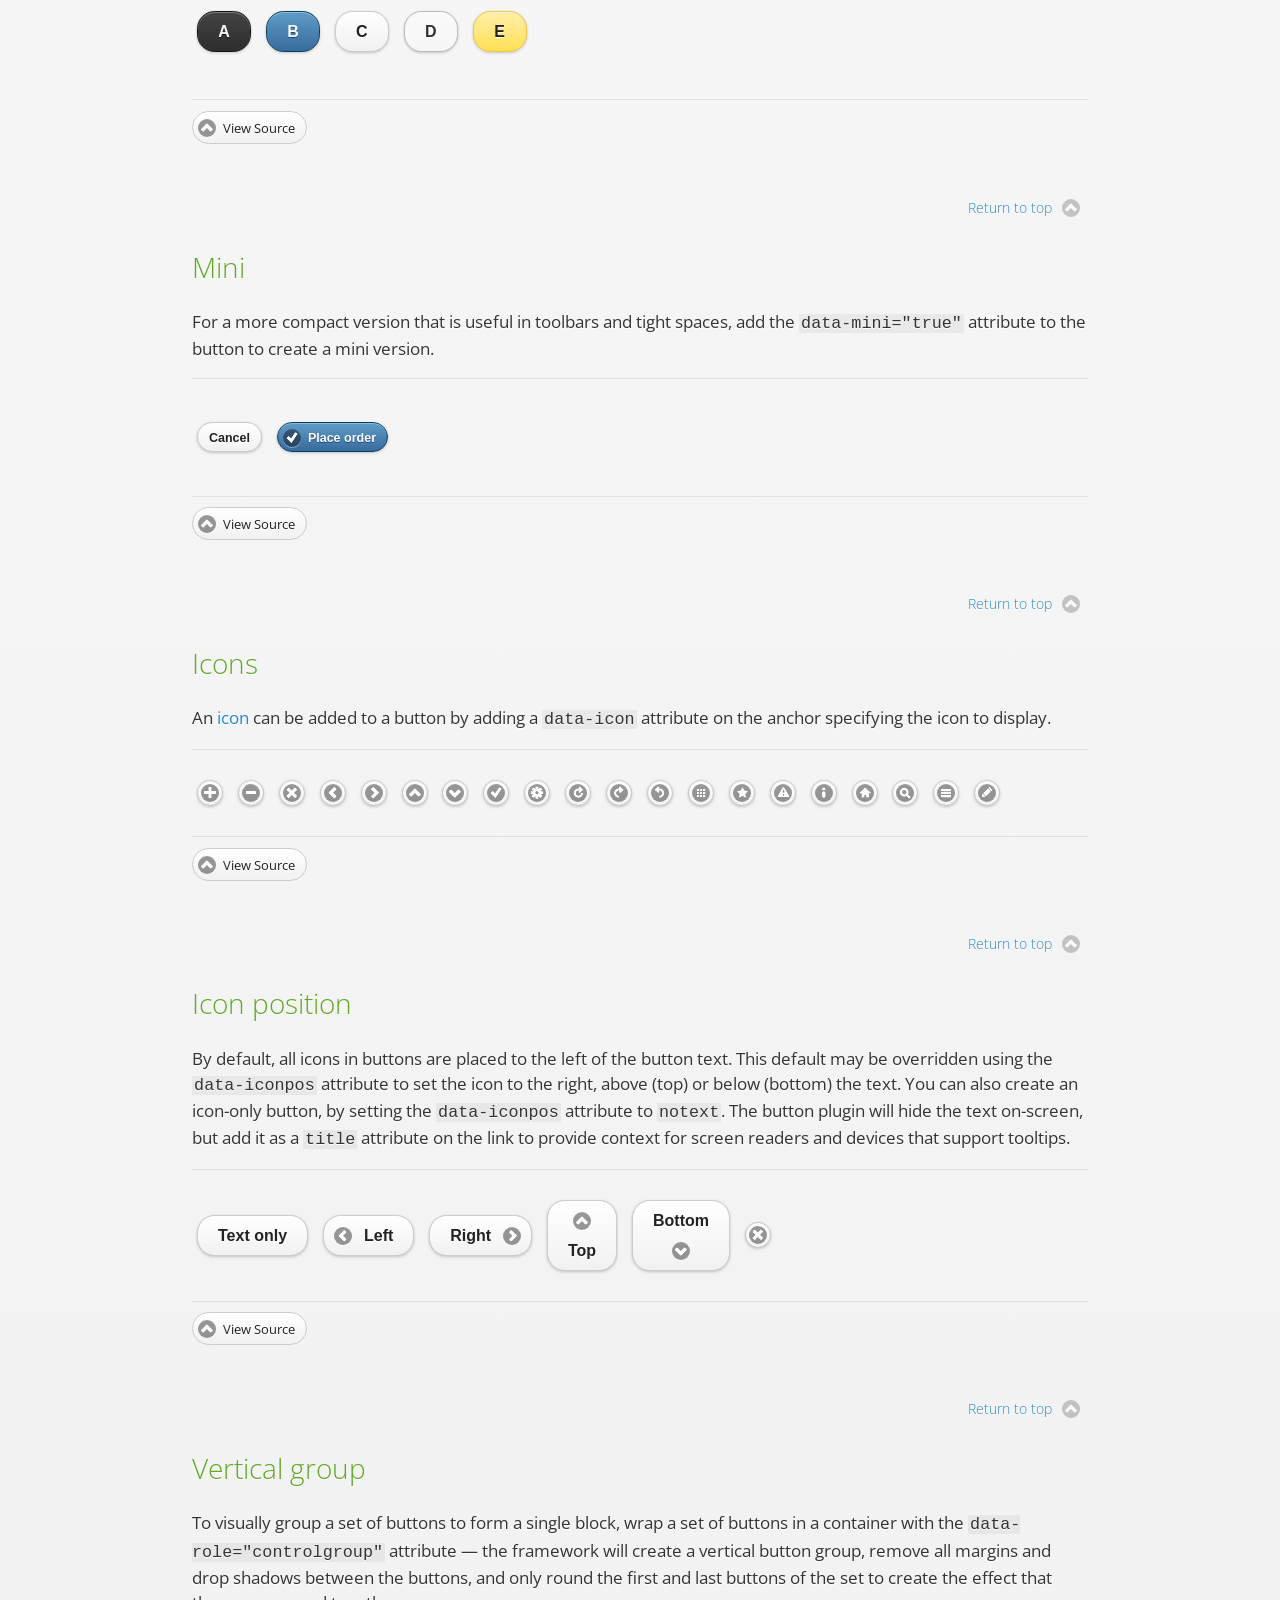
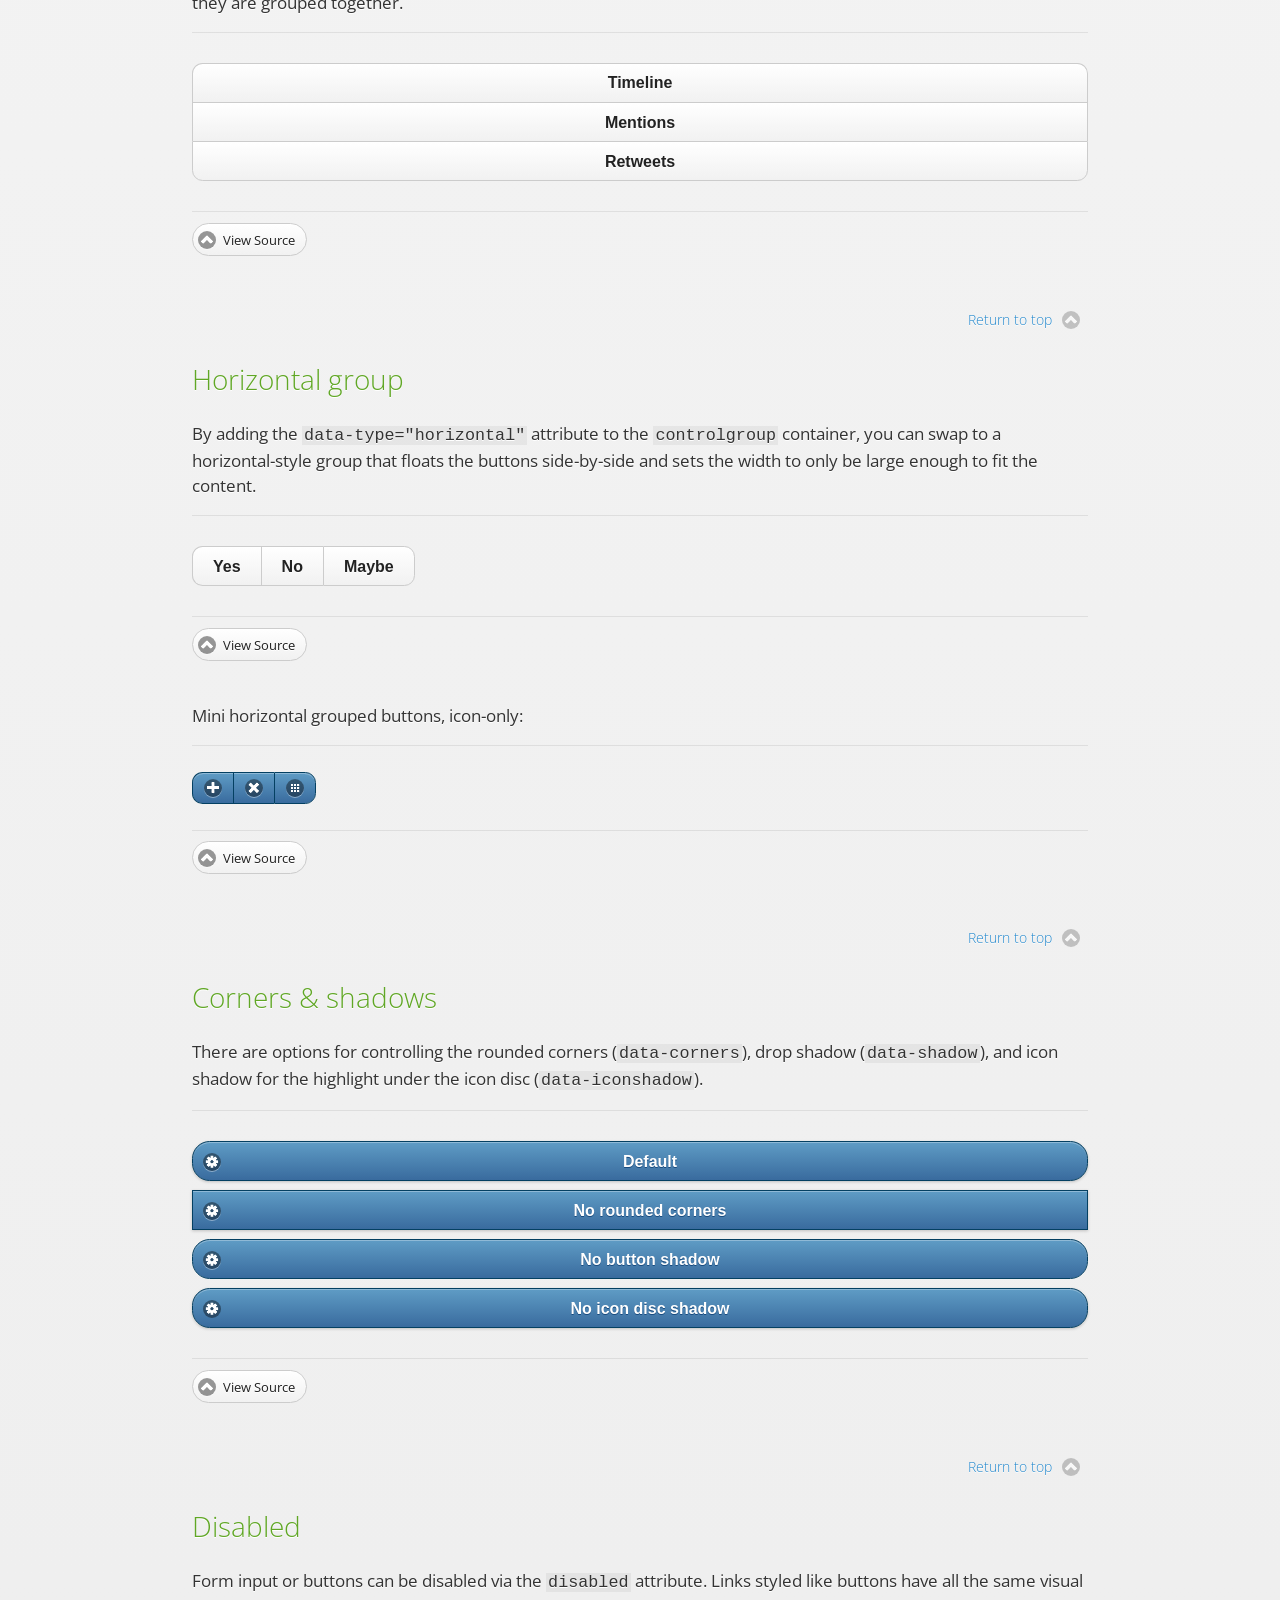
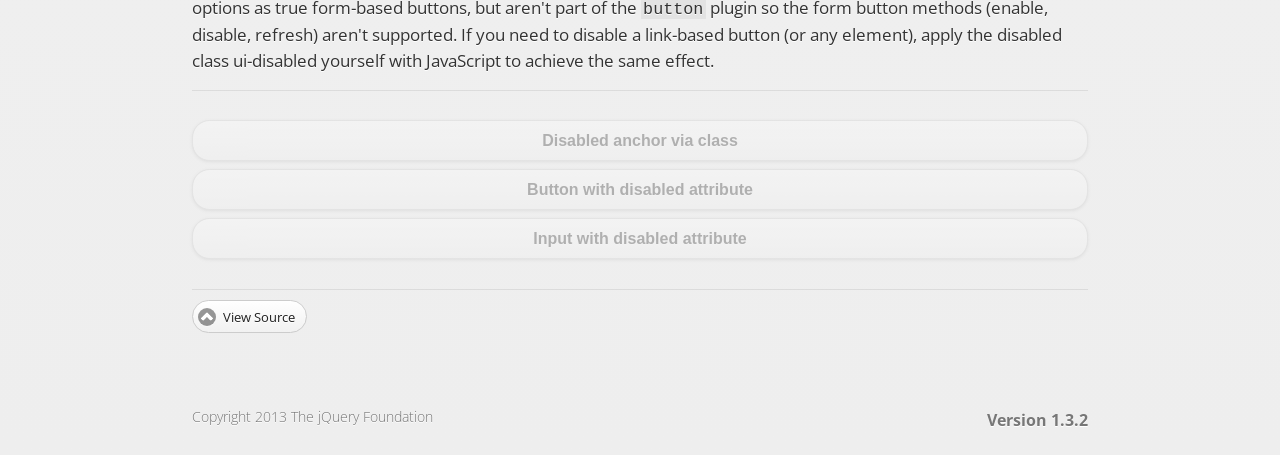
<file: js/demos/widgets/buttons/index.html>
<!DOCTYPE html>
<html>
<head>
	<meta charset="utf-8">
	<meta name="viewport" content="width=device-width, initial-scale=1">
	<title>Buttons - jQuery Mobile Demos</title>
	<link rel="stylesheet"  href="../../css/themes/default/jquery.mobile-1.3.2.min.css">
	<link rel="stylesheet" href="../../_assets/css/jqm-demos.css">
	<link rel="shortcut icon" href="../../favicon.ico">
	<link rel="stylesheet" href="http://fonts.googleapis.com/css?family=Open+Sans:300,400,700">
	<script src="../../js/jquery.js"></script>
	<script src="../../_assets/js/index.js"></script>
	<script src="../../js/jquery.mobile-1.3.2.min.js"></script>
</head>
<body>
<div data-role="page" class="jqm-demos" data-quicklinks="true">

	<div data-role="header" class="jqm-header">
		<h1 class="jqm-logo"><a href="../../"><img src="../../_assets/img/jquery-logo.png" alt="jQuery Mobile Framework"></a></h1>
		<a href="#" class="jqm-navmenu-link" data-icon="bars" data-iconpos="notext">Navigation</a>
		<a href="#" class="jqm-search-link" data-icon="search" data-iconpos="notext">Search</a>
<div class="jqm-search">
    <ul class="jqm-list">
<li data-section="Widgets" data-filtertext="accordions collapsible sets content formatting grouped inset mini"><a href="widgets/accordions/">Accordion</a></li>

<li data-section="Widgets" data-filtertext="ajax navigation navigate event method"><a href="widgets/navigation/" data-ajax="false">AJAX Navigation</a></li>

<li data-section="Widgets" data-filtertext="autocomplete filter reveal listviews remote listviewbeforefilter placeholder"><a href="widgets/autocomplete/" data-ajax="false">Autocomplete</a></li>

<li data-section="Widgets" data-filtertext="buttons inputs forms inline theme grouped icons mini disabled"><a href="widgets/buttons/" data-ajax="false">Buttons</a></li>

<li data-section="Widgets" data-filtertext="checkboxes checkboxradio inputs forms mini disabled"><a href="widgets/checkbox/">Checkboxes</a></li>

<li data-section="Widgets" data-filtertext="collapsibles content formatting"><a href="widgets/collapsibles/" data-ajax="false">Collapsibles</a></li>

<li data-section="Widgets" data-filtertext="controlgroups selects checkboxradio buttons horizontal vertical"><a href="widgets/controlgroups/">Controlgroup</a></li>

<li data-section="Widgets" data-filtertext="dialogs modal popups"><a href="widgets/dialog/">Dialogs</a></li>

<li data-section="Widgets" data-filtertext="fixed toolbars headers footers sections fullscreen"><a href="widgets/fixed-toolbars/">Fixed toolbars</a></li>

<li data-section="Widgets" data-filtertext="flip toggle switch binary slider selects forms disabled"><a href="widgets/sliders/switch.html" data-ajax="false">Flip switch toggle</a></li>

<li data-section="Widgets" data-filtertext="footer toolbars footers sections"><a href="widgets/footers/">Footer toolbar</a></li>

<li data-section="Widgets" data-filtertext="forms inputs slider button range toggle switch label disabled accessible fieldcontains elements"><a href="widgets/forms/">Form elements</a></li>

<li data-section="Widgets" data-filtertext="grids columns blocks content formatting rwd responsive"><a href="widgets/grids/">Grids</a></li>

<li data-section="Widgets" data-filtertext="header toolbars fixed fullscreen sections"><a href="widgets/headers/">Header toolbar</a></li>

<li data-section="Widgets" data-filtertext="icons buttons disc position"><a href="widgets/icons/">Icons</a></li>

<li data-section="Widgets" data-filtertext="links navigation ajax prefetch cache"><a href="widgets/links/">Links</a></li>

<li data-section="Widgets" data-filtertext="listviews thumbnails icons nested split button collapsible ul ol"><a href="widgets/listviews/" data-ajax="false">Listviews</a></li>

<li data-section="Widgets" data-filtertext="ajax loader overlay spinner pages"><a href="widgets/loader/" data-ajax="false">Loader overlay</a></li>

<li data-section="Widgets" data-filtertext="navbars navmenu toolbars links icons footer header"><a href="widgets/navbar/" data-ajax="false">Navbar</a></li>

<li data-section="Widgets" data-filtertext="navbars persistent header footer links navmenu"><a href="widgets/fixed-toolbars/footer-persist-a.html">Navbar, persistent</a></li>

<li data-section="Widgets" data-filtertext="pages single multipage templates ajax nav"><a href="widgets/pages/">Pages</a></li>

<li data-section="Widgets" data-filtertext="panels sliding nav modal transition display reveal overlay push rwd responsive"><a href="widgets/panels/">Panels <span class="ui-li-count">New</span></a></li>

<li data-section="Widgets" data-filtertext="popup dialog modal transition tooltip lightbox form overlay screen flip pop fade transition"><a href="widgets/popup/">Popup</a></li>

<li data-section="Widgets" data-filtertext="radiobuttons checkboxradio inputs forms disabled grouped"><a href="widgets/radiobuttons/">Radio buttons</a></li>

<li data-section="Widgets" data-filtertext="selectmenus custom native multiple optgroup disabled forms"><a href="widgets/selects/">Select</a></li>

<li data-section="Widgets" data-filtertext="slider, single sliders range inputs forms disabled"><a href="widgets/sliders/" data-ajax="false">Slider, single</a></li>

<li data-section="Widgets" data-filtertext="slider, dual range sliders rangesliders inputs forms disabled"><a href="widgets/sliders/rangeslider.html" data-ajax="false">Slider, dual range <span class="ui-li-count">New</span></a></li>

<li data-section="Widgets" data-filtertext="tables column th td toggle responsive tables rwd hide show tabular"><a href="widgets/table-column-toggle/">Table, column toggle <span class="ui-li-count">New</span></a></li>

<li data-section="Widgets" data-filtertext="tables reflow th td responsive rwd columns tabular"><a href="widgets/table-reflow/">Table, reflow <span class="ui-li-count">New</span></a></li>

<li data-section="Widgets" data-filtertext="text inputs textarea numeric email tel file date time month clear pattern placeholder forms"><a href="widgets/textinputs/">Text inputs & textarea</a></li>

<li data-section="Widgets" data-filtertext="page transitions animated pages ajax navigation flip slide fade pop" data-ajax="false"><a href="widgets/transitions/" data-ajax="false">Transitions</a></li>

<li data-role="list-divider">Collapsibles</li>

<li data-section="Demo Showcase" data-filtertext="dynamic collapsible set accordion append expand"><a href="examples/collapsibles/dynamic-collapsible.html" data-ajax="false">Dynamic collapsible</a></li>

<li data-role="list-divider">Controlgroups</li>

<li data-section="Demo Showcase" data-filtertext="dynamic controlgroup buttons selects checkboxes forms"><a href="examples/controlgroups/dynamic-controlgroup.html" data-ajax="false">Dynamic controlgroup</a></li>

<li data-role="list-divider">Listviews</li>

<li data-section="Demo Showcase" data-filtertext="grid listview responsive grids responsive listviews lists ul"><a href="examples/listviews/grid-listview.html" data-ajax="false">Grid Listview</a></li>

<li data-section="Demo Showcase" data-filtertext="autodividers anchor jump scroll linkbars listviews lists ul"><a href="examples/listviews/autodividers-linkbar.html" data-ajax="false">Autodividers Linkbar</a></li>

<li data-section="Demo Showcase" data-filtertext="listviews autodividers selector autodividersselector lists ul ol"><a href="examples/listviews/autodividers-selector.html" data-ajax="false">Autodividers Selector</a></li>

<li data-role="list-divider">Navigation</li>

<li data-section="Demo Showcase" data-filtertext="backbone and require.js example navigation router"><a href="examples/backbone-require/index.html" data-ajax="false">Backbone and Require.js example</a></li>

<li data-section="Demo Showcase" data-filtertext="server redirection with server-side support php"><a href="examples/redirect/" data-ajax="false">Redirection with server-side support</a></li>

<li data-role="list-divider">Panels</li>

<li data-section="Demo Showcase" data-filtertext="panel styling slide panels sliding panels shadow rwd responsive breakpoint"><a href="examples/panels/panel-styling.html" data-ajax="false">Panel styling</a></li>

<li data-section="Demo Showcase" data-filtertext="open panel on swipe panels left right"><a href="examples/panels/panel-swipe-open.html" data-ajax="false">Open panel on swipe</a></li>

<li data-role="list-divider">Popups</li>

<li data-section="Demo Showcase" data-filtertext="dynamic popups popup images lightbox"><a href="examples/popups/dynamic-popup.html" data-ajax="false">Dynamic popup</a></li>

<li data-section="Demo Showcase" data-filtertext="arrow popups popover"><a href="examples/popups/arrow.html" data-ajax="false">Popup with arrow</a></li>

<li data-role="list-divider">Responsive Tables</li>

<li data-section="Demo Showcase" data-filtertext="responsive tables reflow stack custom styles"><a href="examples/tables/movie-list.html" data-ajax="false">Reflow: Custom styles</a></li>

<li data-section="Demo Showcase" data-filtertext="responsive tables reflow heading groups rwd breakpoint"><a href="examples/tables/financial-grouped-reflow.html" data-ajax="false">Reflow: Heading groups</a></li>

<li data-section="Demo Showcase" data-filtertext="responsive tables reflow refresh method dynamically inject data"><a href="examples/tables/reflow-refresh.html" data-ajax="false">Reflow: Refresh method</a></li>

<li data-section="Demo Showcase" data-filtertext="responsive tables column toggle hide rwd breakpoint customization options"><a href="examples/tables/movie-list-toggle-options.html" data-ajax="false">Column toggle: Customization options</a></li>

<li data-section="Demo Showcase" data-filtertext="responsive tables column toggle heading groups rwd breakpoint"><a href="examples/tables/financial-grouped-columns.html" data-ajax="false">Column toggle: Heading groups</a></li>

<li data-section="Demo Showcase" data-filtertext="responsive tables column toggle refresh method dynamically inject data"><a href="examples/tables/columntoggle-refresh.html" data-ajax="false">Column toggle: Refresh method</a></li>

<li data-section="Demo Showcase" data-filtertext="responsive tables table column toggle phone comparison rwd breakpoint"><a href="examples/tables/phone-compare.html" data-ajax="false">Column toggle demo: Phone comparison</a></li>

<li data-role="list-divider">Sliders</li>

<li data-section="Demo Showcase" data-filtertext="slider tooltip handle value extension input range sliders forms"><a href="examples/slider/tooltip.html" data-ajax="false">Tooltip extension</a></li>

<li data-role="list-divider">Swipe</li>

<li data-section="Demo Showcase" data-filtertext="swipe to navigate page transitions navigation"><a href="examples/swipe/swipe-page.html" data-ajax="false">Swipe to navigate</a></li>

<li data-section="Demo Showcase" data-filtertext="swipe to delete list item listviews lists ul ol"><a href="examples/swipe/swipe-list.html" data-ajax="false">Swipe to delete list item</a></li>

<li data-role="list-divider">Forms</li>

<li data-section="Questions & Answers" data-filtertext="CSS styles apply widget scope wrap selector customize"><a href="faq/question-template.html">Why won't my CSS styles apply correctly to a widget?</a></li>

<li data-section="Questions & Answers" data-filtertext="form update value enhance pageinit refresh"><a href="faq/updating-the-value-of-enhanced-form-elements-does-not-work.html">Updating the value of enhanced form elements does not work.</a></li>

<li data-section="Questions & Answers" data-filtertext="HTML 5 inputs appearance keyboard picker calendar date time slider file color"><a href="faq/my-html-5-inputs-look-different-in-browsers.html">My HTML 5 inputs look different across devices and browsers.</a></li>

<li data-section="Questions & Answers" data-filtertext="range search inputs slider number text degrade"><a href="faq/my-range-search-input-type-is-being-changed.html">My range or search inputs are being change to number/text.</a></li>

<li data-section="Questions & Answers" data-filtertext="custom select popup dialog logic"><a href="faq/sometimes-custom-select-shows-as-dialog-popup.html">Sometimes my custom select shows as a popup other times its a dialog.</a></li>

<li data-section="Questions & Answers" data-filtertext="disable button issue class method"><a href="faq/disabling-a-button-does-not-work.html">Disabling a button does not work.</a></li>

<li data-section="Questions & Answers" data-filtertext="fixed toolbar header footer fullscreen select input bug issue"><a href="faq/controls-in-header-footer.html">Controls in my fixed header or footer are not responding or behave erratically.</a></li>

<li data-role="list-divider">Pages</li>

<li data-section="Questions & Answers" data-filtertext="head load scripts styles pageinit onload pagebeforecreate ajax nav pages"><a href="faq/scripts-and-styles-not-loading.html">Why aren't my scripts and styles loading?</a></li>

<li data-section="Questions & Answers" data-filtertext="document.ready onload paginit DOM ready on ready scripts "><a href="faq/dom-ready-not-working.html">Why isn't DOM ready working for my scripts?</a></li>

<li data-section="Questions & Answers" data-filtertext="ajax nav load page mobile.loadpage"><a href="faq/how-do-i-load-a-page.html">How do I load a page?</a></li>

<li data-section="Questions & Answers" data-filtertext="ajax nav multi page document load"><a href="faq/why-is-only-the-first-page-loaded.html">Why is only the first page of my multi page document loaded?</a></li>

<li data-section="Questions & Answers" data-filtertext="pass url query params ajax nav"><a href="faq/pass-query-params-to-page.html">I'm trying to pass query params to a page but it's not working?</a></li>

<li data-section="Questions & Answers" data-filtertext="hash pass parameters information ajax nav"><a href="faq/pass-via-the-hash-to-page.html">I'm trying to pass information via the hash but it's not working?</a></li>

<li data-section="Questions & Answers" data-filtertext="application cache status error isLocal ajax nav"><a href="faq/the-application-cache-is-not-working.html">I'm trying to use the application cache but it's not working.</a></li>

<li data-section="Questions & Answers" data-filtertext=">create refresh event trigger pageInit refresh method content injected page not enhanced."><a href="faq/injected-content-is-not-enhanced.html">Content injected into a page is not enhanced.</a></li>

<li data-section="Questions & Answers" data-filtertext=">create trigger event pageInit injected HTML"><a href="faq/triggering-create-on-injected-content-does-not-work.html">Triggering create on injected HTML does not work.</a></li>

<li data-section="Questions & Answers" data-filtertext="auto-enhance element stop preventnative role none"><a href="faq/how-can-i-stop-auto-enhancement-of-elements.html">How can I stop JQM from auto-enhancing an element?</a></li>

<li data-section="Questions & Answers" data-filtertext="auto-enhance block container parent stop preventnative role none"><a href="faq/how-can-i-stop-auto-enhancement-of-a-block-of-elements.html">How can I stop JQM from enhancing a block of elements?</a></li>

<li data-section="Questions & Answers" data-filtertext="page title ajax nav head"><a href="faq/how-do-i-control-page-titles.html">How do I control page titles?</a></li>

<li data-section="Questions & Answers" data-filtertext="ajax nav load page loadPage"><a href="faq/how-do-i-load-a-page.html">How do I load a page?</a></li>

<li data-role="list-divider">Events</li>

<li data-section="Questions & Answers" data-filtertext="touch mouse events vmouseover, vmousedown, vmousemove, vmouseup, vclick, vmousecancel"><a href="faq/how-do-i-use-touch-mouse-events.html">How do I use touch and mouse events?</a></li>

<li data-role="list-divider">Theme and styling</li>

<li data-section="Questions & Answers" data-filtertext="theme swatch css themeroller customize icons colors fonts style"><a href="faq/how-does-theming-work.html">How does theming work?</a></li>

<li data-role="list-divider">Apps</li>

<li data-section="Questions & Answers" data-filtertext="How do I need to configure PhoneGap Cordova?"><a href="faq/how-configure-phonegap-cordova.html">How do I need to configure PhoneGap/Cordova?</a></li>
<!--
<li data-role="list-divider">Navigation</li>

<li data-section="Questions & Answers" data-filtertext=""><a href="faq/nav-is-acting-erraticly.html">The nav is acting erratically!</a></li>

<li data-section="Questions & Answers" data-filtertext=""><a href="faq/deep-links-dont-work.html">Following a deep link ( a link to scroll to and id ) does not work.</a></li>

<li data-section="Questions & Answers" data-filtertext=""><a href="faq/scripts-css-only-works-on-first-page-or-refresh.html">My script / css only works on first page or on refresh.</a></li>
<li data-role="list-divider">Widgets</li>

<li data-section="Questions & Answers" data-filtertext=""><a href="faq/cloned-content-double-enhanced.html">Cloning a widget or enhanced for element and enhancing causes "double" enhancement</a></li>

<li data-section="Questions & Answers" data-filtertext=""><a href="faq/cloned-content-does-not-update.html">Cloned widget or enhanced element does not update</a></li>

<li data-section="Questions & Answers" data-filtertext=""><a href="faq/data-enhance-false-does-not-work.html">Setting data-enhance="false" does not work.</a></li>

<li data-role="list-divider">General</li>

<li data-section="Questions & Answers" data-filtertext=""><a href="faq/selecting-element-by-id-not-working.html">Selecting elements by id only works sometimes or on first page!</a></li>

<li data-section="Questions & Answers" data-filtertext=""><a href="faq/global-config-settings-ignored.html">The global configuration settings i set are being ignored.</a></li>

<li data-section="Questions & Answers" data-filtertext=""><a href="faq/custom-css-is-ignored.html">My custom css is ignored.</a></li>

<li data-role="list-divider">Events</li>

<li data-section="Questions & Answers" data-filtertext=""><a href="faq/swipe-triggered-when-scrolling.html">Swipe triggered when scrolling.</a></li>

<li data-section="Questions & Answers" data-filtertext=""><a href="faq/document-ready-not-working.html">Document ready ignored after first page.</a></li>

<li data-role="list-divider">Theming &amp; custom styles</li>

<li data-section="Questions & Answers" data-filtertext=""><a href="faq/#">How do I add custom icons?</a></li>

<li data-section="Questions & Answers" data-filtertext=""><a href="faq/#">How do I add remove the circle behind the icons?</a></li>
-->

    </ul>
</div>

	</div><!-- /header -->

	<div data-role="content" class="jqm-content">

			<h1>Buttons <a href="http://api.jquerymobile.com/button/" data-ajax="false" data-role="button" data-inline="true" data-mini="true" data-icon="arrow-r" data-iconpos="right" class="jqm-api-link">API</a></h1>

			<p class="jqm-intro">Buttons are core widgets in jQuery Mobile and are used within a wide range of other plugins. The button markup is flexible and can be created from links or form buttons.
			</p>

			<h2 id="button-markup">Basic markup</h2>

			<p>Use anchor links (<code>a</code> elements) to mark up navigation buttons, and <code>input</code> or <code>button</code> elements for form submission. By default, all buttons in the body content are styled as block-level elements so they fill the width of the screen:</p>

			<div data-demo-html="true">
				<a href="#" data-role="button">Anchor</a>
				<form>
					<button>Button</button>
					<input type="button" value="Input">
					<input type="submit" value="Submit">
					<input type="reset" value="Reset">
				</form>
			</div><!--/demo-html -->

			<h2 id="button-inline">Inline</h2>

			<p>If you have multiple buttons that should sit side-by-side on the same line, add the <code>data-inline="true"</code> attribute to each button. This will style the buttons to be the width of their content so the buttons sit on the same line. </p>

			<div data-demo-html="true">
				<p>
					<a href="#" data-role="button" data-inline="true">True</a>
					<a href="#" data-role="button" data-inline="true">False</a>
				</p>
			</div><!--/demo-html -->

			<h2 id="button-theme">Theme</h2>

			<p>Buttons can be manually assigned any of the button color swatches from the theme to add visual contrast with their container by adding the <code> data-theme</code> attribute on the button markup and specifying a swatch letter. When a link is added to a container, it is automatically assigned a theme swatch letter that matches its parent bar or content box to visually integrate the button into the parent container, like a chameleon.</p>

			<div data-demo-html="true">
				<p>
					<a href="#" data-role="button" data-theme="a" data-inline="true">A</a>
					<a href="#" data-role="button" data-theme="b" data-inline="true">B</a>
					<a href="#" data-role="button" data-theme="c" data-inline="true">C</a>
					<a href="#" data-role="button" data-theme="d" data-inline="true">D</a>
					<a href="#" data-role="button" data-theme="e" data-inline="true">E</a>
				</p>
			</div><!--/demo-html -->

			<h2 id="button-mini">Mini</h2>

			<p>For a more compact version that is useful in toolbars and tight spaces, add the <code>data-mini="true"</code> attribute to the button to create a mini version</a>. </p>

			<div data-demo-html="true">
				<p>
					<a href="#" data-role="button" data-mini="true" data-inline="true">Cancel</a>
					<a href="#" data-role="button" data-mini="true" data-inline="true" data-icon="check" data-theme="b">Place order</a>
				</p>
			</div><!--/demo-html -->

			<h2 id="button-icons">Icons</h2>

			<p>An <a href="../icons/">icon</a> can be added to a button by adding a <code> data-icon</code> attribute on the anchor specifying the icon to display.</p>

			<div data-demo-html="true">
				<a href="#" data-role="button" data-icon="plus" data-iconpos="notext" data-theme="c" data-inline="true">Plus</a>
				<a href="#" data-role="button" data-icon="minus" data-iconpos="notext" data-theme="c" data-inline="true">Minus</a>
				<a href="#" data-role="button" data-icon="delete" data-iconpos="notext" data-theme="c" data-inline="true">Delete</a>
				<a href="#" data-role="button" data-icon="arrow-l" data-iconpos="notext" data-theme="c" data-inline="true">Arrow left</a>
				<a href="#" data-role="button" data-icon="arrow-r" data-iconpos="notext" data-theme="c" data-inline="true">Arrow right</a>
				<a href="#" data-role="button" data-icon="arrow-u" data-iconpos="notext" data-theme="c" data-inline="true">Arrow up</a>
				<a href="#" data-role="button" data-icon="arrow-d" data-iconpos="notext" data-theme="c" data-inline="true">Arrow down</a>
				<a href="#" data-role="button" data-icon="check" data-iconpos="notext" data-theme="c" data-inline="true">Check</a>
				<a href="#" data-role="button" data-icon="gear" data-iconpos="notext" data-theme="c" data-inline="true">Gear</a>
				<a href="#" data-role="button" data-icon="refresh" data-iconpos="notext" data-theme="c" data-inline="true">Refresh</a>
				<a href="#" data-role="button" data-icon="forward" data-iconpos="notext" data-theme="c" data-inline="true">Forward</a>
				<a href="#" data-role="button" data-icon="back" data-iconpos="notext" data-theme="c" data-inline="true">Back</a>
				<a href="#" data-role="button" data-icon="grid" data-iconpos="notext" data-theme="c" data-inline="true">Grid</a>
				<a href="#" data-role="button" data-icon="star" data-iconpos="notext" data-theme="c" data-inline="true">Star</a>
				<a href="#" data-role="button" data-icon="alert" data-iconpos="notext" data-theme="c" data-inline="true">Alert</a>
				<a href="#" data-role="button" data-icon="info" data-iconpos="notext" data-theme="c" data-inline="true">Info</a>
		        <a href="#" data-role="button" data-icon="home" data-iconpos="notext" data-theme="c" data-inline="true">Home</a>
		        <a href="#" data-role="button" data-icon="search" data-iconpos="notext" data-theme="c" data-inline="true">Search</a>
				<a href="#" data-role="button" data-icon="bars" data-iconpos="notext" data-theme="c" data-inline="true">Bars</a>
				<a href="#" data-role="button" data-icon="edit" data-iconpos="notext" data-theme="c" data-inline="true">Edit</a>
			</div><!--/demo-html -->

			<h2 id="button-icon-position">Icon position</h2>

			<p>By default, all icons in buttons are placed to the left of the button text. This default may be overridden using the <code> data-iconpos</code> attribute to set the icon to the right, above (top) or below (bottom) the text. You can also create an icon-only button, by setting the <code> data-iconpos</code> attribute to <code>notext</code>. The button plugin will hide the text on-screen, but add it as a <code>title</code> attribute on the link to provide context for screen readers and devices that support tooltips.</p>

			<div data-demo-html="true">
					<a href="#" data-role="button" data-inline="true">Text only</a>
					<a href="#" data-role="button" data-icon="arrow-l" data-iconpos="left" data-inline="true">Left</a>
					<a href="#" data-role="button" data-icon="arrow-r" data-iconpos="right" data-inline="true">Right</a>
					<a href="#" data-role="button" data-icon="arrow-u" data-iconpos="top" data-inline="true">Top</a>
					<a href="#" data-role="button" data-icon="arrow-d" data-iconpos="bottom" data-inline="true">Bottom</a>
					<a href="#" data-role="button" data-icon="delete" data-iconpos="notext" data-inline="true">Icon only</a>
			</div><!--/demo-html -->

			<h2 id="button-vertical-group">Vertical group</h2>

			<p>To visually group a set of buttons to form a single block, wrap a set of buttons in a container with the <code> data-role="controlgroup"</code> attribute &mdash; the framework will create a vertical button group, remove all margins and drop shadows between the buttons, and only round the first and last buttons of the set to create the effect that they are grouped together. </p>

			<div data-demo-html="true">
				<div data-role="controlgroup">
					<a href="#" data-role="button">Timeline</a>
					<a href="#" data-role="button">Mentions</a>
					<a href="#" data-role="button">Retweets</a>
				</div>
			</div><!--/demo-html -->

			<h2 id="button-horizontal-group">Horizontal group</h2>

			<p>By adding the <code>data-type="horizontal"</code> attribute to the <code>controlgroup</code> container, you can swap to a horizontal-style group that floats the buttons side-by-side and sets the width to only be large enough to fit the content.</p>

			<div data-demo-html="true">
				<div data-role="controlgroup" data-type="horizontal">
					<a href="#" data-role="button">Yes</a>
					<a href="#" data-role="button">No</a>
					<a href="#" data-role="button">Maybe</a>
				</div>
			</div><!--/demo-html -->

			<p>Mini horizontal grouped buttons, icon-only:</p>
			<div data-demo-html="true">
				<div data-role="controlgroup" data-type="horizontal" data-mini="true">
				    <a href="#" data-role="button" data-iconpos="notext" data-icon="plus" data-theme="b">Add</a>
				    <a href="#" data-role="button" data-iconpos="notext" data-icon="delete" data-theme="b">Delete</a>
				    <a href="#" data-role="button" data-iconpos="notext" data-icon="grid" data-theme="b">More</a>
				</div>
			</div><!--/demo-html -->

			<h2 id="button-corners-shadows">Corners & shadows</h2>

			<p>There are options for controlling the rounded corners (<code>data-corners</code>), drop shadow (<code>data-shadow</code>), and icon  shadow for the highlight under the icon disc (<code>data-iconshadow</code>).</p>

			<div data-demo-html="true">
				<a href="#" data-role="button" data-icon="gear" data-theme="b">Default</a>
				<a href="#" data-role="button" data-icon="gear" data-corners="false" data-theme="b">No rounded corners</a>
				<a href="#" data-role="button" data-icon="gear" data-shadow="false" data-theme="b">No button shadow</a>
				<a href="#" data-role="button" data-icon="gear" data-iconshadow="false" data-theme="b">No icon disc shadow</a>
			</div><!--/demo-html -->

			<h2>Disabled</h2>

			<p>Form input or buttons can be disabled via the <code>disabled</code> attribute. Links styled like buttons have all the same visual options as true form-based buttons, but aren't part of the <code>button</code> plugin so the form button methods (enable, disable, refresh) aren't supported. If you need to disable a link-based button (or any element), apply the disabled class ui-disabled yourself with JavaScript to achieve the same effect.</p>

			<div data-demo-html="true">
				<a href="#" data-role="button" class="ui-disabled">Disabled anchor via class</a>
				<form>
					<button disabled>Button with disabled attribute</button>
					<input type="button" value="Input with disabled attribute" disabled>
				</form>
			</div><!--/demo-html -->

	</div><!-- /content -->

	<div data-role="footer" class="jqm-footer">
		<p class="jqm-version"></p>
		<p>Copyright 2013 The jQuery Foundation</p>
	</div><!-- /footer -->
    <div data-role="panel" class="jqm-nav-panel jqm-navmenu-panel" data-position="left" data-display="reveal" data-theme="c">
        <ul data-role="listview" data-theme="d" data-divider-theme="d" data-icon="false" data-global-nav="demos" class="jqm-list">
            <li data-role="list-divider">jQuery Mobile Demos</li>
			<li><a href="./">Home</a></li>
            <li><a href="intro/">Introduction</a></li>
            <li><a href="examples/">Demo Showcase</a></li>
            <li><a href="faq/">Questions & Answers</a></li>
			<li><a href="intro/rwd.html">Going Responsive</a></li>
            <li data-role="list-divider">Widget reference</li>
<li data-section="Widgets" data-filtertext="accordions collapsible sets content formatting grouped inset mini"><a href="widgets/accordions/">Accordion</a></li>

<li data-section="Widgets" data-filtertext="ajax navigation navigate event method"><a href="widgets/navigation/" data-ajax="false">AJAX Navigation</a></li>

<li data-section="Widgets" data-filtertext="autocomplete filter reveal listviews remote listviewbeforefilter placeholder"><a href="widgets/autocomplete/" data-ajax="false">Autocomplete</a></li>

<li data-section="Widgets" data-filtertext="buttons inputs forms inline theme grouped icons mini disabled"><a href="widgets/buttons/" data-ajax="false">Buttons</a></li>

<li data-section="Widgets" data-filtertext="checkboxes checkboxradio inputs forms mini disabled"><a href="widgets/checkbox/">Checkboxes</a></li>

<li data-section="Widgets" data-filtertext="collapsibles content formatting"><a href="widgets/collapsibles/" data-ajax="false">Collapsibles</a></li>

<li data-section="Widgets" data-filtertext="controlgroups selects checkboxradio buttons horizontal vertical"><a href="widgets/controlgroups/">Controlgroup</a></li>

<li data-section="Widgets" data-filtertext="dialogs modal popups"><a href="widgets/dialog/">Dialogs</a></li>

<li data-section="Widgets" data-filtertext="fixed toolbars headers footers sections fullscreen"><a href="widgets/fixed-toolbars/">Fixed toolbars</a></li>

<li data-section="Widgets" data-filtertext="flip toggle switch binary slider selects forms disabled"><a href="widgets/sliders/switch.html" data-ajax="false">Flip switch toggle</a></li>

<li data-section="Widgets" data-filtertext="footer toolbars footers sections"><a href="widgets/footers/">Footer toolbar</a></li>

<li data-section="Widgets" data-filtertext="forms inputs slider button range toggle switch label disabled accessible fieldcontains elements"><a href="widgets/forms/">Form elements</a></li>

<li data-section="Widgets" data-filtertext="grids columns blocks content formatting rwd responsive"><a href="widgets/grids/">Grids</a></li>

<li data-section="Widgets" data-filtertext="header toolbars fixed fullscreen sections"><a href="widgets/headers/">Header toolbar</a></li>

<li data-section="Widgets" data-filtertext="icons buttons disc position"><a href="widgets/icons/">Icons</a></li>

<li data-section="Widgets" data-filtertext="links navigation ajax prefetch cache"><a href="widgets/links/">Links</a></li>

<li data-section="Widgets" data-filtertext="listviews thumbnails icons nested split button collapsible ul ol"><a href="widgets/listviews/" data-ajax="false">Listviews</a></li>

<li data-section="Widgets" data-filtertext="ajax loader overlay spinner pages"><a href="widgets/loader/" data-ajax="false">Loader overlay</a></li>

<li data-section="Widgets" data-filtertext="navbars navmenu toolbars links icons footer header"><a href="widgets/navbar/" data-ajax="false">Navbar</a></li>

<li data-section="Widgets" data-filtertext="navbars persistent header footer links navmenu"><a href="widgets/fixed-toolbars/footer-persist-a.html">Navbar, persistent</a></li>

<li data-section="Widgets" data-filtertext="pages single multipage templates ajax nav"><a href="widgets/pages/">Pages</a></li>

<li data-section="Widgets" data-filtertext="panels sliding nav modal transition display reveal overlay push rwd responsive"><a href="widgets/panels/">Panels <span class="ui-li-count">New</span></a></li>

<li data-section="Widgets" data-filtertext="popup dialog modal transition tooltip lightbox form overlay screen flip pop fade transition"><a href="widgets/popup/">Popup</a></li>

<li data-section="Widgets" data-filtertext="radiobuttons checkboxradio inputs forms disabled grouped"><a href="widgets/radiobuttons/">Radio buttons</a></li>

<li data-section="Widgets" data-filtertext="selectmenus custom native multiple optgroup disabled forms"><a href="widgets/selects/">Select</a></li>

<li data-section="Widgets" data-filtertext="slider, single sliders range inputs forms disabled"><a href="widgets/sliders/" data-ajax="false">Slider, single</a></li>

<li data-section="Widgets" data-filtertext="slider, dual range sliders rangesliders inputs forms disabled"><a href="widgets/sliders/rangeslider.html" data-ajax="false">Slider, dual range <span class="ui-li-count">New</span></a></li>

<li data-section="Widgets" data-filtertext="tables column th td toggle responsive tables rwd hide show tabular"><a href="widgets/table-column-toggle/">Table, column toggle <span class="ui-li-count">New</span></a></li>

<li data-section="Widgets" data-filtertext="tables reflow th td responsive rwd columns tabular"><a href="widgets/table-reflow/">Table, reflow <span class="ui-li-count">New</span></a></li>

<li data-section="Widgets" data-filtertext="text inputs textarea numeric email tel file date time month clear pattern placeholder forms"><a href="widgets/textinputs/">Text inputs & textarea</a></li>

<li data-section="Widgets" data-filtertext="page transitions animated pages ajax navigation flip slide fade pop" data-ajax="false"><a href="widgets/transitions/" data-ajax="false">Transitions</a></li>

        </ul>
	</div><!-- /panel -->


</div><!-- /page -->
</body>
</html>
</file>
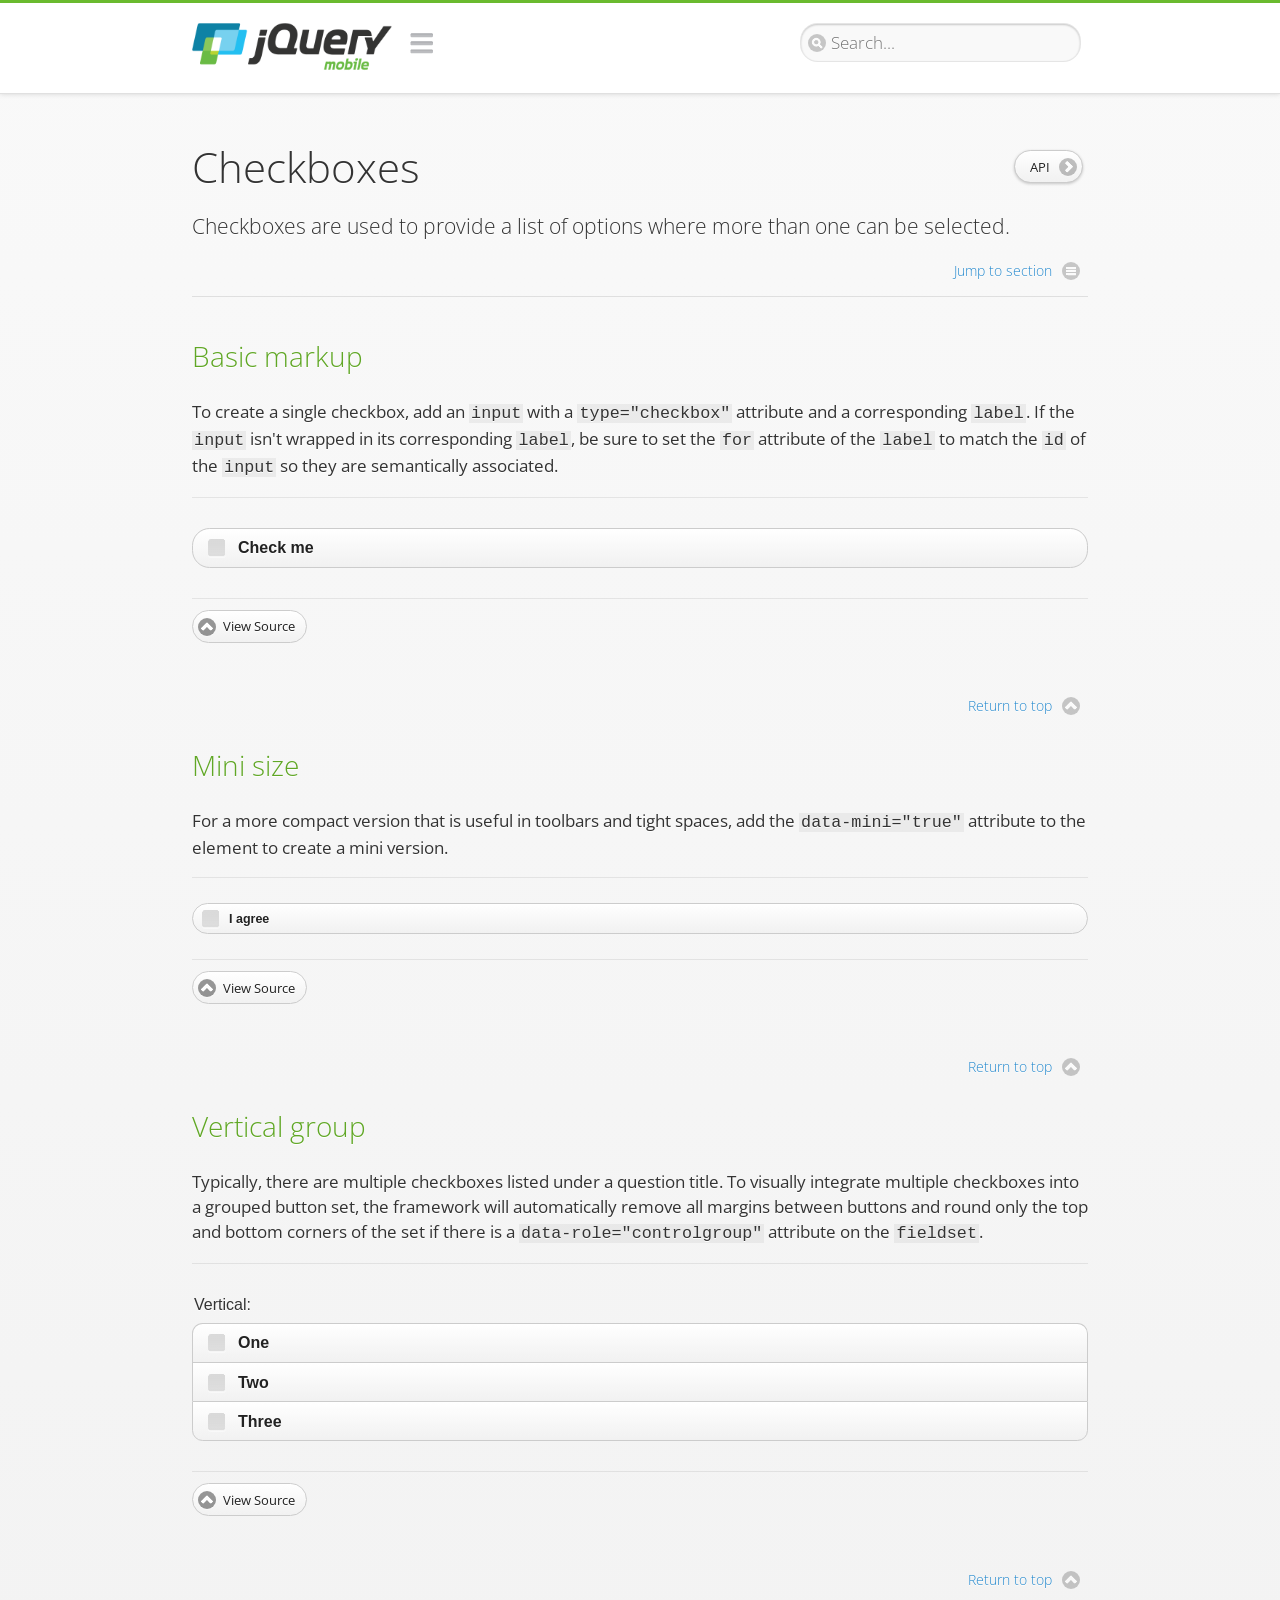
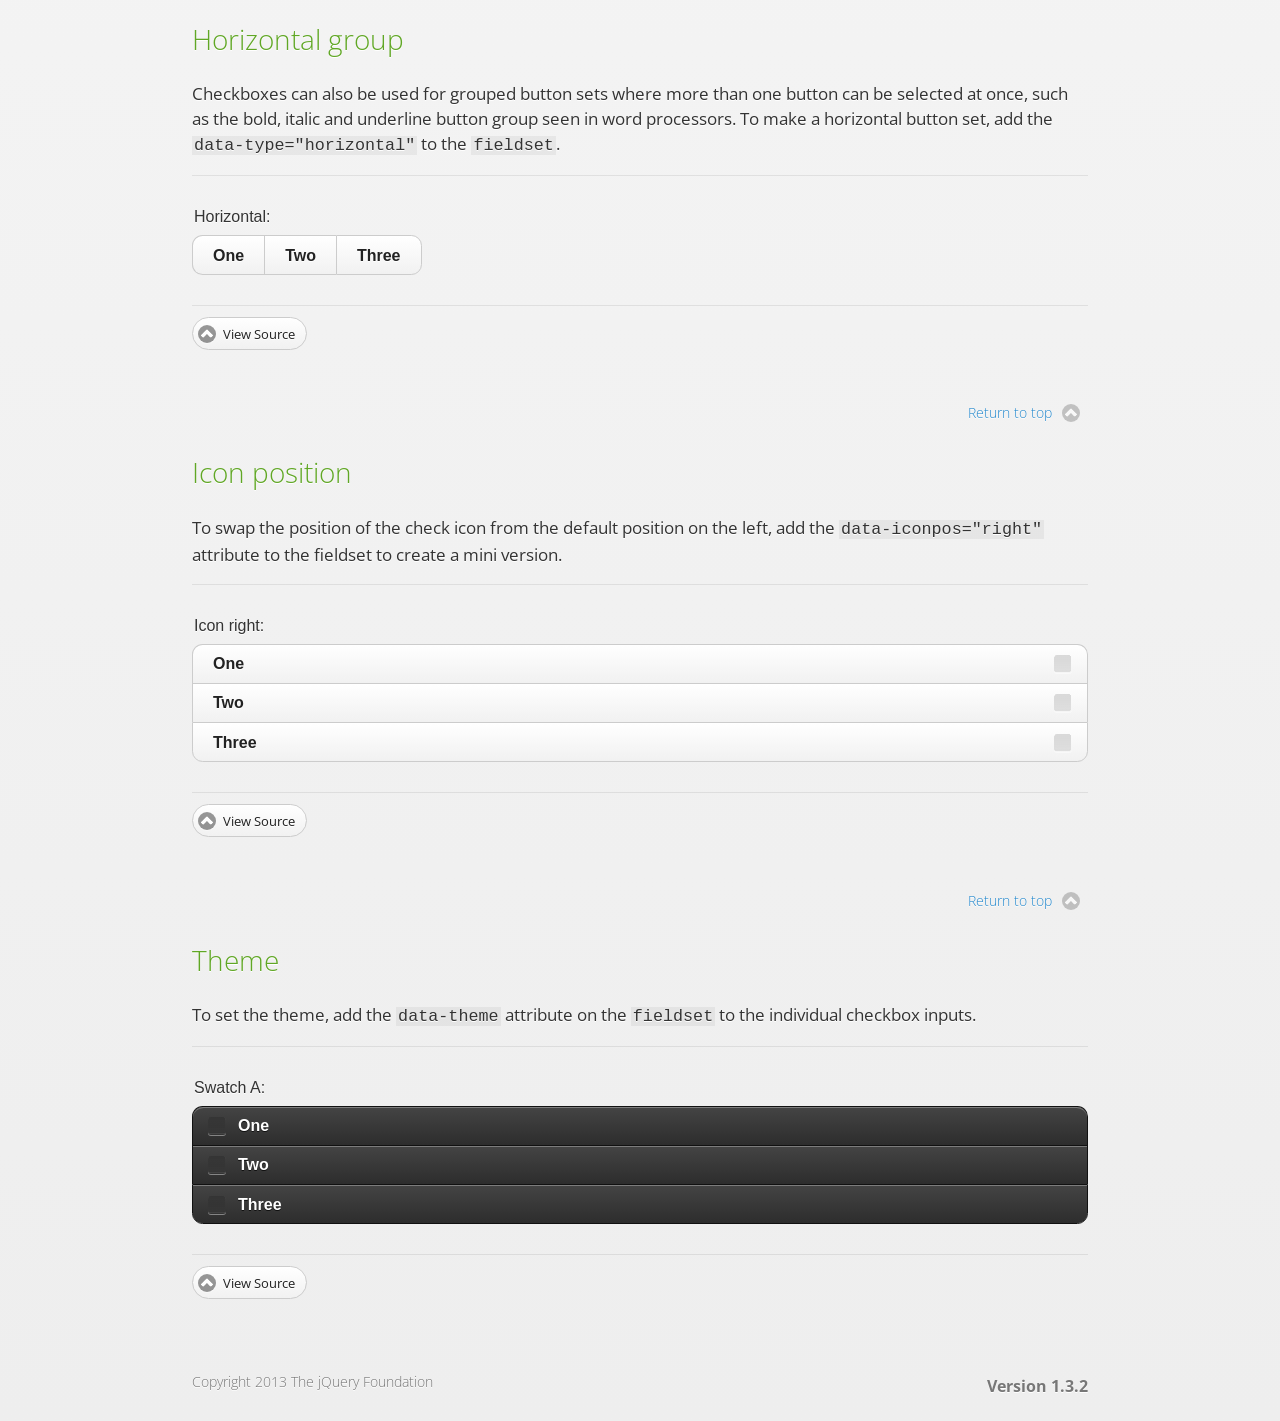
<file: js/demos/widgets/checkbox/index.html>
<!DOCTYPE html>
<html>
<head>
	<meta charset="utf-8">
	<meta name="viewport" content="width=device-width, initial-scale=1">
	<title>Checkboxes - jQuery Mobile Demos</title>
	<link rel="stylesheet"  href="../../css/themes/default/jquery.mobile-1.3.2.min.css">
	<link rel="stylesheet" href="../../_assets/css/jqm-demos.css">
	<link rel="shortcut icon" href="../../favicon.ico">
	<link rel="stylesheet" href="http://fonts.googleapis.com/css?family=Open+Sans:300,400,700">
	<script src="../../js/jquery.js"></script>
	<script src="../../_assets/js/index.js"></script>
	<script src="../../js/jquery.mobile-1.3.2.min.js"></script>
</head>
<div data-role="page" class="jqm-demos" data-quicklinks="true">

	<div data-role="header" class="jqm-header">
		<h1 class="jqm-logo"><a href="../../"><img src="../../_assets/img/jquery-logo.png" alt="jQuery Mobile Framework"></a></h1>
		<a href="#" class="jqm-navmenu-link" data-icon="bars" data-iconpos="notext">Navigation</a>
		<a href="#" class="jqm-search-link" data-icon="search" data-iconpos="notext">Search</a>
<div class="jqm-search">
    <ul class="jqm-list">
<li data-section="Widgets" data-filtertext="accordions collapsible sets content formatting grouped inset mini"><a href="widgets/accordions/">Accordion</a></li>

<li data-section="Widgets" data-filtertext="ajax navigation navigate event method"><a href="widgets/navigation/" data-ajax="false">AJAX Navigation</a></li>

<li data-section="Widgets" data-filtertext="autocomplete filter reveal listviews remote listviewbeforefilter placeholder"><a href="widgets/autocomplete/" data-ajax="false">Autocomplete</a></li>

<li data-section="Widgets" data-filtertext="buttons inputs forms inline theme grouped icons mini disabled"><a href="widgets/buttons/" data-ajax="false">Buttons</a></li>

<li data-section="Widgets" data-filtertext="checkboxes checkboxradio inputs forms mini disabled"><a href="widgets/checkbox/">Checkboxes</a></li>

<li data-section="Widgets" data-filtertext="collapsibles content formatting"><a href="widgets/collapsibles/" data-ajax="false">Collapsibles</a></li>

<li data-section="Widgets" data-filtertext="controlgroups selects checkboxradio buttons horizontal vertical"><a href="widgets/controlgroups/">Controlgroup</a></li>

<li data-section="Widgets" data-filtertext="dialogs modal popups"><a href="widgets/dialog/">Dialogs</a></li>

<li data-section="Widgets" data-filtertext="fixed toolbars headers footers sections fullscreen"><a href="widgets/fixed-toolbars/">Fixed toolbars</a></li>

<li data-section="Widgets" data-filtertext="flip toggle switch binary slider selects forms disabled"><a href="widgets/sliders/switch.html" data-ajax="false">Flip switch toggle</a></li>

<li data-section="Widgets" data-filtertext="footer toolbars footers sections"><a href="widgets/footers/">Footer toolbar</a></li>

<li data-section="Widgets" data-filtertext="forms inputs slider button range toggle switch label disabled accessible fieldcontains elements"><a href="widgets/forms/">Form elements</a></li>

<li data-section="Widgets" data-filtertext="grids columns blocks content formatting rwd responsive"><a href="widgets/grids/">Grids</a></li>

<li data-section="Widgets" data-filtertext="header toolbars fixed fullscreen sections"><a href="widgets/headers/">Header toolbar</a></li>

<li data-section="Widgets" data-filtertext="icons buttons disc position"><a href="widgets/icons/">Icons</a></li>

<li data-section="Widgets" data-filtertext="links navigation ajax prefetch cache"><a href="widgets/links/">Links</a></li>

<li data-section="Widgets" data-filtertext="listviews thumbnails icons nested split button collapsible ul ol"><a href="widgets/listviews/" data-ajax="false">Listviews</a></li>

<li data-section="Widgets" data-filtertext="ajax loader overlay spinner pages"><a href="widgets/loader/" data-ajax="false">Loader overlay</a></li>

<li data-section="Widgets" data-filtertext="navbars navmenu toolbars links icons footer header"><a href="widgets/navbar/" data-ajax="false">Navbar</a></li>

<li data-section="Widgets" data-filtertext="navbars persistent header footer links navmenu"><a href="widgets/fixed-toolbars/footer-persist-a.html">Navbar, persistent</a></li>

<li data-section="Widgets" data-filtertext="pages single multipage templates ajax nav"><a href="widgets/pages/">Pages</a></li>

<li data-section="Widgets" data-filtertext="panels sliding nav modal transition display reveal overlay push rwd responsive"><a href="widgets/panels/">Panels <span class="ui-li-count">New</span></a></li>

<li data-section="Widgets" data-filtertext="popup dialog modal transition tooltip lightbox form overlay screen flip pop fade transition"><a href="widgets/popup/">Popup</a></li>

<li data-section="Widgets" data-filtertext="radiobuttons checkboxradio inputs forms disabled grouped"><a href="widgets/radiobuttons/">Radio buttons</a></li>

<li data-section="Widgets" data-filtertext="selectmenus custom native multiple optgroup disabled forms"><a href="widgets/selects/">Select</a></li>

<li data-section="Widgets" data-filtertext="slider, single sliders range inputs forms disabled"><a href="widgets/sliders/" data-ajax="false">Slider, single</a></li>

<li data-section="Widgets" data-filtertext="slider, dual range sliders rangesliders inputs forms disabled"><a href="widgets/sliders/rangeslider.html" data-ajax="false">Slider, dual range <span class="ui-li-count">New</span></a></li>

<li data-section="Widgets" data-filtertext="tables column th td toggle responsive tables rwd hide show tabular"><a href="widgets/table-column-toggle/">Table, column toggle <span class="ui-li-count">New</span></a></li>

<li data-section="Widgets" data-filtertext="tables reflow th td responsive rwd columns tabular"><a href="widgets/table-reflow/">Table, reflow <span class="ui-li-count">New</span></a></li>

<li data-section="Widgets" data-filtertext="text inputs textarea numeric email tel file date time month clear pattern placeholder forms"><a href="widgets/textinputs/">Text inputs & textarea</a></li>

<li data-section="Widgets" data-filtertext="page transitions animated pages ajax navigation flip slide fade pop" data-ajax="false"><a href="widgets/transitions/" data-ajax="false">Transitions</a></li>

<li data-role="list-divider">Collapsibles</li>

<li data-section="Demo Showcase" data-filtertext="dynamic collapsible set accordion append expand"><a href="examples/collapsibles/dynamic-collapsible.html" data-ajax="false">Dynamic collapsible</a></li>

<li data-role="list-divider">Controlgroups</li>

<li data-section="Demo Showcase" data-filtertext="dynamic controlgroup buttons selects checkboxes forms"><a href="examples/controlgroups/dynamic-controlgroup.html" data-ajax="false">Dynamic controlgroup</a></li>

<li data-role="list-divider">Listviews</li>

<li data-section="Demo Showcase" data-filtertext="grid listview responsive grids responsive listviews lists ul"><a href="examples/listviews/grid-listview.html" data-ajax="false">Grid Listview</a></li>

<li data-section="Demo Showcase" data-filtertext="autodividers anchor jump scroll linkbars listviews lists ul"><a href="examples/listviews/autodividers-linkbar.html" data-ajax="false">Autodividers Linkbar</a></li>

<li data-section="Demo Showcase" data-filtertext="listviews autodividers selector autodividersselector lists ul ol"><a href="examples/listviews/autodividers-selector.html" data-ajax="false">Autodividers Selector</a></li>

<li data-role="list-divider">Navigation</li>

<li data-section="Demo Showcase" data-filtertext="backbone and require.js example navigation router"><a href="examples/backbone-require/index.html" data-ajax="false">Backbone and Require.js example</a></li>

<li data-section="Demo Showcase" data-filtertext="server redirection with server-side support php"><a href="examples/redirect/" data-ajax="false">Redirection with server-side support</a></li>

<li data-role="list-divider">Panels</li>

<li data-section="Demo Showcase" data-filtertext="panel styling slide panels sliding panels shadow rwd responsive breakpoint"><a href="examples/panels/panel-styling.html" data-ajax="false">Panel styling</a></li>

<li data-section="Demo Showcase" data-filtertext="open panel on swipe panels left right"><a href="examples/panels/panel-swipe-open.html" data-ajax="false">Open panel on swipe</a></li>

<li data-role="list-divider">Popups</li>

<li data-section="Demo Showcase" data-filtertext="dynamic popups popup images lightbox"><a href="examples/popups/dynamic-popup.html" data-ajax="false">Dynamic popup</a></li>

<li data-section="Demo Showcase" data-filtertext="arrow popups popover"><a href="examples/popups/arrow.html" data-ajax="false">Popup with arrow</a></li>

<li data-role="list-divider">Responsive Tables</li>

<li data-section="Demo Showcase" data-filtertext="responsive tables reflow stack custom styles"><a href="examples/tables/movie-list.html" data-ajax="false">Reflow: Custom styles</a></li>

<li data-section="Demo Showcase" data-filtertext="responsive tables reflow heading groups rwd breakpoint"><a href="examples/tables/financial-grouped-reflow.html" data-ajax="false">Reflow: Heading groups</a></li>

<li data-section="Demo Showcase" data-filtertext="responsive tables reflow refresh method dynamically inject data"><a href="examples/tables/reflow-refresh.html" data-ajax="false">Reflow: Refresh method</a></li>

<li data-section="Demo Showcase" data-filtertext="responsive tables column toggle hide rwd breakpoint customization options"><a href="examples/tables/movie-list-toggle-options.html" data-ajax="false">Column toggle: Customization options</a></li>

<li data-section="Demo Showcase" data-filtertext="responsive tables column toggle heading groups rwd breakpoint"><a href="examples/tables/financial-grouped-columns.html" data-ajax="false">Column toggle: Heading groups</a></li>

<li data-section="Demo Showcase" data-filtertext="responsive tables column toggle refresh method dynamically inject data"><a href="examples/tables/columntoggle-refresh.html" data-ajax="false">Column toggle: Refresh method</a></li>

<li data-section="Demo Showcase" data-filtertext="responsive tables table column toggle phone comparison rwd breakpoint"><a href="examples/tables/phone-compare.html" data-ajax="false">Column toggle demo: Phone comparison</a></li>

<li data-role="list-divider">Sliders</li>

<li data-section="Demo Showcase" data-filtertext="slider tooltip handle value extension input range sliders forms"><a href="examples/slider/tooltip.html" data-ajax="false">Tooltip extension</a></li>

<li data-role="list-divider">Swipe</li>

<li data-section="Demo Showcase" data-filtertext="swipe to navigate page transitions navigation"><a href="examples/swipe/swipe-page.html" data-ajax="false">Swipe to navigate</a></li>

<li data-section="Demo Showcase" data-filtertext="swipe to delete list item listviews lists ul ol"><a href="examples/swipe/swipe-list.html" data-ajax="false">Swipe to delete list item</a></li>

<li data-role="list-divider">Forms</li>

<li data-section="Questions & Answers" data-filtertext="CSS styles apply widget scope wrap selector customize"><a href="faq/question-template.html">Why won't my CSS styles apply correctly to a widget?</a></li>

<li data-section="Questions & Answers" data-filtertext="form update value enhance pageinit refresh"><a href="faq/updating-the-value-of-enhanced-form-elements-does-not-work.html">Updating the value of enhanced form elements does not work.</a></li>

<li data-section="Questions & Answers" data-filtertext="HTML 5 inputs appearance keyboard picker calendar date time slider file color"><a href="faq/my-html-5-inputs-look-different-in-browsers.html">My HTML 5 inputs look different across devices and browsers.</a></li>

<li data-section="Questions & Answers" data-filtertext="range search inputs slider number text degrade"><a href="faq/my-range-search-input-type-is-being-changed.html">My range or search inputs are being change to number/text.</a></li>

<li data-section="Questions & Answers" data-filtertext="custom select popup dialog logic"><a href="faq/sometimes-custom-select-shows-as-dialog-popup.html">Sometimes my custom select shows as a popup other times its a dialog.</a></li>

<li data-section="Questions & Answers" data-filtertext="disable button issue class method"><a href="faq/disabling-a-button-does-not-work.html">Disabling a button does not work.</a></li>

<li data-section="Questions & Answers" data-filtertext="fixed toolbar header footer fullscreen select input bug issue"><a href="faq/controls-in-header-footer.html">Controls in my fixed header or footer are not responding or behave erratically.</a></li>

<li data-role="list-divider">Pages</li>

<li data-section="Questions & Answers" data-filtertext="head load scripts styles pageinit onload pagebeforecreate ajax nav pages"><a href="faq/scripts-and-styles-not-loading.html">Why aren't my scripts and styles loading?</a></li>

<li data-section="Questions & Answers" data-filtertext="document.ready onload paginit DOM ready on ready scripts "><a href="faq/dom-ready-not-working.html">Why isn't DOM ready working for my scripts?</a></li>

<li data-section="Questions & Answers" data-filtertext="ajax nav load page mobile.loadpage"><a href="faq/how-do-i-load-a-page.html">How do I load a page?</a></li>

<li data-section="Questions & Answers" data-filtertext="ajax nav multi page document load"><a href="faq/why-is-only-the-first-page-loaded.html">Why is only the first page of my multi page document loaded?</a></li>

<li data-section="Questions & Answers" data-filtertext="pass url query params ajax nav"><a href="faq/pass-query-params-to-page.html">I'm trying to pass query params to a page but it's not working?</a></li>

<li data-section="Questions & Answers" data-filtertext="hash pass parameters information ajax nav"><a href="faq/pass-via-the-hash-to-page.html">I'm trying to pass information via the hash but it's not working?</a></li>

<li data-section="Questions & Answers" data-filtertext="application cache status error isLocal ajax nav"><a href="faq/the-application-cache-is-not-working.html">I'm trying to use the application cache but it's not working.</a></li>

<li data-section="Questions & Answers" data-filtertext=">create refresh event trigger pageInit refresh method content injected page not enhanced."><a href="faq/injected-content-is-not-enhanced.html">Content injected into a page is not enhanced.</a></li>

<li data-section="Questions & Answers" data-filtertext=">create trigger event pageInit injected HTML"><a href="faq/triggering-create-on-injected-content-does-not-work.html">Triggering create on injected HTML does not work.</a></li>

<li data-section="Questions & Answers" data-filtertext="auto-enhance element stop preventnative role none"><a href="faq/how-can-i-stop-auto-enhancement-of-elements.html">How can I stop JQM from auto-enhancing an element?</a></li>

<li data-section="Questions & Answers" data-filtertext="auto-enhance block container parent stop preventnative role none"><a href="faq/how-can-i-stop-auto-enhancement-of-a-block-of-elements.html">How can I stop JQM from enhancing a block of elements?</a></li>

<li data-section="Questions & Answers" data-filtertext="page title ajax nav head"><a href="faq/how-do-i-control-page-titles.html">How do I control page titles?</a></li>

<li data-section="Questions & Answers" data-filtertext="ajax nav load page loadPage"><a href="faq/how-do-i-load-a-page.html">How do I load a page?</a></li>

<li data-role="list-divider">Events</li>

<li data-section="Questions & Answers" data-filtertext="touch mouse events vmouseover, vmousedown, vmousemove, vmouseup, vclick, vmousecancel"><a href="faq/how-do-i-use-touch-mouse-events.html">How do I use touch and mouse events?</a></li>

<li data-role="list-divider">Theme and styling</li>

<li data-section="Questions & Answers" data-filtertext="theme swatch css themeroller customize icons colors fonts style"><a href="faq/how-does-theming-work.html">How does theming work?</a></li>

<li data-role="list-divider">Apps</li>

<li data-section="Questions & Answers" data-filtertext="How do I need to configure PhoneGap Cordova?"><a href="faq/how-configure-phonegap-cordova.html">How do I need to configure PhoneGap/Cordova?</a></li>
<!--
<li data-role="list-divider">Navigation</li>

<li data-section="Questions & Answers" data-filtertext=""><a href="faq/nav-is-acting-erraticly.html">The nav is acting erratically!</a></li>

<li data-section="Questions & Answers" data-filtertext=""><a href="faq/deep-links-dont-work.html">Following a deep link ( a link to scroll to and id ) does not work.</a></li>

<li data-section="Questions & Answers" data-filtertext=""><a href="faq/scripts-css-only-works-on-first-page-or-refresh.html">My script / css only works on first page or on refresh.</a></li>
<li data-role="list-divider">Widgets</li>

<li data-section="Questions & Answers" data-filtertext=""><a href="faq/cloned-content-double-enhanced.html">Cloning a widget or enhanced for element and enhancing causes "double" enhancement</a></li>

<li data-section="Questions & Answers" data-filtertext=""><a href="faq/cloned-content-does-not-update.html">Cloned widget or enhanced element does not update</a></li>

<li data-section="Questions & Answers" data-filtertext=""><a href="faq/data-enhance-false-does-not-work.html">Setting data-enhance="false" does not work.</a></li>

<li data-role="list-divider">General</li>

<li data-section="Questions & Answers" data-filtertext=""><a href="faq/selecting-element-by-id-not-working.html">Selecting elements by id only works sometimes or on first page!</a></li>

<li data-section="Questions & Answers" data-filtertext=""><a href="faq/global-config-settings-ignored.html">The global configuration settings i set are being ignored.</a></li>

<li data-section="Questions & Answers" data-filtertext=""><a href="faq/custom-css-is-ignored.html">My custom css is ignored.</a></li>

<li data-role="list-divider">Events</li>

<li data-section="Questions & Answers" data-filtertext=""><a href="faq/swipe-triggered-when-scrolling.html">Swipe triggered when scrolling.</a></li>

<li data-section="Questions & Answers" data-filtertext=""><a href="faq/document-ready-not-working.html">Document ready ignored after first page.</a></li>

<li data-role="list-divider">Theming &amp; custom styles</li>

<li data-section="Questions & Answers" data-filtertext=""><a href="faq/#">How do I add custom icons?</a></li>

<li data-section="Questions & Answers" data-filtertext=""><a href="faq/#">How do I add remove the circle behind the icons?</a></li>
-->

    </ul>
</div>

	</div><!-- /header -->

	<div data-role="content" class="jqm-content">

			<h1>Checkboxes <a href="http://api.jquerymobile.com/checkboxradio/" data-ajax="false" data-role="button" data-inline="true" data-mini="true" data-icon="arrow-r" data-iconpos="right" class="jqm-api-link">API</a></h1>

			<p class="jqm-intro">Checkboxes are used to provide a list of options where more than one can be selected.
			</p>

			<h2 id="check-markup">Basic markup</h2>

			<p>To create a single checkbox, add an <code>input</code> with a <code>type="checkbox"</code> attribute and a corresponding <code>label</code>. If the <code>input</code> isn't wrapped in its corresponding <code>label</code>, be sure to set the <code>for</code> attribute of the <code>label</code> to match the <code>id</code> of the <code>input</code> so they are semantically associated.</p>

			<div data-demo-html="true">
                <form>
	               	<label>
	                	<input type="checkbox" name="checkbox-0 "/>Check me
	                </label>
            	</form>
			</div><!--/demo-html -->

			<h2 id="check-mini">Mini size</h2>

			<p>For a more compact version that is useful in toolbars and tight spaces, add the <code>data-mini="true"</code> attribute to the element to create a mini version. </p>

			<div data-demo-html="true">
                <form>
	               	<input type="checkbox" name="checkbox-mini-0" id="checkbox-mini-0" class="custom" data-mini="true" />
		<label for="checkbox-mini-0">I agree</label>
            	</form>
			</div><!--/demo-html -->

			<h2 id="check-vert">Vertical group</h2>

			<p>Typically, there are multiple checkboxes listed under a question title. To visually integrate multiple checkboxes into a grouped button set, the framework will automatically remove all margins between buttons and round only the top and bottom corners of the set if there is a <code> data-role="controlgroup"</code> attribute on the <code>fieldset</code>.</p>

			<div data-demo-html="true">
                <form>
	               	<fieldset data-role="controlgroup">
						<legend>Vertical:</legend>
						<input type="checkbox" name="checkbox-v-2a" id="checkbox-v-2a">
						<label for="checkbox-v-2a">One</label>
						<input type="checkbox" name="checkbox-v-2b" id="checkbox-v-2b">
						<label for="checkbox-v-2b">Two</label>
						<input type="checkbox" name="checkbox-v-2c" id="checkbox-v-2c">
						<label for="checkbox-v-2c">Three</label>
					</fieldset>
            	</form>
			</div><!--/demo-html -->

			<h2 id="check-horiz">Horizontal group</h2>

			<p>Checkboxes can also be used for grouped button sets where more than one button can be selected at once, such as the bold, italic and underline button group seen in word processors. To make a horizontal button set, add the <code> data-type="horizontal"</code> to the <code>fieldset</code>.</p>

			<div data-demo-html="true">
                <form>
					<fieldset data-role="controlgroup" data-type="horizontal">
						<legend>Horizontal:</legend>
						<input type="checkbox" name="checkbox-h-2a" id="checkbox-h-2a">
						<label for="checkbox-h-2a">One</label>
						<input type="checkbox" name="checkbox-h-2b" id="checkbox-h-2b">
						<label for="checkbox-h-2b">Two</label>
						<input type="checkbox" name="checkbox-h-2c" id="checkbox-h-2c">
						<label for="checkbox-h-2c">Three</label>
					</fieldset>
            	</form>
			</div><!--/demo-html -->

			<h2 id="check-iconpos">Icon position</h2>

			<p>To swap the position of the check icon from the default position on the left, add the <code>data-iconpos="right"</code> attribute to the fieldset to create a mini version. </p>

				<div data-demo-html="true">
					<form>
					<fieldset data-role="controlgroup" data-iconpos="right">
						<legend>Icon right:</legend>
						<input type="checkbox" name="checkbox-h-6a" id="checkbox-h-6a">
						<label for="checkbox-h-6a">One</label>
						<input type="checkbox" name="checkbox-h-6b" id="checkbox-h-6b">
						<label for="checkbox-h-6b">Two</label>
						<input type="checkbox" name="checkbox-h-6c" id="checkbox-h-6c">
						<label for="checkbox-h-6c">Three</label>
					</fieldset>
				</form>
				</div><!--/demo-html -->

			<h2 id="check-theme">Theme</h2>

			<p>To set the theme, add the <code> data-theme</code> attribute on the <code>fieldset</code> to the individual checkbox inputs.</p>

			<div data-demo-html="true">
                <form>
	               	<fieldset data-role="controlgroup">
						<legend>Swatch A:</legend>
						<input type="checkbox" name="checkbox-t-2a" id="checkbox-t-2a" data-theme="a">
						<label for="checkbox-t-2a">One</label>
						<input type="checkbox" name="checkbox-t-2b" id="checkbox-t-2b" data-theme="a">
						<label for="checkbox-t-2b">Two</label>
						<input type="checkbox" name="checkbox-t-2c" id="checkbox-t-2c" data-theme="a">
						<label for="checkbox-t-2c">Three</label>
					</fieldset>
            	</form>
			</div><!--/demo-html -->

			</form>

	</div><!-- /content -->

	<div data-role="footer" class="jqm-footer">
		<p class="jqm-version"></p>
		<p>Copyright 2013 The jQuery Foundation</p>
	</div><!-- /footer -->
    <div data-role="panel" class="jqm-nav-panel jqm-navmenu-panel" data-position="left" data-display="reveal" data-theme="c">
        <ul data-role="listview" data-theme="d" data-divider-theme="d" data-icon="false" data-global-nav="demos" class="jqm-list">
            <li data-role="list-divider">jQuery Mobile Demos</li>
			<li><a href="./">Home</a></li>
            <li><a href="intro/">Introduction</a></li>
            <li><a href="examples/">Demo Showcase</a></li>
            <li><a href="faq/">Questions & Answers</a></li>
			<li><a href="intro/rwd.html">Going Responsive</a></li>
            <li data-role="list-divider">Widget reference</li>
<li data-section="Widgets" data-filtertext="accordions collapsible sets content formatting grouped inset mini"><a href="widgets/accordions/">Accordion</a></li>

<li data-section="Widgets" data-filtertext="ajax navigation navigate event method"><a href="widgets/navigation/" data-ajax="false">AJAX Navigation</a></li>

<li data-section="Widgets" data-filtertext="autocomplete filter reveal listviews remote listviewbeforefilter placeholder"><a href="widgets/autocomplete/" data-ajax="false">Autocomplete</a></li>

<li data-section="Widgets" data-filtertext="buttons inputs forms inline theme grouped icons mini disabled"><a href="widgets/buttons/" data-ajax="false">Buttons</a></li>

<li data-section="Widgets" data-filtertext="checkboxes checkboxradio inputs forms mini disabled"><a href="widgets/checkbox/">Checkboxes</a></li>

<li data-section="Widgets" data-filtertext="collapsibles content formatting"><a href="widgets/collapsibles/" data-ajax="false">Collapsibles</a></li>

<li data-section="Widgets" data-filtertext="controlgroups selects checkboxradio buttons horizontal vertical"><a href="widgets/controlgroups/">Controlgroup</a></li>

<li data-section="Widgets" data-filtertext="dialogs modal popups"><a href="widgets/dialog/">Dialogs</a></li>

<li data-section="Widgets" data-filtertext="fixed toolbars headers footers sections fullscreen"><a href="widgets/fixed-toolbars/">Fixed toolbars</a></li>

<li data-section="Widgets" data-filtertext="flip toggle switch binary slider selects forms disabled"><a href="widgets/sliders/switch.html" data-ajax="false">Flip switch toggle</a></li>

<li data-section="Widgets" data-filtertext="footer toolbars footers sections"><a href="widgets/footers/">Footer toolbar</a></li>

<li data-section="Widgets" data-filtertext="forms inputs slider button range toggle switch label disabled accessible fieldcontains elements"><a href="widgets/forms/">Form elements</a></li>

<li data-section="Widgets" data-filtertext="grids columns blocks content formatting rwd responsive"><a href="widgets/grids/">Grids</a></li>

<li data-section="Widgets" data-filtertext="header toolbars fixed fullscreen sections"><a href="widgets/headers/">Header toolbar</a></li>

<li data-section="Widgets" data-filtertext="icons buttons disc position"><a href="widgets/icons/">Icons</a></li>

<li data-section="Widgets" data-filtertext="links navigation ajax prefetch cache"><a href="widgets/links/">Links</a></li>

<li data-section="Widgets" data-filtertext="listviews thumbnails icons nested split button collapsible ul ol"><a href="widgets/listviews/" data-ajax="false">Listviews</a></li>

<li data-section="Widgets" data-filtertext="ajax loader overlay spinner pages"><a href="widgets/loader/" data-ajax="false">Loader overlay</a></li>

<li data-section="Widgets" data-filtertext="navbars navmenu toolbars links icons footer header"><a href="widgets/navbar/" data-ajax="false">Navbar</a></li>

<li data-section="Widgets" data-filtertext="navbars persistent header footer links navmenu"><a href="widgets/fixed-toolbars/footer-persist-a.html">Navbar, persistent</a></li>

<li data-section="Widgets" data-filtertext="pages single multipage templates ajax nav"><a href="widgets/pages/">Pages</a></li>

<li data-section="Widgets" data-filtertext="panels sliding nav modal transition display reveal overlay push rwd responsive"><a href="widgets/panels/">Panels <span class="ui-li-count">New</span></a></li>

<li data-section="Widgets" data-filtertext="popup dialog modal transition tooltip lightbox form overlay screen flip pop fade transition"><a href="widgets/popup/">Popup</a></li>

<li data-section="Widgets" data-filtertext="radiobuttons checkboxradio inputs forms disabled grouped"><a href="widgets/radiobuttons/">Radio buttons</a></li>

<li data-section="Widgets" data-filtertext="selectmenus custom native multiple optgroup disabled forms"><a href="widgets/selects/">Select</a></li>

<li data-section="Widgets" data-filtertext="slider, single sliders range inputs forms disabled"><a href="widgets/sliders/" data-ajax="false">Slider, single</a></li>

<li data-section="Widgets" data-filtertext="slider, dual range sliders rangesliders inputs forms disabled"><a href="widgets/sliders/rangeslider.html" data-ajax="false">Slider, dual range <span class="ui-li-count">New</span></a></li>

<li data-section="Widgets" data-filtertext="tables column th td toggle responsive tables rwd hide show tabular"><a href="widgets/table-column-toggle/">Table, column toggle <span class="ui-li-count">New</span></a></li>

<li data-section="Widgets" data-filtertext="tables reflow th td responsive rwd columns tabular"><a href="widgets/table-reflow/">Table, reflow <span class="ui-li-count">New</span></a></li>

<li data-section="Widgets" data-filtertext="text inputs textarea numeric email tel file date time month clear pattern placeholder forms"><a href="widgets/textinputs/">Text inputs & textarea</a></li>

<li data-section="Widgets" data-filtertext="page transitions animated pages ajax navigation flip slide fade pop" data-ajax="false"><a href="widgets/transitions/" data-ajax="false">Transitions</a></li>

        </ul>
	</div><!-- /panel -->


</div><!-- /page -->
</body>
</html>
</file>
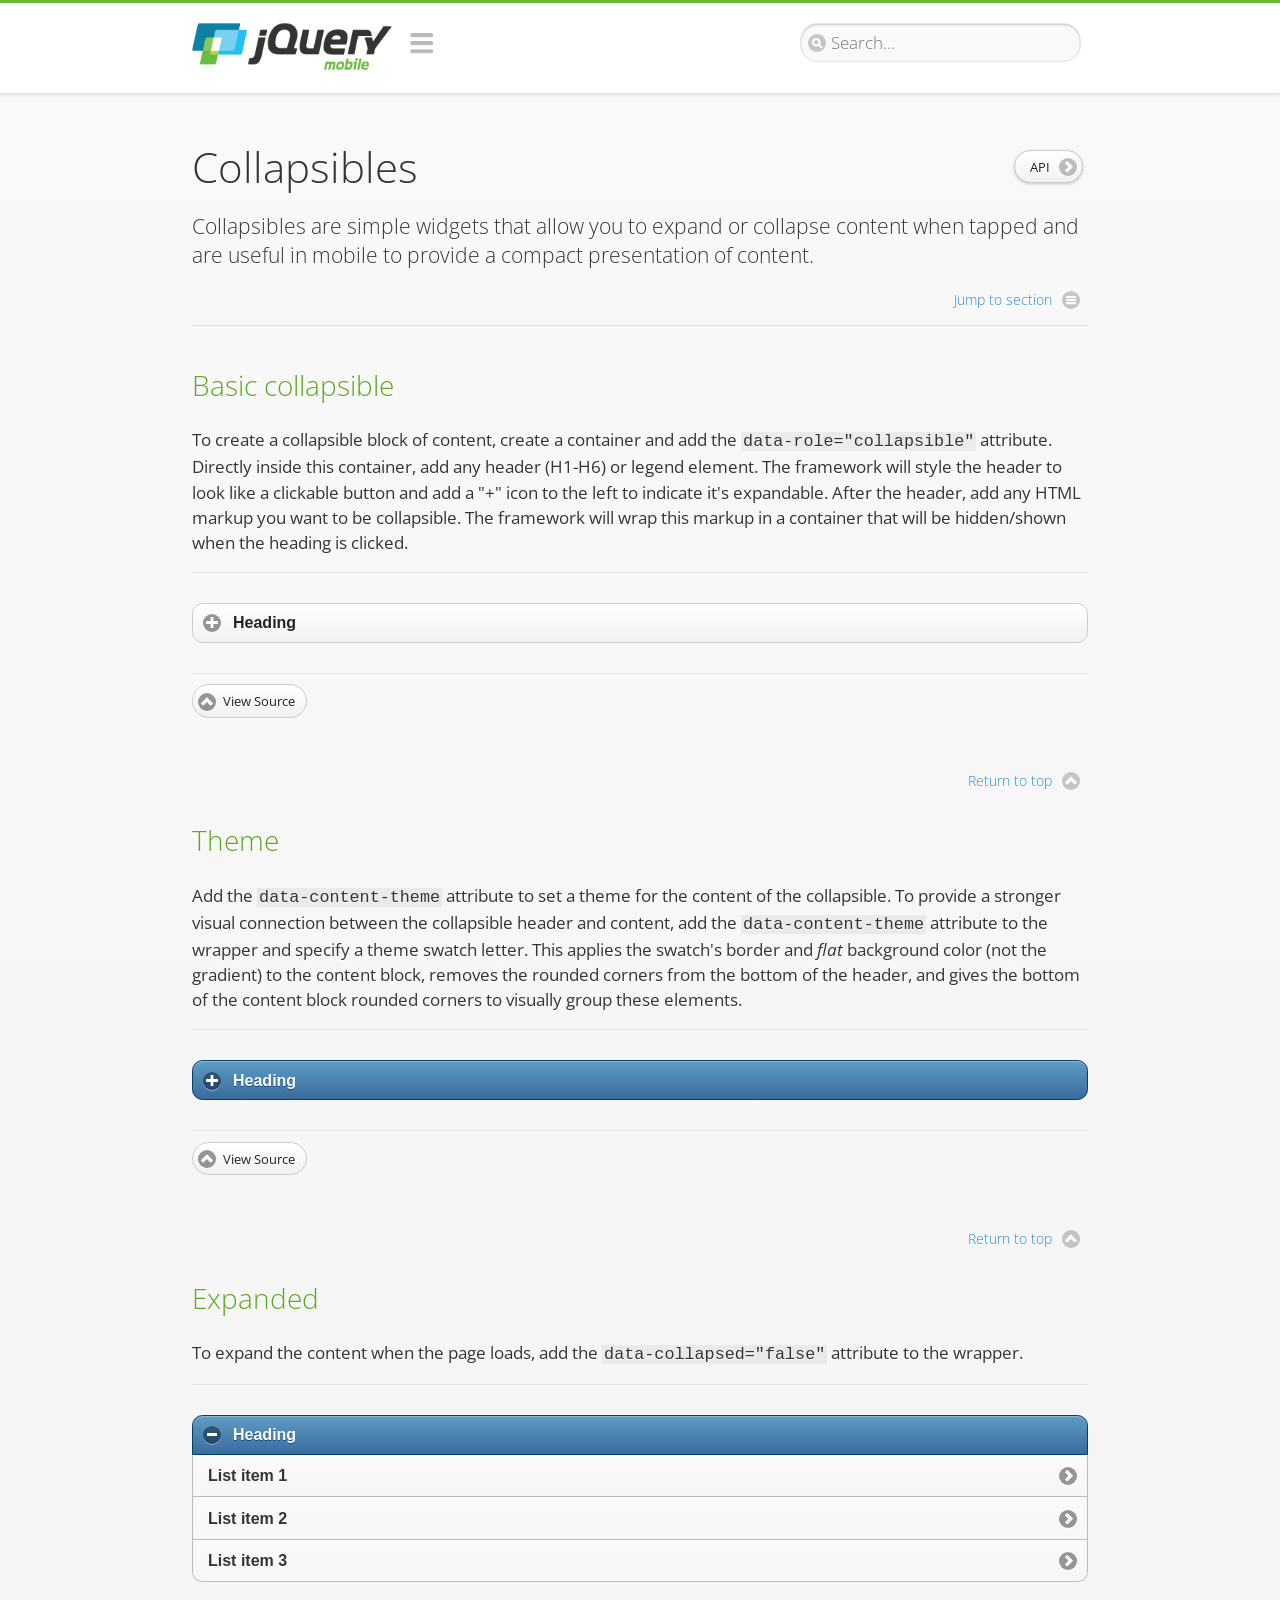
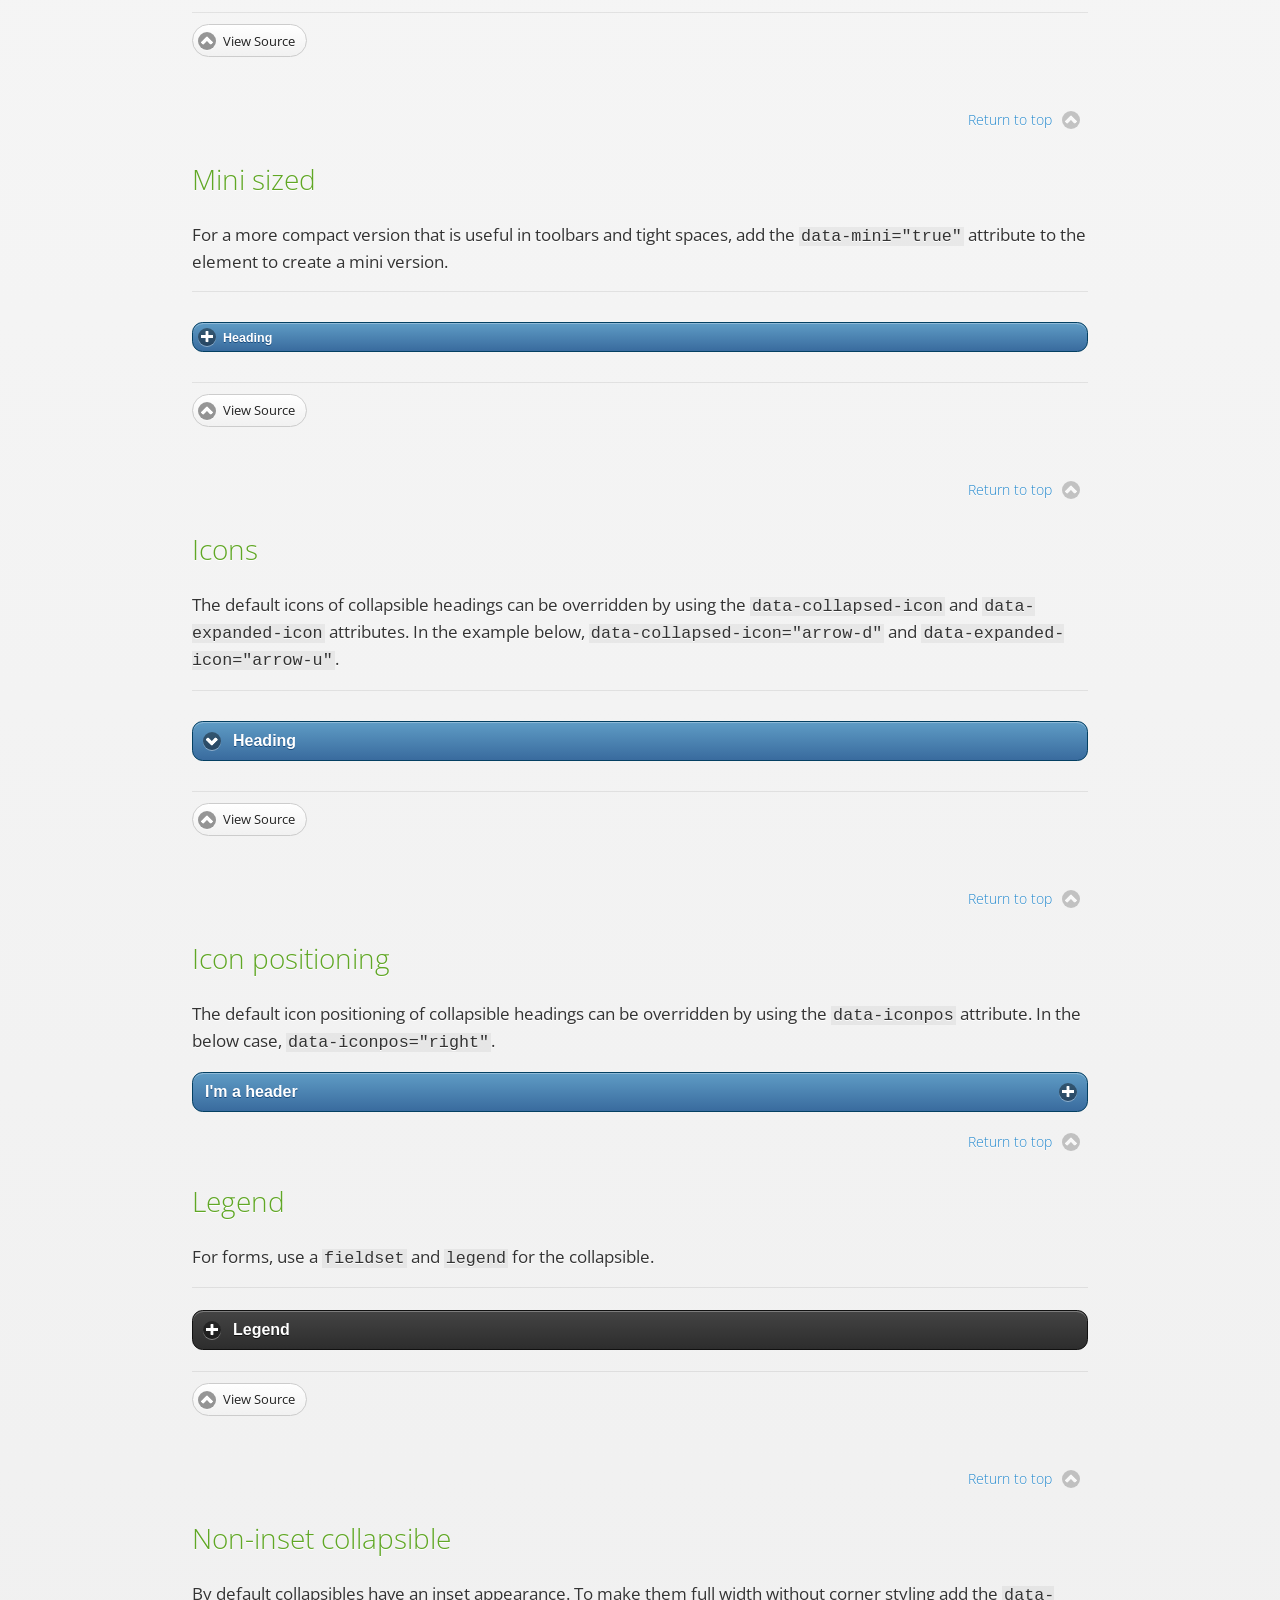
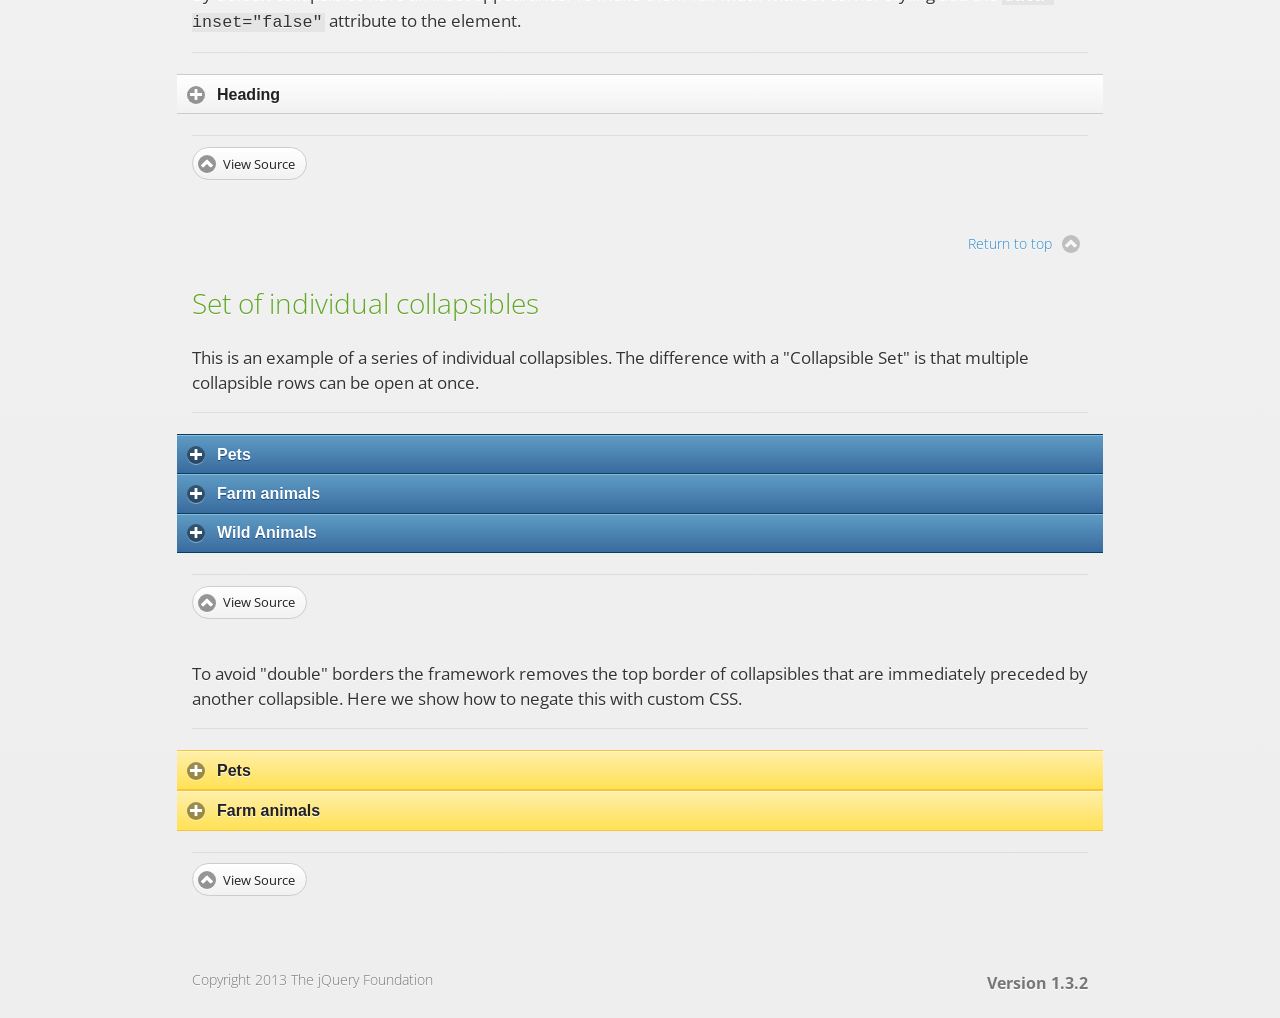
<file: js/demos/widgets/collapsibles/index.html>
<!DOCTYPE html>
<html>
<head>
	<meta charset="utf-8">
	<meta name="viewport" content="width=device-width, initial-scale=1">
	<title>Collapsible - jQuery Mobile Demos</title>
    <link rel="stylesheet"  href="../../css/themes/default/jquery.mobile-1.3.2.min.css">
    <link rel="stylesheet" href="../../_assets/css/jqm-demos.css">
    <link rel="shortcut icon" href="../../favicon.ico">
    <link rel="stylesheet" href="http://fonts.googleapis.com/css?family=Open+Sans:300,400,700">
    <script src="../../js/jquery.js"></script>
    <script src="../../_assets/js/index.js"></script>
    <script src="../../js/jquery.mobile-1.3.2.min.js"></script>
    <style id="negateDoubleBorder">
        #demo-borders .ui-collapsible .ui-collapsible-heading .ui-btn { border-top-width: 1px !important; }
    </style>
</head>
<body>
<div data-role="page" class="jqm-demos" data-quicklinks="true">

    <div data-role="header" class="jqm-header">
		<h1 class="jqm-logo"><a href="../../"><img src="../../_assets/img/jquery-logo.png" alt="jQuery Mobile Framework"></a></h1>
        <a href="#" class="jqm-navmenu-link" data-icon="bars" data-iconpos="notext">Navigation</a>
        <a href="#" class="jqm-search-link" data-icon="search" data-iconpos="notext">Search</a>
<div class="jqm-search">
    <ul class="jqm-list">
<li data-section="Widgets" data-filtertext="accordions collapsible sets content formatting grouped inset mini"><a href="widgets/accordions/">Accordion</a></li>

<li data-section="Widgets" data-filtertext="ajax navigation navigate event method"><a href="widgets/navigation/" data-ajax="false">AJAX Navigation</a></li>

<li data-section="Widgets" data-filtertext="autocomplete filter reveal listviews remote listviewbeforefilter placeholder"><a href="widgets/autocomplete/" data-ajax="false">Autocomplete</a></li>

<li data-section="Widgets" data-filtertext="buttons inputs forms inline theme grouped icons mini disabled"><a href="widgets/buttons/" data-ajax="false">Buttons</a></li>

<li data-section="Widgets" data-filtertext="checkboxes checkboxradio inputs forms mini disabled"><a href="widgets/checkbox/">Checkboxes</a></li>

<li data-section="Widgets" data-filtertext="collapsibles content formatting"><a href="widgets/collapsibles/" data-ajax="false">Collapsibles</a></li>

<li data-section="Widgets" data-filtertext="controlgroups selects checkboxradio buttons horizontal vertical"><a href="widgets/controlgroups/">Controlgroup</a></li>

<li data-section="Widgets" data-filtertext="dialogs modal popups"><a href="widgets/dialog/">Dialogs</a></li>

<li data-section="Widgets" data-filtertext="fixed toolbars headers footers sections fullscreen"><a href="widgets/fixed-toolbars/">Fixed toolbars</a></li>

<li data-section="Widgets" data-filtertext="flip toggle switch binary slider selects forms disabled"><a href="widgets/sliders/switch.html" data-ajax="false">Flip switch toggle</a></li>

<li data-section="Widgets" data-filtertext="footer toolbars footers sections"><a href="widgets/footers/">Footer toolbar</a></li>

<li data-section="Widgets" data-filtertext="forms inputs slider button range toggle switch label disabled accessible fieldcontains elements"><a href="widgets/forms/">Form elements</a></li>

<li data-section="Widgets" data-filtertext="grids columns blocks content formatting rwd responsive"><a href="widgets/grids/">Grids</a></li>

<li data-section="Widgets" data-filtertext="header toolbars fixed fullscreen sections"><a href="widgets/headers/">Header toolbar</a></li>

<li data-section="Widgets" data-filtertext="icons buttons disc position"><a href="widgets/icons/">Icons</a></li>

<li data-section="Widgets" data-filtertext="links navigation ajax prefetch cache"><a href="widgets/links/">Links</a></li>

<li data-section="Widgets" data-filtertext="listviews thumbnails icons nested split button collapsible ul ol"><a href="widgets/listviews/" data-ajax="false">Listviews</a></li>

<li data-section="Widgets" data-filtertext="ajax loader overlay spinner pages"><a href="widgets/loader/" data-ajax="false">Loader overlay</a></li>

<li data-section="Widgets" data-filtertext="navbars navmenu toolbars links icons footer header"><a href="widgets/navbar/" data-ajax="false">Navbar</a></li>

<li data-section="Widgets" data-filtertext="navbars persistent header footer links navmenu"><a href="widgets/fixed-toolbars/footer-persist-a.html">Navbar, persistent</a></li>

<li data-section="Widgets" data-filtertext="pages single multipage templates ajax nav"><a href="widgets/pages/">Pages</a></li>

<li data-section="Widgets" data-filtertext="panels sliding nav modal transition display reveal overlay push rwd responsive"><a href="widgets/panels/">Panels <span class="ui-li-count">New</span></a></li>

<li data-section="Widgets" data-filtertext="popup dialog modal transition tooltip lightbox form overlay screen flip pop fade transition"><a href="widgets/popup/">Popup</a></li>

<li data-section="Widgets" data-filtertext="radiobuttons checkboxradio inputs forms disabled grouped"><a href="widgets/radiobuttons/">Radio buttons</a></li>

<li data-section="Widgets" data-filtertext="selectmenus custom native multiple optgroup disabled forms"><a href="widgets/selects/">Select</a></li>

<li data-section="Widgets" data-filtertext="slider, single sliders range inputs forms disabled"><a href="widgets/sliders/" data-ajax="false">Slider, single</a></li>

<li data-section="Widgets" data-filtertext="slider, dual range sliders rangesliders inputs forms disabled"><a href="widgets/sliders/rangeslider.html" data-ajax="false">Slider, dual range <span class="ui-li-count">New</span></a></li>

<li data-section="Widgets" data-filtertext="tables column th td toggle responsive tables rwd hide show tabular"><a href="widgets/table-column-toggle/">Table, column toggle <span class="ui-li-count">New</span></a></li>

<li data-section="Widgets" data-filtertext="tables reflow th td responsive rwd columns tabular"><a href="widgets/table-reflow/">Table, reflow <span class="ui-li-count">New</span></a></li>

<li data-section="Widgets" data-filtertext="text inputs textarea numeric email tel file date time month clear pattern placeholder forms"><a href="widgets/textinputs/">Text inputs & textarea</a></li>

<li data-section="Widgets" data-filtertext="page transitions animated pages ajax navigation flip slide fade pop" data-ajax="false"><a href="widgets/transitions/" data-ajax="false">Transitions</a></li>

<li data-role="list-divider">Collapsibles</li>

<li data-section="Demo Showcase" data-filtertext="dynamic collapsible set accordion append expand"><a href="examples/collapsibles/dynamic-collapsible.html" data-ajax="false">Dynamic collapsible</a></li>

<li data-role="list-divider">Controlgroups</li>

<li data-section="Demo Showcase" data-filtertext="dynamic controlgroup buttons selects checkboxes forms"><a href="examples/controlgroups/dynamic-controlgroup.html" data-ajax="false">Dynamic controlgroup</a></li>

<li data-role="list-divider">Listviews</li>

<li data-section="Demo Showcase" data-filtertext="grid listview responsive grids responsive listviews lists ul"><a href="examples/listviews/grid-listview.html" data-ajax="false">Grid Listview</a></li>

<li data-section="Demo Showcase" data-filtertext="autodividers anchor jump scroll linkbars listviews lists ul"><a href="examples/listviews/autodividers-linkbar.html" data-ajax="false">Autodividers Linkbar</a></li>

<li data-section="Demo Showcase" data-filtertext="listviews autodividers selector autodividersselector lists ul ol"><a href="examples/listviews/autodividers-selector.html" data-ajax="false">Autodividers Selector</a></li>

<li data-role="list-divider">Navigation</li>

<li data-section="Demo Showcase" data-filtertext="backbone and require.js example navigation router"><a href="examples/backbone-require/index.html" data-ajax="false">Backbone and Require.js example</a></li>

<li data-section="Demo Showcase" data-filtertext="server redirection with server-side support php"><a href="examples/redirect/" data-ajax="false">Redirection with server-side support</a></li>

<li data-role="list-divider">Panels</li>

<li data-section="Demo Showcase" data-filtertext="panel styling slide panels sliding panels shadow rwd responsive breakpoint"><a href="examples/panels/panel-styling.html" data-ajax="false">Panel styling</a></li>

<li data-section="Demo Showcase" data-filtertext="open panel on swipe panels left right"><a href="examples/panels/panel-swipe-open.html" data-ajax="false">Open panel on swipe</a></li>

<li data-role="list-divider">Popups</li>

<li data-section="Demo Showcase" data-filtertext="dynamic popups popup images lightbox"><a href="examples/popups/dynamic-popup.html" data-ajax="false">Dynamic popup</a></li>

<li data-section="Demo Showcase" data-filtertext="arrow popups popover"><a href="examples/popups/arrow.html" data-ajax="false">Popup with arrow</a></li>

<li data-role="list-divider">Responsive Tables</li>

<li data-section="Demo Showcase" data-filtertext="responsive tables reflow stack custom styles"><a href="examples/tables/movie-list.html" data-ajax="false">Reflow: Custom styles</a></li>

<li data-section="Demo Showcase" data-filtertext="responsive tables reflow heading groups rwd breakpoint"><a href="examples/tables/financial-grouped-reflow.html" data-ajax="false">Reflow: Heading groups</a></li>

<li data-section="Demo Showcase" data-filtertext="responsive tables reflow refresh method dynamically inject data"><a href="examples/tables/reflow-refresh.html" data-ajax="false">Reflow: Refresh method</a></li>

<li data-section="Demo Showcase" data-filtertext="responsive tables column toggle hide rwd breakpoint customization options"><a href="examples/tables/movie-list-toggle-options.html" data-ajax="false">Column toggle: Customization options</a></li>

<li data-section="Demo Showcase" data-filtertext="responsive tables column toggle heading groups rwd breakpoint"><a href="examples/tables/financial-grouped-columns.html" data-ajax="false">Column toggle: Heading groups</a></li>

<li data-section="Demo Showcase" data-filtertext="responsive tables column toggle refresh method dynamically inject data"><a href="examples/tables/columntoggle-refresh.html" data-ajax="false">Column toggle: Refresh method</a></li>

<li data-section="Demo Showcase" data-filtertext="responsive tables table column toggle phone comparison rwd breakpoint"><a href="examples/tables/phone-compare.html" data-ajax="false">Column toggle demo: Phone comparison</a></li>

<li data-role="list-divider">Sliders</li>

<li data-section="Demo Showcase" data-filtertext="slider tooltip handle value extension input range sliders forms"><a href="examples/slider/tooltip.html" data-ajax="false">Tooltip extension</a></li>

<li data-role="list-divider">Swipe</li>

<li data-section="Demo Showcase" data-filtertext="swipe to navigate page transitions navigation"><a href="examples/swipe/swipe-page.html" data-ajax="false">Swipe to navigate</a></li>

<li data-section="Demo Showcase" data-filtertext="swipe to delete list item listviews lists ul ol"><a href="examples/swipe/swipe-list.html" data-ajax="false">Swipe to delete list item</a></li>

<li data-role="list-divider">Forms</li>

<li data-section="Questions & Answers" data-filtertext="CSS styles apply widget scope wrap selector customize"><a href="faq/question-template.html">Why won't my CSS styles apply correctly to a widget?</a></li>

<li data-section="Questions & Answers" data-filtertext="form update value enhance pageinit refresh"><a href="faq/updating-the-value-of-enhanced-form-elements-does-not-work.html">Updating the value of enhanced form elements does not work.</a></li>

<li data-section="Questions & Answers" data-filtertext="HTML 5 inputs appearance keyboard picker calendar date time slider file color"><a href="faq/my-html-5-inputs-look-different-in-browsers.html">My HTML 5 inputs look different across devices and browsers.</a></li>

<li data-section="Questions & Answers" data-filtertext="range search inputs slider number text degrade"><a href="faq/my-range-search-input-type-is-being-changed.html">My range or search inputs are being change to number/text.</a></li>

<li data-section="Questions & Answers" data-filtertext="custom select popup dialog logic"><a href="faq/sometimes-custom-select-shows-as-dialog-popup.html">Sometimes my custom select shows as a popup other times its a dialog.</a></li>

<li data-section="Questions & Answers" data-filtertext="disable button issue class method"><a href="faq/disabling-a-button-does-not-work.html">Disabling a button does not work.</a></li>

<li data-section="Questions & Answers" data-filtertext="fixed toolbar header footer fullscreen select input bug issue"><a href="faq/controls-in-header-footer.html">Controls in my fixed header or footer are not responding or behave erratically.</a></li>

<li data-role="list-divider">Pages</li>

<li data-section="Questions & Answers" data-filtertext="head load scripts styles pageinit onload pagebeforecreate ajax nav pages"><a href="faq/scripts-and-styles-not-loading.html">Why aren't my scripts and styles loading?</a></li>

<li data-section="Questions & Answers" data-filtertext="document.ready onload paginit DOM ready on ready scripts "><a href="faq/dom-ready-not-working.html">Why isn't DOM ready working for my scripts?</a></li>

<li data-section="Questions & Answers" data-filtertext="ajax nav load page mobile.loadpage"><a href="faq/how-do-i-load-a-page.html">How do I load a page?</a></li>

<li data-section="Questions & Answers" data-filtertext="ajax nav multi page document load"><a href="faq/why-is-only-the-first-page-loaded.html">Why is only the first page of my multi page document loaded?</a></li>

<li data-section="Questions & Answers" data-filtertext="pass url query params ajax nav"><a href="faq/pass-query-params-to-page.html">I'm trying to pass query params to a page but it's not working?</a></li>

<li data-section="Questions & Answers" data-filtertext="hash pass parameters information ajax nav"><a href="faq/pass-via-the-hash-to-page.html">I'm trying to pass information via the hash but it's not working?</a></li>

<li data-section="Questions & Answers" data-filtertext="application cache status error isLocal ajax nav"><a href="faq/the-application-cache-is-not-working.html">I'm trying to use the application cache but it's not working.</a></li>

<li data-section="Questions & Answers" data-filtertext=">create refresh event trigger pageInit refresh method content injected page not enhanced."><a href="faq/injected-content-is-not-enhanced.html">Content injected into a page is not enhanced.</a></li>

<li data-section="Questions & Answers" data-filtertext=">create trigger event pageInit injected HTML"><a href="faq/triggering-create-on-injected-content-does-not-work.html">Triggering create on injected HTML does not work.</a></li>

<li data-section="Questions & Answers" data-filtertext="auto-enhance element stop preventnative role none"><a href="faq/how-can-i-stop-auto-enhancement-of-elements.html">How can I stop JQM from auto-enhancing an element?</a></li>

<li data-section="Questions & Answers" data-filtertext="auto-enhance block container parent stop preventnative role none"><a href="faq/how-can-i-stop-auto-enhancement-of-a-block-of-elements.html">How can I stop JQM from enhancing a block of elements?</a></li>

<li data-section="Questions & Answers" data-filtertext="page title ajax nav head"><a href="faq/how-do-i-control-page-titles.html">How do I control page titles?</a></li>

<li data-section="Questions & Answers" data-filtertext="ajax nav load page loadPage"><a href="faq/how-do-i-load-a-page.html">How do I load a page?</a></li>

<li data-role="list-divider">Events</li>

<li data-section="Questions & Answers" data-filtertext="touch mouse events vmouseover, vmousedown, vmousemove, vmouseup, vclick, vmousecancel"><a href="faq/how-do-i-use-touch-mouse-events.html">How do I use touch and mouse events?</a></li>

<li data-role="list-divider">Theme and styling</li>

<li data-section="Questions & Answers" data-filtertext="theme swatch css themeroller customize icons colors fonts style"><a href="faq/how-does-theming-work.html">How does theming work?</a></li>

<li data-role="list-divider">Apps</li>

<li data-section="Questions & Answers" data-filtertext="How do I need to configure PhoneGap Cordova?"><a href="faq/how-configure-phonegap-cordova.html">How do I need to configure PhoneGap/Cordova?</a></li>
<!--
<li data-role="list-divider">Navigation</li>

<li data-section="Questions & Answers" data-filtertext=""><a href="faq/nav-is-acting-erraticly.html">The nav is acting erratically!</a></li>

<li data-section="Questions & Answers" data-filtertext=""><a href="faq/deep-links-dont-work.html">Following a deep link ( a link to scroll to and id ) does not work.</a></li>

<li data-section="Questions & Answers" data-filtertext=""><a href="faq/scripts-css-only-works-on-first-page-or-refresh.html">My script / css only works on first page or on refresh.</a></li>
<li data-role="list-divider">Widgets</li>

<li data-section="Questions & Answers" data-filtertext=""><a href="faq/cloned-content-double-enhanced.html">Cloning a widget or enhanced for element and enhancing causes "double" enhancement</a></li>

<li data-section="Questions & Answers" data-filtertext=""><a href="faq/cloned-content-does-not-update.html">Cloned widget or enhanced element does not update</a></li>

<li data-section="Questions & Answers" data-filtertext=""><a href="faq/data-enhance-false-does-not-work.html">Setting data-enhance="false" does not work.</a></li>

<li data-role="list-divider">General</li>

<li data-section="Questions & Answers" data-filtertext=""><a href="faq/selecting-element-by-id-not-working.html">Selecting elements by id only works sometimes or on first page!</a></li>

<li data-section="Questions & Answers" data-filtertext=""><a href="faq/global-config-settings-ignored.html">The global configuration settings i set are being ignored.</a></li>

<li data-section="Questions & Answers" data-filtertext=""><a href="faq/custom-css-is-ignored.html">My custom css is ignored.</a></li>

<li data-role="list-divider">Events</li>

<li data-section="Questions & Answers" data-filtertext=""><a href="faq/swipe-triggered-when-scrolling.html">Swipe triggered when scrolling.</a></li>

<li data-section="Questions & Answers" data-filtertext=""><a href="faq/document-ready-not-working.html">Document ready ignored after first page.</a></li>

<li data-role="list-divider">Theming &amp; custom styles</li>

<li data-section="Questions & Answers" data-filtertext=""><a href="faq/#">How do I add custom icons?</a></li>

<li data-section="Questions & Answers" data-filtertext=""><a href="faq/#">How do I add remove the circle behind the icons?</a></li>
-->

    </ul>
</div>

    </div><!-- /header -->

    <div data-role="content" class="jqm-content">

            <h1>Collapsibles <a href="http://api.jquerymobile.com/collapsible/" data-ajax="false" data-role="button" data-inline="true" data-mini="true" data-icon="arrow-r" data-iconpos="right" class="jqm-api-link">API</a></h1>

            <p class="jqm-intro">Collapsibles are simple widgets that allow you to expand or collapse content when tapped and are useful in mobile to provide a compact presentation of content.
            </p>

        <h2>Basic collapsible</h2>

        <p>To create a collapsible block of content, create a container and add the <code> data-role="collapsible"</code> attribute. Directly inside this container, add any header (H1-H6) or legend element. The framework will style the header to look like a clickable button and add a "+" icon to the left to indicate it's expandable. After the header, add any HTML markup you want to be collapsible. The framework will wrap this markup in a container that will be hidden/shown when the heading is clicked.</p>

        <div data-demo-html="true">
            <div data-role="collapsible">
                <h4>Heading</h4>
                <p>I'm the collapsible content. By default I'm closed, but you can click the header to open me.</p>
            </div>
        </div><!--/demo-html -->

        <h2>Theme</h2>

        <p>Add the <code>data-content-theme</code> attribute to set a theme for the content of the collapsible. To provide a stronger visual connection between the collapsible header and content, add the <code>data-content-theme</code> attribute to the wrapper and specify a theme swatch letter. This applies the swatch's border and <em>flat</em> background color (not the gradient) to the content block, removes the rounded corners from the bottom of the header, and gives the bottom of the content block rounded corners to visually group these elements.</p>

        <div data-demo-html="true">
            <div data-role="collapsible" data-theme="b" data-content-theme="d">
                <h4>Heading</h4>
                <p>I'm the collapsible content with a themed content block set to "d".</p>
            </div>
        </div><!--/demo-html -->

        <h2>Expanded</h2>

        <p>To expand the content when the page loads, add the <code>data-collapsed="false"</code> attribute to the wrapper.</p>

        <div data-demo-html="true">
            <div data-role="collapsible" data-collapsed="false" data-theme="b" data-content-theme="d">
                <h4>Heading</h4>
                <ul data-role="listview">
                    <li><a href="#">List item 1</a></li>
                    <li><a href="#">List item 2</a></li>
                    <li><a href="#">List item 3</a></li>
                </ul>
            </div>
        </div><!--/demo-html -->

        <h2>Mini sized</h2>

        <p>For a more compact version that is useful in toolbars and tight spaces, add the <code>data-mini="true"</code> attribute to the element to create a mini version. </p>

        <div data-demo-html="true">
            <div data-role="collapsible" data-mini="true" data-theme="b" data-content-theme="a">
                <h4>Heading</h4>
                <ul data-role="listview">
                    <li><a href="#">List item 1</a></li>
                    <li><a href="#">List item 2</a></li>
                    <li><a href="#">List item 3</a></li>
                </ul>
            </div>
        </div><!--/demo-html -->

            <h2>Icons</h2>

            <p>The default icons of collapsible headings can be overridden by using the <code>data-collapsed-icon</code> and <code>data-expanded-icon</code> attributes. In the example below, <code>data-collapsed-icon="arrow-d"</code> and <code>data-expanded-icon="arrow-u"</code>.</p>

            <div data-demo-html="true">
                <div data-role="collapsible" data-theme="b" data-content-theme="d" data-collapsed-icon="arrow-d" data-expanded-icon="arrow-u">
                    <h4>Heading</h4>
                    <ul data-role="listview" data-inset="false">
                        <li>Read-only list item 1</li>
                        <li>Read-only list item 2</li>
                        <li>Read-only list item 3</li>
                    </ul>
                </div>
            </div><!--/demo-html -->

            <h2>Icon positioning</h2>
            <p>The default icon positioning of collapsible headings can be overridden by using the <code>data-iconpos</code> attribute. In the below case, <code>data-iconpos="right"</code>.</p>

            <div data-role="collapsible" data-iconpos="right" data-theme="b" data-content-theme="d">
                <h3>I'm a header</h3>
                <p><code>data-iconpos="right"</code></p>
            </div>

        <h2>Legend</h2>

        <p>For forms, use a <code>fieldset</code> and <code>legend</code> for the collapsible.</p>
        <div data-demo-html="true">
            <form>
                <fieldset data-role="collapsible" data-theme="a" data-content-theme="d">
                    <legend>Legend</legend>

                    <label for="textinput-f">Text Input:</label>
                    <input type="text" name="textinput-f" id="textinput-f" placeholder="Text input" value="">

                    <div data-role="controlgroup">
                        <input type="checkbox" name="checkbox-1-a" id="checkbox-1-a" />
                        <label for="checkbox-1-a">One</label>
                        <input type="checkbox" name="checkbox-2-a" id="checkbox-2-a" />
                        <label for="checkbox-2-a">Two</label>
                        <input type="checkbox" name="checkbox-3-a" id="checkbox-3-a" />
                        <label for="checkbox-3-a">Three</label>
                    </div>
                </fieldset>
            </form>
        </div><!--/demo-html -->

        <h2>Non-inset collapsible</h2>

        <p>By default collapsibles have an inset appearance. To make them full width without corner styling add the <code>data-inset="false"</code> attribute to the element.</p>

        <div data-demo-html="true">
            <div data-role="collapsible" data-inset="false" data-theme="c" data-content-theme="d">
                <h4>Heading</h4>
                <p>I'm the collapsible content. By default I'm closed, but you can click the header to open me.</p>
            </div>
        </div><!--/demo-html -->

        <h2>Set of individual collapsibles</h2>

        <p>This is an example of a series of individual collapsibles. The difference with a "Collapsible Set" is that multiple collapsible rows can be open at once.</p>

        <div data-demo-html="true">
            <div data-role="collapsible" data-theme="b" data-content-theme="d" data-inset="false">
                <h3>Pets</h3>
                <ul data-role="listview">
                    <li><a href="#">Canary</a></li>
                    <li><a href="#">Cat</a></li>
                    <li><a href="#">Dog</a></li>
                    <li><a href="#">Gerbil</a></li>
                    <li><a href="#">Iguana</a></li>
                    <li><a href="#">Mouse</a></li>
                </ul>
            </div><!-- /collapsible -->
            <div data-role="collapsible" data-theme="b" data-content-theme="d" data-inset="false">
                <h3>Farm animals</h3>
                <ul data-role="listview">
                    <li><a href="#">Chicken</a></li>
                    <li><a href="#">Cow</a></li>
                    <li><a href="#">Duck</a></li>
                    <li><a href="#">Horse</a></li>
                    <li><a href="#">Pig</a></li>
                    <li><a href="#">Sheep</a></li>
                </ul>
            </div><!-- /collapsible -->
            <div data-role="collapsible" data-theme="b" data-content-theme="d" data-inset="false">
                <h3>Wild Animals</h3>
                <ul data-role="listview">
                    <li><a href="#">Aardvark</a></li>
                    <li><a href="#">Alligator</a></li>
                    <li><a href="#">Ant</a></li>
                    <li><a href="#">Bear</a></li>
                    <li><a href="#">Beaver</a></li>
                    <li><a href="#">Cougar</a></li>
                    <li><a href="#">Dingo</a></li>
                </ul>
            </div><!-- /collapsible -->
        </div><!--/demo-html -->

        <p>To avoid "double" borders the framework removes the top border of collapsibles that are immediately preceded by another collapsible. Here we show how to negate this with custom CSS.</p>

        <div data-demo-html="true" data-demo-css="#negateDoubleBorder">
            <div id="demo-borders">
                <div data-role="collapsible" data-theme="e" data-content-theme="d" data-inset="false">
                    <h3>Pets</h3>
                    <ul data-role="listview">
                        <li><a href="#">Canary</a></li>
                        <li><a href="#">Cat</a></li>
                        <li><a href="#">Dog</a></li>
                        <li><a href="#">Gerbil</a></li>
                        <li><a href="#">Iguana</a></li>
                        <li><a href="#">Mouse</a></li>
                    </ul>
                </div><!-- /collapsible -->
                <div data-role="collapsible" data-theme="e" data-content-theme="d" data-inset="false">
                    <h3>Farm animals</h3>
                    <ul data-role="listview">
                        <li><a href="#">Chicken</a></li>
                        <li><a href="#">Cow</a></li>
                        <li><a href="#">Duck</a></li>
                        <li><a href="#">Horse</a></li>
                        <li><a href="#">Pig</a></li>
                        <li><a href="#">Sheep</a></li>
                    </ul>
                </div><!-- /collapsible -->
            </div>
        </div><!--/demo-html -->

	</div><!-- /content -->

	<div data-role="footer" class="jqm-footer">
		<p class="jqm-version"></p>
		<p>Copyright 2013 The jQuery Foundation</p>
	</div><!-- /footer -->
    <div data-role="panel" class="jqm-nav-panel jqm-navmenu-panel" data-position="left" data-display="reveal" data-theme="c">
        <ul data-role="listview" data-theme="d" data-divider-theme="d" data-icon="false" data-global-nav="demos" class="jqm-list">
            <li data-role="list-divider">jQuery Mobile Demos</li>
			<li><a href="./">Home</a></li>
            <li><a href="intro/">Introduction</a></li>
            <li><a href="examples/">Demo Showcase</a></li>
            <li><a href="faq/">Questions & Answers</a></li>
			<li><a href="intro/rwd.html">Going Responsive</a></li>
            <li data-role="list-divider">Widget reference</li>
<li data-section="Widgets" data-filtertext="accordions collapsible sets content formatting grouped inset mini"><a href="widgets/accordions/">Accordion</a></li>

<li data-section="Widgets" data-filtertext="ajax navigation navigate event method"><a href="widgets/navigation/" data-ajax="false">AJAX Navigation</a></li>

<li data-section="Widgets" data-filtertext="autocomplete filter reveal listviews remote listviewbeforefilter placeholder"><a href="widgets/autocomplete/" data-ajax="false">Autocomplete</a></li>

<li data-section="Widgets" data-filtertext="buttons inputs forms inline theme grouped icons mini disabled"><a href="widgets/buttons/" data-ajax="false">Buttons</a></li>

<li data-section="Widgets" data-filtertext="checkboxes checkboxradio inputs forms mini disabled"><a href="widgets/checkbox/">Checkboxes</a></li>

<li data-section="Widgets" data-filtertext="collapsibles content formatting"><a href="widgets/collapsibles/" data-ajax="false">Collapsibles</a></li>

<li data-section="Widgets" data-filtertext="controlgroups selects checkboxradio buttons horizontal vertical"><a href="widgets/controlgroups/">Controlgroup</a></li>

<li data-section="Widgets" data-filtertext="dialogs modal popups"><a href="widgets/dialog/">Dialogs</a></li>

<li data-section="Widgets" data-filtertext="fixed toolbars headers footers sections fullscreen"><a href="widgets/fixed-toolbars/">Fixed toolbars</a></li>

<li data-section="Widgets" data-filtertext="flip toggle switch binary slider selects forms disabled"><a href="widgets/sliders/switch.html" data-ajax="false">Flip switch toggle</a></li>

<li data-section="Widgets" data-filtertext="footer toolbars footers sections"><a href="widgets/footers/">Footer toolbar</a></li>

<li data-section="Widgets" data-filtertext="forms inputs slider button range toggle switch label disabled accessible fieldcontains elements"><a href="widgets/forms/">Form elements</a></li>

<li data-section="Widgets" data-filtertext="grids columns blocks content formatting rwd responsive"><a href="widgets/grids/">Grids</a></li>

<li data-section="Widgets" data-filtertext="header toolbars fixed fullscreen sections"><a href="widgets/headers/">Header toolbar</a></li>

<li data-section="Widgets" data-filtertext="icons buttons disc position"><a href="widgets/icons/">Icons</a></li>

<li data-section="Widgets" data-filtertext="links navigation ajax prefetch cache"><a href="widgets/links/">Links</a></li>

<li data-section="Widgets" data-filtertext="listviews thumbnails icons nested split button collapsible ul ol"><a href="widgets/listviews/" data-ajax="false">Listviews</a></li>

<li data-section="Widgets" data-filtertext="ajax loader overlay spinner pages"><a href="widgets/loader/" data-ajax="false">Loader overlay</a></li>

<li data-section="Widgets" data-filtertext="navbars navmenu toolbars links icons footer header"><a href="widgets/navbar/" data-ajax="false">Navbar</a></li>

<li data-section="Widgets" data-filtertext="navbars persistent header footer links navmenu"><a href="widgets/fixed-toolbars/footer-persist-a.html">Navbar, persistent</a></li>

<li data-section="Widgets" data-filtertext="pages single multipage templates ajax nav"><a href="widgets/pages/">Pages</a></li>

<li data-section="Widgets" data-filtertext="panels sliding nav modal transition display reveal overlay push rwd responsive"><a href="widgets/panels/">Panels <span class="ui-li-count">New</span></a></li>

<li data-section="Widgets" data-filtertext="popup dialog modal transition tooltip lightbox form overlay screen flip pop fade transition"><a href="widgets/popup/">Popup</a></li>

<li data-section="Widgets" data-filtertext="radiobuttons checkboxradio inputs forms disabled grouped"><a href="widgets/radiobuttons/">Radio buttons</a></li>

<li data-section="Widgets" data-filtertext="selectmenus custom native multiple optgroup disabled forms"><a href="widgets/selects/">Select</a></li>

<li data-section="Widgets" data-filtertext="slider, single sliders range inputs forms disabled"><a href="widgets/sliders/" data-ajax="false">Slider, single</a></li>

<li data-section="Widgets" data-filtertext="slider, dual range sliders rangesliders inputs forms disabled"><a href="widgets/sliders/rangeslider.html" data-ajax="false">Slider, dual range <span class="ui-li-count">New</span></a></li>

<li data-section="Widgets" data-filtertext="tables column th td toggle responsive tables rwd hide show tabular"><a href="widgets/table-column-toggle/">Table, column toggle <span class="ui-li-count">New</span></a></li>

<li data-section="Widgets" data-filtertext="tables reflow th td responsive rwd columns tabular"><a href="widgets/table-reflow/">Table, reflow <span class="ui-li-count">New</span></a></li>

<li data-section="Widgets" data-filtertext="text inputs textarea numeric email tel file date time month clear pattern placeholder forms"><a href="widgets/textinputs/">Text inputs & textarea</a></li>

<li data-section="Widgets" data-filtertext="page transitions animated pages ajax navigation flip slide fade pop" data-ajax="false"><a href="widgets/transitions/" data-ajax="false">Transitions</a></li>

        </ul>
	</div><!-- /panel -->


</div><!-- /page -->
</body>
</html>
</file>
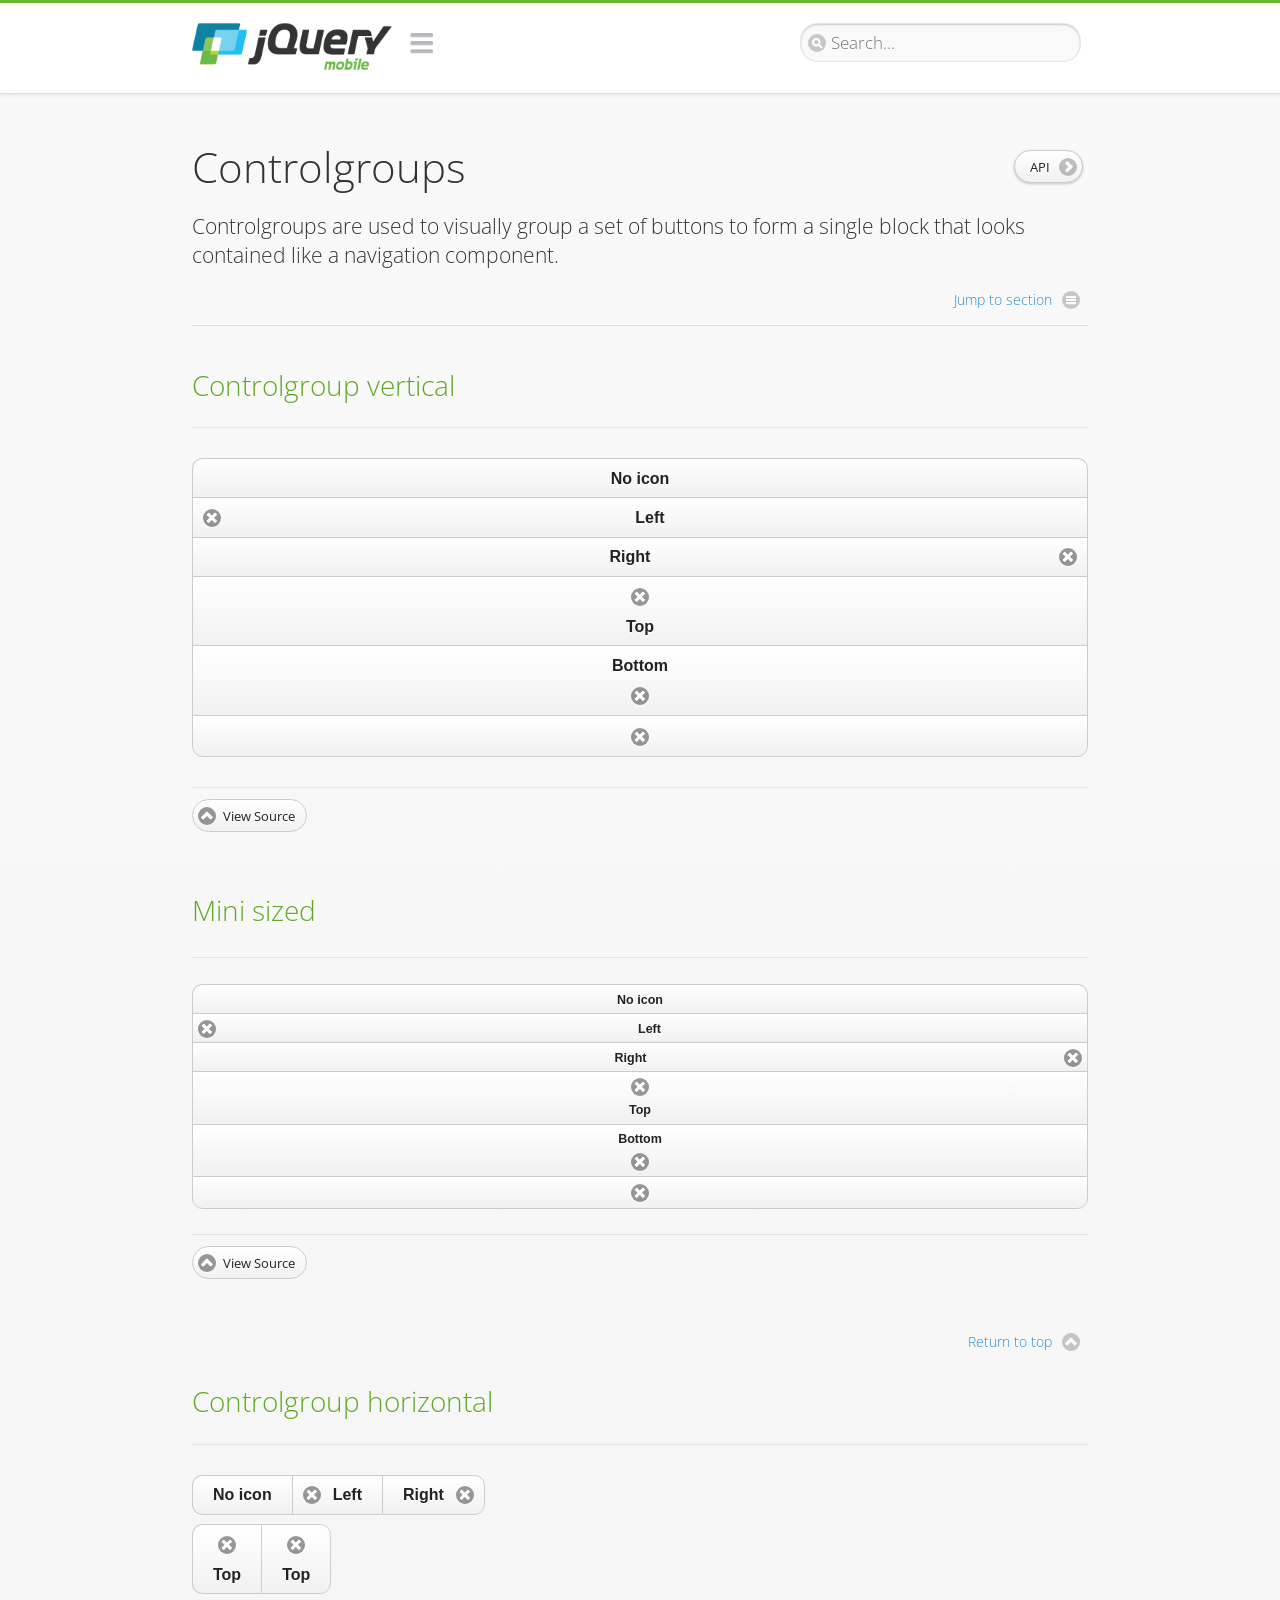
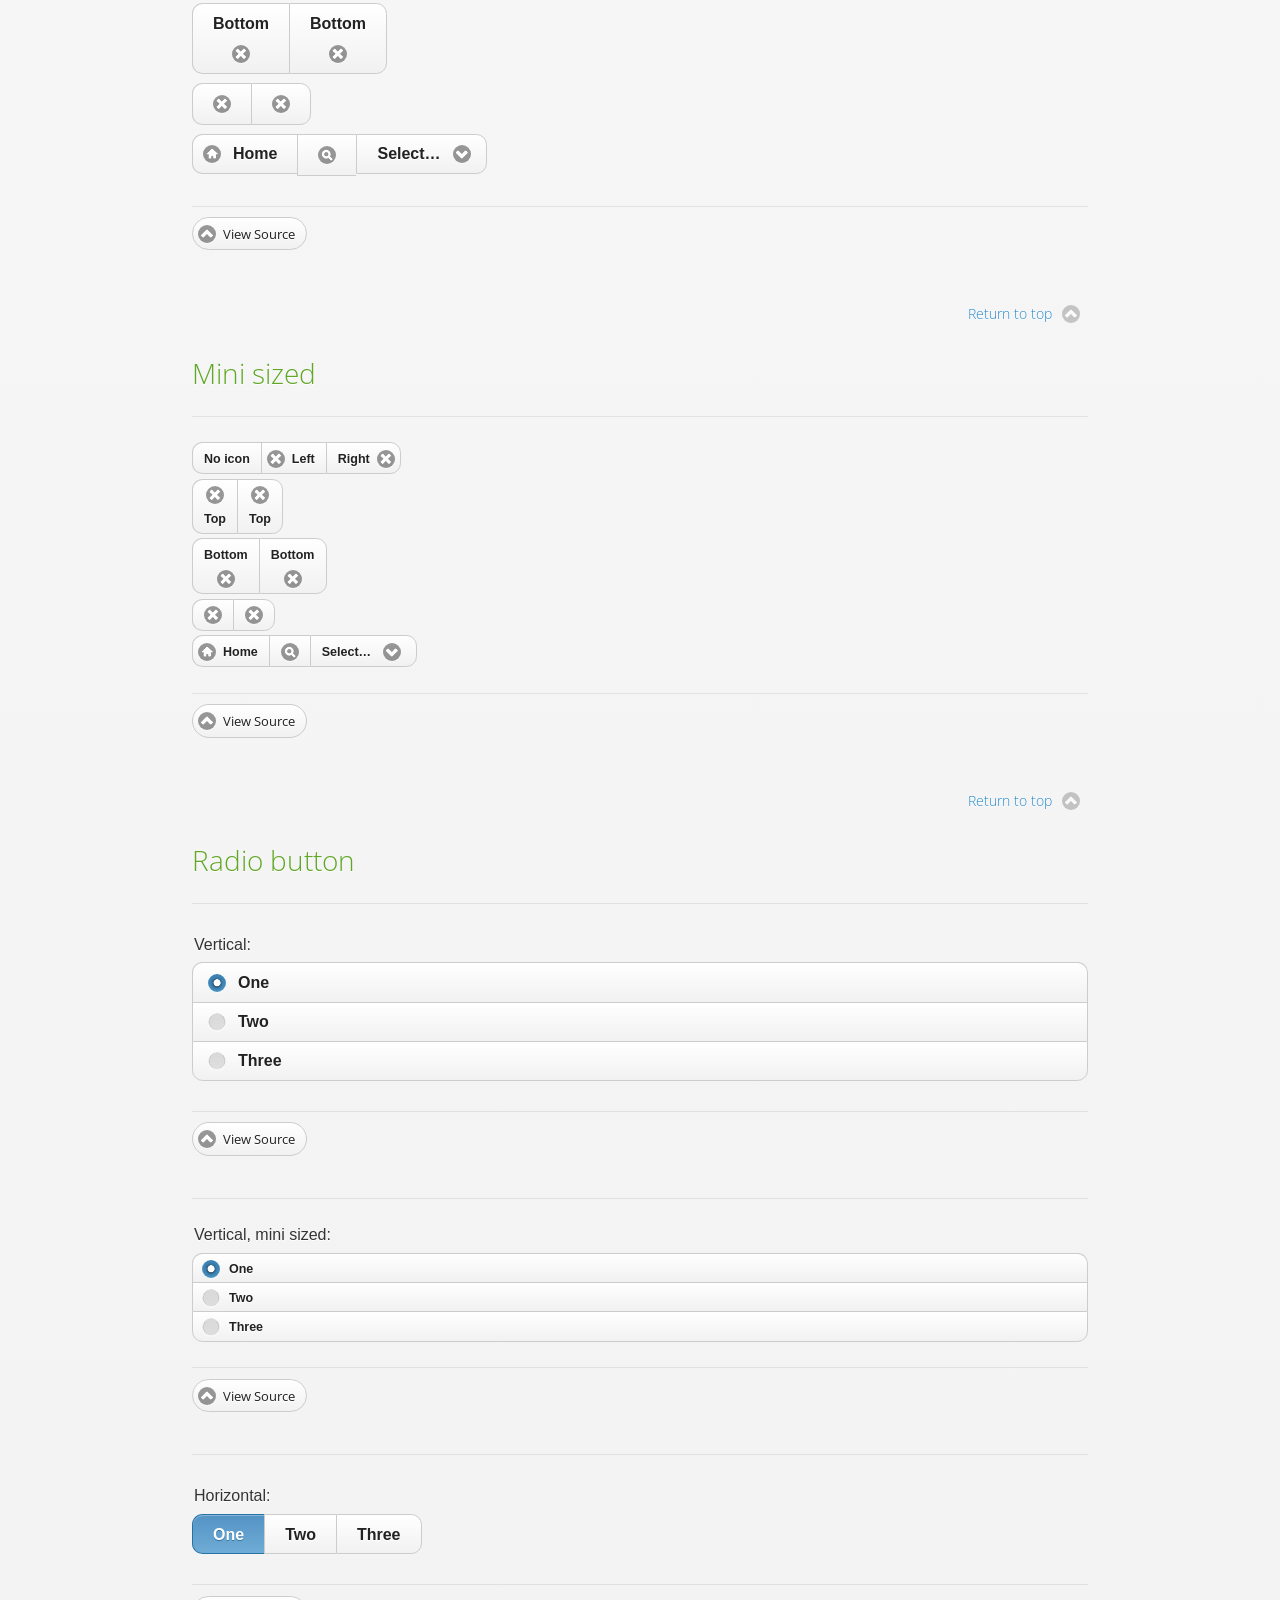
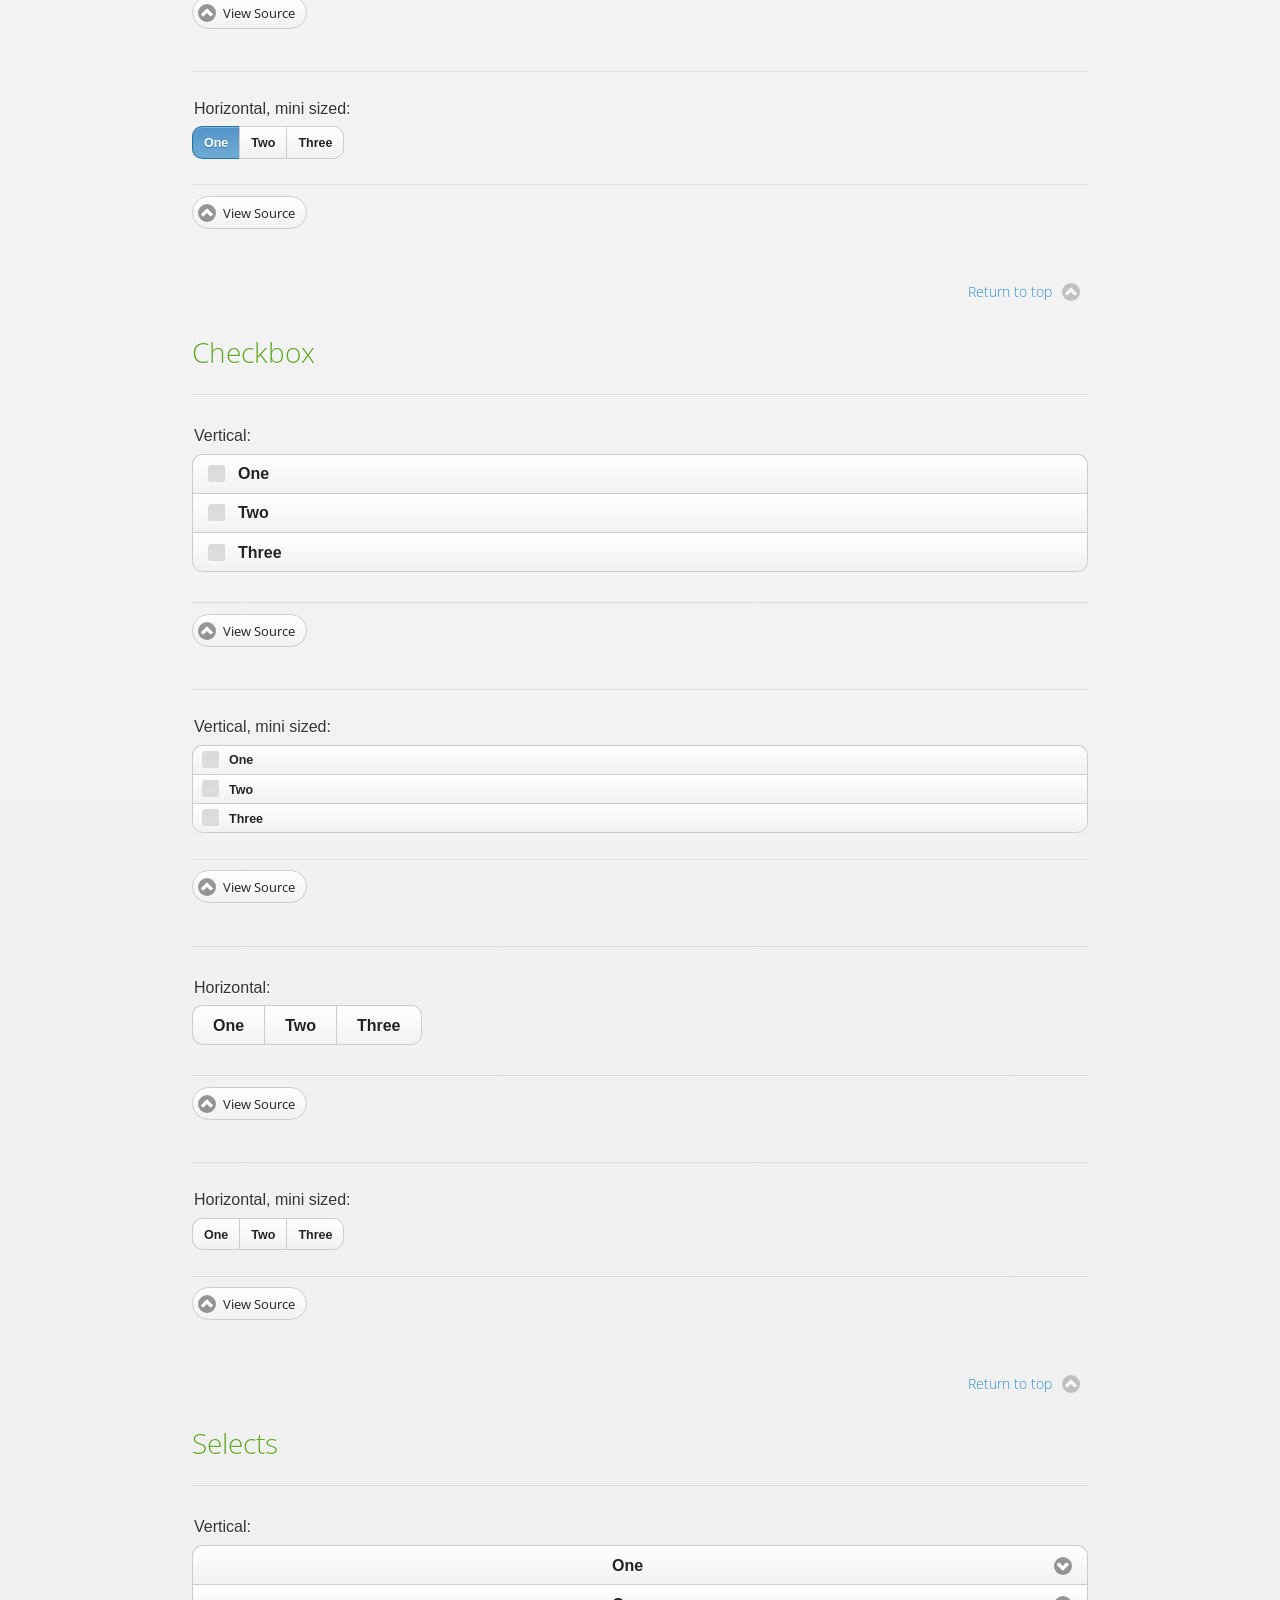
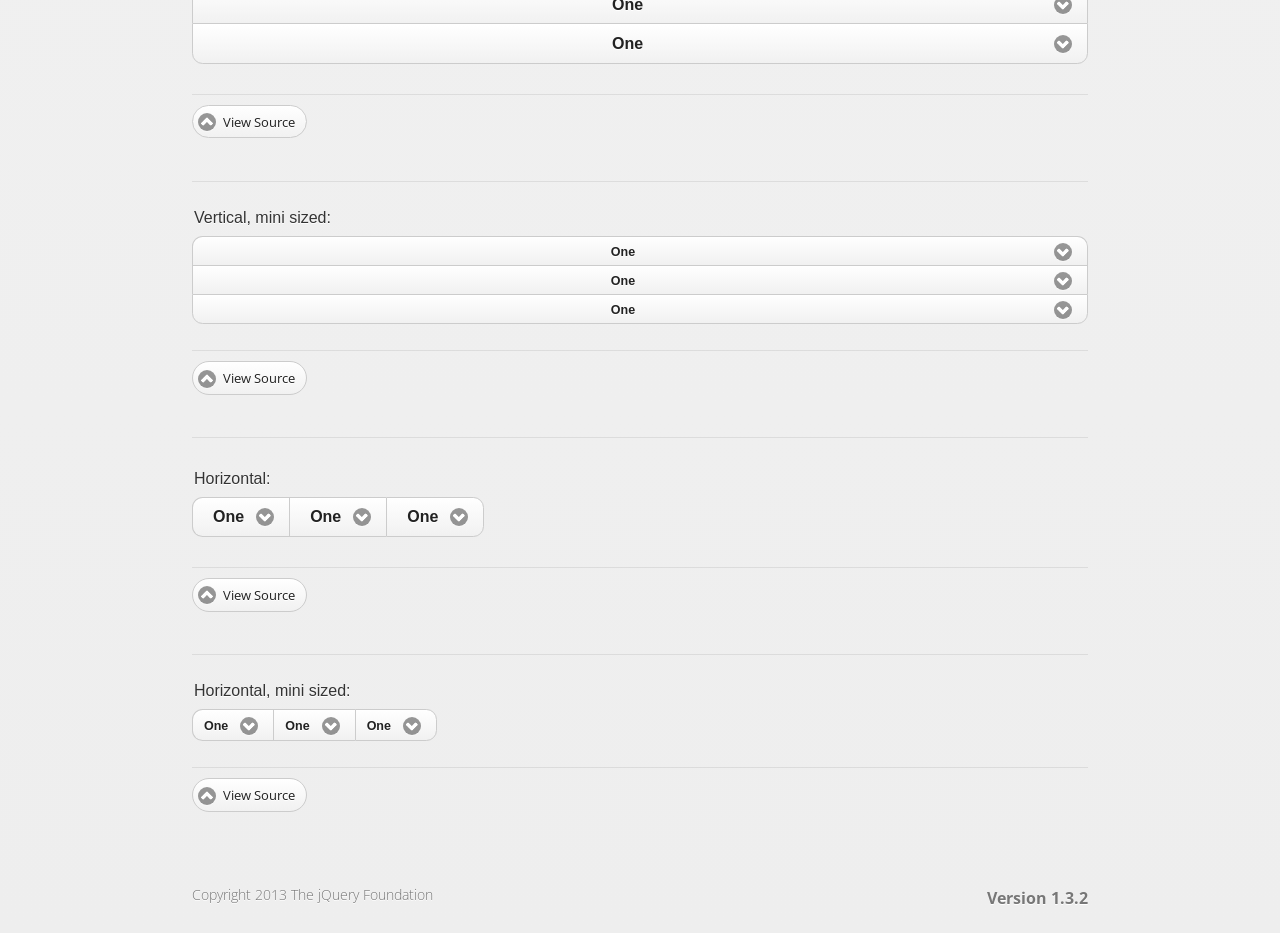
<file: js/demos/widgets/controlgroups/index.html>
<!DOCTYPE html>
<html>
<head>
	<meta charset="utf-8">
	<meta name="viewport" content="width=device-width, initial-scale=1">
	<title>Controlgroups - jQuery Mobile Demos</title>
	    <link rel="stylesheet"  href="../../css/themes/default/jquery.mobile-1.3.2.min.css">
	    <link rel="stylesheet" href="../../_assets/css/jqm-demos.css">
	    <link rel="shortcut icon" href="../../favicon.ico">
	    <link rel="stylesheet" href="http://fonts.googleapis.com/css?family=Open+Sans:300,400,700">
	    <script src="../../js/jquery.js"></script>
	    <script src="../../_assets/js/index.js"></script>
	    <script src="../../js/jquery.mobile-1.3.2.min.js"></script>
	    <style>
	        #demo-borders .ui-collapsible .ui-collapsible-heading .ui-btn { border-top-width: 1px !important; }
	    </style>
	</head>
	<body>
	<div data-role="page" class="jqm-demos" data-quicklinks="true">

	    <div data-role="header" class="jqm-header">
			<h1 class="jqm-logo"><a href="../../"><img src="../../_assets/img/jquery-logo.png" alt="jQuery Mobile Framework"></a></h1>
	        <a href="#" class="jqm-navmenu-link" data-icon="bars" data-iconpos="notext">Navigation</a>
	        <a href="#" class="jqm-search-link" data-icon="search" data-iconpos="notext">Search</a>
<div class="jqm-search">
    <ul class="jqm-list">
<li data-section="Widgets" data-filtertext="accordions collapsible sets content formatting grouped inset mini"><a href="widgets/accordions/">Accordion</a></li>

<li data-section="Widgets" data-filtertext="ajax navigation navigate event method"><a href="widgets/navigation/" data-ajax="false">AJAX Navigation</a></li>

<li data-section="Widgets" data-filtertext="autocomplete filter reveal listviews remote listviewbeforefilter placeholder"><a href="widgets/autocomplete/" data-ajax="false">Autocomplete</a></li>

<li data-section="Widgets" data-filtertext="buttons inputs forms inline theme grouped icons mini disabled"><a href="widgets/buttons/" data-ajax="false">Buttons</a></li>

<li data-section="Widgets" data-filtertext="checkboxes checkboxradio inputs forms mini disabled"><a href="widgets/checkbox/">Checkboxes</a></li>

<li data-section="Widgets" data-filtertext="collapsibles content formatting"><a href="widgets/collapsibles/" data-ajax="false">Collapsibles</a></li>

<li data-section="Widgets" data-filtertext="controlgroups selects checkboxradio buttons horizontal vertical"><a href="widgets/controlgroups/">Controlgroup</a></li>

<li data-section="Widgets" data-filtertext="dialogs modal popups"><a href="widgets/dialog/">Dialogs</a></li>

<li data-section="Widgets" data-filtertext="fixed toolbars headers footers sections fullscreen"><a href="widgets/fixed-toolbars/">Fixed toolbars</a></li>

<li data-section="Widgets" data-filtertext="flip toggle switch binary slider selects forms disabled"><a href="widgets/sliders/switch.html" data-ajax="false">Flip switch toggle</a></li>

<li data-section="Widgets" data-filtertext="footer toolbars footers sections"><a href="widgets/footers/">Footer toolbar</a></li>

<li data-section="Widgets" data-filtertext="forms inputs slider button range toggle switch label disabled accessible fieldcontains elements"><a href="widgets/forms/">Form elements</a></li>

<li data-section="Widgets" data-filtertext="grids columns blocks content formatting rwd responsive"><a href="widgets/grids/">Grids</a></li>

<li data-section="Widgets" data-filtertext="header toolbars fixed fullscreen sections"><a href="widgets/headers/">Header toolbar</a></li>

<li data-section="Widgets" data-filtertext="icons buttons disc position"><a href="widgets/icons/">Icons</a></li>

<li data-section="Widgets" data-filtertext="links navigation ajax prefetch cache"><a href="widgets/links/">Links</a></li>

<li data-section="Widgets" data-filtertext="listviews thumbnails icons nested split button collapsible ul ol"><a href="widgets/listviews/" data-ajax="false">Listviews</a></li>

<li data-section="Widgets" data-filtertext="ajax loader overlay spinner pages"><a href="widgets/loader/" data-ajax="false">Loader overlay</a></li>

<li data-section="Widgets" data-filtertext="navbars navmenu toolbars links icons footer header"><a href="widgets/navbar/" data-ajax="false">Navbar</a></li>

<li data-section="Widgets" data-filtertext="navbars persistent header footer links navmenu"><a href="widgets/fixed-toolbars/footer-persist-a.html">Navbar, persistent</a></li>

<li data-section="Widgets" data-filtertext="pages single multipage templates ajax nav"><a href="widgets/pages/">Pages</a></li>

<li data-section="Widgets" data-filtertext="panels sliding nav modal transition display reveal overlay push rwd responsive"><a href="widgets/panels/">Panels <span class="ui-li-count">New</span></a></li>

<li data-section="Widgets" data-filtertext="popup dialog modal transition tooltip lightbox form overlay screen flip pop fade transition"><a href="widgets/popup/">Popup</a></li>

<li data-section="Widgets" data-filtertext="radiobuttons checkboxradio inputs forms disabled grouped"><a href="widgets/radiobuttons/">Radio buttons</a></li>

<li data-section="Widgets" data-filtertext="selectmenus custom native multiple optgroup disabled forms"><a href="widgets/selects/">Select</a></li>

<li data-section="Widgets" data-filtertext="slider, single sliders range inputs forms disabled"><a href="widgets/sliders/" data-ajax="false">Slider, single</a></li>

<li data-section="Widgets" data-filtertext="slider, dual range sliders rangesliders inputs forms disabled"><a href="widgets/sliders/rangeslider.html" data-ajax="false">Slider, dual range <span class="ui-li-count">New</span></a></li>

<li data-section="Widgets" data-filtertext="tables column th td toggle responsive tables rwd hide show tabular"><a href="widgets/table-column-toggle/">Table, column toggle <span class="ui-li-count">New</span></a></li>

<li data-section="Widgets" data-filtertext="tables reflow th td responsive rwd columns tabular"><a href="widgets/table-reflow/">Table, reflow <span class="ui-li-count">New</span></a></li>

<li data-section="Widgets" data-filtertext="text inputs textarea numeric email tel file date time month clear pattern placeholder forms"><a href="widgets/textinputs/">Text inputs & textarea</a></li>

<li data-section="Widgets" data-filtertext="page transitions animated pages ajax navigation flip slide fade pop" data-ajax="false"><a href="widgets/transitions/" data-ajax="false">Transitions</a></li>

<li data-role="list-divider">Collapsibles</li>

<li data-section="Demo Showcase" data-filtertext="dynamic collapsible set accordion append expand"><a href="examples/collapsibles/dynamic-collapsible.html" data-ajax="false">Dynamic collapsible</a></li>

<li data-role="list-divider">Controlgroups</li>

<li data-section="Demo Showcase" data-filtertext="dynamic controlgroup buttons selects checkboxes forms"><a href="examples/controlgroups/dynamic-controlgroup.html" data-ajax="false">Dynamic controlgroup</a></li>

<li data-role="list-divider">Listviews</li>

<li data-section="Demo Showcase" data-filtertext="grid listview responsive grids responsive listviews lists ul"><a href="examples/listviews/grid-listview.html" data-ajax="false">Grid Listview</a></li>

<li data-section="Demo Showcase" data-filtertext="autodividers anchor jump scroll linkbars listviews lists ul"><a href="examples/listviews/autodividers-linkbar.html" data-ajax="false">Autodividers Linkbar</a></li>

<li data-section="Demo Showcase" data-filtertext="listviews autodividers selector autodividersselector lists ul ol"><a href="examples/listviews/autodividers-selector.html" data-ajax="false">Autodividers Selector</a></li>

<li data-role="list-divider">Navigation</li>

<li data-section="Demo Showcase" data-filtertext="backbone and require.js example navigation router"><a href="examples/backbone-require/index.html" data-ajax="false">Backbone and Require.js example</a></li>

<li data-section="Demo Showcase" data-filtertext="server redirection with server-side support php"><a href="examples/redirect/" data-ajax="false">Redirection with server-side support</a></li>

<li data-role="list-divider">Panels</li>

<li data-section="Demo Showcase" data-filtertext="panel styling slide panels sliding panels shadow rwd responsive breakpoint"><a href="examples/panels/panel-styling.html" data-ajax="false">Panel styling</a></li>

<li data-section="Demo Showcase" data-filtertext="open panel on swipe panels left right"><a href="examples/panels/panel-swipe-open.html" data-ajax="false">Open panel on swipe</a></li>

<li data-role="list-divider">Popups</li>

<li data-section="Demo Showcase" data-filtertext="dynamic popups popup images lightbox"><a href="examples/popups/dynamic-popup.html" data-ajax="false">Dynamic popup</a></li>

<li data-section="Demo Showcase" data-filtertext="arrow popups popover"><a href="examples/popups/arrow.html" data-ajax="false">Popup with arrow</a></li>

<li data-role="list-divider">Responsive Tables</li>

<li data-section="Demo Showcase" data-filtertext="responsive tables reflow stack custom styles"><a href="examples/tables/movie-list.html" data-ajax="false">Reflow: Custom styles</a></li>

<li data-section="Demo Showcase" data-filtertext="responsive tables reflow heading groups rwd breakpoint"><a href="examples/tables/financial-grouped-reflow.html" data-ajax="false">Reflow: Heading groups</a></li>

<li data-section="Demo Showcase" data-filtertext="responsive tables reflow refresh method dynamically inject data"><a href="examples/tables/reflow-refresh.html" data-ajax="false">Reflow: Refresh method</a></li>

<li data-section="Demo Showcase" data-filtertext="responsive tables column toggle hide rwd breakpoint customization options"><a href="examples/tables/movie-list-toggle-options.html" data-ajax="false">Column toggle: Customization options</a></li>

<li data-section="Demo Showcase" data-filtertext="responsive tables column toggle heading groups rwd breakpoint"><a href="examples/tables/financial-grouped-columns.html" data-ajax="false">Column toggle: Heading groups</a></li>

<li data-section="Demo Showcase" data-filtertext="responsive tables column toggle refresh method dynamically inject data"><a href="examples/tables/columntoggle-refresh.html" data-ajax="false">Column toggle: Refresh method</a></li>

<li data-section="Demo Showcase" data-filtertext="responsive tables table column toggle phone comparison rwd breakpoint"><a href="examples/tables/phone-compare.html" data-ajax="false">Column toggle demo: Phone comparison</a></li>

<li data-role="list-divider">Sliders</li>

<li data-section="Demo Showcase" data-filtertext="slider tooltip handle value extension input range sliders forms"><a href="examples/slider/tooltip.html" data-ajax="false">Tooltip extension</a></li>

<li data-role="list-divider">Swipe</li>

<li data-section="Demo Showcase" data-filtertext="swipe to navigate page transitions navigation"><a href="examples/swipe/swipe-page.html" data-ajax="false">Swipe to navigate</a></li>

<li data-section="Demo Showcase" data-filtertext="swipe to delete list item listviews lists ul ol"><a href="examples/swipe/swipe-list.html" data-ajax="false">Swipe to delete list item</a></li>

<li data-role="list-divider">Forms</li>

<li data-section="Questions & Answers" data-filtertext="CSS styles apply widget scope wrap selector customize"><a href="faq/question-template.html">Why won't my CSS styles apply correctly to a widget?</a></li>

<li data-section="Questions & Answers" data-filtertext="form update value enhance pageinit refresh"><a href="faq/updating-the-value-of-enhanced-form-elements-does-not-work.html">Updating the value of enhanced form elements does not work.</a></li>

<li data-section="Questions & Answers" data-filtertext="HTML 5 inputs appearance keyboard picker calendar date time slider file color"><a href="faq/my-html-5-inputs-look-different-in-browsers.html">My HTML 5 inputs look different across devices and browsers.</a></li>

<li data-section="Questions & Answers" data-filtertext="range search inputs slider number text degrade"><a href="faq/my-range-search-input-type-is-being-changed.html">My range or search inputs are being change to number/text.</a></li>

<li data-section="Questions & Answers" data-filtertext="custom select popup dialog logic"><a href="faq/sometimes-custom-select-shows-as-dialog-popup.html">Sometimes my custom select shows as a popup other times its a dialog.</a></li>

<li data-section="Questions & Answers" data-filtertext="disable button issue class method"><a href="faq/disabling-a-button-does-not-work.html">Disabling a button does not work.</a></li>

<li data-section="Questions & Answers" data-filtertext="fixed toolbar header footer fullscreen select input bug issue"><a href="faq/controls-in-header-footer.html">Controls in my fixed header or footer are not responding or behave erratically.</a></li>

<li data-role="list-divider">Pages</li>

<li data-section="Questions & Answers" data-filtertext="head load scripts styles pageinit onload pagebeforecreate ajax nav pages"><a href="faq/scripts-and-styles-not-loading.html">Why aren't my scripts and styles loading?</a></li>

<li data-section="Questions & Answers" data-filtertext="document.ready onload paginit DOM ready on ready scripts "><a href="faq/dom-ready-not-working.html">Why isn't DOM ready working for my scripts?</a></li>

<li data-section="Questions & Answers" data-filtertext="ajax nav load page mobile.loadpage"><a href="faq/how-do-i-load-a-page.html">How do I load a page?</a></li>

<li data-section="Questions & Answers" data-filtertext="ajax nav multi page document load"><a href="faq/why-is-only-the-first-page-loaded.html">Why is only the first page of my multi page document loaded?</a></li>

<li data-section="Questions & Answers" data-filtertext="pass url query params ajax nav"><a href="faq/pass-query-params-to-page.html">I'm trying to pass query params to a page but it's not working?</a></li>

<li data-section="Questions & Answers" data-filtertext="hash pass parameters information ajax nav"><a href="faq/pass-via-the-hash-to-page.html">I'm trying to pass information via the hash but it's not working?</a></li>

<li data-section="Questions & Answers" data-filtertext="application cache status error isLocal ajax nav"><a href="faq/the-application-cache-is-not-working.html">I'm trying to use the application cache but it's not working.</a></li>

<li data-section="Questions & Answers" data-filtertext=">create refresh event trigger pageInit refresh method content injected page not enhanced."><a href="faq/injected-content-is-not-enhanced.html">Content injected into a page is not enhanced.</a></li>

<li data-section="Questions & Answers" data-filtertext=">create trigger event pageInit injected HTML"><a href="faq/triggering-create-on-injected-content-does-not-work.html">Triggering create on injected HTML does not work.</a></li>

<li data-section="Questions & Answers" data-filtertext="auto-enhance element stop preventnative role none"><a href="faq/how-can-i-stop-auto-enhancement-of-elements.html">How can I stop JQM from auto-enhancing an element?</a></li>

<li data-section="Questions & Answers" data-filtertext="auto-enhance block container parent stop preventnative role none"><a href="faq/how-can-i-stop-auto-enhancement-of-a-block-of-elements.html">How can I stop JQM from enhancing a block of elements?</a></li>

<li data-section="Questions & Answers" data-filtertext="page title ajax nav head"><a href="faq/how-do-i-control-page-titles.html">How do I control page titles?</a></li>

<li data-section="Questions & Answers" data-filtertext="ajax nav load page loadPage"><a href="faq/how-do-i-load-a-page.html">How do I load a page?</a></li>

<li data-role="list-divider">Events</li>

<li data-section="Questions & Answers" data-filtertext="touch mouse events vmouseover, vmousedown, vmousemove, vmouseup, vclick, vmousecancel"><a href="faq/how-do-i-use-touch-mouse-events.html">How do I use touch and mouse events?</a></li>

<li data-role="list-divider">Theme and styling</li>

<li data-section="Questions & Answers" data-filtertext="theme swatch css themeroller customize icons colors fonts style"><a href="faq/how-does-theming-work.html">How does theming work?</a></li>

<li data-role="list-divider">Apps</li>

<li data-section="Questions & Answers" data-filtertext="How do I need to configure PhoneGap Cordova?"><a href="faq/how-configure-phonegap-cordova.html">How do I need to configure PhoneGap/Cordova?</a></li>
<!--
<li data-role="list-divider">Navigation</li>

<li data-section="Questions & Answers" data-filtertext=""><a href="faq/nav-is-acting-erraticly.html">The nav is acting erratically!</a></li>

<li data-section="Questions & Answers" data-filtertext=""><a href="faq/deep-links-dont-work.html">Following a deep link ( a link to scroll to and id ) does not work.</a></li>

<li data-section="Questions & Answers" data-filtertext=""><a href="faq/scripts-css-only-works-on-first-page-or-refresh.html">My script / css only works on first page or on refresh.</a></li>
<li data-role="list-divider">Widgets</li>

<li data-section="Questions & Answers" data-filtertext=""><a href="faq/cloned-content-double-enhanced.html">Cloning a widget or enhanced for element and enhancing causes "double" enhancement</a></li>

<li data-section="Questions & Answers" data-filtertext=""><a href="faq/cloned-content-does-not-update.html">Cloned widget or enhanced element does not update</a></li>

<li data-section="Questions & Answers" data-filtertext=""><a href="faq/data-enhance-false-does-not-work.html">Setting data-enhance="false" does not work.</a></li>

<li data-role="list-divider">General</li>

<li data-section="Questions & Answers" data-filtertext=""><a href="faq/selecting-element-by-id-not-working.html">Selecting elements by id only works sometimes or on first page!</a></li>

<li data-section="Questions & Answers" data-filtertext=""><a href="faq/global-config-settings-ignored.html">The global configuration settings i set are being ignored.</a></li>

<li data-section="Questions & Answers" data-filtertext=""><a href="faq/custom-css-is-ignored.html">My custom css is ignored.</a></li>

<li data-role="list-divider">Events</li>

<li data-section="Questions & Answers" data-filtertext=""><a href="faq/swipe-triggered-when-scrolling.html">Swipe triggered when scrolling.</a></li>

<li data-section="Questions & Answers" data-filtertext=""><a href="faq/document-ready-not-working.html">Document ready ignored after first page.</a></li>

<li data-role="list-divider">Theming &amp; custom styles</li>

<li data-section="Questions & Answers" data-filtertext=""><a href="faq/#">How do I add custom icons?</a></li>

<li data-section="Questions & Answers" data-filtertext=""><a href="faq/#">How do I add remove the circle behind the icons?</a></li>
-->

    </ul>
</div>

	    </div><!-- /header -->

	    <div data-role="content" class="jqm-content">

        <h1>Controlgroups <a href="http://api.jquerymobile.com/controlgroup/" data-ajax="false" data-role="button" data-inline="true" data-mini="true" data-icon="arrow-r" data-iconpos="right" class="jqm-api-link">API</a></h1>

        <p class="jqm-intro">Controlgroups are used to visually group a set of buttons to form a single block that looks contained like a navigation component.
        </p>

		<h2>Controlgroup vertical</h2>

			<div data-demo-html="true">
				<div data-role="controlgroup">
					<a href="#" data-role="button">No icon</a>
					<a href="#" data-role="button" data-icon="delete" data-iconpos="left">Left</a>
					<a href="#" data-role="button" data-icon="delete" data-iconpos="right">Right</a>
					<a href="#" data-role="button" data-icon="delete" data-iconpos="top">Top</a>
					<a href="#" data-role="button" data-icon="delete" data-iconpos="bottom">Bottom</a>
					<a href="#" data-role="button" data-icon="delete" data-iconpos="notext">Icon only</a>
				</div>
			</div><!--/demo-html -->

			<h3>Mini sized</h3>

			<div data-demo-html="true">
				<div data-role="controlgroup" data-mini="true">
					<a href="#" data-role="button" data-mini="true">No icon</a>
					<a href="#" data-role="button" data-icon="delete" data-mini="true" data-iconpos="left">Left</a>
					<a href="#" data-role="button" data-icon="delete" data-mini="true" data-iconpos="right">Right</a>
					<a href="#" data-role="button" data-icon="delete" data-mini="true" data-iconpos="top">Top</a>
					<a href="#" data-role="button" data-icon="delete" data-mini="true" data-iconpos="bottom">Bottom</a>
					<a href="#" data-role="button" data-icon="delete" data-mini="true" data-iconpos="notext">Icon only</a>
				</div>
			</div><!--/demo-html -->

			<h2>Controlgroup horizontal</h2>

			<div data-demo-html="true">
				<div data-role="controlgroup" data-type="horizontal">
					<a href="#" data-role="button">No icon</a>
					<a href="#" data-role="button" data-icon="delete" data-iconpos="left">Left</a>
					<a href="#" data-role="button" data-icon="delete" data-iconpos="right">Right</a>
				</div>
				<div data-role="controlgroup" data-type="horizontal">
					<a href="#" data-role="button" data-icon="delete" data-iconpos="top">Top</a>
					<a href="#" data-role="button" data-icon="delete" data-iconpos="top">Top</a>
				</div>
				<div data-role="controlgroup" data-type="horizontal">
					<a href="#" data-role="button" data-icon="delete" data-iconpos="bottom">Bottom</a>
					<a href="#" data-role="button" data-icon="delete" data-iconpos="bottom">Bottom</a>
				</div>
				<div data-role="controlgroup" data-type="horizontal">
					<a href="#" data-role="button" data-icon="delete" data-iconpos="notext">Icon only</a>
					<a href="#" data-role="button" data-icon="delete" data-iconpos="notext">Icon only</a>
				</div>
				<form>
					<fieldset data-role="controlgroup" data-type="horizontal">
						<button data-icon="home">Home</button>
						<button data-icon="search" data-iconpos="notext">Search</button>
						<label for="select-more-1a" class="ui-hidden-accessible">More</label>
						<select name="select-more-1a" id="select-more-1a">
							<option value="">Select&hellip;</option>
							<option value="#">One</option>
							<option value="#">Two</option>
							<option value="#">Three</option>
						</select>
					</fieldset>
				</form>
			</div><!--/demo-html -->

			<h2>Mini sized</h2>

			<div data-demo-html="true">
				<div data-role="controlgroup" data-type="horizontal" data-mini="true">
					<a href="#" data-role="button">No icon</a>
					<a href="#" data-role="button" data-icon="delete" data-iconpos="left">Left</a>
					<a href="#" data-role="button" data-icon="delete" data-iconpos="right">Right</a>
				</div>
				<div data-role="controlgroup" data-type="horizontal" data-mini="true">
					<a href="#" data-role="button" data-icon="delete" data-iconpos="top">Top</a>
					<a href="#" data-role="button" data-icon="delete" data-iconpos="top">Top</a>
				</div>
				<div data-role="controlgroup" data-type="horizontal" data-mini="true">
					<a href="#" data-role="button" data-icon="delete" data-iconpos="bottom">Bottom</a>
					<a href="#" data-role="button" data-icon="delete" data-iconpos="bottom">Bottom</a>
				</div>
				<div data-role="controlgroup" data-type="horizontal" data-mini="true">
					<a href="#" data-role="button" data-icon="delete" data-iconpos="notext">Icon only</a>
					<a href="#" data-role="button" data-icon="delete" data-iconpos="notext">Icon only</a>
				</div>
				<form>
					<fieldset data-role="controlgroup" data-type="horizontal" data-mini="true">
						<button data-icon="home">Home</button>
						<button data-icon="search" data-iconpos="notext">Search</button>
						<label for="select-more-2a" class="ui-hidden-accessible">More</label>
						<select name="select-more-2a" id="select-more-2a">
							<option value="">Select&hellip;</option>
							<option value="#">One</option>
							<option value="#">Two</option>
							<option value="#">Three</option>
						</select>
					</fieldset>
				</form>
			</div><!--/demo-html -->

				<h2>Radio button</h2>

				<div data-demo-html="true">
					<form>
					<fieldset data-role="controlgroup">
						<legend>Vertical:</legend>
						<input type="radio" name="radio-choice-v-2" id="radio-choice-v-2a" value="on" checked="checked">
						<label for="radio-choice-v-2a">One</label>
						<input type="radio" name="radio-choice-v-2" id="radio-choice-v-2b" value="off">
						<label for="radio-choice-v-2b">Two</label>
						<input type="radio" name="radio-choice-v-2" id="radio-choice-v-2c" value="other">
						<label for="radio-choice-v-2c">Three</label>
					</fieldset>
					</form>
				</div><!--/demo-html -->

				<div data-demo-html="true">
					<form>
					<fieldset data-role="controlgroup" data-mini="true">
						<legend>Vertical, mini sized:</legend>
						<input type="radio" name="radio-choice-v-6" id="radio-choice-v-6a" value="on" checked="checked">
						<label for="radio-choice-v-6a">One</label>
						<input type="radio" name="radio-choice-v-6" id="radio-choice-v-6b" value="off">
						<label for="radio-choice-v-6b">Two</label>
						<input type="radio" name="radio-choice-v-6" id="radio-choice-v-6c" value="other">
						<label for="radio-choice-v-6c">Three</label>
					</fieldset>
					</form>
				</div><!--/demo-html -->

				<div data-demo-html="true">
					<form>
					<fieldset data-role="controlgroup" data-type="horizontal">
						<legend>Horizontal:</legend>
						<input type="radio" name="radio-choice-h-2" id="radio-choice-h-2a" value="on" checked="checked">
						<label for="radio-choice-h-2a">One</label>
						<input type="radio" name="radio-choice-h-2" id="radio-choice-h-2b" value="off">
						<label for="radio-choice-h-2b">Two</label>
						<input type="radio" name="radio-choice-h-2" id="radio-choice-h-2c" value="other">
						<label for="radio-choice-h-2c">Three</label>
					</fieldset>
					</form>
				</div><!--/demo-html -->

				<div data-demo-html="true">
					<form>
					<fieldset data-role="controlgroup" data-type="horizontal" data-mini="true">
						<legend>Horizontal, mini sized:</legend>
						<input type="radio" name="radio-choice-h-6" id="radio-choice-h-6a" value="on" checked="checked">
						<label for="radio-choice-h-6a">One</label>
						<input type="radio" name="radio-choice-h-6" id="radio-choice-h-6b" value="off">
						<label for="radio-choice-h-6b">Two</label>
						<input type="radio" name="radio-choice-h-6" id="radio-choice-h-6c" value="other">
						<label for="radio-choice-h-6c">Three</label>
					</fieldset>
					</form>
				</div><!--/demo-html -->

				<h2>Checkbox</h2>

				<div data-demo-html="true">
					<form>
					<fieldset data-role="controlgroup">
						<legend>Vertical:</legend>
						<input type="checkbox" name="checkbox-v-2a" id="checkbox-v-2a">
						<label for="checkbox-v-2a">One</label>
						<input type="checkbox" name="checkbox-v-2b" id="checkbox-v-2b">
						<label for="checkbox-v-2b">Two</label>
						<input type="checkbox" name="checkbox-v-2c" id="checkbox-v-2c">
						<label for="checkbox-v-2c">Three</label>
					</fieldset>
					</form>
				</div><!--/demo-html -->

				<div data-demo-html="true">
					<form>
					<fieldset data-role="controlgroup" data-mini="true">
						<legend>Vertical, mini sized:</legend>
						<input type="checkbox" name="checkbox-v-6a" id="checkbox-v-6a">
						<label for="checkbox-v-6a">One</label>
						<input type="checkbox" name="checkbox-v-6b" id="checkbox-v-6b">
						<label for="checkbox-v-6b">Two</label>
						<input type="checkbox" name="checkbox-v-6c" id="checkbox-v-6c">
						<label for="checkbox-v-6c">Three</label>
					</fieldset>
					</form>
				</div><!--/demo-html -->

				<div data-demo-html="true">
					<form>
					<fieldset data-role="controlgroup" data-type="horizontal">
						<legend>Horizontal:</legend>
						<input type="checkbox" name="checkbox-h-2a" id="checkbox-h-2a">
						<label for="checkbox-h-2a">One</label>
						<input type="checkbox" name="checkbox-h-2b" id="checkbox-h-2b">
						<label for="checkbox-h-2b">Two</label>
						<input type="checkbox" name="checkbox-h-2c" id="checkbox-h-2c">
						<label for="checkbox-h-2c">Three</label>
					</fieldset>
					</form>
				</div><!--/demo-html -->

				<div data-demo-html="true">
					<form>
					<fieldset data-role="controlgroup" data-type="horizontal" data-mini="true">
						<legend>Horizontal, mini sized:</legend>
						<input type="checkbox" name="checkbox-h-6a" id="checkbox-h-6a">
						<label for="checkbox-h-6a">One</label>
						<input type="checkbox" name="checkbox-h-6b" id="checkbox-h-6b">
						<label for="checkbox-h-6b">Two</label>
						<input type="checkbox" name="checkbox-h-6c" id="checkbox-h-6c">
						<label for="checkbox-h-6c">Three</label>
					</fieldset>
					</form>
				</div><!--/demo-html -->

				<h2>Selects</h2>

				<div data-demo-html="true">
					<form>
					<fieldset data-role="controlgroup">
						<legend>Vertical:</legend>
						<label for="select-v-2a">Select A</label>
						<select name="select-v-2a" id="select-v-2a">
							<option value="#">One</option>
							<option value="#">Two</option>
							<option value="#">Three</option>
						</select>
						<label for="select-v-2b">Select B</label>
						<select name="select-v-2b" id="select-v-2b">
							<option value="#">One</option>
							<option value="#">Two</option>
							<option value="#">Three</option>
						</select>
						<label for="select-v-2c">Select C</label>
						<select name="select-v-2c" id="select-v-2c">
							<option value="#">One</option>
							<option value="#">Two</option>
							<option value="#">Three</option>
						</select>
					</fieldset>
					</form>
				</div><!--/demo-html -->

				<div data-demo-html="true">
					<form>
					<fieldset data-role="controlgroup" data-mini="true">
						<legend>Vertical, mini sized:</legend>
						<label for="select-v-6a">Select A</label>
						<select name="select-v-6a" id="select-v-6a">
							<option value="#">One</option>
							<option value="#">Two</option>
							<option value="#">Three</option>
						</select>
						<label for="select-v-6b">Select B</label>
						<select name="select-v-6b" id="select-v-6b">
							<option value="#">One</option>
							<option value="#">Two</option>
							<option value="#">Three</option>
						</select>
						<label for="select-v-6c">Select C</label>
						<select name="select-v-6c" id="select-v-6c">
							<option value="#">One</option>
							<option value="#">Two</option>
							<option value="#">Three</option>
						</select>
					</fieldset>
					</form>
				</div><!--/demo-html -->

				<div data-demo-html="true">
					<form>
					<fieldset data-role="controlgroup" data-type="horizontal">
						<legend>Horizontal:</legend>
						<label for="select-h-2a">Select A</label>
						<select name="select-h-2a" id="select-h-2a">
							<option value="#">One</option>
							<option value="#">Two</option>
							<option value="#">Three</option>
						</select>
						<label for="select-h-2b">Select B</label>
						<select name="select-h-2b" id="select-h-2b">
							<option value="#">One</option>
							<option value="#">Two</option>
							<option value="#">Three</option>
						</select>
						<label for="select-h-2c">Select C</label>
						<select name="select-h-2c" id="select-h-2c">
							<option value="#">One</option>
							<option value="#">Two</option>
							<option value="#">Three</option>
						</select>
					</fieldset>
					</form>
				</div><!--/demo-html -->

				<div data-demo-html="true">
					<form>
					<fieldset data-role="controlgroup" data-type="horizontal" data-mini="true">
						<legend>Horizontal, mini sized:</legend>
						<label for="select-h-6a">Select A</label>
						<select name="select-h-6a" id="select-h-6a">
							<option value="#">One</option>
							<option value="#">Two</option>
							<option value="#">Three</option>
						</select>
						<label for="select-h-6b">Select B</label>
						<select name="select-h-6b" id="select-h-6b">
							<option value="#">One</option>
							<option value="#">Two</option>
							<option value="#">Three</option>
						</select>
						<label for="select-h-6c">Select C</label>
						<select name="select-h-6c" id="select-h-6c">
							<option value="#">One</option>
							<option value="#">Two</option>
							<option value="#">Three</option>
						</select>
					</fieldset>
					</form>
				</div><!--/demo-html -->

	</div><!-- /content -->

    <div data-role="footer" class="jqm-footer">
        <p class="jqm-version"></p>
        <p>Copyright 2013 The jQuery Foundation</p>
    </div><!-- /footer -->
    <div data-role="panel" class="jqm-nav-panel jqm-navmenu-panel" data-position="left" data-display="reveal" data-theme="c">
        <ul data-role="listview" data-theme="d" data-divider-theme="d" data-icon="false" data-global-nav="demos" class="jqm-list">
            <li data-role="list-divider">jQuery Mobile Demos</li>
			<li><a href="./">Home</a></li>
            <li><a href="intro/">Introduction</a></li>
            <li><a href="examples/">Demo Showcase</a></li>
            <li><a href="faq/">Questions & Answers</a></li>
			<li><a href="intro/rwd.html">Going Responsive</a></li>
            <li data-role="list-divider">Widget reference</li>
<li data-section="Widgets" data-filtertext="accordions collapsible sets content formatting grouped inset mini"><a href="widgets/accordions/">Accordion</a></li>

<li data-section="Widgets" data-filtertext="ajax navigation navigate event method"><a href="widgets/navigation/" data-ajax="false">AJAX Navigation</a></li>

<li data-section="Widgets" data-filtertext="autocomplete filter reveal listviews remote listviewbeforefilter placeholder"><a href="widgets/autocomplete/" data-ajax="false">Autocomplete</a></li>

<li data-section="Widgets" data-filtertext="buttons inputs forms inline theme grouped icons mini disabled"><a href="widgets/buttons/" data-ajax="false">Buttons</a></li>

<li data-section="Widgets" data-filtertext="checkboxes checkboxradio inputs forms mini disabled"><a href="widgets/checkbox/">Checkboxes</a></li>

<li data-section="Widgets" data-filtertext="collapsibles content formatting"><a href="widgets/collapsibles/" data-ajax="false">Collapsibles</a></li>

<li data-section="Widgets" data-filtertext="controlgroups selects checkboxradio buttons horizontal vertical"><a href="widgets/controlgroups/">Controlgroup</a></li>

<li data-section="Widgets" data-filtertext="dialogs modal popups"><a href="widgets/dialog/">Dialogs</a></li>

<li data-section="Widgets" data-filtertext="fixed toolbars headers footers sections fullscreen"><a href="widgets/fixed-toolbars/">Fixed toolbars</a></li>

<li data-section="Widgets" data-filtertext="flip toggle switch binary slider selects forms disabled"><a href="widgets/sliders/switch.html" data-ajax="false">Flip switch toggle</a></li>

<li data-section="Widgets" data-filtertext="footer toolbars footers sections"><a href="widgets/footers/">Footer toolbar</a></li>

<li data-section="Widgets" data-filtertext="forms inputs slider button range toggle switch label disabled accessible fieldcontains elements"><a href="widgets/forms/">Form elements</a></li>

<li data-section="Widgets" data-filtertext="grids columns blocks content formatting rwd responsive"><a href="widgets/grids/">Grids</a></li>

<li data-section="Widgets" data-filtertext="header toolbars fixed fullscreen sections"><a href="widgets/headers/">Header toolbar</a></li>

<li data-section="Widgets" data-filtertext="icons buttons disc position"><a href="widgets/icons/">Icons</a></li>

<li data-section="Widgets" data-filtertext="links navigation ajax prefetch cache"><a href="widgets/links/">Links</a></li>

<li data-section="Widgets" data-filtertext="listviews thumbnails icons nested split button collapsible ul ol"><a href="widgets/listviews/" data-ajax="false">Listviews</a></li>

<li data-section="Widgets" data-filtertext="ajax loader overlay spinner pages"><a href="widgets/loader/" data-ajax="false">Loader overlay</a></li>

<li data-section="Widgets" data-filtertext="navbars navmenu toolbars links icons footer header"><a href="widgets/navbar/" data-ajax="false">Navbar</a></li>

<li data-section="Widgets" data-filtertext="navbars persistent header footer links navmenu"><a href="widgets/fixed-toolbars/footer-persist-a.html">Navbar, persistent</a></li>

<li data-section="Widgets" data-filtertext="pages single multipage templates ajax nav"><a href="widgets/pages/">Pages</a></li>

<li data-section="Widgets" data-filtertext="panels sliding nav modal transition display reveal overlay push rwd responsive"><a href="widgets/panels/">Panels <span class="ui-li-count">New</span></a></li>

<li data-section="Widgets" data-filtertext="popup dialog modal transition tooltip lightbox form overlay screen flip pop fade transition"><a href="widgets/popup/">Popup</a></li>

<li data-section="Widgets" data-filtertext="radiobuttons checkboxradio inputs forms disabled grouped"><a href="widgets/radiobuttons/">Radio buttons</a></li>

<li data-section="Widgets" data-filtertext="selectmenus custom native multiple optgroup disabled forms"><a href="widgets/selects/">Select</a></li>

<li data-section="Widgets" data-filtertext="slider, single sliders range inputs forms disabled"><a href="widgets/sliders/" data-ajax="false">Slider, single</a></li>

<li data-section="Widgets" data-filtertext="slider, dual range sliders rangesliders inputs forms disabled"><a href="widgets/sliders/rangeslider.html" data-ajax="false">Slider, dual range <span class="ui-li-count">New</span></a></li>

<li data-section="Widgets" data-filtertext="tables column th td toggle responsive tables rwd hide show tabular"><a href="widgets/table-column-toggle/">Table, column toggle <span class="ui-li-count">New</span></a></li>

<li data-section="Widgets" data-filtertext="tables reflow th td responsive rwd columns tabular"><a href="widgets/table-reflow/">Table, reflow <span class="ui-li-count">New</span></a></li>

<li data-section="Widgets" data-filtertext="text inputs textarea numeric email tel file date time month clear pattern placeholder forms"><a href="widgets/textinputs/">Text inputs & textarea</a></li>

<li data-section="Widgets" data-filtertext="page transitions animated pages ajax navigation flip slide fade pop" data-ajax="false"><a href="widgets/transitions/" data-ajax="false">Transitions</a></li>

        </ul>
	</div><!-- /panel -->


</div><!-- /page -->
</body>
</html>
</file>
<file: js/demos/_assets/css/jqm-demos.css>
/* JQM Demos CSS */
.jqm-demos strong { font-weight: bold; }
.jqm-demos img { max-width: 100%; }

/* Page */
body, .jqm-demos  {
	background-color: #fefefe;
	font-size: 1.05em;
}

/* Header */
.jqm-header {
	background: #fff;
	border-top: 3px solid #6ABA2F;
	border-bottom: 1px solid #e0e0e0;
	color: #777;
	text-shadow: 0 1px 0 #fff;
	-webkit-box-shadow: 0 0 5px rgba(0,0,0,.15);
	-moz-box-shadow: 0 0 5px rgba(0,0,0,.15);
	box-shadow: 0 0 5px rgba(0,0,0,.15);
}
.jqm-header.ui-header-fixed:not(.ui-fixed-hidden) {
	border-top-width: 4px;
	padding-top: 0;
}

/* Header logo */
.jqm-header h1.jqm-logo {
	font-size: 1em;
	margin: .6em 3.375em;
}
.jqm-header .jqm-logo a {
	display: inline-block;
	text-decoration: none;
	min-height: 40px;
}
.jqm-header .jqm-logo img {
	display: block;
	width: 140px;
	height: auto;
}
.jqm-demos-home .jqm-header .jqm-logo img {
	display: inline-block;
}

/* Header buttons */
.jqm-header > .ui-btn {
	width: 31px;
	height: 31px;
	-webkit-border-radius: 0;
	border-radius: 0;
}
.jqm-header > .ui-btn,
.jqm-header.ui-header-fixed.ui-fixed-hidden > .ui-btn-icon-notext {
	top: 1.1em;
}
.jqm-header .jqm-navmenu-link {
	left: 15px;
}
.jqm-header .jqm-search-link {
	right: 15px;
}
.jqm-header > .ui-btn,
.jqm-header > .ui-btn .ui-btn-inner {
	border: none;
	background: none;
}
.jqm-header > .ui-btn,
.jqm-header > .ui-btn .ui-icon {
	-webkit-box-shadow: none;
	-moz-box-shadow: none;
	box-shadow: none;
}
/* Custom icons */
.jqm-header > .ui-btn .ui-icon {
	background-image: url(jqm_demo-icons-sd.png);
	background-color: transparent;
	width: 31px;
	height: 31px;
	margin: 0;
}
.jqm-header .jqm-navmenu-link .ui-icon {
	background-position: -3px 50%;
}
.jqm-header .jqm-search-link .ui-icon {
	background-position: -100px -2px;
}
/* Toggle search / close icon */
.jqm-search-toggle .jqm-search-link .ui-icon {
	background-position: -51px -2px;
}
/* Toggle menu bars / close icon on small screens */
@media (max-width:45.9375em) {
	.ui-panel-content-wrap-position-left.ui-panel-content-wrap-open .jqm-header .jqm-navmenu-link .ui-icon {
		background-position: -51px 50%;
	}
}
/* HD/Retina icon sprite */
@media only screen and (-webkit-min-device-pixel-ratio: 1.3),
       only screen and (min--moz-device-pixel-ratio: 1.3),
       only screen and (min-resolution: 200dpi) {
	.jqm-header > .ui-btn .ui-icon {
		background-image: url(jqm_demo-icons-hd.png);
		-webkit-background-size: 131px 31px;
		-moz-background-size: 131px 31px;
		-o-background-size: 131px 31px;
		background-size: 131px 31px;
	}
}

/* Global search */
.jqm-search {
	display: none;
	background: #eee;
	border-top: 1px solid transparent;
	padding: 0 .7em;
}
.jqm-search-toggle .jqm-search {
	display: block;
	border-top: 1px solid #e0e0e0;
}
.jqm-search	> .ui-listview-filter {
	margin: 0 -.3125em;
	padding: 1px 0; /* to resolve Chrome rendering issue (border-bottom not visible */
}
.jqm-demos .jqm-search > .ui-listview-filter .ui-input-search {
	margin: 4px .3125em;
}
.jqm-search > .jqm-list {
	position: absolute;
	right: .7em;
	left: .7em;
	margin-top: 5px;
	z-index: 999;
	-webkit-box-shadow: 0 0 5px rgba(0,0,0,.3);
	-moz-box-shadow: 0 0 5px rgba(0,0,0,.3);
	box-shadow: 0 0 5px rgba(0,0,0,.3);
}
.ui-panel-animate.ui-panel-content-wrap:not(.ui-panel-content-wrap-closed) .jqm-search > .jqm-list {
	display: none;
}


/* Footer */
.jqm-footer {
	background: none;
	border: none;
	color: #777;
	text-shadow: 0 1px 0 #fff;
}
.jqm-footer p {
	font-size: .8em;
	font-weight: normal;
	margin: .7em 15px;	
	font-family: 'Open Sans', sans-serif;
	font-weight: 300;
}
.jqm-footer .jqm-version {
	font-family: 'Open Sans', sans-serif;
	font-weight: 700;
	font-size:.9em;
	margin-left:1.1em;
}

/* Content */

/* Headings */
.jqm-content > h1 {
	font-family: 'Open Sans', sans-serif;
	font-weight: 300;
	font-size: 2.4em;
	color: #333;
	clear:both;
}
.jqm-faq .jqm-content > h1 {
	margin-top: -.4em;
	font-size: 1.8em;
}
.jqm-content > h2,
.jqm-content > h3,
.jqm-content > h4,
.jqm-home-welcome h2 {
	font-family: 'Open Sans', sans-serif;
	font-weight: 300;
	font-size: 1.6em;
	color: #60a725;
	padding-top: .6em;
	clear:both;
}
.jqm-home-welcome h2 {
	font-size:1.5em;
	margin-left:.5em;
	margin-top:-.2em;
}
.jqm-home-welcome .jqm-button {
	margin-left:.8em;
	margin-top:-.4em;
}
.jqm-home-welcome .jqm-button .ui-btn-text {
	font-size:1.1em;
	font-weight:300;
}
h2.jqm-home-widget {
	font-size:1.5em;
	margin-left:.6em;
}
.home-pop p {
	font-family: 'Open Sans', sans-serif;
	font-weight: 300;
	padding:.5em .5em;
	width:16em;
}
.home-pop .ui-btn-text {
	font-family: 'Open Sans', sans-serif;
	font-weight: 400;
}
.jqm-content > h4 {
	font-size: 1.2em;
}

/* Paragraphs */
.jqm-content > p {
	font-family: 'Open Sans', sans-serif;
	font-weight: 400; 
	font-size: 0.95em;
}
.jqm-content .jqm-intro {
	font-size: 120%;
	font-family: 'Open Sans', sans-serif;
	font-weight: 300;
	line-height: 135%;
	margin-top: -.5em;
	margin-bottom: .5em;
	padding-bottom: 2.6em;
	color: #333;
	border-bottom-width: 1px;
	border-bottom-style: solid;
	border-bottom-color: #e5e5e5;
	border-bottom-color: rgba(0,0,0,.1);
}
.jqm-demos-home .jqm-content .jqm-intro {
	font-family: 'Open Sans', sans-serif;
	font-weight: 300;
	font-size:.9em;
	line-height: 1.4;
	margin: -.8em .8em .5em .8em;
	padding-bottom: .6em;
	border: none;
	color: #555;
}
.jqm-demos-index .jqm-content p.jqm-intro {
	border: none;
}
.jqm-content > ul:not(.ui-listview),
.jqm-content > ul:not(.ui-listview) li {
	font-family: 'Open Sans', sans-serif;
	font-weight: 400; 
	font-size: 0.95em;
	line-height: 1.7;
}
.jqm-content > ul:not(.ui-listview) {
	margin: 1em 0;
	padding-left: 1.3em;
}

/* Code */
.jqm-content pre,
.jqm-content code {
	font-family: "Consolas", "Bitstream Vera Sans Mono", "Courier New", Courier, monospace;
	background: #e5e5e5;
	background: rgba(0,0,0,.05);
	padding: 0 .125em;
}
.jqm-content pre {
	padding: 0 1em 1.2em;
	white-space: pre-wrap;	
}
.jqm-content pre > code {
	padding: 0;	
	background: none;
	font-size:.8em;
}

/* Links */
.jqm-content > p a.ui-link,
.jqm-content p.jqm-intro a.ui-link {
	font-weight: 400; 
	text-decoration: none;
}
.jqm-content > p a.ui-link:hover,
.jqm-content p.jqm-intro a.ui-link:hover {
	text-decoration: underline;
}

/* Buttons */
.jqm-content .jqm-api-link,
.jqm-content .jqm-button,
.jqm-view-source-link .ui-btn {
	font-family: 'Open Sans', sans-serif;
	font-weight: 400; 
}
.jqm-home-welcome .jqm-button .ui-icon {
	opacity: .6;
}

/* API link */
.jqm-content .jqm-api-link {
	float: right;
	margin-top: .3em;
}
.jqm-content .jqm-api-link .ui-btn-text {
	padding-left: .3em;
	padding-right: .2em;
}
.jqm-content .jqm-api-link .ui-icon {
	opacity: .6;
}

/* Deeplinks */
.jqm-content a.jqm-deeplink {
	font-family: 'Open Sans', sans-serif;
	font-weight: 300;
	display: block;
	text-align: right;
	font-size: 0.8em;
	margin-top: .8em;
	margin-bottom: 1em;
	margin-right:.6em;
	text-decoration: none;
	float:right;
}
.jqm-content p.jqm-intro + a.jqm-deeplink {
	text-align: left;
}
.jqm-content a.jqm-deeplink span {
	width: 18px;
	display: inline-block;
	margin-top: 1px;
	margin-left: 10px;
	float: right;
	opacity: .5;
}
.jqm-content p.jqm-intro + a.jqm-deeplink span {
	float: right;
	margin-left: 10px;
}
.jqm-content a.jqm-open-quicklink-panel {
	margin-top: -3.3em;
}

/* Lists */
.jqm-search .jqm-list {
	font-weight: 400; 
	font-size: 0.88em;
}
.jqm-list .ui-li-heading  {
	font-weight: 700; 
	font-size: .9em;
	color: #07ade0;
	margin-top: .1em;
}
.jqm-list .ui-li-desc  {
	font-weight: 300; 
	font-size: .8em;
	color: #777;
	margin-bottom: .1em;
}
/* List dividers */
.jqm-list .ui-bar-d {
	font-family: 'Open Sans', sans-serif;
	font-weight: 700;
	font-size: .9em;
	padding: .7em 15px;
	background-image: none;
	background-color: #f8f8f8;
	border-color: #e8e8e8;
	color: #60a725;
	text-shadow: none;
}
/* List buttons */
.jqm-list .ui-btn-inner {
	font-family: 'Open Sans', sans-serif;
	font-weight: 300; 
	font-size: 0.95em;
	border-top: none;
}
.jqm-list .ui-btn-up-d, 
.jqm-list .ui-btn-hover-d, 
.jqm-list .ui-btn-down-d {
	font-family: 'Open Sans', sans-serif;
	font-weight: 300; 
	border-color: #eee;
}
.jqm-list .ui-btn-up-d {
	background-color: #fff;
	background-image: none;
}
.jqm-list .ui-btn-hover-d {
	background-color: #f8f8f8;
	background-image: none;
}
.jqm-list .ui-btn-up-d.ui-btn-active, 
.jqm-list .ui-btn-hover-d.ui-btn-active, 
.jqm-list .ui-btn-down-d.ui-btn-active,
.jqm-list .ui-btn-up-d.ui-focus, 
.jqm-list .ui-btn-hover-d.ui-focus, 
.jqm-list .ui-btn-down-d.ui-focus {
	border-color: #34bae8;
	background-color: #34bae8;
	background-image: none;
	color: #fff;
	text-shadow: 0 1px 0 #369;	
}
.jqm-list .ui-btn-up-d.ui-focus, 
.jqm-list .ui-btn-hover-d.ui-focus, 
.jqm-list .ui-btn-down-d.ui-focus {
	-webkit-box-shadow: none;
	-moz-box-shadow: none;
	box-shadow: none;
}
.jqm-list .ui-btn-active a.ui-link-inherit,
.jqm-list .ui-btn-active .ui-li-heading,
.jqm-list .ui-btn-active .ui-li-desc,
.jqm-list .ui-focus a.ui-link-inherit,
.jqm-list .ui-focus .ui-li-heading,
.jqm-list .ui-focus .ui-li-desc {
	color: #fff;
}
.jqm-demos .jqm-list .ui-li .ui-btn-text a.ui-link-inherit,
.jqm-demos .jqm-list .ui-li .ui-li-desc {
	text-overflow: clip;
	overflow: visible;
	white-space: normal;
}
/* ### TEMPORARY ### */
/* padding count bubble position when icon is false needs to be fixed in the framework CSS (some classes shouldn't be added) */
.jqm-list .ui-li-count {
	right: 10px !important;
}
.jqm-demos .jqm-list .ui-btn-icon-right .ui-btn-inner {
	padding-right: 0;
}
.jqm-demos .jqm-list .ui-li-has-arrow .ui-btn-inner a.ui-link-inherit {
	padding-right: 15px;
}
/* ### END ### */

/* List filter */
.jqm-demos-home .jqm-content > .ui-listview-filter,
.jqm-demos-index .jqm-content > .ui-listview-filter {
	margin-top: 0;
	margin-bottom: -.5em;
}
.jqm-demos-home .jqm-content > .ui-listview-filter .ui-input-search,
.jqm-demos-index .jqm-content > .ui-listview-filter .ui-input-search,
.jqm-demos-index .jqm-search-results-wrap > .ui-listview-filter .ui-input-search {
	background-color: #f9f9f9;
	border-color: #e5e5e5;
	border-color: rgba(0,0,0,.1);
}
.jqm-demos .jqm-search .ui-listview-filter .ui-input-search {
	background-color: #f9f9f9;
	border-color: #e5e5e5;
	border-color: rgba(0,0,0,.1);
	-webkit-box-shadow: inset 0 1px 2px rgba(0,0,0,.2);
	-moz-box-shadow: inset 0 1px 2px rgba(0,0,0,.2);
	box-shadow: inset 0 1px 2px rgba(0,0,0,.2);
}
.jqm-demos-home .jqm-content > .ui-listview-filter .ui-input-search.ui-focus,
.jqm-demos-index .jqm-content > .ui-listview-filter .ui-input-search.ui-focus,
.jqm-demos-index .jqm-search-results-wrap > .ui-listview-filter .ui-input-search.ui-focus {
	background-color: #fff;
	border-color: #34bae8;
	border-color: rgba(52,186,232,.2);
	-webkit-box-shadow: inset 0 1px 2px rgba(0,0,0,.1), 0 0 9px rgba(52,186,232,.3);
	-moz-box-shadow: inset 0 1px 2px rgba(0,0,0,.1), 0 0 9px rgba(52,186,232,.2);
	box-shadow: inset 0 1px 2px rgba(0,0,0,.1), 0 0 9px rgba(52,186,232,.2);
}
.jqm-demos .jqm-search .ui-listview-filter .ui-input-search.ui-focus {
	background-color: #fff;
	border-color: #e5e5e5;
	border-color: rgba(0,0,0,.1);
	-webkit-box-shadow: inset 0 1px 2px rgba(0,0,0,.1);
	-moz-box-shadow: inset 0 1px 2px rgba(0,0,0,.1);
	box-shadow: inset 0 1px 2px rgba(0,0,0,.1);
}
.jqm-demos .jqm-search > .ui-listview-filter .ui-input-text,
.jqm-demos-home .jqm-content > .ui-listview-filter .ui-input-text,
.jqm-demos-index .jqm-content > .ui-listview-filter .ui-input-text,
.jqm-demos-index .jqm-search-results-wrap > .ui-listview-filter .ui-input-text {
	font-family: 'Open Sans', sans-serif;
	font-weight: 300;
	font-size: .95em;
}

/* Search results */
.jqm-search .jqm-list {
	background: #fff;
}
.jqm-search-results-highlight {
	color: #07ade0;
	font-weight: 400;
	text-shadow: none;
}
.ui-btn-active .jqm-search-results-highlight,
.ui-focus .jqm-search-results-highlight {
	color: #fff;
	text-shadow: 0 1px 0 #369;	
}
.jqm-search .jqm-list .ui-li .ui-btn-text a.ui-link-inherit,
.jqm-search-results-wrap .jqm-list .ui-li .ui-btn-text a.ui-link-inherit {
	padding: .5626em 15px;
	font-weight: 400;
}
.jqm-list .jqm-search-results-keywords {
	padding: 6px 0 0;
	font-size: .8em;
	font-weight: 300;
	color: #999;
}
.jqm-search-results-keywords .jqm-keyword-hash {
	margin-right: .2em;
	margin-left: .2em;
	font-weight: 400;
	color: #aaa;
	font-size: .75em;
	text-transform: uppercase;
}
.ui-btn-active .jqm-search-results-keywords,
.ui-focus .jqm-search-results-keywords,
.ui-btn-active .jqm-search-results-keywords .jqm-keyword-hash,
.ui-focus .jqm-search-results-keywords .jqm-keyword-hash {
	color: #fff;
	text-shadow: 0 1px 0 #369;
	font-weight: 400;
}

.jqm-search .jqm-list .ui-li-count,
.jqm-search-results-wrap .jqm-list .ui-li-count {
	display: none;
}

/* Nav panels */
/* Reveal menu shadow on top of the list items */
.ui-panel-display-reveal {
	-webkit-box-shadow: none;
	-moz-box-shadow: none;
	box-shadow: none;
}
.ui-panel-content-fixed-toolbar-position-left.ui-panel-content-fixed-toolbar-open,
.ui-panel-content-wrap-position-left.ui-panel-content-wrap-open {
	-webkit-box-shadow: -5px 0 5px rgba(0,0,0,.10);
	-moz-box-shadow: -5px 0 5px rgba(0,0,0,.10);
	box-shadow: -5px 0 5px rgba(0,0,0,.10);
}

/* Responsive */
@media (min-width:46em) {
	/* Header logo */
	.jqm-header h1.jqm-logo {
		text-align: left;
		margin: .8em 0 .8em 5%;
	}
	.jqm-header .jqm-logo a {
		min-height: 57px;
	}
	.jqm-header .jqm-logo img {
		display: block;
		width: 200px;
		height: auto;
	}
	.jqm-demos-home .jqm-header .jqm-logo img {
		display: block;
		width: 240px;
		height: auto;
		padding-left:.7em;
		margin-top:.5em;
		margin-bottom:.6em;
	}
	
	.jqm-demos-home .jqm-content .jqm-intro {
		line-height: 1.45;
		margin: -.2em .8em .4em .8em;

	}
	
	/* Header buttons */
	.jqm-header > .ui-btn,
	.jqm-header.ui-header-fixed.ui-fixed-hidden > .ui-btn-icon-notext {
		top: 1.4em;
	}
	.jqm-header .jqm-navmenu-link {
		left: 5%;
		margin-left: 215px;
	}
	.jqm-header .jqm-search-link {
		display: none;
	}
	/* Global nav panel close button (instead of toggle menu bars / close icon on small screens) */
	.ui-panel-content-fixed-toolbar-position-left.ui-panel-content-fixed-toolbar-open.jqm-header::after,
	.ui-panel-content-wrap-position-left.ui-panel-content-wrap-open .jqm-header::after {
		content: "";
		display: block;
		position: absolute;
		top: 8px;
		left: 8px;
		width: 20px;
		height: 20px;
		cursor: pointer;
		background-image: url(jqm_demo-icons-sd.png);
		background-position: -33px 50%;
		-webkit-background-size: 85px 20px;
		-moz-background-size: 85px 20px;
		-o-background-size: 85px 20px;
		background-size: 85px 20px;
	}
	
	/* Global search */
	.ui-panel-animate.ui-panel-content-wrap > .ui-header.jqm-header {
		position: relative;
	}
	.jqm-search,
	.jqm-search-toggle .jqm-search {
		display: block;
		position: absolute;
		top: 1.0875em;
		right: 5%;
		background: none;
		border: none;
	}
	.jqm-demos .jqm-search > .ui-listview-filter .ui-input-search {
		margin: 0;	
	}
	.jqm-search > .jqm-list {
		right: .3875em;
		left: auto;
		width: 28em;
	}
	
	/* Footer */
	.jqm-footer {
		overflow: hidden;
		position: absolute;
		bottom: 0;
		width: 100%;		
	}
	.jqm-footer p {
		margin: 1.5em 0 1.5em 15%;
		float: left;		
	}
	.jqm-footer .jqm-version {
		margin: 1.5em 5% 1.5em 0;
		float: right;
		font-weight: 700;
	}
	.jqm-demos-home .jqm-footer p.jqm-version {
		display: none;
	}
	
	/* Content */
	.jqm-demos .jqm-content {
		padding: 15px 5% 4.5em; /* padding bottom is because of footer position absolute */
	}
	.jqm-demos .jqm-content.jqm-fullwidth {
		padding: 15px;
	}

	.jqm-content > p {
		line-height: 1.5;
	}
	.jqm-demos-home .jqm-content p.jqm-intro {
		font-size: 1.1em;
	}
	
	/* Homepage */	
	.jqm-demos-home .jqm-home-welcome {
		float: left;
		width: 48%;
		padding-right:6%;
		margin-top:.4em;
	}
	.jqm-demos-home .jqm-home-list {
		float: left;
		width: 45%;
	}
	.jqm-demos-home h2.jqm-home-widget {
		clear:left;
		padding-top:2em;
	}
}

@media (min-width:60em) {
	/* Header */
	.jqm-header h1.jqm-logo {
		margin-left: 15%;
	}
	.jqm-header .jqm-navmenu-link {
		left: 15%;
	}
	.jqm-search,
	.jqm-search-toggle .jqm-search {
		right: 15%;
	}
	/* Footer */
	.jqm-footer .jqm-version {
		margin-right: 15%;
		margin-left: 15%;
	}
	/* Content */
	.jqm-demos .jqm-content {
		padding-right: 15%;
		padding-left: 15%;
	}
}

/* Global nav panel close button HD/Retina icon */
@media only screen and (min-width:46em) and (-webkit-min-device-pixel-ratio: 1.3),
       only screen and (min-width:46em) and (min--moz-device-pixel-ratio: 1.3),
       only screen and (min-width:46em) and (min-resolution: 200dpi) {
	/* global nav panel close button */
	.ui-panel-content-fixed-toolbar-position-left.ui-panel-content-fixed-toolbar-open.jqm-header::after,
	.ui-panel-content-wrap-position-left.ui-panel-content-wrap-open .jqm-header::after {
		background-image: url(jqm_demo-icons-hd.png);
	}
}


/* View source */
.jqm-content div[data-demo-html="true"] {
	border-top: 1px solid rgba(0,0,0,.08);
	margin: 0;
	padding: 1.2em 0;
}
.jqm-content div.jqm-view-source-link {
	border-top: 1px solid rgba(0,0,0,.08);
	padding: .6em 0 0;
	margin: 2.4em 0;
}
.jqm-content div[data-demo-html="true"] + div.jqm-view-source-link {
	margin: 0 0 2.4em;
}
.jqm-content .jqm-view-source-link .ui-btn.ui-mini {
	margin: 0;
}

/* View source popup */
#jqm-view-source-popup.ui-popup-container {
	width: 90%;
	max-width: 1500px;
}
.jqm-view-source .ui-collapsible-set {
	margin: 0;
}
.jqm-view-source .ui-collapsible-heading .ui-btn {
	font-family: 'Open Sans', sans-serif;
	font-weight: 400;
}
.jqm-view-source .ui-collapsible-heading .ui-btn-inner {
	padding: .4em;
}
.jqm-view-source .ui-collapsible-content {
	padding: 0;
	overflow: auto;
}
.jqm-view-source .ui-collapsible-content .phpStatus {
	padding: 1em;
}
.jqm-view-source .ui-collapsible-content > div,
.jqm-view-source .ui-collapsible-content .syntaxhighlighter {
	border-bottom-right-radius: inherit;
	border-bottom-left-radius: inherit;
}
.jqm-view-source .ui-collapsible-content::-webkit-scrollbar {
    width: 5px;
}
.jqm-view-source .ui-collapsible-content::-webkit-scrollbar-track {
    background: transparent;
}
.jqm-view-source .ui-collapsible-content::-webkit-scrollbar-thumb {
	background: #435A5F;
	border: solid #222;
	border-width: 12px 2px 12px 0;
	border-bottom-right-radius: 5px;
}
.jqm-view-source .ui-collapsible-content td.code .container > textarea {
	resize: none;
}

/* Swatch F */
.ui-bar-f {
	border: 1px solid #86D641;
	background: #6ABA2F;
	color: #fff;
	text-shadow: 0 1px 1px #335413;	
	font-weight: bold;
}
.ui-bar-f,
.ui-bar-f .ui-link-inherit,
.ui-bar-f .ui-link {
	color: #fff;
}
.ui-btn-up-f {
	border: 1px solid #3B6F07;
	background: #56A00E;
	font-weight: bold;
	color: #fff;
	text-shadow: 0 1px 1px #234403;
	background-image: -webkit-gradient(linear, left top, left bottom, from(#74b042), to(#56A00E)); /* Saf4+, Chrome */
	background-image: -webkit-linear-gradient(#74b042, #56A00E); /* Chrome 10+, Saf5.1+ */
	background-image: -moz-linear-gradient(#74b042, #56A00E); /* FF3.6 */
	background-image: -ms-linear-gradient(#74b042, #56A00E); /* IE10 */
	background-image: -o-linear-gradient(#74b042, #56A00E); /* Opera 11.10+ */
	background-image: linear-gradient(#74b042, #56A00E);
}
.ui-btn-up-f a.ui-link-inherit {
	color: #fff;
}
.ui-btn-hover-f {
	border: 1px solid #3B6F07;
	background: #6EBC1F;
	font-weight: bold;
	color: #fff;
	text-shadow: 0 1px 1px #234403;
	background-image: -webkit-gradient(linear, left top, left bottom, from(#8FC963), to(#6EBC1F)); /* Saf4+, Chrome */
	background-image: -webkit-linear-gradient(#8FC963, #6EBC1F); /* Chrome 10+, Saf5.1+ */
	background-image: -moz-linear-gradient(#8FC963, #6EBC1F); /* FF3.6 */
	background-image: -ms-linear-gradient(#8FC963, #6EBC1F); /* IE10 */
	background-image: -o-linear-gradient(#8FC963, #6EBC1F); /* Opera 11.10+ */
	background-image: linear-gradient(#8FC963, #6EBC1F);
}
.ui-btn-hover-f a.ui-link-inherit {
	color: #fff;
}
.ui-btn-down-f {
	border: 1px solid #3B6F07;
	background: #3d3d3d;
	font-weight: bold;
	color: #fff;
	text-shadow: 0 1px 1px #234403;
	background-image: -webkit-gradient(linear, left top, left bottom, from(#56A00E), to(#64A234)); /* Saf4+, Chrome */
	background-image: -webkit-linear-gradient(#56A00E, #64A234); /* Chrome 10+, Saf5.1+ */
	background-image: -moz-linear-gradient(#56A00E, #64A234); /* FF3.6 */
	background-image: -ms-linear-gradient(#56A00E, #64A234); /* IE10 */
	background-image: -o-linear-gradient(#56A00E, #64A234); /* Opera 11.10+ */
	background-image: linear-gradient(#56A00E, #64A234);
}
.ui-btn-down-f a.ui-link-inherit {
	color: #fff;
}
.ui-btn-up-f,
.ui-btn-hover-f,
.ui-btn-down-f {
	font-weight: bold;
	text-decoration: none;
}

/**
 * SyntaxHighlighter
 * http://alexgorbatchev.com/SyntaxHighlighter
 *
 * SyntaxHighlighter is donationware. If you are using it, please donate.
 * http://alexgorbatchev.com/SyntaxHighlighter/donate.html
 *
 * @version
 * 3.0.83 (July 02 2010)
 * 
 * @copyright
 * Copyright (C) 2004-2010 Alex Gorbatchev.
 *
 * @license
 * Dual licensed under the MIT and GPL licenses.
 */
.syntaxhighlighter a,
.syntaxhighlighter div,
.syntaxhighlighter code,
.syntaxhighlighter table,
.syntaxhighlighter table td,
.syntaxhighlighter table tr,
.syntaxhighlighter table tbody,
.syntaxhighlighter table thead,
.syntaxhighlighter table caption,
.syntaxhighlighter textarea {
	background: none;
	border: 0;
	bottom: auto;
	float: none;
	left: auto;
	height: auto;
	line-height: 18px;
	margin: 0;
	outline: 0;
	overflow: visible;
	padding: 0;
	position: static;
	right: auto;
	text-align: left;
	top: auto;
	vertical-align: baseline;
	width: auto;
	box-sizing: content-box;
	font-family: "Consolas", "Bitstream Vera Sans Mono", "Courier New", Courier, monospace;
	font-weight: normal;
	font-style: normal;
	font-size: 14px;
	min-height: inherit;
	min-height: auto;
}
.syntaxhighlighter {
	width: auto;
	margin: 0;
	padding: 1em 0;
	position: relative;
	overflow: auto;
	font-size: 13px;
}
.syntaxhighlighter.source {
	overflow: hidden;
}
.syntaxhighlighter .bold {
	font-weight: bold;
}
.syntaxhighlighter .italic {
	font-style: italic;
}
.syntaxhighlighter .line {
	white-space: pre;
	white-space: pre-wrap;
}
.syntaxhighlighter table {
	width: 100%;
}
.syntaxhighlighter table caption {
	text-align: left;
	padding: .5em 0 0.5em 1em;
}
.syntaxhighlighter table td.code {
	width: 100%;
}
.syntaxhighlighter table td.code .container {
	position: relative;
}
.syntaxhighlighter table td.code .container textarea {
	box-sizing: border-box;
	position: absolute;
	left: 0;
	top: 0;
	width: 100%;
	height: 100%;
	border: none;
	background: white;
	padding-left: 1em;
	overflow: hidden;
	white-space: pre;
}
.syntaxhighlighter table td.gutter .line {
	text-align: right;
	padding: 0 0.5em 0 1em;
}
.syntaxhighlighter table td.code .line {
	padding: 0 1em;
}
.syntaxhighlighter.show {
	display: block;
}
.syntaxhighlighter.collapsed table {
	display: none;
}
.syntaxhighlighter .line.alt1 {
	background-color: transparent;
}
.syntaxhighlighter .line.alt2 {
	background-color: transparent;
}
.syntaxhighlighter .line.highlighted.alt1, .syntaxhighlighter .line.highlighted.alt2 {
	background-color: #253e5a;
}
.syntaxhighlighter .line.highlighted.number {
	color: #38566f;
}
.syntaxhighlighter table caption {
	color: #d1edff;
}
.syntaxhighlighter .gutter {
	color: #afafaf;
}
.syntaxhighlighter .gutter .line {
	border-right: 3px solid #435a5f;
}
.syntaxhighlighter .gutter .line.highlighted {
	background-color: #435a5f;
	color: #0f192a;
}
.syntaxhighlighter.collapsed {
	overflow: visible;
}
.syntaxhighlighter .plain, .syntaxhighlighter .plain a {
	color: #eee;
}
.syntaxhighlighter .comments, .syntaxhighlighter .comments a {
	color: #5ba1cf;
}
.syntaxhighlighter .string {
	color: #98da31;
}
.syntaxhighlighter .string a {
	color: #1dc116;
}
.syntaxhighlighter .keyword {
	color: #ffae00;
}
.syntaxhighlighter .preprocessor {
	color: #8aa6c1;
}
.syntaxhighlighter .variable {
	color: #ffaa3e;
}
.syntaxhighlighter .value {
	color: #f7e741;
}
.syntaxhighlighter .functions {
	color: #ffaa3e;
}
.syntaxhighlighter .constants {
	color: #e0e8ff;
}
.syntaxhighlighter .script {
	font-weight: bold;
	color: #b43d3d;
	background-color: none;
}
.syntaxhighlighter .color1 {
	color: #8df;
}
.syntaxhighlighter .color1 a {
	color: #f8bb00;
}
.syntaxhighlighter .color2, .syntaxhighlighter .color2 a {
	color: white;
}
.syntaxhighlighter .color3, .syntaxhighlighter .color3 a {
	color: #ffaa3e;
}
.syntaxhighlighter table td.code {
	cursor: text;
}
.syntaxhighlighter table td.code .container textarea {
	background: #eee;
	white-space: pre;
	white-space: pre-wrap;
}
.syntaxhighlighter ::-moz-selection {
	background-color: #3399ff;
	color: #fff;
	text-shadow: none;
}
.syntaxhighlighter ::-webkit-selection {
	background-color: #3399ff;
	color: #fff;
	text-shadow: none;
}
.syntaxhighlighter ::selection {
	background-color: #3399ff;
	color: #fff;
	text-shadow: none;
}
</file>
